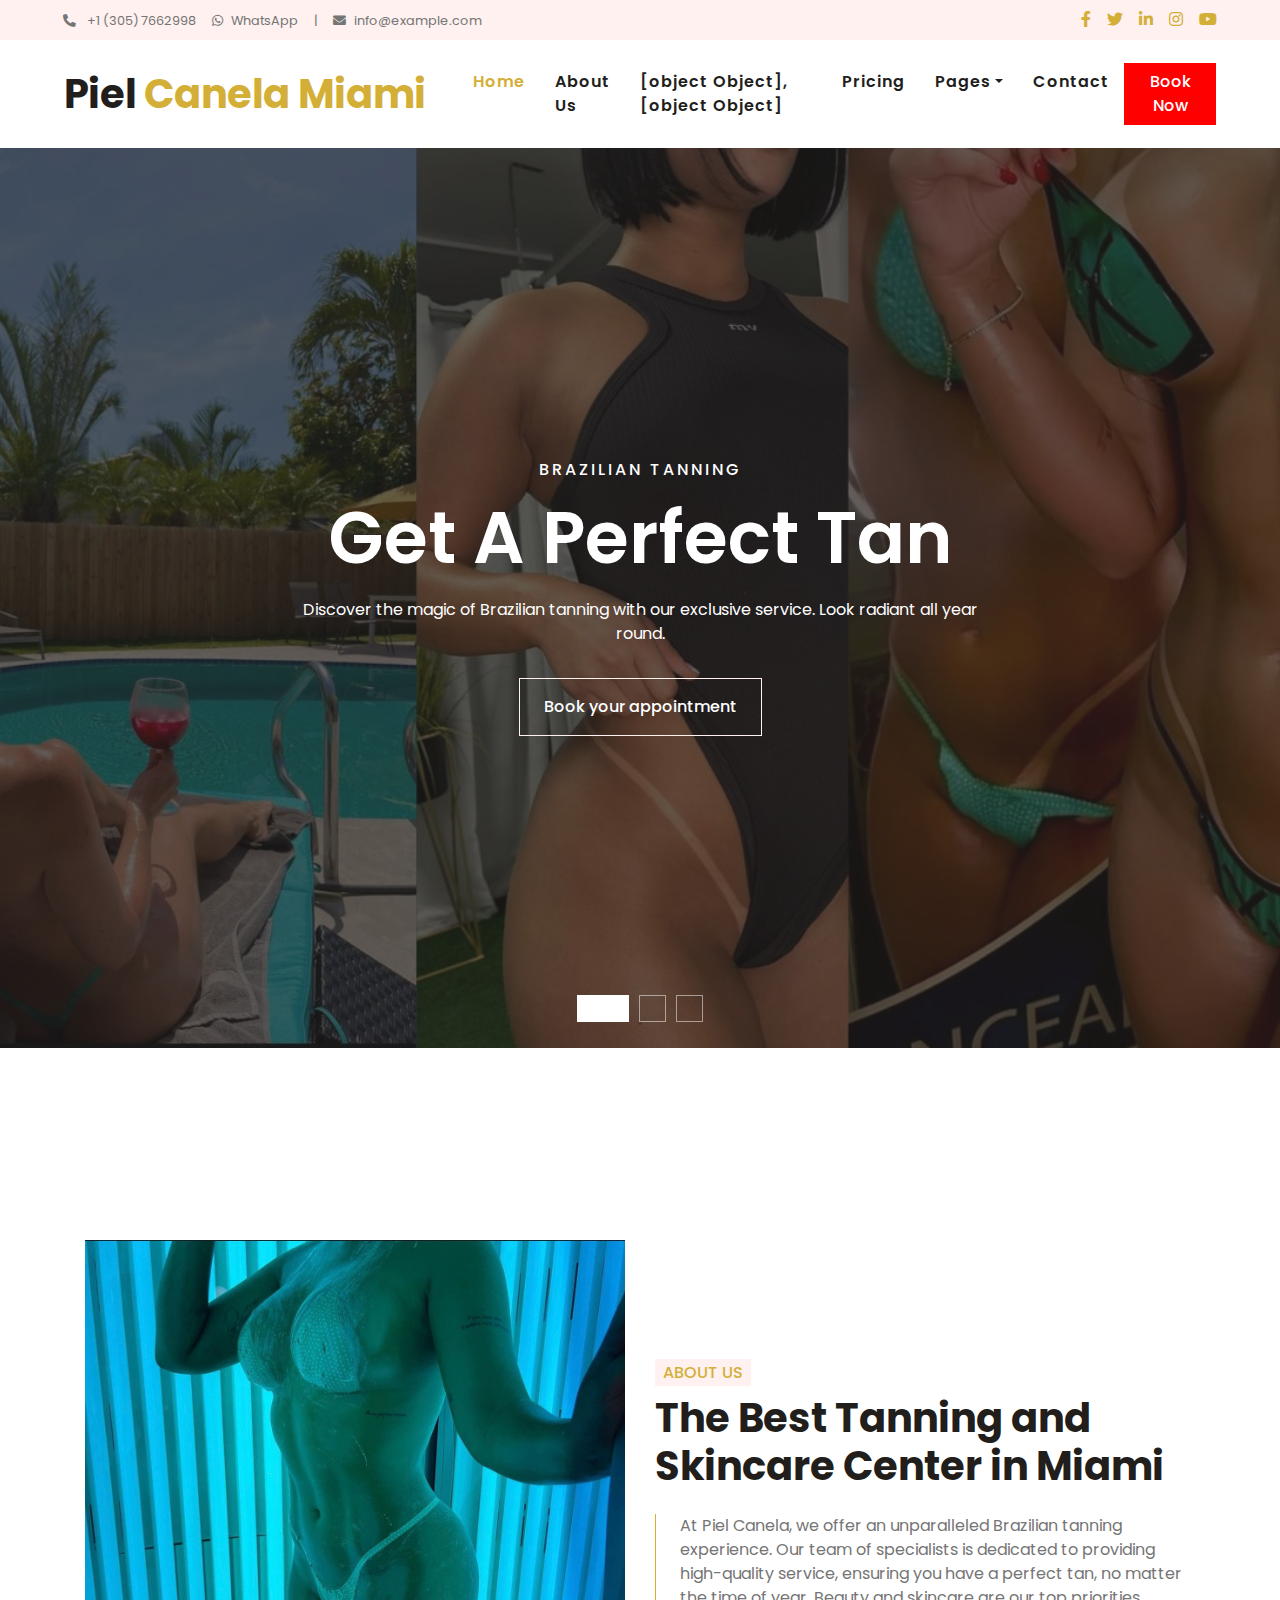
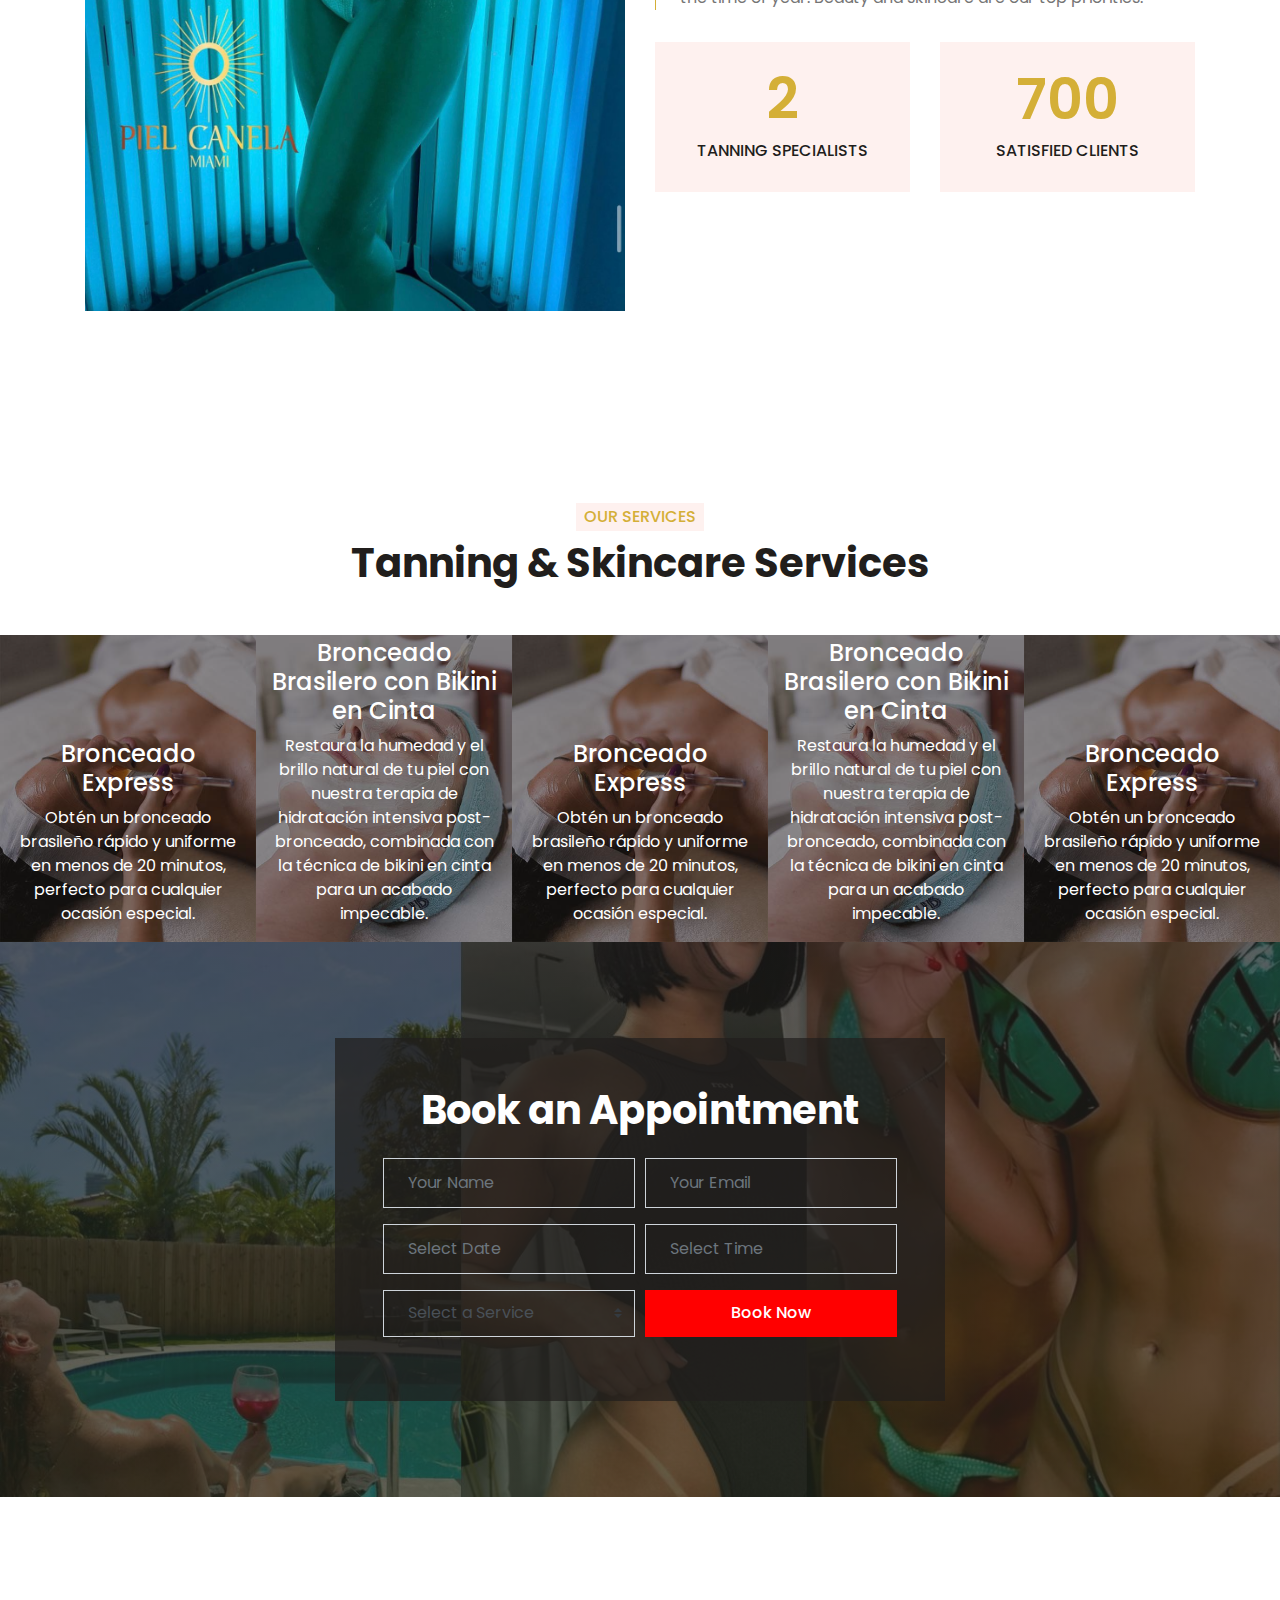
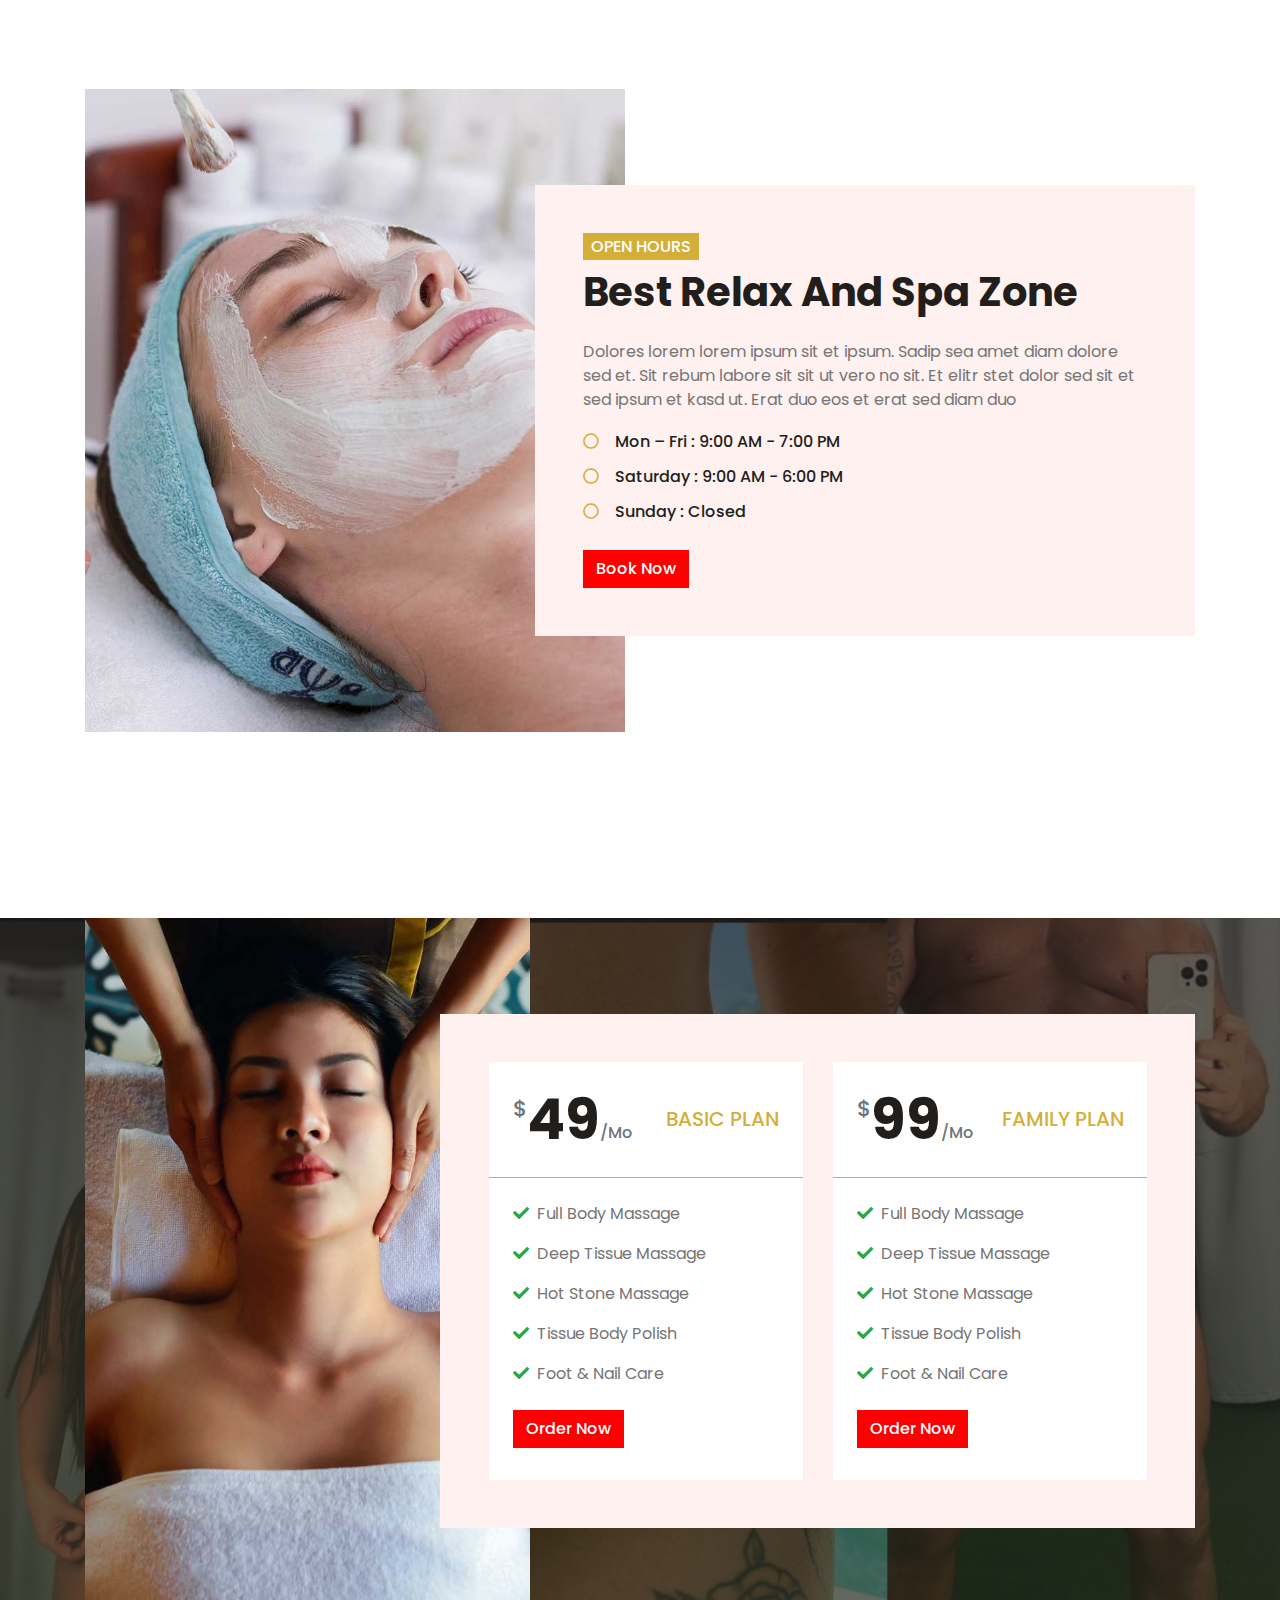
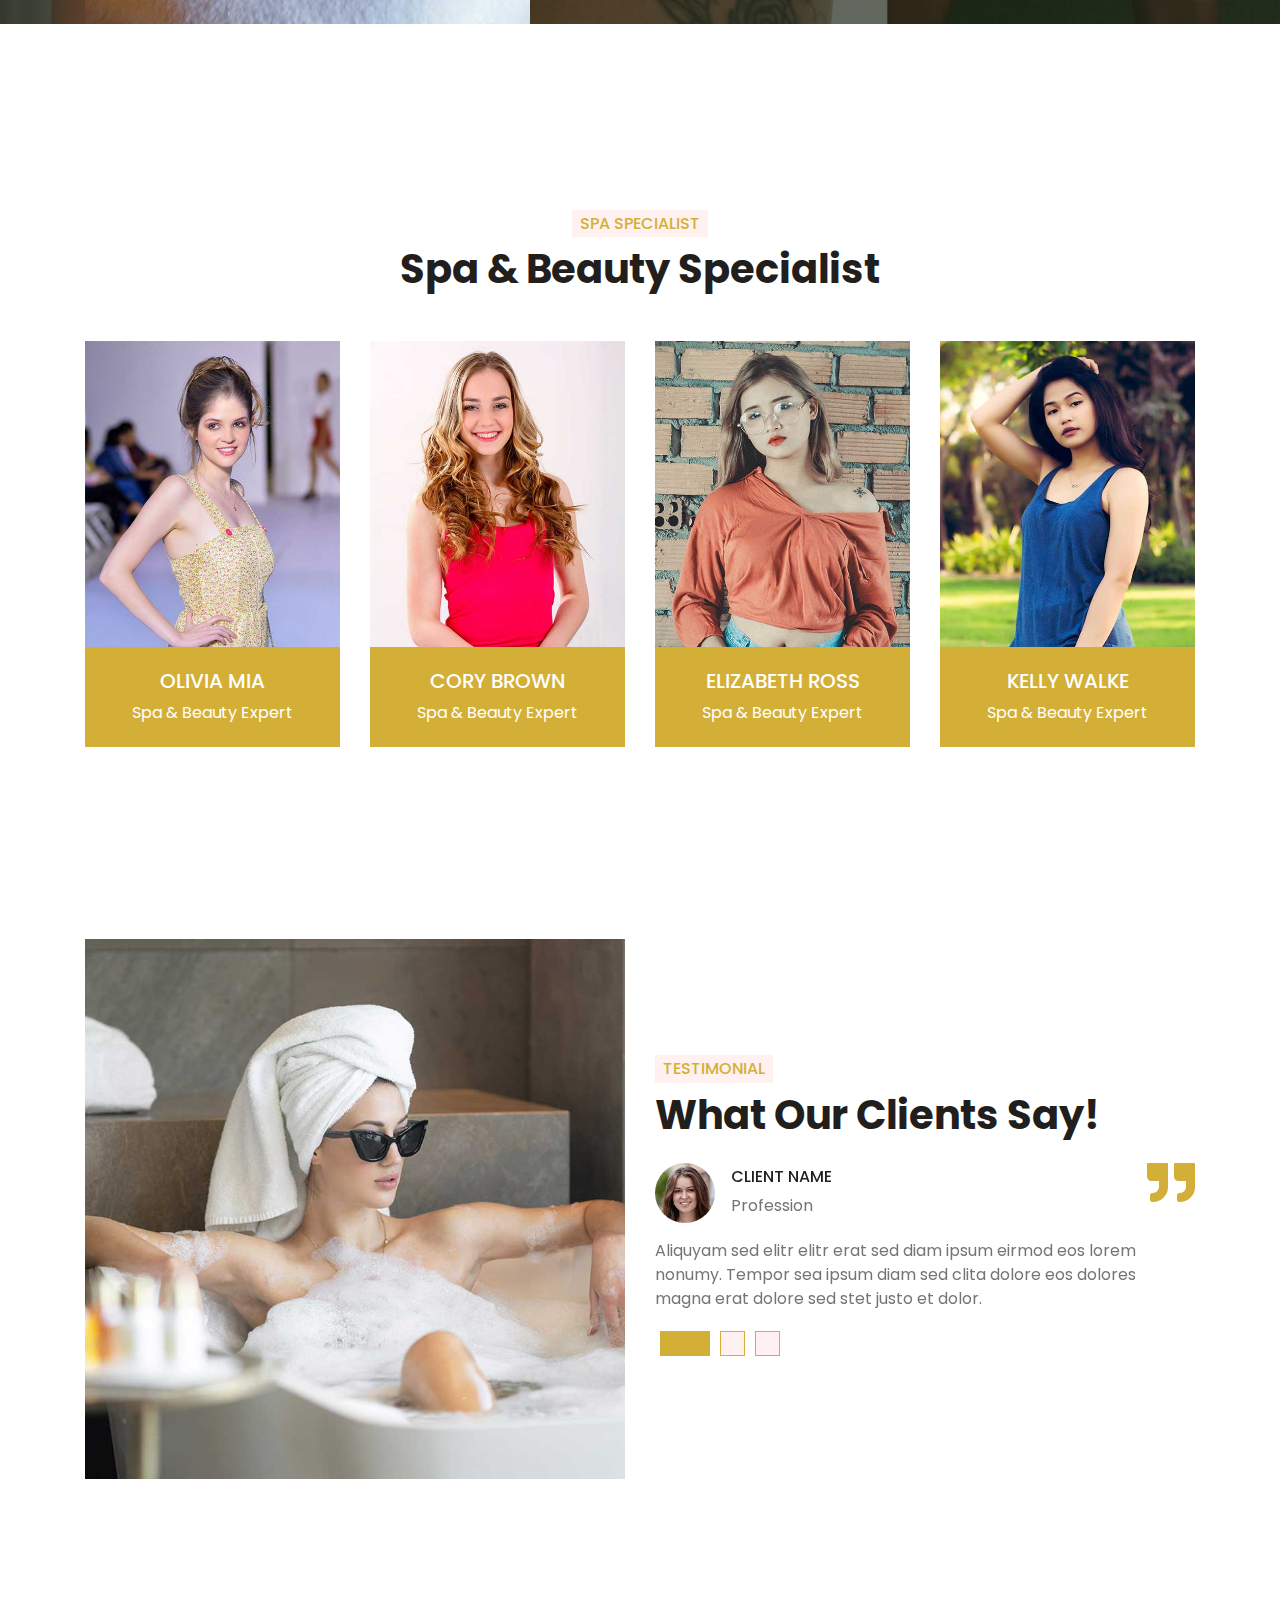
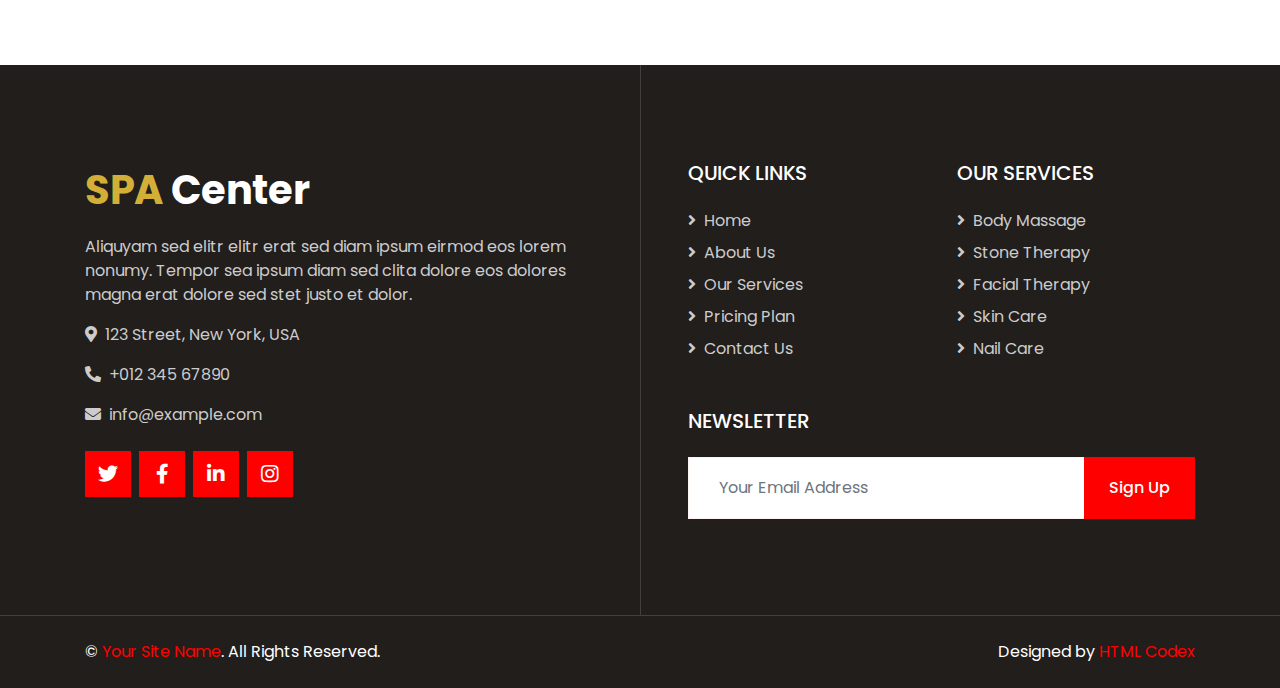
<file: index.html>
<!DOCTYPE html>
<html lang="es">

<head>
    <meta charset="utf-8">
    <title>Piel Canela Miami</title>
    <meta content="width=device-width, initial-scale=1.0" name="viewport">
    <meta content="Free HTML Templates" name="keywords">
    <meta content="Free HTML Templates" name="description">

    <!-- Favicon -->
    <link href="img/favicon.ico" rel="icon">

    <!-- Google Web Fonts -->
    <link rel="preconnect" href="https://fonts.gstatic.com">
    <link href="https://fonts.googleapis.com/css2?family=Poppins:wght@400;500;600;700&display=swap" rel="stylesheet">

    <!-- Font Awesome -->
    <link href="https://cdnjs.cloudflare.com/ajax/libs/font-awesome/5.10.0/css/all.min.css" rel="stylesheet">

    <!-- Libraries Stylesheet -->
    <link href="lib/animate/animate.min.css" rel="stylesheet">
    <link href="lib/owlcarousel/assets/owl.carousel.min.css" rel="stylesheet">
    <link href="lib/tempusdominus/css/tempusdominus-bootstrap-4.min.css" rel="stylesheet" />
    <script src="js/script-languaje.js"></script>
    

    <!-- Customized Bootstrap Stylesheet -->
    <link href="css/style.css" rel="stylesheet">
</head>

<body>
    <!-- Topbar Start -->
    <div class="container-fluid bg-light d-none d-lg-block">
        <div class="row py-2 px-lg-5">
            <div class="col-lg-6 text-left mb-2 mb-lg-0">
                <div class="d-inline-flex align-items-center">

                    <small>
                        <a href="tel:+13057662998" style="color: inherit; text-decoration: none;">
                            <i class="fa fa-phone-alt mr-2"></i>
                            +1 (305) 7662998
                        </a>
                    </small>
                    
                    <small class="ml-3"> <!-- Clase para agregar margen izquierdo -->
                        <a href="https://wa.me/13057662998" target="_blank" style="color: inherit; text-decoration: none;">
                            <i class="fab fa-whatsapp mr-2"></i>WhatsApp
                        </a>
                    </small>
                    
                    
                    <small class="px-3">|</small>
                    <small><i class="fa fa-envelope mr-2"></i>info@example.com</small>
                </div>
            </div>
            <div class="col-lg-6 text-right">
                <div class="d-inline-flex align-items-center">
                    <a class="text-primary px-2" href="">
                        <i class="fab fa-facebook-f"></i>
                    </a>
                    <a class="text-primary px-2" href="">
                        <i class="fab fa-twitter"></i>
                    </a>
                    <a class="text-primary px-2" href="">
                        <i class="fab fa-linkedin-in"></i>
                    </a>
                    <a class="text-primary px-2" href="">
                        <i class="fab fa-instagram"></i>
                    </a>
                    <a class="text-primary pl-2" href="">
                        <i class="fab fa-youtube"></i>
                    </a>
                </div>
            </div>
        </div>
    </div>
    <!-- Topbar End -->



<!-- Navbar Start -->
<div class="container-fluid p-0">
    <nav class="navbar navbar-expand-lg bg-white navbar-light py-3 py-lg-0 px-lg-5">
        <a href="index.html" class="navbar-brand ml-lg-3">
            <h1 class="m-0 text-primary"><span class="text-dark" id="brand-name">Piel</span> Canela Miami</h1>
        </a>
        <button type="button" class="navbar-toggler" data-toggle="collapse" data-target="#navbarCollapse">
            <span class="navbar-toggler-icon"></span>
        </button>
        <div class="collapse navbar-collapse justify-content-between px-lg-3" id="navbarCollapse">
            <div class="navbar-nav m-auto py-0" id="navbar-links">
                <a href="index.html" class="nav-item nav-link active" id="nav-home">Inicio</a>
                <a href="about.html" class="nav-item nav-link" id="nav-about">Nosotros</a>
                <a href="service.html" class="nav-item nav-link" id="nav-services">Servicios</a>
                <a href="price.html" class="nav-item nav-link" id="nav-prices">Precios</a>
                <div class="nav-item dropdown">
                    <a href="#" class="nav-link dropdown-toggle" data-toggle="dropdown" id="nav-pages">Páginas</a>
                    <div class="dropdown-menu rounded-0 m-0">
                        <a href="appointment.html" class="dropdown-item" id="nav-appointment">Cita</a>
                        <a href="opening.html" class="dropdown-item" id="nav-opening">Horas de atención</a>
                        <a href="team.html" class="dropdown-item" id="nav-team">Nuestro equipo</a>
                        <a href="testimonial.html" class="dropdown-item" id="nav-testimonials">Testimonios</a>
                    </div>
                </div>
                <a href="contact.html" class="nav-item nav-link" id="nav-contact">Contacto</a>
            </div>
            <a href="" class="btn btn-primary d-none d-lg-block" id="nav-reserve">Reserva ahora</a>
        </div>
    </nav>
</div>
<!-- Navbar End -->


<!-- Carousel Start -->
<div class="container-fluid p-0 mb-5 pb-5">
    <div id="header-carousel" class="carousel slide carousel-fade" data-ride="carousel">
        <ol class="carousel-indicators">
            <li data-target="#header-carousel" data-slide-to="0" class="active"></li>
            <li data-target="#header-carousel" data-slide-to="1"></li>
            <li data-target="#header-carousel" data-slide-to="2"></li>
        </ol>
        <div class="carousel-inner">
            <div class="carousel-item position-relative active" style="min-height: 100vh;">
                <img class="position-absolute w-100 h-100" src="img/carousel-1.jpg" style="object-fit: cover;">
                <div class="carousel-caption d-flex flex-column align-items-center justify-content-center">
                    <div class="p-3" style="max-width: 900px;">
                        <h6 class="text-white text-uppercase mb-3 animate__animated animate__fadeInDown" style="letter-spacing: 3px;">Bronceado Brasileño</h6>
                        <h3 class="display-3 text-capitalize text-white mb-3">Luce un bronceado perfecto</h3>
                        <p class="mx-md-5 px-5">Descubre la magia del bronceado brasileño con nuestro servicio exclusivo. Luce radiante todo el año.</p>
                        <a class="btn btn-outline-light py-3 px-4 mt-3 animate__animated animate__fadeInUp" href="https://api.whatsapp.com/send/?phone=13057662998&text&type=phone_number&app_absent=0" target="_blank" style="color: inherit; text-decoration: none;"> 
                            <i class="fab fa-whatsapp mr-2"></i> Agenda tu cita
                        </a>
                        
                    </div>
                </div>
            </div>
            <div class="carousel-item position-relative" style="min-height: 100vh;">
                <img class="position-absolute w-100 h-100" src="img/carousel-2.jpg" style="object-fit: cover;">
                <div class="carousel-caption d-flex flex-column align-items-center justify-content-center">
                    <div class="p-3" style="max-width: 900px;">
                        <h6 class="text-white text-uppercase mb-3 animate__animated animate__fadeInDown" style="letter-spacing: 3px;">Estilo Miami</h6>
                        <h3 class="display-3 text-capitalize text-white mb-3">Bronceado de lujo</h3>
                        <p class="mx-md-5 px-5">El toque dorado que necesitas para brillar bajo el sol de Miami. Un bronceado sofisticado y elegante.</p>
                        <a class="btn btn-outline-light py-3 px-4 mt-3 animate__animated animate__fadeInUp" href="https://api.whatsapp.com/send/?phone=13057662998&text&type=phone_number&app_absent=0" target="_blank" style="color: inherit; text-decoration: none;">Reserva ahora</a>
                    </div>
                </div>
            </div>
            <div class="carousel-item position-relative" style="min-height: 100vh;">
                <img class="position-absolute w-100 h-100" src="img/carousel-3.jpg" style="object-fit: cover;">
                <div class="carousel-caption d-flex flex-column align-items-center justify-content-center">
                    <div class="p-3" style="max-width: 900px;">
                        <h6 class="text-white text-uppercase mb-3 animate__animated animate__fadeInDown" style="letter-spacing: 3px;">Experiencia Exclusiva</h6>
                        <h3 class="display-3 text-capitalize text-white mb-3">Dale vida a tu piel</h3>
                        <p class="mx-md-5 px-5">Revitaliza tu piel con nuestro tratamiento de bronceado, ideal para obtener ese tono dorado perfecto.</p>
                        <a class="btn btn-outline-light py-3 px-4 mt-3 animate__animated animate__fadeInUp" href="https://api.whatsapp.com/send/?phone=13057662998&text&type=phone_number&app_absent=0" target="_blank" style="color: inherit; text-decoration: none;">Haz tu cita</a>
                    </div>
                </div>
            </div>
        </div>
    </div>
</div>

    <!-- Carousel End -->


<!-- About Start -->
<div class="container-fluid py-5">
    <div class="container py-5">
        <div class="row align-items-center">
            <div class="col-lg-6 pb-5 pb-lg-0">
                <img class="img-fluid w-100" src="img/about.jpg" alt="">
            </div>
            <div class="col-lg-6">
                <!-- Se agregan clases para cambiar el contenido dinámicamente -->
                <h6 class="d-inline-block text-primary text-uppercase bg-light py-1 px-2 about-heading-subtitle">Acerca de Nosotros</h6>
                <h1 class="mb-4 about-heading-title">El Mejor Centro de Bronceado y Cuidado de la Piel en Miami</h1>
                <p class="pl-4 border-left border-primary about-description">
                    En Piel Canela, ofrecemos una experiencia de bronceado brasileño inigualable. Nuestro equipo de especialistas está dedicado a brindarte un servicio de alta calidad, asegurando que luzcas un bronceado perfecto, sin importar la época del año. La belleza y el cuidado de la piel son nuestra prioridad.
                </p>
                <div class="row pt-3">
                    <div class="col-6">
                        <div class="bg-light text-center p-4">
                            <h3 class="display-4 text-primary specialists-count" data-toggle="counter-up">2</h3>
                            <h6 class="text-uppercase specialists-label">Especialistas en Bronceado</h6>
                        </div>
                    </div>
                    <div class="col-6">
                        <div class="bg-light text-center p-4">
                            <h3 class="display-4 text-primary clients-count" data-toggle="counter-up">700</h3>
                            <h6 class="text-uppercase clients-label">Clientes Satisfechos</h6>
                        </div>
                    </div>
                </div>
            </div>
        </div>
    </div>
</div>
<!-- About End -->


<!-- Service Start -->
<div class="container-fluid px-0 py-5 my-5">
    <div class="row mx-0 justify-content-center text-center">
        <div class="col-lg-6">
            <h6 id="service-heading" class="d-inline-block bg-light text-primary text-uppercase py-1 px-2">Nuestros Servicios</h6>
            <h1 id="service-title">Servicios de Bronceado & Cuidado de la Piel</h1>
        </div>
    </div>
    <div class="owl-carousel service-carousel">
        <div class="service-item position-relative">
            <img class="img-fluid" src="img/service-1.jpg" alt="">
            <div class="service-text text-center">
                <h4 id="service-1-title" class="text-white font-weight-medium px-3">Bronceado Express</h4>
                <p id="service-1-desc" class="text-white px-3 mb-3">Obtén un bronceado brasileño rápido y uniforme en menos de 20 minutos, perfecto para cualquier ocasión especial.</p>
                <div class="w-100 bg-white text-center p-4">
                    <a id="service-1-btn" class="btn btn-primary" href="">Hacer Cita</a>
                </div>
            </div>
        </div>
        <div class="service-item position-relative">
            <img class="img-fluid" src="img/service-2.jpg" alt="">
            <div class="service-text text-center">
                <h4 id="service-2-title" class="text-white font-weight-medium px-3">Bronceado Brasilero con Bikini en Cinta</h4>
                <p id="service-2-desc" class="text-white px-3 mb-3">Restaura la humedad y el brillo natural de tu piel con nuestra terapia de hidratación intensiva post-bronceado, combinada con la técnica de bikini en cinta para un acabado impecable.</p>
                <div class="w-100 bg-white text-center p-4">
                    <a id="service-2-btn" class="btn btn-primary" href="">Hacer Cita</a>
                </div>
            </div>
        </div>
        <!-- Más servicios si es necesario -->
    </div>
    <div class="row justify-content-center bg-appointment mx-0">
        <div class="col-lg-6 py-5">
            <div class="p-5 my-5" style="background: rgba(33, 30, 28, 0.7);">
                <h1 id="appointment-title" class="text-white text-center mb-4">Agendar Cita</h1>
                <form>
                    <div class="form-row">
                        <div class="col-sm-6">
                            <div class="form-group">
                                <input id="appointment-name" type="text" class="form-control bg-transparent p-4" placeholder="Tu Nombre" required="required" />
                            </div>
                        </div>
                        <div class="col-sm-6">
                            <div class="form-group">
                                <input id="appointment-email" type="email" class="form-control bg-transparent p-4" placeholder="Tu Correo" required="required" />
                            </div>
                        </div>
                    </div>
                    <div class="form-row">
                        <div class="col-sm-6">
                            <div class="form-group">
                                <div class="date" id="date" data-target-input="nearest">
                                    <input id="appointment-date" type="text" class="form-control bg-transparent p-4 datetimepicker-input" placeholder="Seleccionar Fecha" data-target="#date" data-toggle="datetimepicker"/>
                                </div>
                            </div>
                        </div>
                        <div class="col-sm-6">
                            <div class="form-group">
                                <div class="time" id="time" data-target-input="nearest">
                                    <input id="appointment-time" type="text" class="form-control bg-transparent p-4 datetimepicker-input" placeholder="Seleccionar Hora" data-target="#time" data-toggle="datetimepicker"/>
                                </div>
                            </div>
                        </div>
                    </div>
                    <div class="form-row">
                        <div class="col-sm-6">
                            <div class="form-group">
                                <select id="appointment-service" class="custom-select bg-transparent px-4" style="height: 47px;">
                                    <option selected>Seleccionar un Servicio</option>
                                    <option value="1">Bronceado Express</option>
                                    <option value="2">Terapia de Hidratación</option>
                                    <option value="3">Exfoliación Pre-Bronceado</option>
                                </select>
                            </div>
                        </div>
                        <div class="col-sm-6">
                            <button id="appointment-submit" class="btn btn-primary btn-block" type="submit" style="height: 47px;">Agendar Cita</button>
                        </div>
                    </div>
                </form>
            </div>
        </div>
    </div>
</div>

<!-- Service End -->


    <!-- Open Hours Start -->
    <div class="container-fluid py-5">
        <div class="container py-5">
            <div class="row">
                <div class="col-lg-6" style="min-height: 500px;">
                    <div class="position-relative h-100">
                        <img class="position-absolute w-100 h-100" src="img/opening.jpg" style="object-fit: cover;">
                    </div>
                </div>
                <div class="col-lg-6 pt-5 pb-lg-5">
                    <div class="hours-text bg-light p-4 p-lg-5 my-lg-5">
                        <h6 class="d-inline-block text-white text-uppercase bg-primary py-1 px-2">Open Hours</h6>
                        <h1 class="mb-4">Best Relax And Spa Zone</h1>
                        <p>Dolores lorem lorem ipsum sit et ipsum. Sadip sea amet diam dolore sed et. Sit rebum labore sit sit ut vero no sit. Et elitr stet dolor sed sit et sed ipsum et kasd ut. Erat duo eos et erat sed diam duo</p>
                        <ul class="list-inline">
                            <li class="h6 py-1"><i class="far fa-circle text-primary mr-3"></i>Mon – Fri : 9:00 AM - 7:00 PM</li>
                            <li class="h6 py-1"><i class="far fa-circle text-primary mr-3"></i>Saturday : 9:00 AM - 6:00 PM</li>
                            <li class="h6 py-1"><i class="far fa-circle text-primary mr-3"></i>Sunday : Closed</li>
                        </ul>
                        <a href="" class="btn btn-primary mt-2">Book Now</a>
                    </div>
                </div>
            </div>
        </div>
    </div>
    <!-- Open Hours End -->


    <!-- Pricing Start -->
    <div class="container-fluid bg-pricing" style="margin: 90px 0;">
        <div class="container">
            <div class="row">
                <div class="col-lg-5" style="min-height: 500px;">
                    <div class="position-relative h-100">
                        <img class="position-absolute w-100 h-100" src="img/pricing.jpg" style="object-fit: cover;">
                    </div>
                </div>
                <div class="col-lg-7 pt-5 pb-lg-5">
                    <div class="pricing-text bg-light p-4 p-lg-5 my-lg-5">
                        <div class="owl-carousel pricing-carousel">
                            <div class="bg-white">
                                <div class="d-flex align-items-center justify-content-between border-bottom border-primary p-4">
                                    <h1 class="display-4 mb-0">
                                        <small class="align-top text-muted font-weight-medium" style="font-size: 22px; line-height: 45px;">$</small>49<small class="align-bottom text-muted font-weight-medium" style="font-size: 16px; line-height: 40px;">/Mo</small>
                                    </h1>
                                    <h5 class="text-primary text-uppercase m-0">Basic Plan</h5>
                                </div>
                                <div class="p-4">
                                    <p><i class="fa fa-check text-success mr-2"></i>Full Body Massage</p>
                                    <p><i class="fa fa-check text-success mr-2"></i>Deep Tissue Massage</p>
                                    <p><i class="fa fa-check text-success mr-2"></i>Hot Stone Massage</p>
                                    <p><i class="fa fa-check text-success mr-2"></i>Tissue Body Polish</p>
                                    <p><i class="fa fa-check text-success mr-2"></i>Foot & Nail Care</p>
                                    <a href="" class="btn btn-primary my-2">Order Now</a>
                                </div>
                            </div>
                            <div class="bg-white">
                                <div class="d-flex align-items-center justify-content-between border-bottom border-primary p-4">
                                    <h1 class="display-4 mb-0">
                                        <small class="align-top text-muted font-weight-medium" style="font-size: 22px; line-height: 45px;">$</small>99<small class="align-bottom text-muted font-weight-medium" style="font-size: 16px; line-height: 40px;">/Mo</small>
                                    </h1>
                                    <h5 class="text-primary text-uppercase m-0">Family Plan</h5>
                                </div>
                                <div class="p-4">
                                    <p><i class="fa fa-check text-success mr-2"></i>Full Body Massage</p>
                                    <p><i class="fa fa-check text-success mr-2"></i>Deep Tissue Massage</p>
                                    <p><i class="fa fa-check text-success mr-2"></i>Hot Stone Massage</p>
                                    <p><i class="fa fa-check text-success mr-2"></i>Tissue Body Polish</p>
                                    <p><i class="fa fa-check text-success mr-2"></i>Foot & Nail Care</p>
                                    <a href="" class="btn btn-primary my-2">Order Now</a>
                                </div>
                            </div>
                            <div class="bg-white">
                                <div class="d-flex align-items-center justify-content-between border-bottom border-primary p-4">
                                    <h1 class="display-4 mb-0">
                                        <small class="align-top text-muted font-weight-medium" style="font-size: 22px; line-height: 45px;">$</small>149<small class="align-bottom text-muted font-weight-medium" style="font-size: 16px; line-height: 40px;">/Mo</small>
                                    </h1>
                                    <h5 class="text-primary text-uppercase m-0">VIP Plan</h5>
                                </div>
                                <div class="p-4">
                                    <p><i class="fa fa-check text-success mr-2"></i>Full Body Massage</p>
                                    <p><i class="fa fa-check text-success mr-2"></i>Deep Tissue Massage</p>
                                    <p><i class="fa fa-check text-success mr-2"></i>Hot Stone Massage</p>
                                    <p><i class="fa fa-check text-success mr-2"></i>Tissue Body Polish</p>
                                    <p><i class="fa fa-check text-success mr-2"></i>Foot & Nail Care</p>
                                    <a href="" class="btn btn-primary my-2">Order Now</a>
                                </div>
                            </div>
                        </div>
                    </div>
                </div>
            </div>
        </div>
    </div>
    <!-- Pricing End -->


    <!-- Team Start -->
    <div class="container-fluid py-5">
        <div class="container pt-5">
            <div class="row justify-content-center text-center">
                <div class="col-lg-6">
                    <h6 class="d-inline-block bg-light text-primary text-uppercase py-1 px-2">Spa Specialist</h6>
                    <h1 class="mb-5">Spa & Beauty Specialist</h1>
                </div>
            </div>
            <div class="row">
                <div class="col-lg-3 col-md-6">
                    <div class="team position-relative overflow-hidden mb-5">
                        <img class="img-fluid" src="img/team-1.jpg" alt="">
                        <div class="position-relative text-center">
                            <div class="team-text bg-primary text-white">
                                <h5 class="text-white text-uppercase">Olivia Mia</h5>
                                <p class="m-0">Spa & Beauty Expert</p>
                            </div>
                            <div class="team-social bg-dark text-center">
                                <a class="btn btn-outline-primary btn-square mr-2" href="#"><i class="fab fa-twitter"></i></a>
                                <a class="btn btn-outline-primary btn-square mr-2" href="#"><i class="fab fa-facebook-f"></i></a>
                                <a class="btn btn-outline-primary btn-square mr-2" href="#"><i class="fab fa-linkedin-in"></i></a>
                                <a class="btn btn-outline-primary btn-square" href="#"><i class="fab fa-instagram"></i></a>
                            </div>
                        </div>
                    </div>
                </div>
                <div class="col-lg-3 col-md-6">
                    <div class="team position-relative overflow-hidden mb-5">
                        <img class="img-fluid" src="img/team-2.jpg" alt="">
                        <div class="position-relative text-center">
                            <div class="team-text bg-primary text-white">
                                <h5 class="text-white text-uppercase">Cory Brown</h5>
                                <p class="m-0">Spa & Beauty Expert</p>
                            </div>
                            <div class="team-social bg-dark text-center">
                                <a class="btn btn-outline-primary btn-square mr-2" href="#"><i class="fab fa-twitter"></i></a>
                                <a class="btn btn-outline-primary btn-square mr-2" href="#"><i class="fab fa-facebook-f"></i></a>
                                <a class="btn btn-outline-primary btn-square mr-2" href="#"><i class="fab fa-linkedin-in"></i></a>
                                <a class="btn btn-outline-primary btn-square" href="#"><i class="fab fa-instagram"></i></a>
                            </div>
                        </div>
                    </div>
                </div>
                <div class="col-lg-3 col-md-6">
                    <div class="team position-relative overflow-hidden mb-5">
                        <img class="img-fluid" src="img/team-3.jpg" alt="">
                        <div class="position-relative text-center">
                            <div class="team-text bg-primary text-white">
                                <h5 class="text-white text-uppercase">Elizabeth Ross</h5>
                                <p class="m-0">Spa & Beauty Expert</p>
                            </div>
                            <div class="team-social bg-dark text-center">
                                <a class="btn btn-outline-primary btn-square mr-2" href="#"><i class="fab fa-twitter"></i></a>
                                <a class="btn btn-outline-primary btn-square mr-2" href="#"><i class="fab fa-facebook-f"></i></a>
                                <a class="btn btn-outline-primary btn-square mr-2" href="#"><i class="fab fa-linkedin-in"></i></a>
                                <a class="btn btn-outline-primary btn-square" href="#"><i class="fab fa-instagram"></i></a>
                            </div>
                        </div>
                    </div>
                </div>
                <div class="col-lg-3 col-md-6">
                    <div class="team position-relative overflow-hidden mb-5">
                        <img class="img-fluid" src="img/team-4.jpg" alt="">
                        <div class="position-relative text-center">
                            <div class="team-text bg-primary text-white">
                                <h5 class="text-white text-uppercase">Kelly Walke</h5>
                                <p class="m-0">Spa & Beauty Expert</p>
                            </div>
                            <div class="team-social bg-dark text-center">
                                <a class="btn btn-outline-primary btn-square mr-2" href="#"><i class="fab fa-twitter"></i></a>
                                <a class="btn btn-outline-primary btn-square mr-2" href="#"><i class="fab fa-facebook-f"></i></a>
                                <a class="btn btn-outline-primary btn-square mr-2" href="#"><i class="fab fa-linkedin-in"></i></a>
                                <a class="btn btn-outline-primary btn-square" href="#"><i class="fab fa-instagram"></i></a>
                            </div>
                        </div>
                    </div>
                </div>
            </div>
        </div>
    </div>
    <!-- Team End -->


    <!-- Testimonial Start -->
    <div class="container-fluid py-5">
        <div class="container py-5">
            <div class="row align-items-center">
                <div class="col-lg-6 pb-5 pb-lg-0">
                    <img class="img-fluid w-100" src="img/testimonial.jpg" alt="">
                </div>
                <div class="col-lg-6">
                    <h6 class="d-inline-block text-primary text-uppercase bg-light py-1 px-2">Testimonial</h6>
                    <h1 class="mb-4">What Our Clients Say!</h1>
                    <div class="owl-carousel testimonial-carousel">
                        <div class="position-relative">
                            <i class="fa fa-3x fa-quote-right text-primary position-absolute" style="top: -6px; right: 0;"></i>
                            <div class="d-flex align-items-center mb-3">
                                <img class="img-fluid rounded-circle" src="img/testimonial-1.jpg" style="width: 60px; height: 60px;" alt="">
                                <div class="ml-3">
                                    <h6 class="text-uppercase">Client Name</h6>
                                    <span>Profession</span>
                                </div>
                            </div>
                            <p class="m-0">Aliquyam sed elitr elitr erat sed diam ipsum eirmod eos lorem nonumy. Tempor sea ipsum diam  sed clita dolore eos dolores magna erat dolore sed stet justo et dolor.</p>
                        </div>
                        <div class="position-relative">
                            <i class="fa fa-3x fa-quote-right text-primary position-absolute" style="top: -6px; right: 0;"></i>
                            <div class="d-flex align-items-center mb-3">
                                <img class="img-fluid rounded-circle" src="img/testimonial-2.jpg" style="width: 60px; height: 60px;" alt="">
                                <div class="ml-3">
                                    <h6 class="text-uppercase">Client Name</h6>
                                    <span>Profession</span>
                                </div>
                            </div>
                            <p class="m-0">Aliquyam sed elitr elitr erat sed diam ipsum eirmod eos lorem nonumy. Tempor sea ipsum diam  sed clita dolore eos dolores magna erat dolore sed stet justo et dolor.</p>
                        </div>
                        <div class="position-relative">
                            <i class="fa fa-3x fa-quote-right text-primary position-absolute" style="top: -6px; right: 0;"></i>
                            <div class="d-flex align-items-center mb-3">
                                <img class="img-fluid rounded-circle" src="img/testimonial-3.jpg" style="width: 60px; height: 60px;" alt="">
                                <div class="ml-3">
                                    <h6 class="text-uppercase">Client Name</h6>
                                    <span>Profession</span>
                                </div>
                            </div>
                            <p class="m-0">Aliquyam sed elitr elitr erat sed diam ipsum eirmod eos lorem nonumy. Tempor sea ipsum diam  sed clita dolore eos dolores magna erat dolore sed stet justo et dolor.</p>
                        </div>
                    </div>
                </div>
            </div>
        </div>
    </div>
    <!-- Testimonial End -->


    <!-- Footer Start -->
    <div class="footer container-fluid position-relative bg-dark py-5" style="margin-top: 90px;">
        <div class="container pt-5">
            <div class="row">
                <div class="col-lg-6 pr-lg-5 mb-5">
                    <a href="index.html" class="navbar-brand">
                        <h1 class="mb-3 text-white"><span class="text-primary">SPA</span> Center</h1>
                    </a>
                    <p>Aliquyam sed elitr elitr erat sed diam ipsum eirmod eos lorem nonumy. Tempor sea ipsum diam  sed clita dolore eos dolores magna erat dolore sed stet justo et dolor.</p>
                    <p><i class="fa fa-map-marker-alt mr-2"></i>123 Street, New York, USA</p>
                    <p><i class="fa fa-phone-alt mr-2"></i>+012 345 67890</p>
                    <p><i class="fa fa-envelope mr-2"></i>info@example.com</p>
                    <div class="d-flex justify-content-start mt-4">
                        <a class="btn btn-lg btn-primary btn-lg-square mr-2" href="#"><i class="fab fa-twitter"></i></a>
                        <a class="btn btn-lg btn-primary btn-lg-square mr-2" href="#"><i class="fab fa-facebook-f"></i></a>
                        <a class="btn btn-lg btn-primary btn-lg-square mr-2" href="#"><i class="fab fa-linkedin-in"></i></a>
                        <a class="btn btn-lg btn-primary btn-lg-square" href="#"><i class="fab fa-instagram"></i></a>
                    </div>
                </div>
                <div class="col-lg-6 pl-lg-5">
                    <div class="row">
                        <div class="col-sm-6 mb-5">
                            <h5 class="text-white text-uppercase mb-4">Quick Links</h5>
                            <div class="d-flex flex-column justify-content-start">
                                <a class="text-white-50 mb-2" href="#"><i class="fa fa-angle-right mr-2"></i>Home</a>
                                <a class="text-white-50 mb-2" href="#"><i class="fa fa-angle-right mr-2"></i>About Us</a>
                                <a class="text-white-50 mb-2" href="#"><i class="fa fa-angle-right mr-2"></i>Our Services</a>
                                <a class="text-white-50 mb-2" href="#"><i class="fa fa-angle-right mr-2"></i>Pricing Plan</a>
                                <a class="text-white-50" href="#"><i class="fa fa-angle-right mr-2"></i>Contact Us</a>
                            </div>
                        </div>
                        <div class="col-sm-6 mb-5">
                            <h5 class="text-white text-uppercase mb-4">Our Services</h5>
                            <div class="d-flex flex-column justify-content-start">
                                <a class="text-white-50 mb-2" href="#"><i class="fa fa-angle-right mr-2"></i>Body Massage</a>
                                <a class="text-white-50 mb-2" href="#"><i class="fa fa-angle-right mr-2"></i>Stone Therapy</a>
                                <a class="text-white-50 mb-2" href="#"><i class="fa fa-angle-right mr-2"></i>Facial Therapy</a>
                                <a class="text-white-50 mb-2" href="#"><i class="fa fa-angle-right mr-2"></i>Skin Care</a>
                                <a class="text-white-50" href="#"><i class="fa fa-angle-right mr-2"></i>Nail Care</a>
                            </div>
                        </div>
                        <div class="col-sm-12 mb-5">
                            <h5 class="text-white text-uppercase mb-4">Newsletter</h5>
                            <div class="w-100">
                                <div class="input-group">
                                    <input type="text" class="form-control border-light" style="padding: 30px;" placeholder="Your Email Address">
                                    <div class="input-group-append">
                                        <button class="btn btn-primary px-4">Sign Up</button>
                                    </div>
                                </div>
                            </div>
                        </div>
                    </div>
                </div>
            </div>
        </div>
    </div>
    <div class="container-fluid bg-dark text-light border-top py-4" style="border-color: rgba(256, 256, 256, .15) !important;">
        <div class="container">
            <div class="row">
                <div class="col-md-6 text-center text-md-left mb-3 mb-md-0">
                    <p class="m-0 text-white">&copy; <a href="#">Your Site Name</a>. All Rights Reserved.</p>
                </div>
                <div class="col-md-6 text-center text-md-right">
                    <p class="m-0 text-white">Designed by <a href="https://htmlcodex.com">HTML Codex</a></p>
                </div>
            </div>
        </div>
    </div>
    <!-- Footer End -->


    <!-- Back to Top -->
    <a href="#" class="btn btn-lg btn-primary back-to-top"><i class="fa fa-angle-double-up"></i></a>


    <!-- JavaScript Libraries -->
    <script src="https://code.jquery.com/jquery-3.4.1.min.js"></script>
    <script src="https://stackpath.bootstrapcdn.com/bootstrap/4.4.1/js/bootstrap.bundle.min.js"></script>
    <script src="lib/easing/easing.min.js"></script>
    <script src="lib/waypoints/waypoints.min.js"></script>
    <script src="lib/counterup/counterup.min.js"></script>
    <script src="lib/owlcarousel/owl.carousel.min.js"></script>
    <script src="lib/tempusdominus/js/moment.min.js"></script>
    <script src="lib/tempusdominus/js/moment-timezone.min.js"></script>
    <script src="lib/tempusdominus/js/tempusdominus-bootstrap-4.min.js"></script>

    <!-- Contact Javascript File -->
    <script src="mail/jqBootstrapValidation.min.js"></script>
    <script src="mail/contact.js"></script>

    <!-- Template Javascript -->
    <script src="js/main.js"></script>
</body>

</html>
</file>
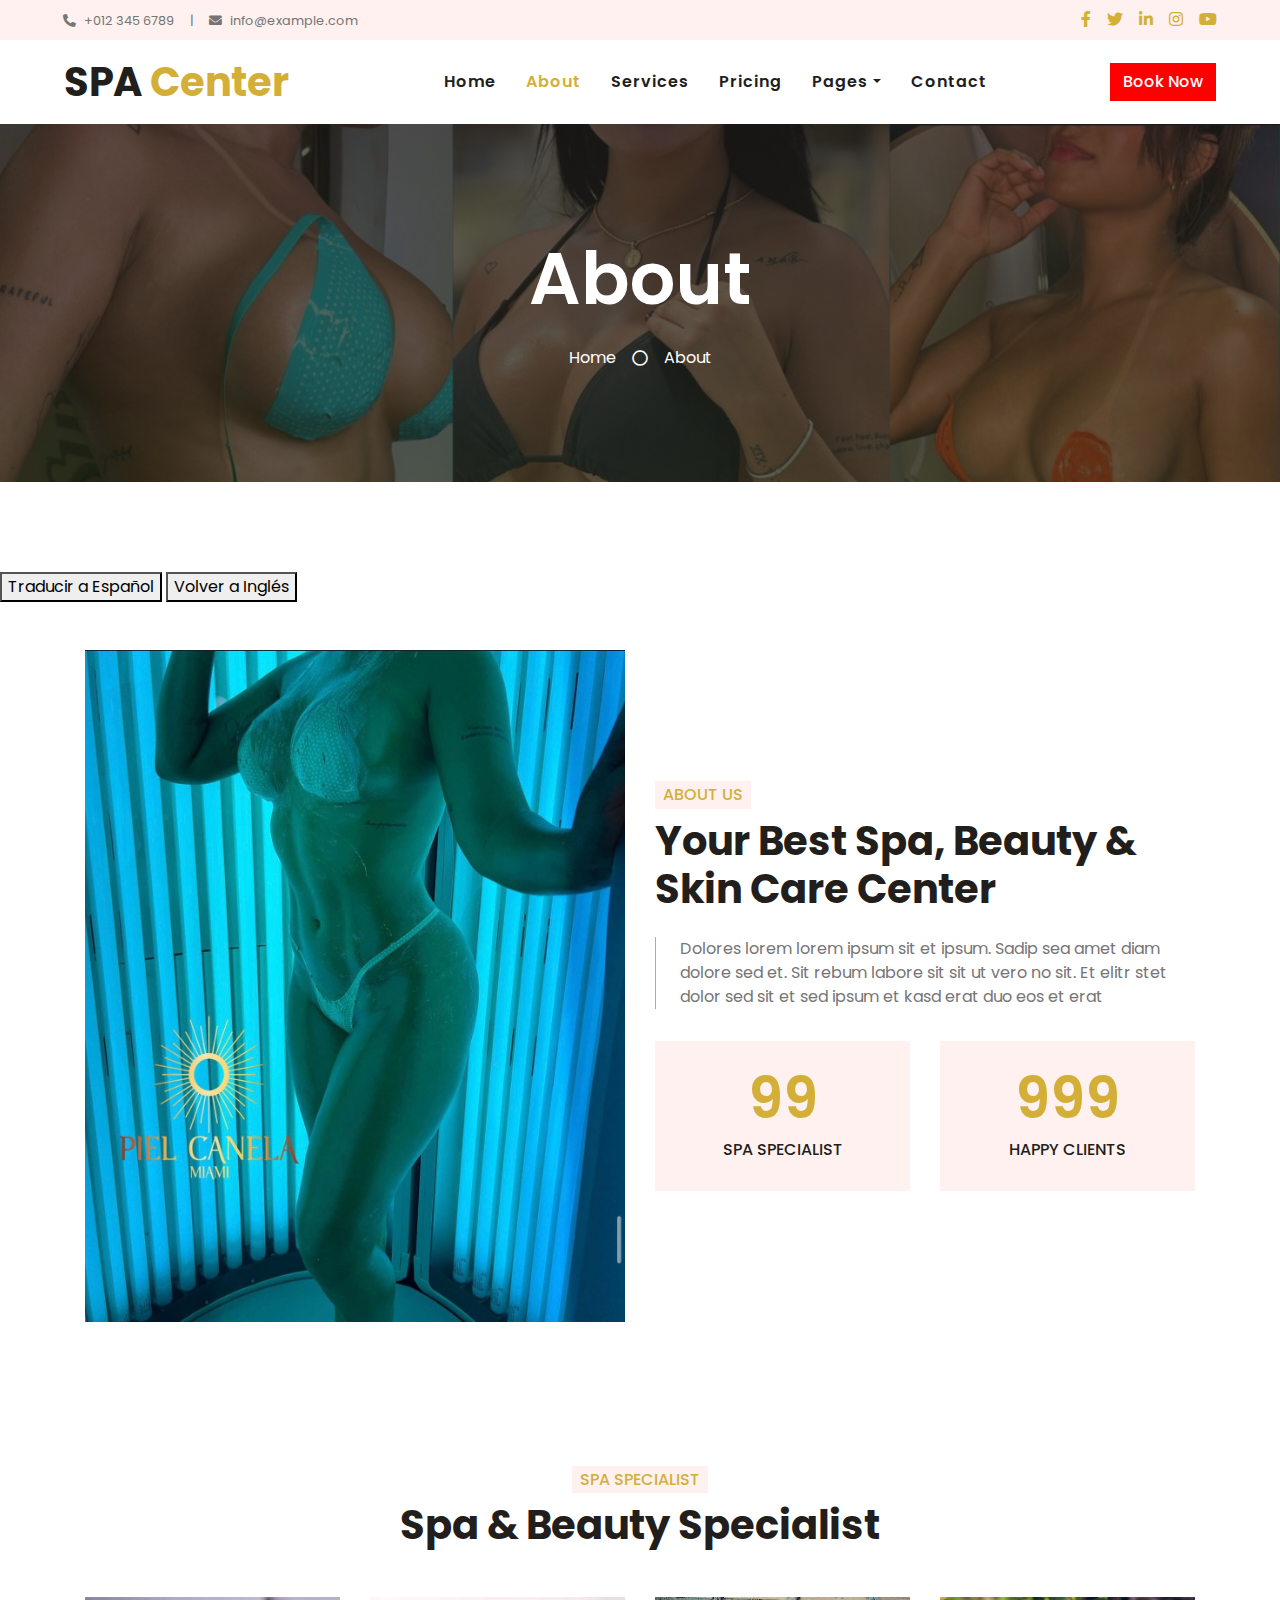
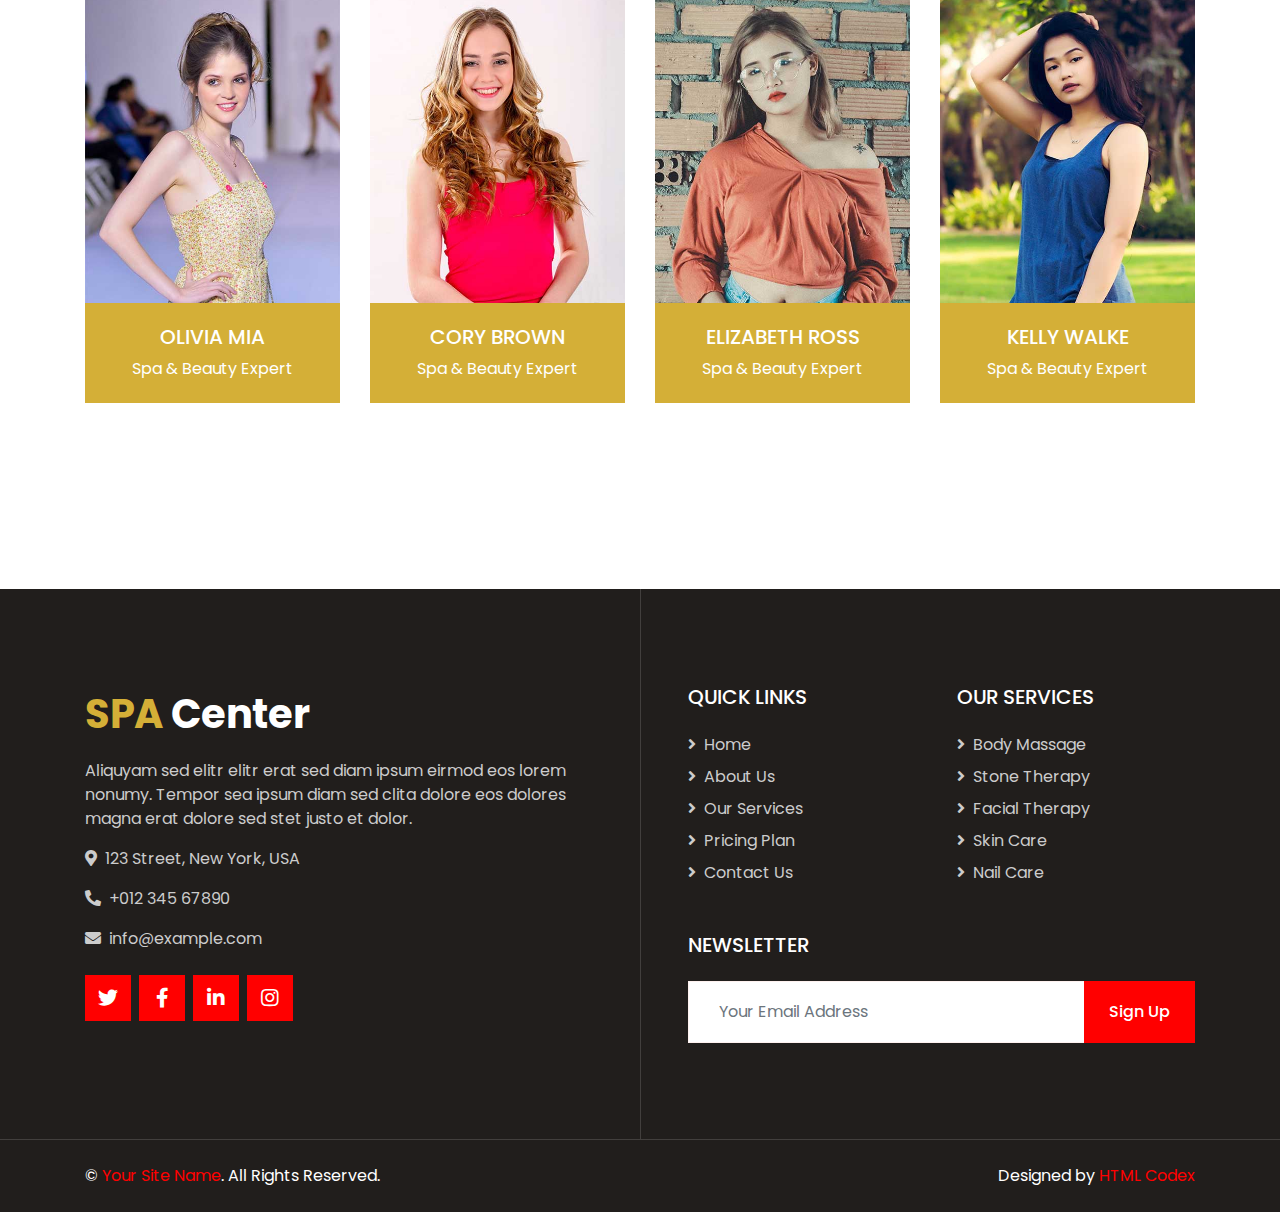
<file: about.html>
<!DOCTYPE html>
<html lang="en">

<head>
    <meta charset="utf-8">
    <title>SPA Center - Beauty & Spa HTML Template</title>
    <meta content="width=device-width, initial-scale=1.0" name="viewport">
    <meta content="Free HTML Templates" name="keywords">
    <meta content="Free HTML Templates" name="description">

    <!-- Favicon -->
    <link href="img/favicon.ico" rel="icon">

    <!-- Google Web Fonts -->
    <link rel="preconnect" href="https://fonts.gstatic.com">
    <link href="https://fonts.googleapis.com/css2?family=Poppins:wght@400;500;600;700&display=swap" rel="stylesheet">

    <!-- Font Awesome -->
    <link href="https://cdnjs.cloudflare.com/ajax/libs/font-awesome/5.10.0/css/all.min.css" rel="stylesheet">

    <!-- Libraries Stylesheet -->
    <link href="lib/animate/animate.min.css" rel="stylesheet">
    <link href="lib/owlcarousel/assets/owl.carousel.min.css" rel="stylesheet">
    <link href="lib/tempusdominus/css/tempusdominus-bootstrap-4.min.css" rel="stylesheet" />

    <!-- Customized Bootstrap Stylesheet -->
    <link href="css/style.css" rel="stylesheet">
</head>

<body>


    <!-- Topbar Start -->
    <div class="container-fluid bg-light d-none d-lg-block">
        <div class="row py-2 px-lg-5">
            <div class="col-lg-6 text-left mb-2 mb-lg-0">
                <div class="d-inline-flex align-items-center">
                    <small><i class="fa fa-phone-alt mr-2"></i>+012 345 6789</small>
                    <small class="px-3">|</small>
                    <small><i class="fa fa-envelope mr-2"></i>info@example.com</small>
                </div>
            </div>
            <div class="col-lg-6 text-right">
                <div class="d-inline-flex align-items-center">
                    <a class="text-primary px-2" href="">
                        <i class="fab fa-facebook-f"></i>
                    </a>
                    <a class="text-primary px-2" href="">
                        <i class="fab fa-twitter"></i>
                    </a>
                    <a class="text-primary px-2" href="">
                        <i class="fab fa-linkedin-in"></i>
                    </a>
                    <a class="text-primary px-2" href="">
                        <i class="fab fa-instagram"></i>
                    </a>
                    <a class="text-primary pl-2" href="">
                        <i class="fab fa-youtube"></i>
                    </a>
                </div>
            </div>
        </div>
    </div>
    <!-- Topbar End -->




    <!-- Navbar Start -->
    <div class="container-fluid p-0">
        <nav class="navbar navbar-expand-lg bg-white navbar-light py-3 py-lg-0 px-lg-5">
            <a href="index.html" class="navbar-brand ml-lg-3">
                <h1 class="m-0 text-primary"><span class="text-dark">SPA</span> Center</h1>
            </a>
            <button type="button" class="navbar-toggler" data-toggle="collapse" data-target="#navbarCollapse">
                <span class="navbar-toggler-icon"></span>
            </button>
            <div class="collapse navbar-collapse justify-content-between px-lg-3" id="navbarCollapse">
                <div class="navbar-nav m-auto py-0">
                    <a href="index.html" class="nav-item nav-link">Home</a>
                    <a href="about.html" class="nav-item nav-link active">About</a>
                    <a href="service.html" class="nav-item nav-link">Services</a>
                    <a href="price.html" class="nav-item nav-link">Pricing</a>
                    <div class="nav-item dropdown">
                        <a href="#" class="nav-link dropdown-toggle" data-toggle="dropdown">Pages</a>
                        <div class="dropdown-menu rounded-0 m-0">
                            <a href="appointment.html" class="dropdown-item">Appointment</a>
                            <a href="opening.html" class="dropdown-item">Open Hours</a>
                            <a href="team.html" class="dropdown-item">Our Team</a>
                            <a href="testimonial.html" class="dropdown-item">Testimonial</a>
                        </div>
                    </div>
                    <a href="contact.html" class="nav-item nav-link">Contact</a>
                </div>
                <a href="" class="btn btn-primary d-none d-lg-block">Book Now</a>
            </div>
        </nav>
    </div>
    <!-- Navbar End -->


    <!-- Header Start -->
    <div class="jumbotron jumbotron-fluid bg-jumbotron" style="margin-bottom: 90px;">
        <div class="container text-center py-5">
            <h3 class="text-white display-3 mb-4">About</h3>
            <div class="d-inline-flex align-items-center text-white">
                <p class="m-0"><a class="text-white" href="">Home</a></p>
                <i class="far fa-circle px-3"></i>
                <p class="m-0">About</p>
            </div>
        </div>
    </div>
    <!-- Header End -->


    <!-- Botones para traducir la página -->
<button onclick="translatePage('es')">Traducir a Español</button>
<button onclick="resetPage()">Volver a Inglés</button>

<script type="text/javascript">
  function translatePage(language) {
    // Cargar el script de Google Translate si no está cargado
    if (!document.getElementById('google_translate_script')) {
      var googleTranslateScript = document.createElement('script');
      googleTranslateScript.id = 'google_translate_script';
      googleTranslateScript.src = "//translate.google.com/translate_a/element.js?cb=googleTranslateElementInit";
      document.body.appendChild(googleTranslateScript);
    }

    // Inicializar el traductor de Google
    window.googleTranslateElementInit = function() {
      new google.translate.TranslateElement({pageLanguage: 'en'}, 'google_translate_element');
      setTimeout(function() {
        var select = document.querySelector('.goog-te-combo');
        if (select) {
          select.value = language;
          select.dispatchEvent(new Event('change'));
        }
      }, 1000);
    };

    // Ocultar la interfaz del traductor
    setTimeout(hideGoogleTranslateUI, 1500);
  }

  function hideGoogleTranslateUI() {
    // Ocultar el banner superior
    var gtIframe = document.querySelector('iframe.goog-te-banner-frame');
    if (gtIframe) {
      gtIframe.style.display = 'none';
    }
    // Ocultar el selector de idioma
    var gtWidget = document.querySelector('.goog-te-combo');
    if (gtWidget) {
      gtWidget.style.display = 'none';
    }
    // Ocultar el iframe inferior
    var gtFrame = document.querySelector('iframe.goog-te-menu-frame');
    if (gtFrame) {
      gtFrame.style.display = 'none';
    }
  }

  // Función para resetear la página a su estado original (volver a inglés)
  function resetPage() {
    // Recargar la página para eliminar cualquier traducción
    window.location.reload();
  }
</script>

<!-- Elemento oculto para el traductor de Google -->
<div id="google_translate_element" style="display:none;"></div>






        <div class="container py-5">
            <div class="row align-items-center">
                <div class="col-lg-6 pb-5 pb-lg-0">
                    <img class="img-fluid w-100" src="img/about.jpg" alt="">
                </div>
                <div class="col-lg-6">
                    <h6 class="d-inline-block text-primary text-uppercase bg-light py-1 px-2">About Us</h6>
                    <h1 class="mb-4">Your Best Spa, Beauty & Skin Care Center</h1>
                    <p class="pl-4 border-left border-primary">Dolores lorem lorem ipsum sit et ipsum. Sadip sea amet diam dolore sed et. Sit rebum labore sit sit ut vero no sit. Et elitr stet dolor sed sit et sed ipsum et kasd erat duo eos et erat</p>
                    <div class="row pt-3">
                        <div class="col-6">
                            <div class="bg-light text-center p-4">
                                <h3 class="display-4 text-primary" data-toggle="counter-up">99</h3>
                                <h6 class="text-uppercase">Spa Specialist</h6>
                            </div>
                        </div>
                        <div class="col-6">
                            <div class="bg-light text-center p-4">
                                <h3 class="display-4 text-primary" data-toggle="counter-up">999</h3>
                                <h6 class="text-uppercase">Happy Clients</h6>
                            </div>
                        </div>
                    </div>
                </div>
            </div>
        </div>
    </div>
    <!-- About End -->





    <!-- Team Start -->
    <div class="container-fluid py-5">
        <div class="container pt-5">
            <div class="row justify-content-center text-center">
                <div class="col-lg-6">
                    <h6 class="d-inline-block bg-light text-primary text-uppercase py-1 px-2">Spa Specialist</h6>
                    <h1 class="mb-5">Spa & Beauty Specialist</h1>
                </div>
            </div>
            <div class="row">
                <div class="col-lg-3 col-md-6">
                    <div class="team position-relative overflow-hidden mb-5">
                        <img class="img-fluid" src="img/team-1.jpg" alt="">
                        <div class="position-relative text-center">
                            <div class="team-text bg-primary text-white">
                                <h5 class="text-white text-uppercase">Olivia Mia</h5>
                                <p class="m-0">Spa & Beauty Expert</p>
                            </div>
                            <div class="team-social bg-dark text-center">
                                <a class="btn btn-outline-primary btn-square mr-2" href="#"><i class="fab fa-twitter"></i></a>
                                <a class="btn btn-outline-primary btn-square mr-2" href="#"><i class="fab fa-facebook-f"></i></a>
                                <a class="btn btn-outline-primary btn-square mr-2" href="#"><i class="fab fa-linkedin-in"></i></a>
                                <a class="btn btn-outline-primary btn-square" href="#"><i class="fab fa-instagram"></i></a>
                            </div>
                        </div>
                    </div>
                </div>
                <div class="col-lg-3 col-md-6">
                    <div class="team position-relative overflow-hidden mb-5">
                        <img class="img-fluid" src="img/team-2.jpg" alt="">
                        <div class="position-relative text-center">
                            <div class="team-text bg-primary text-white">
                                <h5 class="text-white text-uppercase">Cory Brown</h5>
                                <p class="m-0">Spa & Beauty Expert</p>
                            </div>
                            <div class="team-social bg-dark text-center">
                                <a class="btn btn-outline-primary btn-square mr-2" href="#"><i class="fab fa-twitter"></i></a>
                                <a class="btn btn-outline-primary btn-square mr-2" href="#"><i class="fab fa-facebook-f"></i></a>
                                <a class="btn btn-outline-primary btn-square mr-2" href="#"><i class="fab fa-linkedin-in"></i></a>
                                <a class="btn btn-outline-primary btn-square" href="#"><i class="fab fa-instagram"></i></a>
                            </div>
                        </div>
                    </div>
                </div>
                <div class="col-lg-3 col-md-6">
                    <div class="team position-relative overflow-hidden mb-5">
                        <img class="img-fluid" src="img/team-3.jpg" alt="">
                        <div class="position-relative text-center">
                            <div class="team-text bg-primary text-white">
                                <h5 class="text-white text-uppercase">Elizabeth Ross</h5>
                                <p class="m-0">Spa & Beauty Expert</p>
                            </div>
                            <div class="team-social bg-dark text-center">
                                <a class="btn btn-outline-primary btn-square mr-2" href="#"><i class="fab fa-twitter"></i></a>
                                <a class="btn btn-outline-primary btn-square mr-2" href="#"><i class="fab fa-facebook-f"></i></a>
                                <a class="btn btn-outline-primary btn-square mr-2" href="#"><i class="fab fa-linkedin-in"></i></a>
                                <a class="btn btn-outline-primary btn-square" href="#"><i class="fab fa-instagram"></i></a>
                            </div>
                        </div>
                    </div>
                </div>
                <div class="col-lg-3 col-md-6">
                    <div class="team position-relative overflow-hidden mb-5">
                        <img class="img-fluid" src="img/team-4.jpg" alt="">
                        <div class="position-relative text-center">
                            <div class="team-text bg-primary text-white">
                                <h5 class="text-white text-uppercase">Kelly Walke</h5>
                                <p class="m-0">Spa & Beauty Expert</p>
                            </div>
                            <div class="team-social bg-dark text-center">
                                <a class="btn btn-outline-primary btn-square mr-2" href="#"><i class="fab fa-twitter"></i></a>
                                <a class="btn btn-outline-primary btn-square mr-2" href="#"><i class="fab fa-facebook-f"></i></a>
                                <a class="btn btn-outline-primary btn-square mr-2" href="#"><i class="fab fa-linkedin-in"></i></a>
                                <a class="btn btn-outline-primary btn-square" href="#"><i class="fab fa-instagram"></i></a>
                            </div>
                        </div>
                    </div>
                </div>
            </div>
        </div>
    </div>
    <!-- Team End -->


    <!-- Footer Start -->
    <div class="footer container-fluid position-relative bg-dark py-5" style="margin-top: 90px;">
        <div class="container pt-5">
            <div class="row">
                <div class="col-lg-6 pr-lg-5 mb-5">
                    <a href="index.html" class="navbar-brand">
                        <h1 class="mb-3 text-white"><span class="text-primary">SPA</span> Center</h1>
                    </a>
                    <p>Aliquyam sed elitr elitr erat sed diam ipsum eirmod eos lorem nonumy. Tempor sea ipsum diam  sed clita dolore eos dolores magna erat dolore sed stet justo et dolor.</p>
                    <p><i class="fa fa-map-marker-alt mr-2"></i>123 Street, New York, USA</p>
                    <p><i class="fa fa-phone-alt mr-2"></i>+012 345 67890</p>
                    <p><i class="fa fa-envelope mr-2"></i>info@example.com</p>
                    <div class="d-flex justify-content-start mt-4">
                        <a class="btn btn-lg btn-primary btn-lg-square mr-2" href="#"><i class="fab fa-twitter"></i></a>
                        <a class="btn btn-lg btn-primary btn-lg-square mr-2" href="#"><i class="fab fa-facebook-f"></i></a>
                        <a class="btn btn-lg btn-primary btn-lg-square mr-2" href="#"><i class="fab fa-linkedin-in"></i></a>
                        <a class="btn btn-lg btn-primary btn-lg-square" href="#"><i class="fab fa-instagram"></i></a>
                    </div>
                </div>
                <div class="col-lg-6 pl-lg-5">
                    <div class="row">
                        <div class="col-sm-6 mb-5">
                            <h5 class="text-white text-uppercase mb-4">Quick Links</h5>
                            <div class="d-flex flex-column justify-content-start">
                                <a class="text-white-50 mb-2" href="#"><i class="fa fa-angle-right mr-2"></i>Home</a>
                                <a class="text-white-50 mb-2" href="#"><i class="fa fa-angle-right mr-2"></i>About Us</a>
                                <a class="text-white-50 mb-2" href="#"><i class="fa fa-angle-right mr-2"></i>Our Services</a>
                                <a class="text-white-50 mb-2" href="#"><i class="fa fa-angle-right mr-2"></i>Pricing Plan</a>
                                <a class="text-white-50" href="#"><i class="fa fa-angle-right mr-2"></i>Contact Us</a>
                            </div>
                        </div>
                        <div class="col-sm-6 mb-5">
                            <h5 class="text-white text-uppercase mb-4">Our Services</h5>
                            <div class="d-flex flex-column justify-content-start">
                                <a class="text-white-50 mb-2" href="#"><i class="fa fa-angle-right mr-2"></i>Body Massage</a>
                                <a class="text-white-50 mb-2" href="#"><i class="fa fa-angle-right mr-2"></i>Stone Therapy</a>
                                <a class="text-white-50 mb-2" href="#"><i class="fa fa-angle-right mr-2"></i>Facial Therapy</a>
                                <a class="text-white-50 mb-2" href="#"><i class="fa fa-angle-right mr-2"></i>Skin Care</a>
                                <a class="text-white-50" href="#"><i class="fa fa-angle-right mr-2"></i>Nail Care</a>
                            </div>
                        </div>
                        <div class="col-sm-12 mb-5">
                            <h5 class="text-white text-uppercase mb-4">Newsletter</h5>
                            <div class="w-100">
                                <div class="input-group">
                                    <input type="text" class="form-control border-light" style="padding: 30px;" placeholder="Your Email Address">
                                    <div class="input-group-append">
                                        <button class="btn btn-primary px-4">Sign Up</button>
                                    </div>
                                </div>
                            </div>
                        </div>
                    </div>
                </div>
            </div>
        </div>
    </div>
    <div class="container-fluid bg-dark text-light border-top py-4" style="border-color: rgba(256, 256, 256, .15) !important;">
        <div class="container">
            <div class="row">
                <div class="col-md-6 text-center text-md-left mb-3 mb-md-0">
                    <p class="m-0 text-white">&copy; <a href="#">Your Site Name</a>. All Rights Reserved.</p>
                </div>
                <div class="col-md-6 text-center text-md-right">
                    <p class="m-0 text-white">Designed by <a href="https://htmlcodex.com">HTML Codex</a></p>
                </div>
            </div>
        </div>
    </div>
    <!-- Footer End -->


    <!-- Back to Top -->
    <a href="#" class="btn btn-lg btn-primary back-to-top"><i class="fa fa-angle-double-up"></i></a>


    <!-- JavaScript Libraries -->
    <script src="https://code.jquery.com/jquery-3.4.1.min.js"></script>
    <script src="https://stackpath.bootstrapcdn.com/bootstrap/4.4.1/js/bootstrap.bundle.min.js"></script>
    <script src="lib/easing/easing.min.js"></script>
    <script src="lib/waypoints/waypoints.min.js"></script>
    <script src="lib/counterup/counterup.min.js"></script>
    <script src="lib/owlcarousel/owl.carousel.min.js"></script>
    <script src="lib/tempusdominus/js/moment.min.js"></script>
    <script src="lib/tempusdominus/js/moment-timezone.min.js"></script>
    <script src="lib/tempusdominus/js/tempusdominus-bootstrap-4.min.js"></script>

    <!-- Contact Javascript File -->
    <script src="mail/jqBootstrapValidation.min.js"></script>
    <script src="mail/contact.js"></script>

    <!-- Template Javascript -->
    <script src="js/main.js"></script>
</body>

</html>
</file>
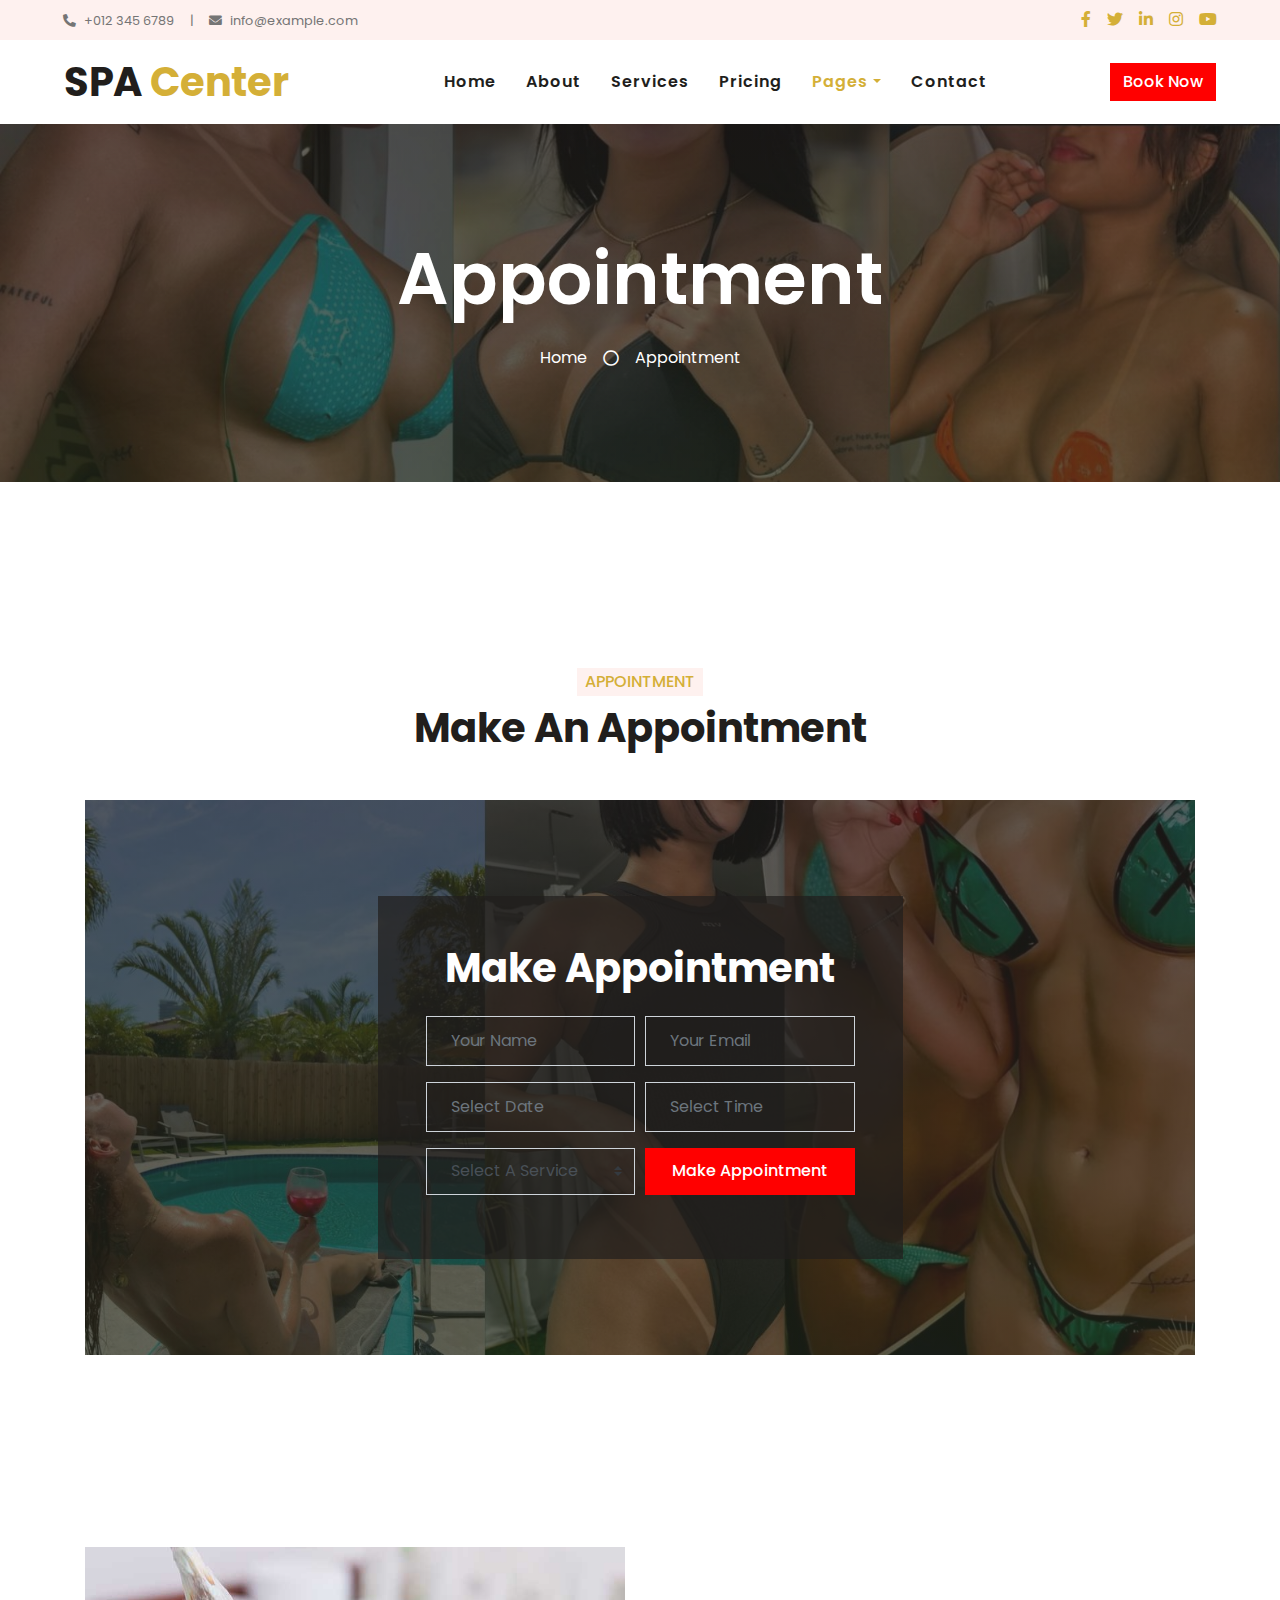
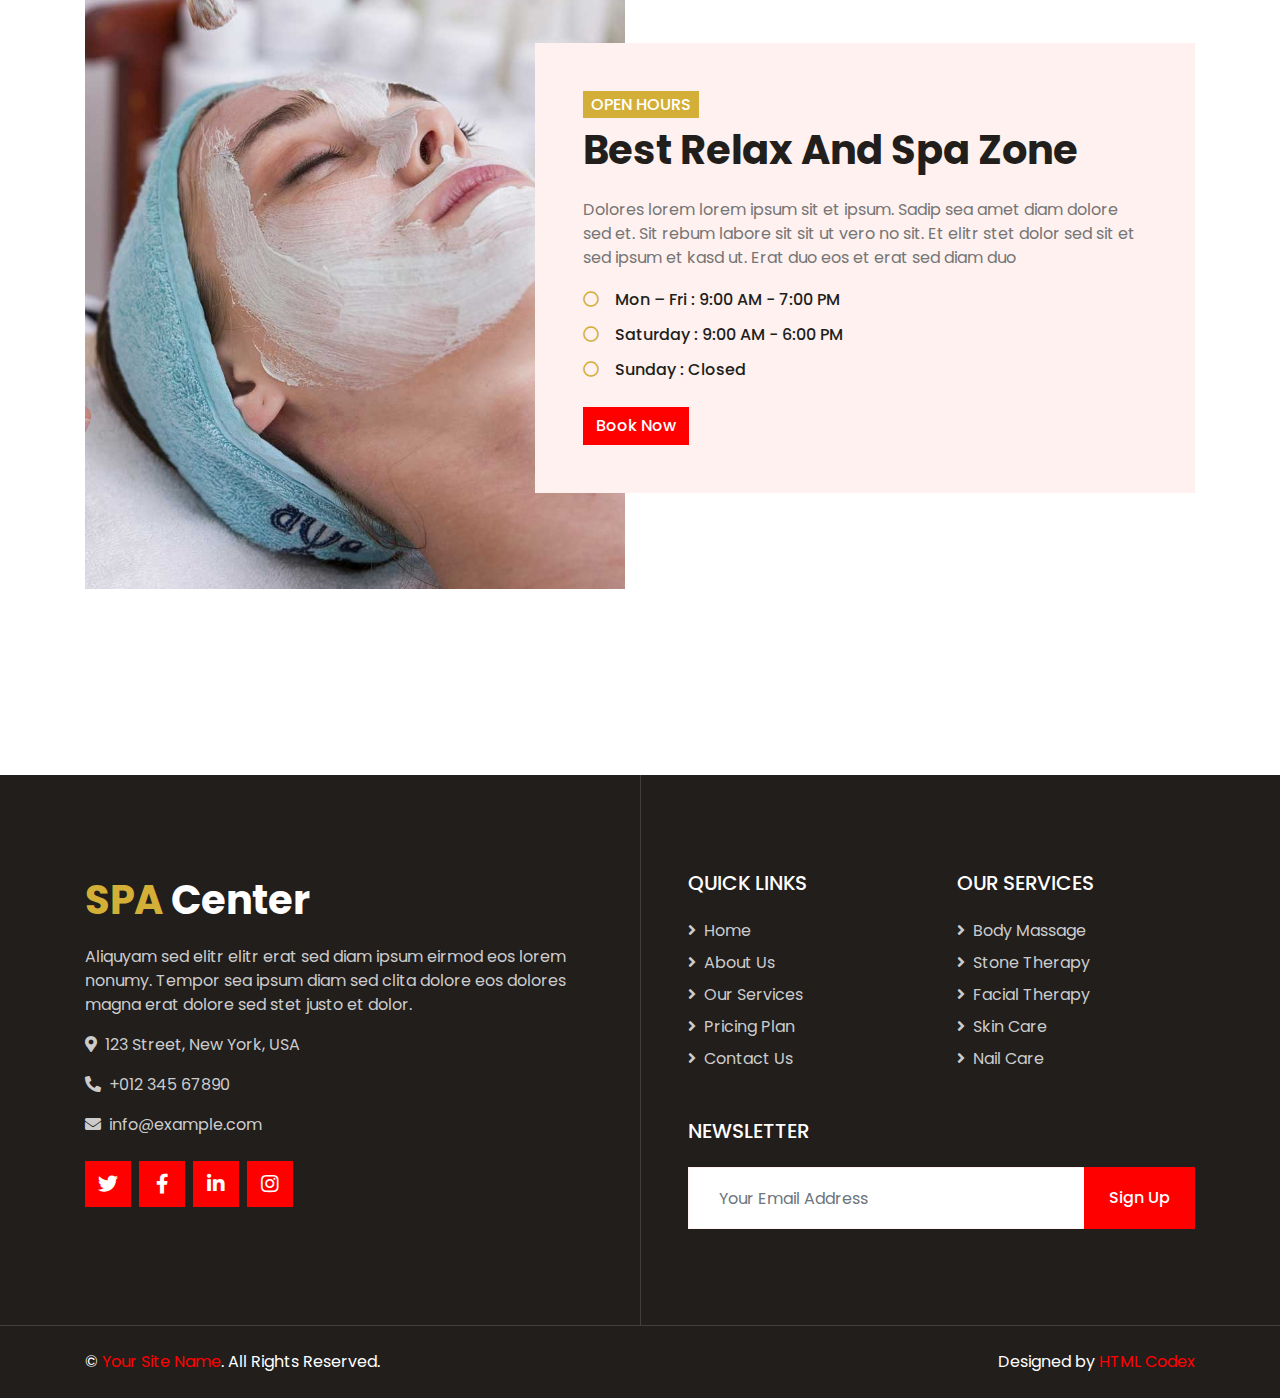
<file: appointment.html>
<!DOCTYPE html>
<html lang="en">

<head>
    <meta charset="utf-8">
    <title>SPA Center - Beauty & Spa HTML Template</title>
    <meta content="width=device-width, initial-scale=1.0" name="viewport">
    <meta content="Free HTML Templates" name="keywords">
    <meta content="Free HTML Templates" name="description">

    <!-- Favicon -->
    <link href="img/favicon.ico" rel="icon">

    <!-- Google Web Fonts -->
    <link rel="preconnect" href="https://fonts.gstatic.com">
    <link href="https://fonts.googleapis.com/css2?family=Poppins:wght@400;500;600;700&display=swap" rel="stylesheet">

    <!-- Font Awesome -->
    <link href="https://cdnjs.cloudflare.com/ajax/libs/font-awesome/5.10.0/css/all.min.css" rel="stylesheet">

    <!-- Libraries Stylesheet -->
    <link href="lib/animate/animate.min.css" rel="stylesheet">
    <link href="lib/owlcarousel/assets/owl.carousel.min.css" rel="stylesheet">
    <link href="lib/tempusdominus/css/tempusdominus-bootstrap-4.min.css" rel="stylesheet" />

    <!-- Customized Bootstrap Stylesheet -->
    <link href="css/style.css" rel="stylesheet">
</head>

<body>
    <!-- Topbar Start -->
    <div class="container-fluid bg-light d-none d-lg-block">
        <div class="row py-2 px-lg-5">
            <div class="col-lg-6 text-left mb-2 mb-lg-0">
                <div class="d-inline-flex align-items-center">
                    <small><i class="fa fa-phone-alt mr-2"></i>+012 345 6789</small>
                    <small class="px-3">|</small>
                    <small><i class="fa fa-envelope mr-2"></i>info@example.com</small>
                </div>
            </div>
            <div class="col-lg-6 text-right">
                <div class="d-inline-flex align-items-center">
                    <a class="text-primary px-2" href="">
                        <i class="fab fa-facebook-f"></i>
                    </a>
                    <a class="text-primary px-2" href="">
                        <i class="fab fa-twitter"></i>
                    </a>
                    <a class="text-primary px-2" href="">
                        <i class="fab fa-linkedin-in"></i>
                    </a>
                    <a class="text-primary px-2" href="">
                        <i class="fab fa-instagram"></i>
                    </a>
                    <a class="text-primary pl-2" href="">
                        <i class="fab fa-youtube"></i>
                    </a>
                </div>
            </div>
        </div>
    </div>
    <!-- Topbar End -->


    <!-- Navbar Start -->
    <div class="container-fluid p-0">
        <nav class="navbar navbar-expand-lg bg-white navbar-light py-3 py-lg-0 px-lg-5">
            <a href="index.html" class="navbar-brand ml-lg-3">
                <h1 class="m-0 text-primary"><span class="text-dark">SPA</span> Center</h1>
            </a>
            <button type="button" class="navbar-toggler" data-toggle="collapse" data-target="#navbarCollapse">
                <span class="navbar-toggler-icon"></span>
            </button>
            <div class="collapse navbar-collapse justify-content-between px-lg-3" id="navbarCollapse">
                <div class="navbar-nav m-auto py-0">
                    <a href="index.html" class="nav-item nav-link">Home</a>
                    <a href="about.html" class="nav-item nav-link">About</a>
                    <a href="service.html" class="nav-item nav-link">Services</a>
                    <a href="price.html" class="nav-item nav-link">Pricing</a>
                    <div class="nav-item dropdown">
                        <a href="#" class="nav-link dropdown-toggle active" data-toggle="dropdown">Pages</a>
                        <div class="dropdown-menu rounded-0 m-0">
                            <a href="appointment.html" class="dropdown-item active">Appointment</a>
                            <a href="opening.html" class="dropdown-item">Open Hours</a>
                            <a href="team.html" class="dropdown-item">Our Team</a>
                            <a href="testimonial.html" class="dropdown-item">Testimonial</a>
                        </div>
                    </div>
                    <a href="contact.html" class="nav-item nav-link">Contact</a>
                </div>
                <a href="" class="btn btn-primary d-none d-lg-block">Book Now</a>
            </div>
        </nav>
    </div>
    <!-- Navbar End -->


    <!-- Header Start -->
    <div class="jumbotron jumbotron-fluid bg-jumbotron" style="margin-bottom: 90px;">
        <div class="container text-center py-5">
            <h3 class="text-white display-3 mb-4">Appointment</h3>
            <div class="d-inline-flex align-items-center text-white">
                <p class="m-0"><a class="text-white" href="">Home</a></p>
                <i class="far fa-circle px-3"></i>
                <p class="m-0">Appointment</p>
            </div>
        </div>
    </div>
    <!-- Header End -->


    <!-- Appointment Start -->
    <div class="container-fluid py-5">
        <div class="container py-5">
            <div class="row mx-0 justify-content-center text-center">
                <div class="col-lg-6">
                    <h6 class="d-inline-block bg-light text-primary text-uppercase py-1 px-2">Appointment</h6>
                    <h1 class="mb-5">Make An Appointment</h1>
                </div>
            </div>
            <div class="row justify-content-center bg-appointment mx-0">
                <div class="col-lg-6 py-5">
                    <div class="p-5 my-5" style="background: rgba(33, 30, 28, 0.7);">
                        <h1 class="text-white text-center mb-4">Make Appointment</h1>
                        <form>
                            <div class="form-row">
                                <div class="col-sm-6">
                                    <div class="form-group">
                                        <input type="text" class="form-control bg-transparent p-4" placeholder="Your Name" required="required" />
                                    </div>
                                </div>
                                <div class="col-sm-6">
                                    <div class="form-group">
                                        <input type="email" class="form-control bg-transparent p-4" placeholder="Your Email" required="required" />
                                    </div>
                                </div>
                            </div>
                            <div class="form-row">
                                <div class="col-sm-6">
                                    <div class="form-group">
                                        <div class="date" id="date" data-target-input="nearest">
                                            <input type="text" class="form-control bg-transparent p-4 datetimepicker-input" placeholder="Select Date" data-target="#date" data-toggle="datetimepicker"/>
                                        </div>
                                    </div>
                                </div>
                                <div class="col-sm-6">
                                    <div class="form-group">
                                        <div class="time" id="time" data-target-input="nearest">
                                            <input type="text" class="form-control bg-transparent p-4 datetimepicker-input" placeholder="Select Time" data-target="#time" data-toggle="datetimepicker"/>
                                        </div>
                                    </div>
                                </div>
                            </div>
                            <div class="form-row">
                                <div class="col-sm-6">
                                    <div class="form-group">
                                        <select class="custom-select bg-transparent px-4" style="height: 47px;">
                                            <option selected>Select A Service</option>
                                            <option value="1">Service 1</option>
                                            <option value="2">Service 1</option>
                                            <option value="3">Service 1</option>
                                        </select>
                                    </div>
                                </div>
                                <div class="col-sm-6">
                                    <button class="btn btn-primary btn-block" type="submit" style="height: 47px;">Make Appointment</button>
                                </div>
                            </div>
                        </form>
                    </div>
                </div>
            </div>
        </div>
    </div>
    <!-- Appointment End -->


    <!-- Open Hours Start -->
    <div class="container-fluid py-5">
        <div class="container py-5">
            <div class="row">
                <div class="col-lg-6" style="min-height: 500px;">
                    <div class="position-relative h-100">
                        <img class="position-absolute w-100 h-100" src="img/opening.jpg" style="object-fit: cover;">
                    </div>
                </div>
                <div class="col-lg-6 pt-5 pb-lg-5">
                    <div class="hours-text bg-light p-4 p-lg-5 my-lg-5">
                        <h6 class="d-inline-block text-white text-uppercase bg-primary py-1 px-2">Open Hours</h6>
                        <h1 class="mb-4">Best Relax And Spa Zone</h1>
                        <p>Dolores lorem lorem ipsum sit et ipsum. Sadip sea amet diam dolore sed et. Sit rebum labore sit sit ut vero no sit. Et elitr stet dolor sed sit et sed ipsum et kasd ut. Erat duo eos et erat sed diam duo</p>
                        <ul class="list-inline">
                            <li class="h6 py-1"><i class="far fa-circle text-primary mr-3"></i>Mon – Fri : 9:00 AM - 7:00 PM</li>
                            <li class="h6 py-1"><i class="far fa-circle text-primary mr-3"></i>Saturday : 9:00 AM - 6:00 PM</li>
                            <li class="h6 py-1"><i class="far fa-circle text-primary mr-3"></i>Sunday : Closed</li>
                        </ul>
                        <a href="" class="btn btn-primary mt-2">Book Now</a>
                    </div>
                </div>
            </div>
        </div>
    </div>
    <!-- Open Hours End -->


    <!-- Footer Start -->
    <div class="footer container-fluid position-relative bg-dark py-5" style="margin-top: 90px;">
        <div class="container pt-5">
            <div class="row">
                <div class="col-lg-6 pr-lg-5 mb-5">
                    <a href="index.html" class="navbar-brand">
                        <h1 class="mb-3 text-white"><span class="text-primary">SPA</span> Center</h1>
                    </a>
                    <p>Aliquyam sed elitr elitr erat sed diam ipsum eirmod eos lorem nonumy. Tempor sea ipsum diam  sed clita dolore eos dolores magna erat dolore sed stet justo et dolor.</p>
                    <p><i class="fa fa-map-marker-alt mr-2"></i>123 Street, New York, USA</p>
                    <p><i class="fa fa-phone-alt mr-2"></i>+012 345 67890</p>
                    <p><i class="fa fa-envelope mr-2"></i>info@example.com</p>
                    <div class="d-flex justify-content-start mt-4">
                        <a class="btn btn-lg btn-primary btn-lg-square mr-2" href="#"><i class="fab fa-twitter"></i></a>
                        <a class="btn btn-lg btn-primary btn-lg-square mr-2" href="#"><i class="fab fa-facebook-f"></i></a>
                        <a class="btn btn-lg btn-primary btn-lg-square mr-2" href="#"><i class="fab fa-linkedin-in"></i></a>
                        <a class="btn btn-lg btn-primary btn-lg-square" href="#"><i class="fab fa-instagram"></i></a>
                    </div>
                </div>
                <div class="col-lg-6 pl-lg-5">
                    <div class="row">
                        <div class="col-sm-6 mb-5">
                            <h5 class="text-white text-uppercase mb-4">Quick Links</h5>
                            <div class="d-flex flex-column justify-content-start">
                                <a class="text-white-50 mb-2" href="#"><i class="fa fa-angle-right mr-2"></i>Home</a>
                                <a class="text-white-50 mb-2" href="#"><i class="fa fa-angle-right mr-2"></i>About Us</a>
                                <a class="text-white-50 mb-2" href="#"><i class="fa fa-angle-right mr-2"></i>Our Services</a>
                                <a class="text-white-50 mb-2" href="#"><i class="fa fa-angle-right mr-2"></i>Pricing Plan</a>
                                <a class="text-white-50" href="#"><i class="fa fa-angle-right mr-2"></i>Contact Us</a>
                            </div>
                        </div>
                        <div class="col-sm-6 mb-5">
                            <h5 class="text-white text-uppercase mb-4">Our Services</h5>
                            <div class="d-flex flex-column justify-content-start">
                                <a class="text-white-50 mb-2" href="#"><i class="fa fa-angle-right mr-2"></i>Body Massage</a>
                                <a class="text-white-50 mb-2" href="#"><i class="fa fa-angle-right mr-2"></i>Stone Therapy</a>
                                <a class="text-white-50 mb-2" href="#"><i class="fa fa-angle-right mr-2"></i>Facial Therapy</a>
                                <a class="text-white-50 mb-2" href="#"><i class="fa fa-angle-right mr-2"></i>Skin Care</a>
                                <a class="text-white-50" href="#"><i class="fa fa-angle-right mr-2"></i>Nail Care</a>
                            </div>
                        </div>
                        <div class="col-sm-12 mb-5">
                            <h5 class="text-white text-uppercase mb-4">Newsletter</h5>
                            <div class="w-100">
                                <div class="input-group">
                                    <input type="text" class="form-control border-light" style="padding: 30px;" placeholder="Your Email Address">
                                    <div class="input-group-append">
                                        <button class="btn btn-primary px-4">Sign Up</button>
                                    </div>
                                </div>
                            </div>
                        </div>
                    </div>
                </div>
            </div>
        </div>
    </div>
    <div class="container-fluid bg-dark text-light border-top py-4" style="border-color: rgba(256, 256, 256, .15) !important;">
        <div class="container">
            <div class="row">
                <div class="col-md-6 text-center text-md-left mb-3 mb-md-0">
                    <p class="m-0 text-white">&copy; <a href="#">Your Site Name</a>. All Rights Reserved.</p>
                </div>
                <div class="col-md-6 text-center text-md-right">
                    <p class="m-0 text-white">Designed by <a href="https://htmlcodex.com">HTML Codex</a></p>
                </div>
            </div>
        </div>
    </div>
    <!-- Footer End -->


    <!-- Back to Top -->
    <a href="#" class="btn btn-lg btn-primary back-to-top"><i class="fa fa-angle-double-up"></i></a>


    <!-- JavaScript Libraries -->
    <script src="https://code.jquery.com/jquery-3.4.1.min.js"></script>
    <script src="https://stackpath.bootstrapcdn.com/bootstrap/4.4.1/js/bootstrap.bundle.min.js"></script>
    <script src="lib/easing/easing.min.js"></script>
    <script src="lib/waypoints/waypoints.min.js"></script>
    <script src="lib/counterup/counterup.min.js"></script>
    <script src="lib/owlcarousel/owl.carousel.min.js"></script>
    <script src="lib/tempusdominus/js/moment.min.js"></script>
    <script src="lib/tempusdominus/js/moment-timezone.min.js"></script>
    <script src="lib/tempusdominus/js/tempusdominus-bootstrap-4.min.js"></script>

    <!-- Contact Javascript File -->
    <script src="mail/jqBootstrapValidation.min.js"></script>
    <script src="mail/contact.js"></script>

    <!-- Template Javascript -->
    <script src="js/main.js"></script>
</body>

</html>
</file>
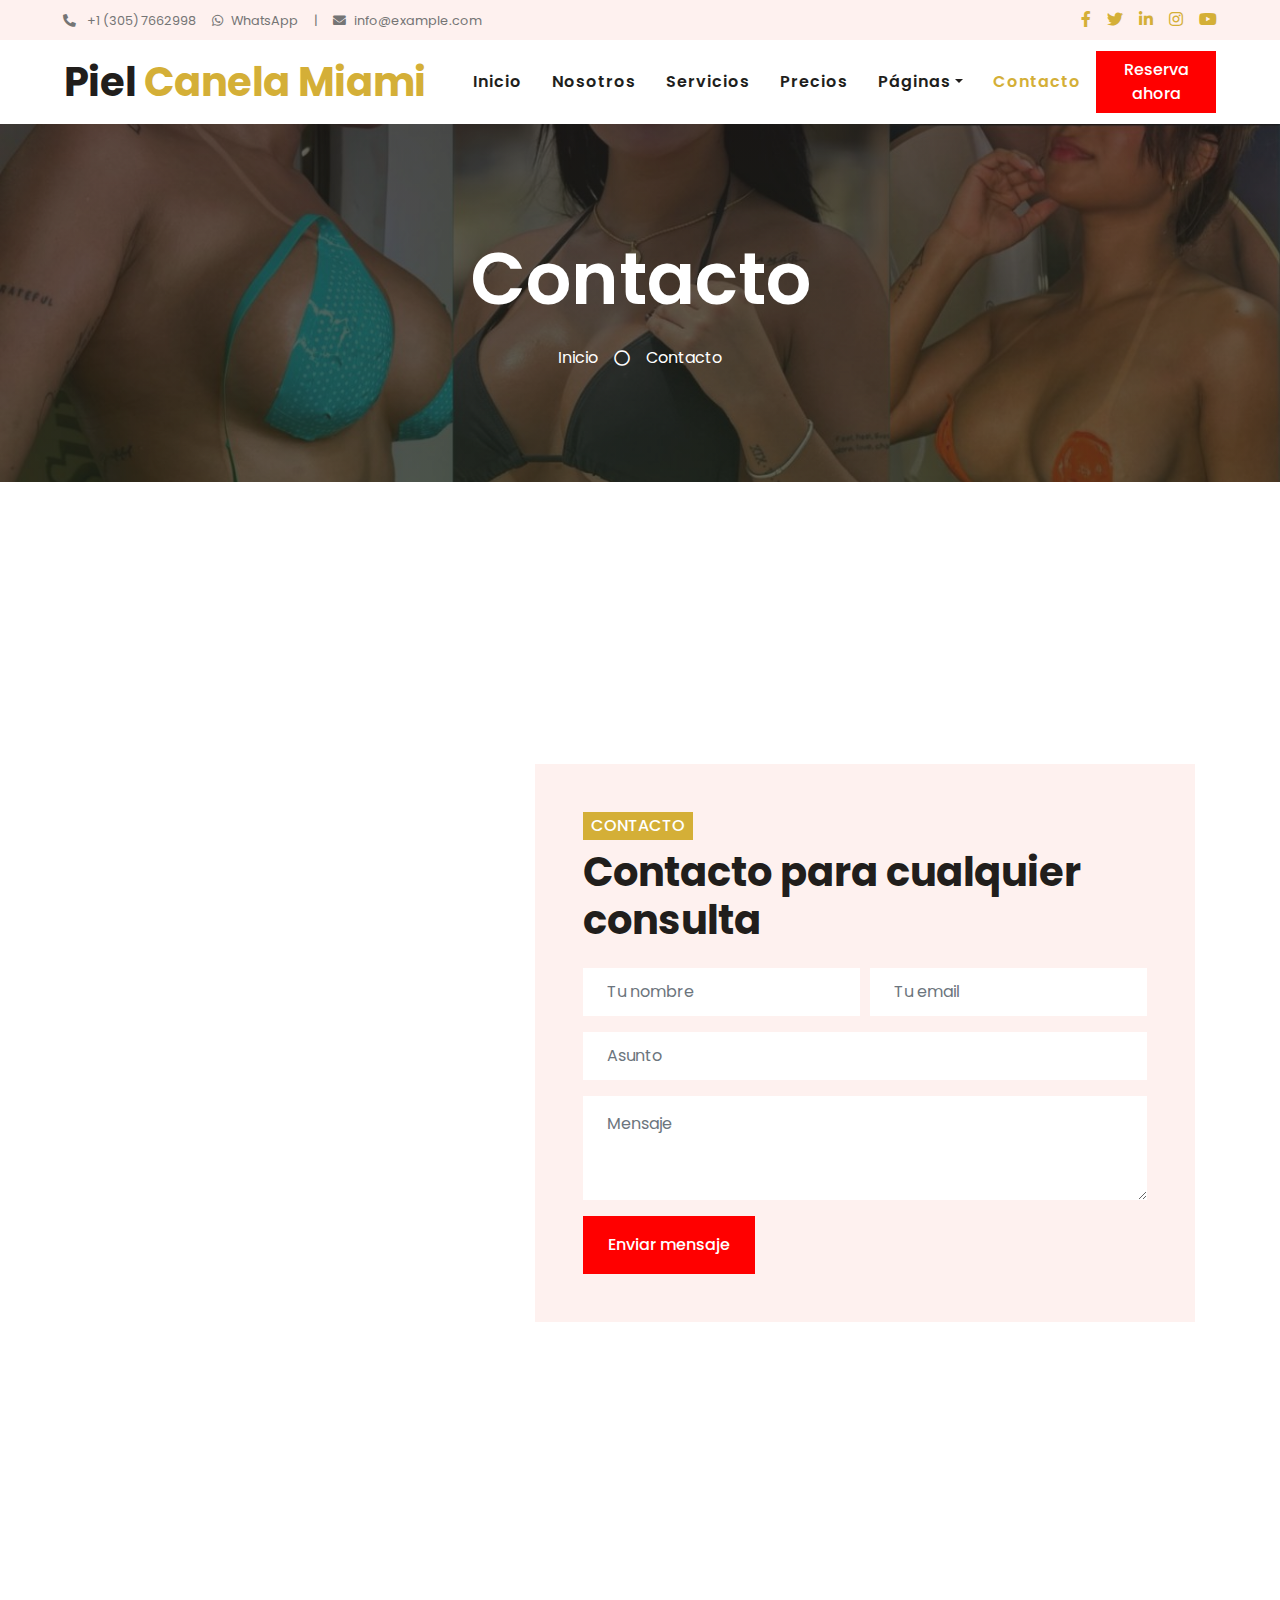
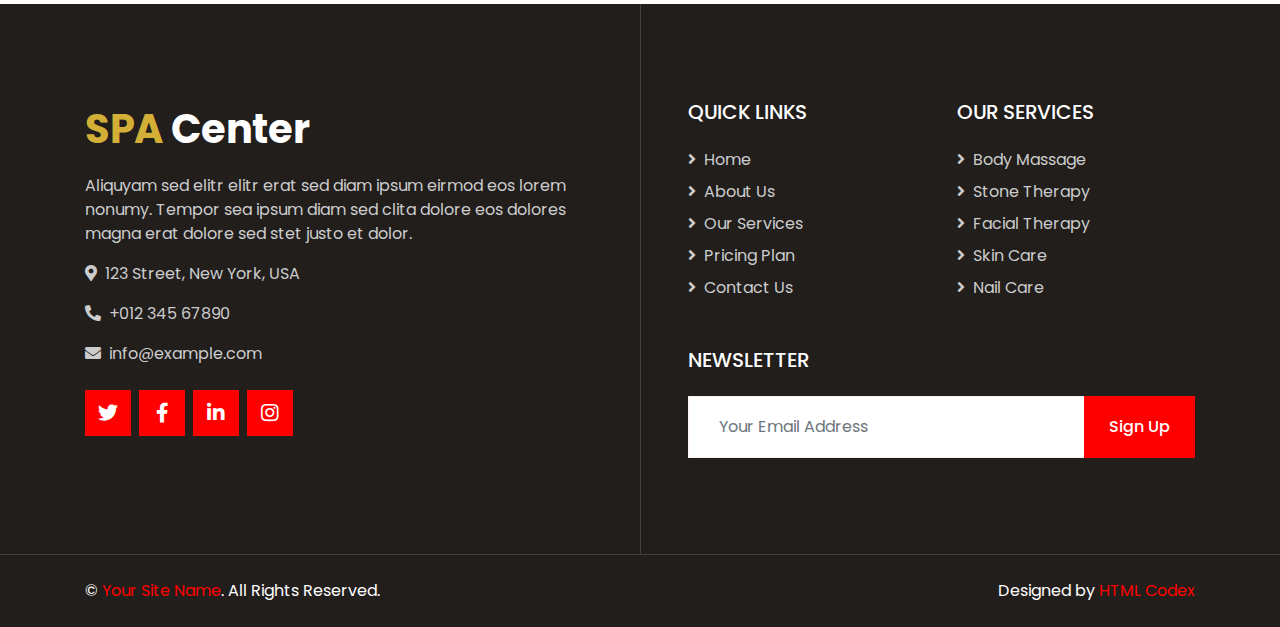
<file: contact.html>
<!DOCTYPE html>
<html lang="es">

<head>
    <meta charset="utf-8">
    <title>Piel Canela Miami</title>
    <meta content="width=device-width, initial-scale=1.0" name="viewport">
    <meta content="Free HTML Templates" name="keywords">
    <meta content="Free HTML Templates" name="description">

    <!-- Favicon -->
    <link href="img/favicon.ico" rel="icon">

    <!-- Google Web Fonts -->
    <link rel="preconnect" href="https://fonts.gstatic.com">
    <link href="https://fonts.googleapis.com/css2?family=Poppins:wght@400;500;600;700&display=swap" rel="stylesheet">

    <!-- Font Awesome -->
    <link href="https://cdnjs.cloudflare.com/ajax/libs/font-awesome/5.10.0/css/all.min.css" rel="stylesheet">

    <!-- Libraries Stylesheet -->
    <link href="lib/animate/animate.min.css" rel="stylesheet">
    <link href="lib/owlcarousel/assets/owl.carousel.min.css" rel="stylesheet">
    <link href="lib/tempusdominus/css/tempusdominus-bootstrap-4.min.css" rel="stylesheet" />

    <!-- Customized Bootstrap Stylesheet -->
    <link href="css/style.css" rel="stylesheet">
</head>

<body>
    <!-- Topbar Start -->
    <div class="container-fluid bg-light d-none d-lg-block">
        <div class="row py-2 px-lg-5">
            <div class="col-lg-6 text-left mb-2 mb-lg-0">
                <div class="d-inline-flex align-items-center">

                    <small>
                        <a href="tel:+13057662998" style="color: inherit; text-decoration: none;">
                            <i class="fa fa-phone-alt mr-2"></i>
                            +1 (305) 7662998
                        </a>
                    </small>
                    
                    <small class="ml-3"> <!-- Clase para agregar margen izquierdo -->
                        <a href="https://wa.me/13057662998" target="_blank" style="color: inherit; text-decoration: none;">
                            <i class="fab fa-whatsapp mr-2"></i>WhatsApp
                        </a>
                    </small>
                    
                    
                    <small class="px-3">|</small>
                    <small><i class="fa fa-envelope mr-2"></i>info@example.com</small>
                </div>
            </div>
            <div class="col-lg-6 text-right">
                <div class="d-inline-flex align-items-center">
                    <a class="text-primary px-2" href="">
                        <i class="fab fa-facebook-f"></i>
                    </a>
                    <a class="text-primary px-2" href="">
                        <i class="fab fa-twitter"></i>
                    </a>
                    <a class="text-primary px-2" href="">
                        <i class="fab fa-linkedin-in"></i>
                    </a>
                    <a class="text-primary px-2" href="">
                        <i class="fab fa-instagram"></i>
                    </a>
                    <a class="text-primary pl-2" href="">
                        <i class="fab fa-youtube"></i>
                    </a>
                </div>
            </div>
        </div>
    </div>
    <!-- Topbar End -->

    <!-- Navbar Start -->
    <div class="container-fluid p-0">
        <nav class="navbar navbar-expand-lg bg-white navbar-light py-3 py-lg-0 px-lg-5">
            <a href="index.html" class="navbar-brand ml-lg-3">
                <h1 class="m-0 text-primary"><span class="text-dark">Piel</span> Canela Miami</h1>
            </a>
            <button type="button" class="navbar-toggler" data-toggle="collapse" data-target="#navbarCollapse">
                <span class="navbar-toggler-icon"></span>
            </button>
            <div class="collapse navbar-collapse justify-content-between px-lg-3" id="navbarCollapse">
                <div class="navbar-nav m-auto py-0">
                    <a href="index.html" class="nav-item nav-link">Inicio</a>
                    <a href="about.html" class="nav-item nav-link">Nosotros</a>
                    <a href="service.html" class="nav-item nav-link">Servicios</a>
                    <a href="price.html" class="nav-item nav-link">Precios</a>
                    <div class="nav-item dropdown">
                        <a href="#" class="nav-link dropdown-toggle" data-toggle="dropdown">Páginas</a>
                        <div class="dropdown-menu rounded-0 m-0">
                            <a href="appointment.html" class="dropdown-item">Cita</a>
                            <a href="opening.html" class="dropdown-item">Horas de atención</a>
                            <a href="team.html" class="dropdown-item">Nuestro equipo</a>
                            <a href="testimonial.html" class="dropdown-item">Testimonios</a>
                        </div>
                    </div>
                    <a href="contact.html" class="nav-item nav-link active">Contacto</a>
                </div>
                <a href="" class="btn btn-primary d-none d-lg-block">Reserva ahora</a>
            </div>
        </nav>
    </div>
    <!-- Navbar End -->




    <!-- Header Start -->
    <div class="jumbotron jumbotron-fluid bg-jumbotron" style="margin-bottom: 90px;">
        <div class="container text-center py-5">
            <h3 class="text-white display-3 mb-4">Contacto</h3>
            <div class="d-inline-flex align-items-center text-white">
                <p class="m-0"><a class="text-white" href="index.html">Inicio</a></p>
                <i class="far fa-circle px-3"></i>
                <p class="m-0">Contacto</p>
            </div>
        </div>
    </div>
    <!-- Header End -->


    <!-- Contact Start -->
    <div class="container-fluid py-5">
        <div class="container py-5">
            <div class="row">
                <div class="col-lg-6" style="min-height: 500px;">
                    <div class="position-relative h-100">
                        <iframe class="position-absolute w-100 h-100" src="https://www.google.com/maps/embed?pb=!1m18!1m12!1m3!1d3001156.4288297426!2d-78.01371936852176!3d42.72876761954724!2m3!1f0!2f0!3f0!3m2!1i1024!2i768!4f13.1!3m3!1m2!1s0x4ccc4bf0f123a5a9%3A0xddcfc6c1de189567!2sNew%20York%2C%20USA!5e0!3m2!1sen!2sbd!4v1603794290143!5m2!1sen!2sbd" frameborder="0" style="border:0;" allowfullscreen="" aria-hidden="false" tabindex="0"></iframe>
                    </div>
                </div>
                <div class="col-lg-6 pt-5 pb-lg-5">
                    <div class="contact-form bg-light p-4 p-lg-5 my-lg-5">
                        <h6 class="d-inline-block text-white text-uppercase bg-primary py-1 px-2">Contacto</h6>
                        <h1 class="mb-4">Contacto para cualquier consulta</h1>
                        <div id="success"></div>
                        <form name="sentMessage" id="contactForm" novalidate="novalidate">
                            <div class="form-row">
                                <div class="col-sm-6 control-group">
                                    <input type="text" class="form-control border-0 p-4" id="name" placeholder="Tu nombre"
                                        required="required" data-validation-required-message="Please enter your name" />
                                    <p class="help-block text-danger"></p>
                                </div>
                                <div class="col-sm-6 control-group">
                                    <input type="email" class="form-control border-0 p-4" id="email" placeholder="Tu email"
                                        required="required" data-validation-required-message="Please enter your email" />
                                    <p class="help-block text-danger"></p>
                                </div>
                            </div>
                            <div class="control-group">
                                <input type="text" class="form-control border-0 p-4" id="subject" placeholder="Asunto"
                                    required="required" data-validation-required-message="Please enter a subject" />
                                <p class="help-block text-danger"></p>
                            </div>
                            <div class="control-group">
                                <textarea class="form-control border-0 py-3 px-4" rows="3" id="message" placeholder="Mensaje"
                                    required="required"
                                    data-validation-required-message="Please enter your message"></textarea>
                                <p class="help-block text-danger"></p>
                            </div>
                            <div>
                                <button class="btn btn-primary py-3 px-4" type="submit" id="sendMessageButton">Enviar mensaje</button>
                            </div>
                        </form>
                    </div>
                </div>
            </div>
        </div>
    </div>
    <!-- Contact End -->


    <!-- Footer Start -->
    <div class="footer container-fluid position-relative bg-dark py-5" style="margin-top: 90px;">
        <div class="container pt-5">
            <div class="row">
                <div class="col-lg-6 pr-lg-5 mb-5">
                    <a href="index.html" class="navbar-brand">
                        <h1 class="mb-3 text-white"><span class="text-primary">SPA</span> Center</h1>
                    </a>
                    <p>Aliquyam sed elitr elitr erat sed diam ipsum eirmod eos lorem nonumy. Tempor sea ipsum diam  sed clita dolore eos dolores magna erat dolore sed stet justo et dolor.</p>
                    <p><i class="fa fa-map-marker-alt mr-2"></i>123 Street, New York, USA</p>
                    <p><i class="fa fa-phone-alt mr-2"></i>+012 345 67890</p>
                    <p><i class="fa fa-envelope mr-2"></i>info@example.com</p>
                    <div class="d-flex justify-content-start mt-4">
                        <a class="btn btn-lg btn-primary btn-lg-square mr-2" href="#"><i class="fab fa-twitter"></i></a>
                        <a class="btn btn-lg btn-primary btn-lg-square mr-2" href="#"><i class="fab fa-facebook-f"></i></a>
                        <a class="btn btn-lg btn-primary btn-lg-square mr-2" href="#"><i class="fab fa-linkedin-in"></i></a>
                        <a class="btn btn-lg btn-primary btn-lg-square" href="#"><i class="fab fa-instagram"></i></a>
                    </div>
                </div>
                <div class="col-lg-6 pl-lg-5">
                    <div class="row">
                        <div class="col-sm-6 mb-5">
                            <h5 class="text-white text-uppercase mb-4">Quick Links</h5>
                            <div class="d-flex flex-column justify-content-start">
                                <a class="text-white-50 mb-2" href="#"><i class="fa fa-angle-right mr-2"></i>Home</a>
                                <a class="text-white-50 mb-2" href="#"><i class="fa fa-angle-right mr-2"></i>About Us</a>
                                <a class="text-white-50 mb-2" href="#"><i class="fa fa-angle-right mr-2"></i>Our Services</a>
                                <a class="text-white-50 mb-2" href="#"><i class="fa fa-angle-right mr-2"></i>Pricing Plan</a>
                                <a class="text-white-50" href="#"><i class="fa fa-angle-right mr-2"></i>Contact Us</a>
                            </div>
                        </div>
                        <div class="col-sm-6 mb-5">
                            <h5 class="text-white text-uppercase mb-4">Our Services</h5>
                            <div class="d-flex flex-column justify-content-start">
                                <a class="text-white-50 mb-2" href="#"><i class="fa fa-angle-right mr-2"></i>Body Massage</a>
                                <a class="text-white-50 mb-2" href="#"><i class="fa fa-angle-right mr-2"></i>Stone Therapy</a>
                                <a class="text-white-50 mb-2" href="#"><i class="fa fa-angle-right mr-2"></i>Facial Therapy</a>
                                <a class="text-white-50 mb-2" href="#"><i class="fa fa-angle-right mr-2"></i>Skin Care</a>
                                <a class="text-white-50" href="#"><i class="fa fa-angle-right mr-2"></i>Nail Care</a>
                            </div>
                        </div>
                        <div class="col-sm-12 mb-5">
                            <h5 class="text-white text-uppercase mb-4">Newsletter</h5>
                            <div class="w-100">
                                <div class="input-group">
                                    <input type="text" class="form-control border-light" style="padding: 30px;" placeholder="Your Email Address">
                                    <div class="input-group-append">
                                        <button class="btn btn-primary px-4">Sign Up</button>
                                    </div>
                                </div>
                            </div>
                        </div>
                    </div>
                </div>
            </div>
        </div>
    </div>
    <div class="container-fluid bg-dark text-light border-top py-4" style="border-color: rgba(256, 256, 256, .15) !important;">
        <div class="container">
            <div class="row">
                <div class="col-md-6 text-center text-md-left mb-3 mb-md-0">
                    <p class="m-0 text-white">&copy; <a href="#">Your Site Name</a>. All Rights Reserved.</p>
                </div>
                <div class="col-md-6 text-center text-md-right">
                    <p class="m-0 text-white">Designed by <a href="https://htmlcodex.com">HTML Codex</a></p>
                </div>
            </div>
        </div>
    </div>
    <!-- Footer End -->


    <!-- Back to Top -->
    <a href="#" class="btn btn-lg btn-primary back-to-top"><i class="fa fa-angle-double-up"></i></a>


    <!-- JavaScript Libraries -->
    <script src="https://code.jquery.com/jquery-3.4.1.min.js"></script>
    <script src="https://stackpath.bootstrapcdn.com/bootstrap/4.4.1/js/bootstrap.bundle.min.js"></script>
    <script src="lib/easing/easing.min.js"></script>
    <script src="lib/waypoints/waypoints.min.js"></script>
    <script src="lib/counterup/counterup.min.js"></script>
    <script src="lib/owlcarousel/owl.carousel.min.js"></script>
    <script src="lib/tempusdominus/js/moment.min.js"></script>
    <script src="lib/tempusdominus/js/moment-timezone.min.js"></script>
    <script src="lib/tempusdominus/js/tempusdominus-bootstrap-4.min.js"></script>

    <!-- Contact Javascript File -->
    <script src="mail/jqBootstrapValidation.min.js"></script>
    <script src="mail/contact.js"></script>

    <!-- Template Javascript -->
    <script src="js/main.js"></script>
</body>

</html>
</file>
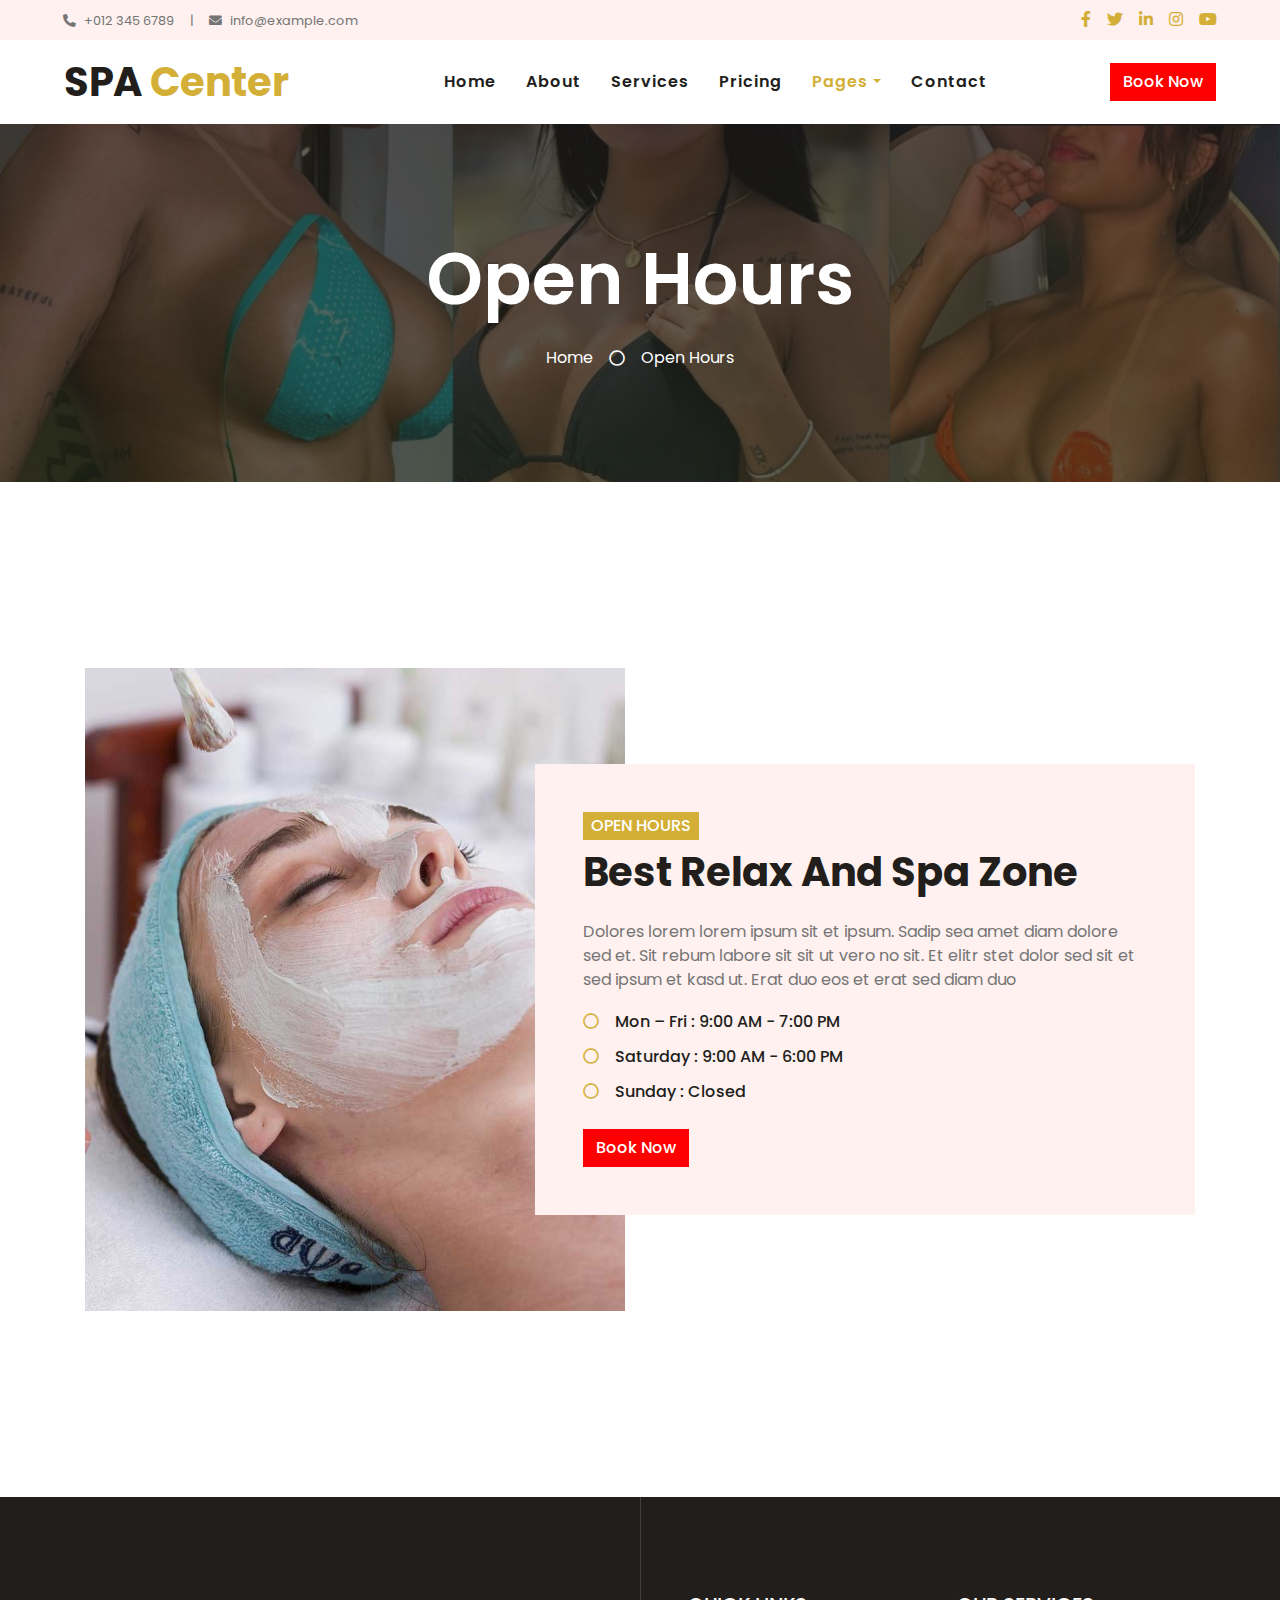
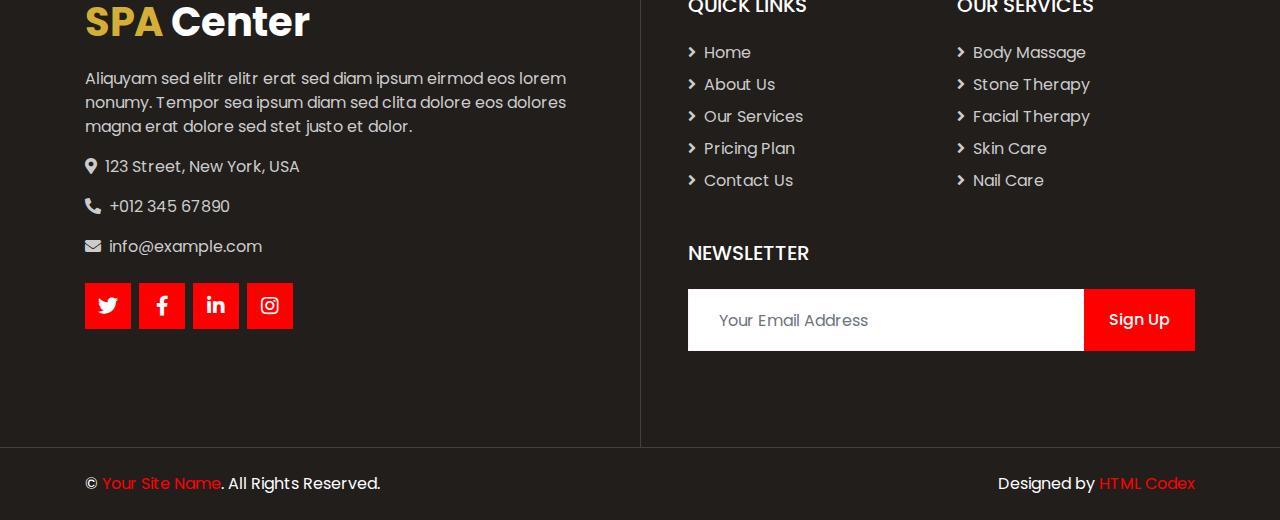
<file: opening.html>
<!DOCTYPE html>
<html lang="en">

<head>
    <meta charset="utf-8">
    <title>SPA Center - Beauty & Spa HTML Template</title>
    <meta content="width=device-width, initial-scale=1.0" name="viewport">
    <meta content="Free HTML Templates" name="keywords">
    <meta content="Free HTML Templates" name="description">

    <!-- Favicon -->
    <link href="img/favicon.ico" rel="icon">

    <!-- Google Web Fonts -->
    <link rel="preconnect" href="https://fonts.gstatic.com">
    <link href="https://fonts.googleapis.com/css2?family=Poppins:wght@400;500;600;700&display=swap" rel="stylesheet">

    <!-- Font Awesome -->
    <link href="https://cdnjs.cloudflare.com/ajax/libs/font-awesome/5.10.0/css/all.min.css" rel="stylesheet">

    <!-- Libraries Stylesheet -->
    <link href="lib/animate/animate.min.css" rel="stylesheet">
    <link href="lib/owlcarousel/assets/owl.carousel.min.css" rel="stylesheet">
    <link href="lib/tempusdominus/css/tempusdominus-bootstrap-4.min.css" rel="stylesheet" />

    <!-- Customized Bootstrap Stylesheet -->
    <link href="css/style.css" rel="stylesheet">
</head>

<body>
    <!-- Topbar Start -->
    <div class="container-fluid bg-light d-none d-lg-block">
        <div class="row py-2 px-lg-5">
            <div class="col-lg-6 text-left mb-2 mb-lg-0">
                <div class="d-inline-flex align-items-center">
                    <small><i class="fa fa-phone-alt mr-2"></i>+012 345 6789</small>
                    <small class="px-3">|</small>
                    <small><i class="fa fa-envelope mr-2"></i>info@example.com</small>
                </div>
            </div>
            <div class="col-lg-6 text-right">
                <div class="d-inline-flex align-items-center">
                    <a class="text-primary px-2" href="">
                        <i class="fab fa-facebook-f"></i>
                    </a>
                    <a class="text-primary px-2" href="">
                        <i class="fab fa-twitter"></i>
                    </a>
                    <a class="text-primary px-2" href="">
                        <i class="fab fa-linkedin-in"></i>
                    </a>
                    <a class="text-primary px-2" href="">
                        <i class="fab fa-instagram"></i>
                    </a>
                    <a class="text-primary pl-2" href="">
                        <i class="fab fa-youtube"></i>
                    </a>
                </div>
            </div>
        </div>
    </div>
    <!-- Topbar End -->


    <!-- Navbar Start -->
    <div class="container-fluid p-0">
        <nav class="navbar navbar-expand-lg bg-white navbar-light py-3 py-lg-0 px-lg-5">
            <a href="index.html" class="navbar-brand ml-lg-3">
                <h1 class="m-0 text-primary"><span class="text-dark">SPA</span> Center</h1>
            </a>
            <button type="button" class="navbar-toggler" data-toggle="collapse" data-target="#navbarCollapse">
                <span class="navbar-toggler-icon"></span>
            </button>
            <div class="collapse navbar-collapse justify-content-between px-lg-3" id="navbarCollapse">
                <div class="navbar-nav m-auto py-0">
                    <a href="index.html" class="nav-item nav-link">Home</a>
                    <a href="about.html" class="nav-item nav-link">About</a>
                    <a href="service.html" class="nav-item nav-link">Services</a>
                    <a href="price.html" class="nav-item nav-link">Pricing</a>
                    <div class="nav-item dropdown">
                        <a href="#" class="nav-link dropdown-toggle active" data-toggle="dropdown">Pages</a>
                        <div class="dropdown-menu rounded-0 m-0">
                            <a href="appointment.html" class="dropdown-item">Appointment</a>
                            <a href="opening.html" class="dropdown-item active">Open Hours</a>
                            <a href="team.html" class="dropdown-item">Our Team</a>
                            <a href="testimonial.html" class="dropdown-item">Testimonial</a>
                        </div>
                    </div>
                    <a href="contact.html" class="nav-item nav-link">Contact</a>
                </div>
                <a href="" class="btn btn-primary d-none d-lg-block">Book Now</a>
            </div>
        </nav>
    </div>
    <!-- Navbar End -->


    <!-- Header Start -->
    <div class="jumbotron jumbotron-fluid bg-jumbotron" style="margin-bottom: 90px;">
        <div class="container text-center py-5">
            <h3 class="text-white display-3 mb-4">Open Hours</h1>
            <div class="d-inline-flex align-items-center text-white">
                <p class="m-0"><a class="text-white" href="">Home</a></p>
                <i class="far fa-circle px-3"></i>
                <p class="m-0">Open Hours</p>
            </div>
        </div>
    </div>
    <!-- Header End -->


    <!-- Open Hours Start -->
    <div class="container-fluid py-5">
        <div class="container py-5">
            <div class="row">
                <div class="col-lg-6" style="min-height: 500px;">
                    <div class="position-relative h-100">
                        <img class="position-absolute w-100 h-100" src="img/opening.jpg" style="object-fit: cover;">
                    </div>
                </div>
                <div class="col-lg-6 pt-5 pb-lg-5">
                    <div class="hours-text bg-light p-4 p-lg-5 my-lg-5">
                        <h6 class="d-inline-block text-white text-uppercase bg-primary py-1 px-2">Open Hours</h6>
                        <h1 class="mb-4">Best Relax And Spa Zone</h1>
                        <p>Dolores lorem lorem ipsum sit et ipsum. Sadip sea amet diam dolore sed et. Sit rebum labore sit sit ut vero no sit. Et elitr stet dolor sed sit et sed ipsum et kasd ut. Erat duo eos et erat sed diam duo</p>
                        <ul class="list-inline">
                            <li class="h6 py-1"><i class="far fa-circle text-primary mr-3"></i>Mon – Fri : 9:00 AM - 7:00 PM</li>
                            <li class="h6 py-1"><i class="far fa-circle text-primary mr-3"></i>Saturday : 9:00 AM - 6:00 PM</li>
                            <li class="h6 py-1"><i class="far fa-circle text-primary mr-3"></i>Sunday : Closed</li>
                        </ul>
                        <a href="" class="btn btn-primary mt-2">Book Now</a>
                    </div>
                </div>
            </div>
        </div>
    </div>
    <!-- Open Hours End -->


    <!-- Footer Start -->
    <div class="footer container-fluid position-relative bg-dark py-5" style="margin-top: 90px;">
        <div class="container pt-5">
            <div class="row">
                <div class="col-lg-6 pr-lg-5 mb-5">
                    <a href="index.html" class="navbar-brand">
                        <h1 class="mb-3 text-white"><span class="text-primary">SPA</span> Center</h1>
                    </a>
                    <p>Aliquyam sed elitr elitr erat sed diam ipsum eirmod eos lorem nonumy. Tempor sea ipsum diam  sed clita dolore eos dolores magna erat dolore sed stet justo et dolor.</p>
                    <p><i class="fa fa-map-marker-alt mr-2"></i>123 Street, New York, USA</p>
                    <p><i class="fa fa-phone-alt mr-2"></i>+012 345 67890</p>
                    <p><i class="fa fa-envelope mr-2"></i>info@example.com</p>
                    <div class="d-flex justify-content-start mt-4">
                        <a class="btn btn-lg btn-primary btn-lg-square mr-2" href="#"><i class="fab fa-twitter"></i></a>
                        <a class="btn btn-lg btn-primary btn-lg-square mr-2" href="#"><i class="fab fa-facebook-f"></i></a>
                        <a class="btn btn-lg btn-primary btn-lg-square mr-2" href="#"><i class="fab fa-linkedin-in"></i></a>
                        <a class="btn btn-lg btn-primary btn-lg-square" href="#"><i class="fab fa-instagram"></i></a>
                    </div>
                </div>
                <div class="col-lg-6 pl-lg-5">
                    <div class="row">
                        <div class="col-sm-6 mb-5">
                            <h5 class="text-white text-uppercase mb-4">Quick Links</h5>
                            <div class="d-flex flex-column justify-content-start">
                                <a class="text-white-50 mb-2" href="#"><i class="fa fa-angle-right mr-2"></i>Home</a>
                                <a class="text-white-50 mb-2" href="#"><i class="fa fa-angle-right mr-2"></i>About Us</a>
                                <a class="text-white-50 mb-2" href="#"><i class="fa fa-angle-right mr-2"></i>Our Services</a>
                                <a class="text-white-50 mb-2" href="#"><i class="fa fa-angle-right mr-2"></i>Pricing Plan</a>
                                <a class="text-white-50" href="#"><i class="fa fa-angle-right mr-2"></i>Contact Us</a>
                            </div>
                        </div>
                        <div class="col-sm-6 mb-5">
                            <h5 class="text-white text-uppercase mb-4">Our Services</h5>
                            <div class="d-flex flex-column justify-content-start">
                                <a class="text-white-50 mb-2" href="#"><i class="fa fa-angle-right mr-2"></i>Body Massage</a>
                                <a class="text-white-50 mb-2" href="#"><i class="fa fa-angle-right mr-2"></i>Stone Therapy</a>
                                <a class="text-white-50 mb-2" href="#"><i class="fa fa-angle-right mr-2"></i>Facial Therapy</a>
                                <a class="text-white-50 mb-2" href="#"><i class="fa fa-angle-right mr-2"></i>Skin Care</a>
                                <a class="text-white-50" href="#"><i class="fa fa-angle-right mr-2"></i>Nail Care</a>
                            </div>
                        </div>
                        <div class="col-sm-12 mb-5">
                            <h5 class="text-white text-uppercase mb-4">Newsletter</h5>
                            <div class="w-100">
                                <div class="input-group">
                                    <input type="text" class="form-control border-light" style="padding: 30px;" placeholder="Your Email Address">
                                    <div class="input-group-append">
                                        <button class="btn btn-primary px-4">Sign Up</button>
                                    </div>
                                </div>
                            </div>
                        </div>
                    </div>
                </div>
            </div>
        </div>
    </div>
    <div class="container-fluid bg-dark text-light border-top py-4" style="border-color: rgba(256, 256, 256, .15) !important;">
        <div class="container">
            <div class="row">
                <div class="col-md-6 text-center text-md-left mb-3 mb-md-0">
                    <p class="m-0 text-white">&copy; <a href="#">Your Site Name</a>. All Rights Reserved.</p>
                </div>
                <div class="col-md-6 text-center text-md-right">
                    <p class="m-0 text-white">Designed by <a href="https://htmlcodex.com">HTML Codex</a></p>
                </div>
            </div>
        </div>
    </div>
    <!-- Footer End -->


    <!-- Back to Top -->
    <a href="#" class="btn btn-lg btn-primary back-to-top"><i class="fa fa-angle-double-up"></i></a>


    <!-- JavaScript Libraries -->
    <script src="https://code.jquery.com/jquery-3.4.1.min.js"></script>
    <script src="https://stackpath.bootstrapcdn.com/bootstrap/4.4.1/js/bootstrap.bundle.min.js"></script>
    <script src="lib/easing/easing.min.js"></script>
    <script src="lib/waypoints/waypoints.min.js"></script>
    <script src="lib/counterup/counterup.min.js"></script>
    <script src="lib/owlcarousel/owl.carousel.min.js"></script>
    <script src="lib/tempusdominus/js/moment.min.js"></script>
    <script src="lib/tempusdominus/js/moment-timezone.min.js"></script>
    <script src="lib/tempusdominus/js/tempusdominus-bootstrap-4.min.js"></script>

    <!-- Contact Javascript File -->
    <script src="mail/jqBootstrapValidation.min.js"></script>
    <script src="mail/contact.js"></script>

    <!-- Template Javascript -->
    <script src="js/main.js"></script>
</body>

</html>
</file>
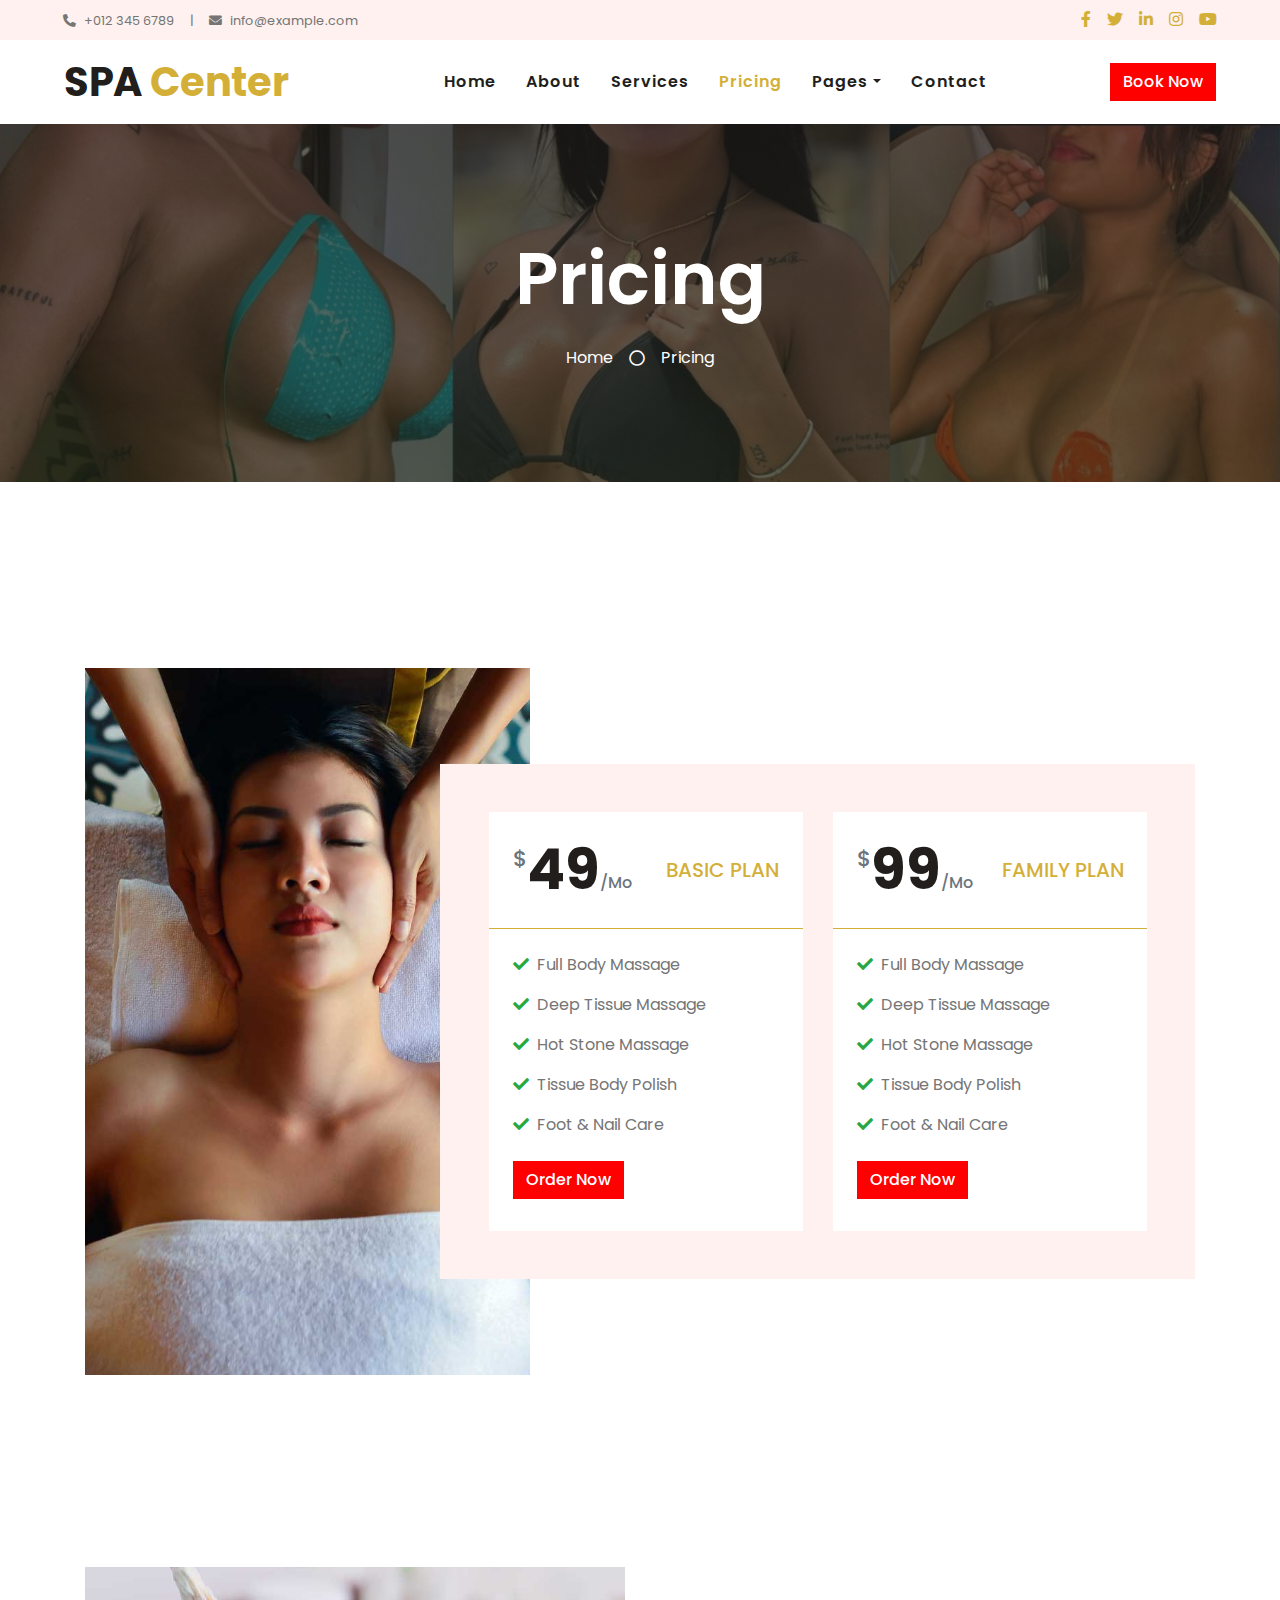
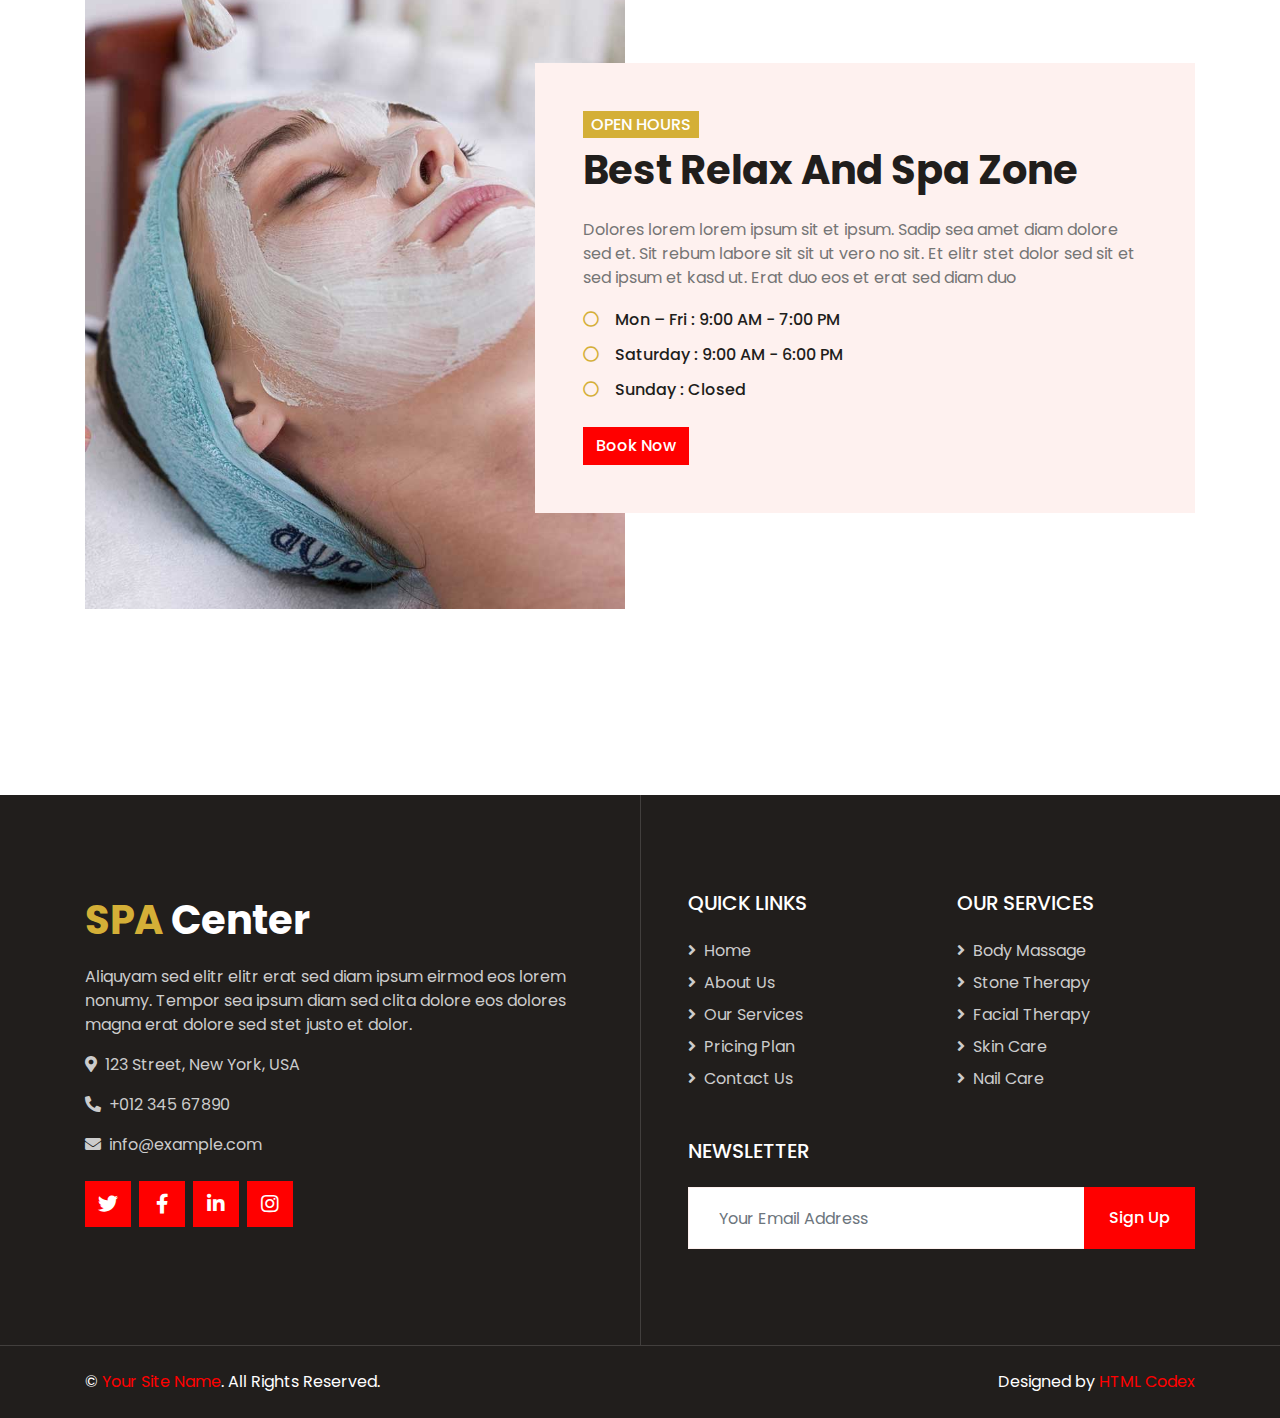
<file: price.html>
<!DOCTYPE html>
<html lang="en">

<head>
    <meta charset="utf-8">
    <title>SPA Center - Beauty & Spa HTML Template</title>
    <meta content="width=device-width, initial-scale=1.0" name="viewport">
    <meta content="Free HTML Templates" name="keywords">
    <meta content="Free HTML Templates" name="description">

    <!-- Favicon -->
    <link href="img/favicon.ico" rel="icon">

    <!-- Google Web Fonts -->
    <link rel="preconnect" href="https://fonts.gstatic.com">
    <link href="https://fonts.googleapis.com/css2?family=Poppins:wght@400;500;600;700&display=swap" rel="stylesheet">

    <!-- Font Awesome -->
    <link href="https://cdnjs.cloudflare.com/ajax/libs/font-awesome/5.10.0/css/all.min.css" rel="stylesheet">

    <!-- Libraries Stylesheet -->
    <link href="lib/animate/animate.min.css" rel="stylesheet">
    <link href="lib/owlcarousel/assets/owl.carousel.min.css" rel="stylesheet">
    <link href="lib/tempusdominus/css/tempusdominus-bootstrap-4.min.css" rel="stylesheet" />

    <!-- Customized Bootstrap Stylesheet -->
    <link href="css/style.css" rel="stylesheet">
</head>

<body>
    <!-- Topbar Start -->
    <div class="container-fluid bg-light d-none d-lg-block">
        <div class="row py-2 px-lg-5">
            <div class="col-lg-6 text-left mb-2 mb-lg-0">
                <div class="d-inline-flex align-items-center">
                    <small><i class="fa fa-phone-alt mr-2"></i>+012 345 6789</small>
                    <small class="px-3">|</small>
                    <small><i class="fa fa-envelope mr-2"></i>info@example.com</small>
                </div>
            </div>
            <div class="col-lg-6 text-right">
                <div class="d-inline-flex align-items-center">
                    <a class="text-primary px-2" href="">
                        <i class="fab fa-facebook-f"></i>
                    </a>
                    <a class="text-primary px-2" href="">
                        <i class="fab fa-twitter"></i>
                    </a>
                    <a class="text-primary px-2" href="">
                        <i class="fab fa-linkedin-in"></i>
                    </a>
                    <a class="text-primary px-2" href="">
                        <i class="fab fa-instagram"></i>
                    </a>
                    <a class="text-primary pl-2" href="">
                        <i class="fab fa-youtube"></i>
                    </a>
                </div>
            </div>
        </div>
    </div>
    <!-- Topbar End -->


    <!-- Navbar Start -->
    <div class="container-fluid p-0">
        <nav class="navbar navbar-expand-lg bg-white navbar-light py-3 py-lg-0 px-lg-5">
            <a href="index.html" class="navbar-brand ml-lg-3">
                <h1 class="m-0 text-primary"><span class="text-dark">SPA</span> Center</h1>
            </a>
            <button type="button" class="navbar-toggler" data-toggle="collapse" data-target="#navbarCollapse">
                <span class="navbar-toggler-icon"></span>
            </button>
            <div class="collapse navbar-collapse justify-content-between px-lg-3" id="navbarCollapse">
                <div class="navbar-nav m-auto py-0">
                    <a href="index.html" class="nav-item nav-link">Home</a>
                    <a href="about.html" class="nav-item nav-link">About</a>
                    <a href="service.html" class="nav-item nav-link">Services</a>
                    <a href="price.html" class="nav-item nav-link active">Pricing</a>
                    <div class="nav-item dropdown">
                        <a href="#" class="nav-link dropdown-toggle" data-toggle="dropdown">Pages</a>
                        <div class="dropdown-menu rounded-0 m-0">
                            <a href="appointment.html" class="dropdown-item">Appointment</a>
                            <a href="opening.html" class="dropdown-item">Open Hours</a>
                            <a href="team.html" class="dropdown-item">Our Team</a>
                            <a href="testimonial.html" class="dropdown-item">Testimonial</a>
                        </div>
                    </div>
                    <a href="contact.html" class="nav-item nav-link">Contact</a>
                </div>
                <a href="" class="btn btn-primary d-none d-lg-block">Book Now</a>
            </div>
        </nav>
    </div>
    <!-- Navbar End -->


    <!-- Header Start -->
    <div class="jumbotron jumbotron-fluid bg-jumbotron" style="margin-bottom: 90px;">
        <div class="container text-center py-5">
            <h3 class="text-white display-3 mb-4">Pricing</h3>
            <div class="d-inline-flex align-items-center text-white">
                <p class="m-0"><a class="text-white" href="">Home</a></p>
                <i class="far fa-circle px-3"></i>
                <p class="m-0">Pricing</p>
            </div>
        </div>
    </div>
    <!-- Header End -->


    <!-- Pricing Start -->
    <div class="container-fluid py-5">
        <div class="container py-5">
            <div class="row">
                <div class="col-lg-5" style="min-height: 500px;">
                    <div class="position-relative h-100">
                        <img class="position-absolute w-100 h-100" src="img/pricing.jpg" style="object-fit: cover;">
                    </div>
                </div>
                <div class="col-lg-7 pt-5 pb-lg-5">
                    <div class="pricing-text bg-light p-4 p-lg-5 my-lg-5">
                        <div class="owl-carousel pricing-carousel">
                            <div class="bg-white">
                                <div class="d-flex align-items-center justify-content-between border-bottom border-primary p-4">
                                    <h1 class="display-4 mb-0">
                                        <small class="align-top text-muted font-weight-medium" style="font-size: 22px; line-height: 45px;">$</small>49<small class="align-bottom text-muted font-weight-medium" style="font-size: 16px; line-height: 40px;">/Mo</small>
                                    </h1>
                                    <h5 class="text-primary text-uppercase m-0">Basic Plan</h5>
                                </div>
                                <div class="p-4">
                                    <p><i class="fa fa-check text-success mr-2"></i>Full Body Massage</p>
                                    <p><i class="fa fa-check text-success mr-2"></i>Deep Tissue Massage</p>
                                    <p><i class="fa fa-check text-success mr-2"></i>Hot Stone Massage</p>
                                    <p><i class="fa fa-check text-success mr-2"></i>Tissue Body Polish</p>
                                    <p><i class="fa fa-check text-success mr-2"></i>Foot & Nail Care</p>
                                    <a href="" class="btn btn-primary my-2">Order Now</a>
                                </div>
                            </div>
                            <div class="bg-white">
                                <div class="d-flex align-items-center justify-content-between border-bottom border-primary p-4">
                                    <h1 class="display-4 mb-0">
                                        <small class="align-top text-muted font-weight-medium" style="font-size: 22px; line-height: 45px;">$</small>99<small class="align-bottom text-muted font-weight-medium" style="font-size: 16px; line-height: 40px;">/Mo</small>
                                    </h1>
                                    <h5 class="text-primary text-uppercase m-0">Family Plan</h5>
                                </div>
                                <div class="p-4">
                                    <p><i class="fa fa-check text-success mr-2"></i>Full Body Massage</p>
                                    <p><i class="fa fa-check text-success mr-2"></i>Deep Tissue Massage</p>
                                    <p><i class="fa fa-check text-success mr-2"></i>Hot Stone Massage</p>
                                    <p><i class="fa fa-check text-success mr-2"></i>Tissue Body Polish</p>
                                    <p><i class="fa fa-check text-success mr-2"></i>Foot & Nail Care</p>
                                    <a href="" class="btn btn-primary my-2">Order Now</a>
                                </div>
                            </div>
                            <div class="bg-white">
                                <div class="d-flex align-items-center justify-content-between border-bottom border-primary p-4">
                                    <h1 class="display-4 mb-0">
                                        <small class="align-top text-muted font-weight-medium" style="font-size: 22px; line-height: 45px;">$</small>149<small class="align-bottom text-muted font-weight-medium" style="font-size: 16px; line-height: 40px;">/Mo</small>
                                    </h1>
                                    <h5 class="text-primary text-uppercase m-0">VIP Plan</h5>
                                </div>
                                <div class="p-4">
                                    <p><i class="fa fa-check text-success mr-2"></i>Full Body Massage</p>
                                    <p><i class="fa fa-check text-success mr-2"></i>Deep Tissue Massage</p>
                                    <p><i class="fa fa-check text-success mr-2"></i>Hot Stone Massage</p>
                                    <p><i class="fa fa-check text-success mr-2"></i>Tissue Body Polish</p>
                                    <p><i class="fa fa-check text-success mr-2"></i>Foot & Nail Care</p>
                                    <a href="" class="btn btn-primary my-2">Order Now</a>
                                </div>
                            </div>
                        </div>
                    </div>
                </div>
            </div>
        </div>
    </div>
    <!-- Pricing End -->


    <!-- Open Hours Start -->
    <div class="container-fluid py-5">
        <div class="container py-5">
            <div class="row">
                <div class="col-lg-6" style="min-height: 500px;">
                    <div class="position-relative h-100">
                        <img class="position-absolute w-100 h-100" src="img/opening.jpg" style="object-fit: cover;">
                    </div>
                </div>
                <div class="col-lg-6 pt-5 pb-lg-5">
                    <div class="hours-text bg-light p-4 p-lg-5 my-lg-5">
                        <h6 class="d-inline-block text-white text-uppercase bg-primary py-1 px-2">Open Hours</h6>
                        <h1 class="mb-4">Best Relax And Spa Zone</h1>
                        <p>Dolores lorem lorem ipsum sit et ipsum. Sadip sea amet diam dolore sed et. Sit rebum labore sit sit ut vero no sit. Et elitr stet dolor sed sit et sed ipsum et kasd ut. Erat duo eos et erat sed diam duo</p>
                        <ul class="list-inline">
                            <li class="h6 py-1"><i class="far fa-circle text-primary mr-3"></i>Mon – Fri : 9:00 AM - 7:00 PM</li>
                            <li class="h6 py-1"><i class="far fa-circle text-primary mr-3"></i>Saturday : 9:00 AM - 6:00 PM</li>
                            <li class="h6 py-1"><i class="far fa-circle text-primary mr-3"></i>Sunday : Closed</li>
                        </ul>
                        <a href="" class="btn btn-primary mt-2">Book Now</a>
                    </div>
                </div>
            </div>
        </div>
    </div>
    <!-- Open Hours End -->


    <!-- Footer Start -->
    <div class="footer container-fluid position-relative bg-dark py-5" style="margin-top: 90px;">
        <div class="container pt-5">
            <div class="row">
                <div class="col-lg-6 pr-lg-5 mb-5">
                    <a href="index.html" class="navbar-brand">
                        <h1 class="mb-3 text-white"><span class="text-primary">SPA</span> Center</h1>
                    </a>
                    <p>Aliquyam sed elitr elitr erat sed diam ipsum eirmod eos lorem nonumy. Tempor sea ipsum diam  sed clita dolore eos dolores magna erat dolore sed stet justo et dolor.</p>
                    <p><i class="fa fa-map-marker-alt mr-2"></i>123 Street, New York, USA</p>
                    <p><i class="fa fa-phone-alt mr-2"></i>+012 345 67890</p>
                    <p><i class="fa fa-envelope mr-2"></i>info@example.com</p>
                    <div class="d-flex justify-content-start mt-4">
                        <a class="btn btn-lg btn-primary btn-lg-square mr-2" href="#"><i class="fab fa-twitter"></i></a>
                        <a class="btn btn-lg btn-primary btn-lg-square mr-2" href="#"><i class="fab fa-facebook-f"></i></a>
                        <a class="btn btn-lg btn-primary btn-lg-square mr-2" href="#"><i class="fab fa-linkedin-in"></i></a>
                        <a class="btn btn-lg btn-primary btn-lg-square" href="#"><i class="fab fa-instagram"></i></a>
                    </div>
                </div>
                <div class="col-lg-6 pl-lg-5">
                    <div class="row">
                        <div class="col-sm-6 mb-5">
                            <h5 class="text-white text-uppercase mb-4">Quick Links</h5>
                            <div class="d-flex flex-column justify-content-start">
                                <a class="text-white-50 mb-2" href="#"><i class="fa fa-angle-right mr-2"></i>Home</a>
                                <a class="text-white-50 mb-2" href="#"><i class="fa fa-angle-right mr-2"></i>About Us</a>
                                <a class="text-white-50 mb-2" href="#"><i class="fa fa-angle-right mr-2"></i>Our Services</a>
                                <a class="text-white-50 mb-2" href="#"><i class="fa fa-angle-right mr-2"></i>Pricing Plan</a>
                                <a class="text-white-50" href="#"><i class="fa fa-angle-right mr-2"></i>Contact Us</a>
                            </div>
                        </div>
                        <div class="col-sm-6 mb-5">
                            <h5 class="text-white text-uppercase mb-4">Our Services</h5>
                            <div class="d-flex flex-column justify-content-start">
                                <a class="text-white-50 mb-2" href="#"><i class="fa fa-angle-right mr-2"></i>Body Massage</a>
                                <a class="text-white-50 mb-2" href="#"><i class="fa fa-angle-right mr-2"></i>Stone Therapy</a>
                                <a class="text-white-50 mb-2" href="#"><i class="fa fa-angle-right mr-2"></i>Facial Therapy</a>
                                <a class="text-white-50 mb-2" href="#"><i class="fa fa-angle-right mr-2"></i>Skin Care</a>
                                <a class="text-white-50" href="#"><i class="fa fa-angle-right mr-2"></i>Nail Care</a>
                            </div>
                        </div>
                        <div class="col-sm-12 mb-5">
                            <h5 class="text-white text-uppercase mb-4">Newsletter</h5>
                            <div class="w-100">
                                <div class="input-group">
                                    <input type="text" class="form-control border-light" style="padding: 30px;" placeholder="Your Email Address">
                                    <div class="input-group-append">
                                        <button class="btn btn-primary px-4">Sign Up</button>
                                    </div>
                                </div>
                            </div>
                        </div>
                    </div>
                </div>
            </div>
        </div>
    </div>
    <div class="container-fluid bg-dark text-light border-top py-4" style="border-color: rgba(256, 256, 256, .15) !important;">
        <div class="container">
            <div class="row">
                <div class="col-md-6 text-center text-md-left mb-3 mb-md-0">
                    <p class="m-0 text-white">&copy; <a href="#">Your Site Name</a>. All Rights Reserved.</p>
                </div>
                <div class="col-md-6 text-center text-md-right">
                    <p class="m-0 text-white">Designed by <a href="https://htmlcodex.com">HTML Codex</a></p>
                </div>
            </div>
        </div>
    </div>
    <!-- Footer End -->


    <!-- Back to Top -->
    <a href="#" class="btn btn-lg btn-primary back-to-top"><i class="fa fa-angle-double-up"></i></a>


    <!-- JavaScript Libraries -->
    <script src="https://code.jquery.com/jquery-3.4.1.min.js"></script>
    <script src="https://stackpath.bootstrapcdn.com/bootstrap/4.4.1/js/bootstrap.bundle.min.js"></script>
    <script src="lib/easing/easing.min.js"></script>
    <script src="lib/waypoints/waypoints.min.js"></script>
    <script src="lib/counterup/counterup.min.js"></script>
    <script src="lib/owlcarousel/owl.carousel.min.js"></script>
    <script src="lib/tempusdominus/js/moment.min.js"></script>
    <script src="lib/tempusdominus/js/moment-timezone.min.js"></script>
    <script src="lib/tempusdominus/js/tempusdominus-bootstrap-4.min.js"></script>

    <!-- Contact Javascript File -->
    <script src="mail/jqBootstrapValidation.min.js"></script>
    <script src="mail/contact.js"></script>

    <!-- Template Javascript -->
    <script src="js/main.js"></script>
</body>

</html>
</file>
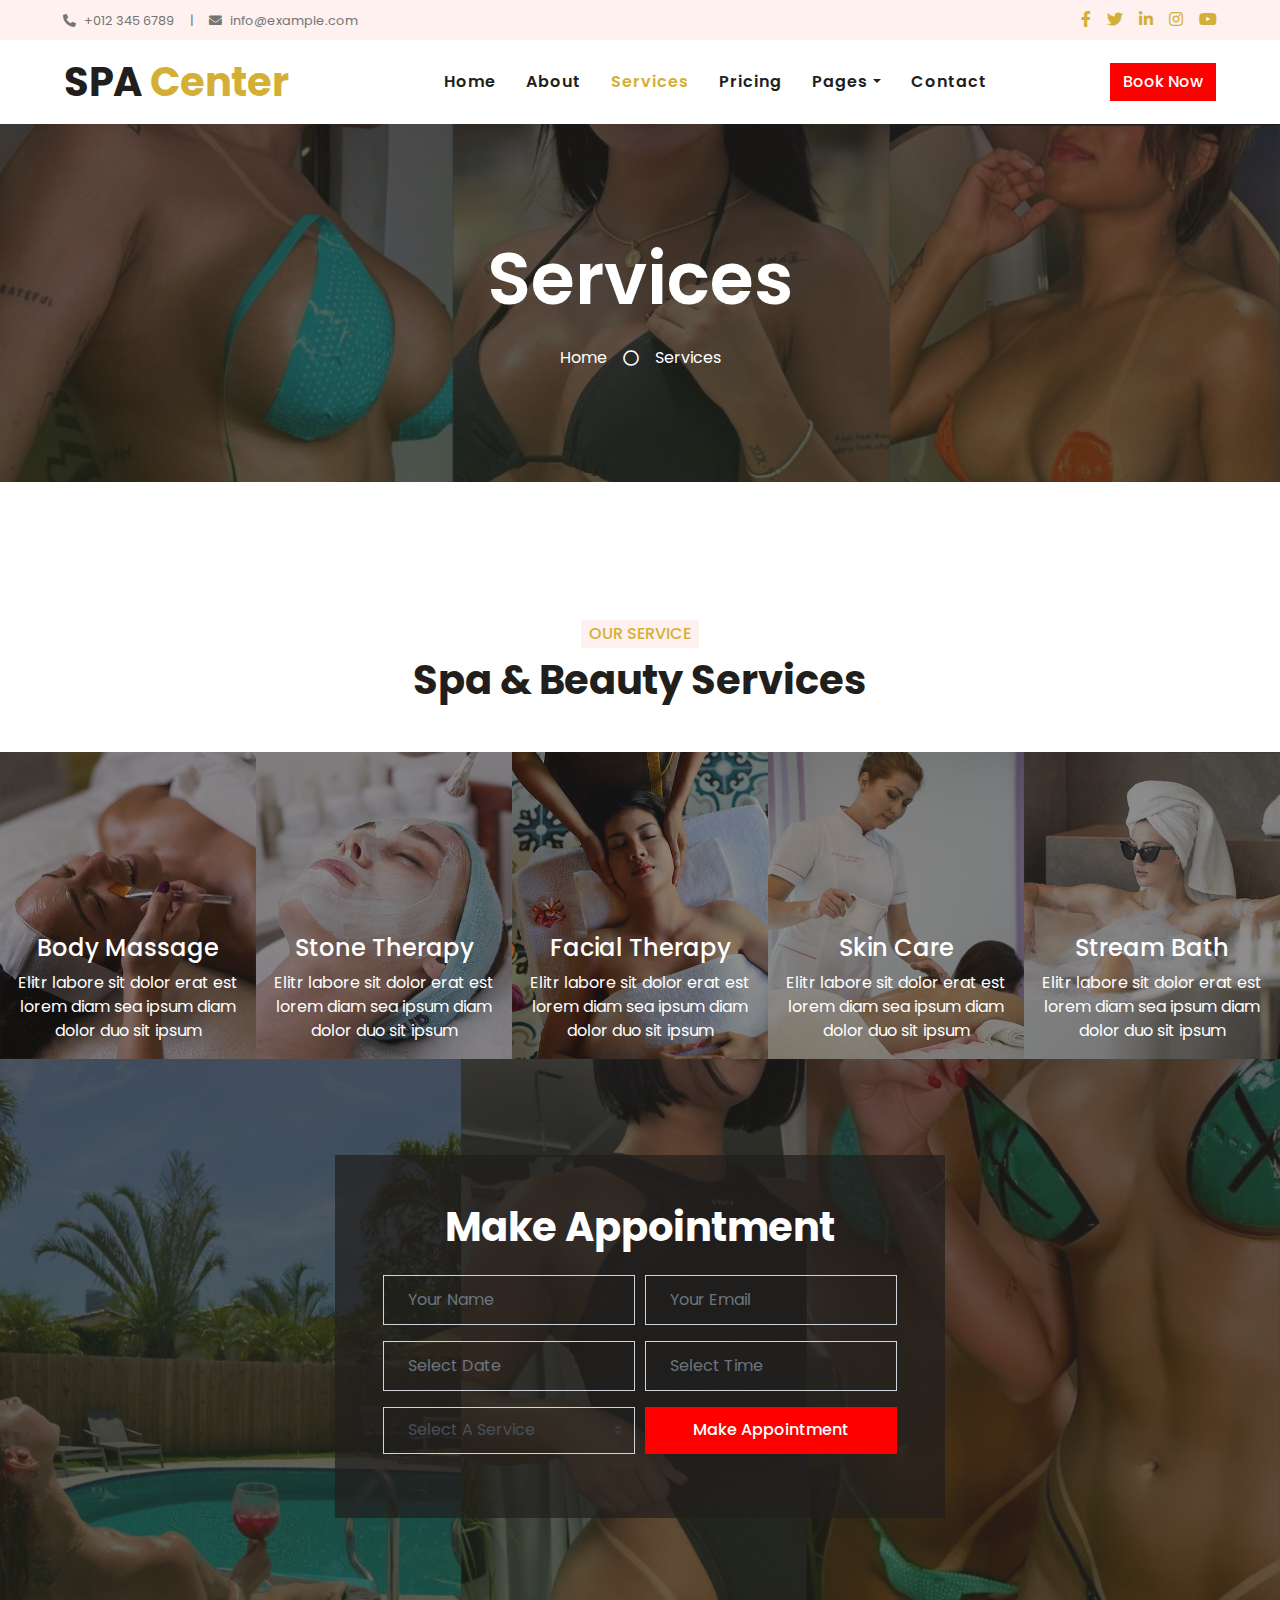
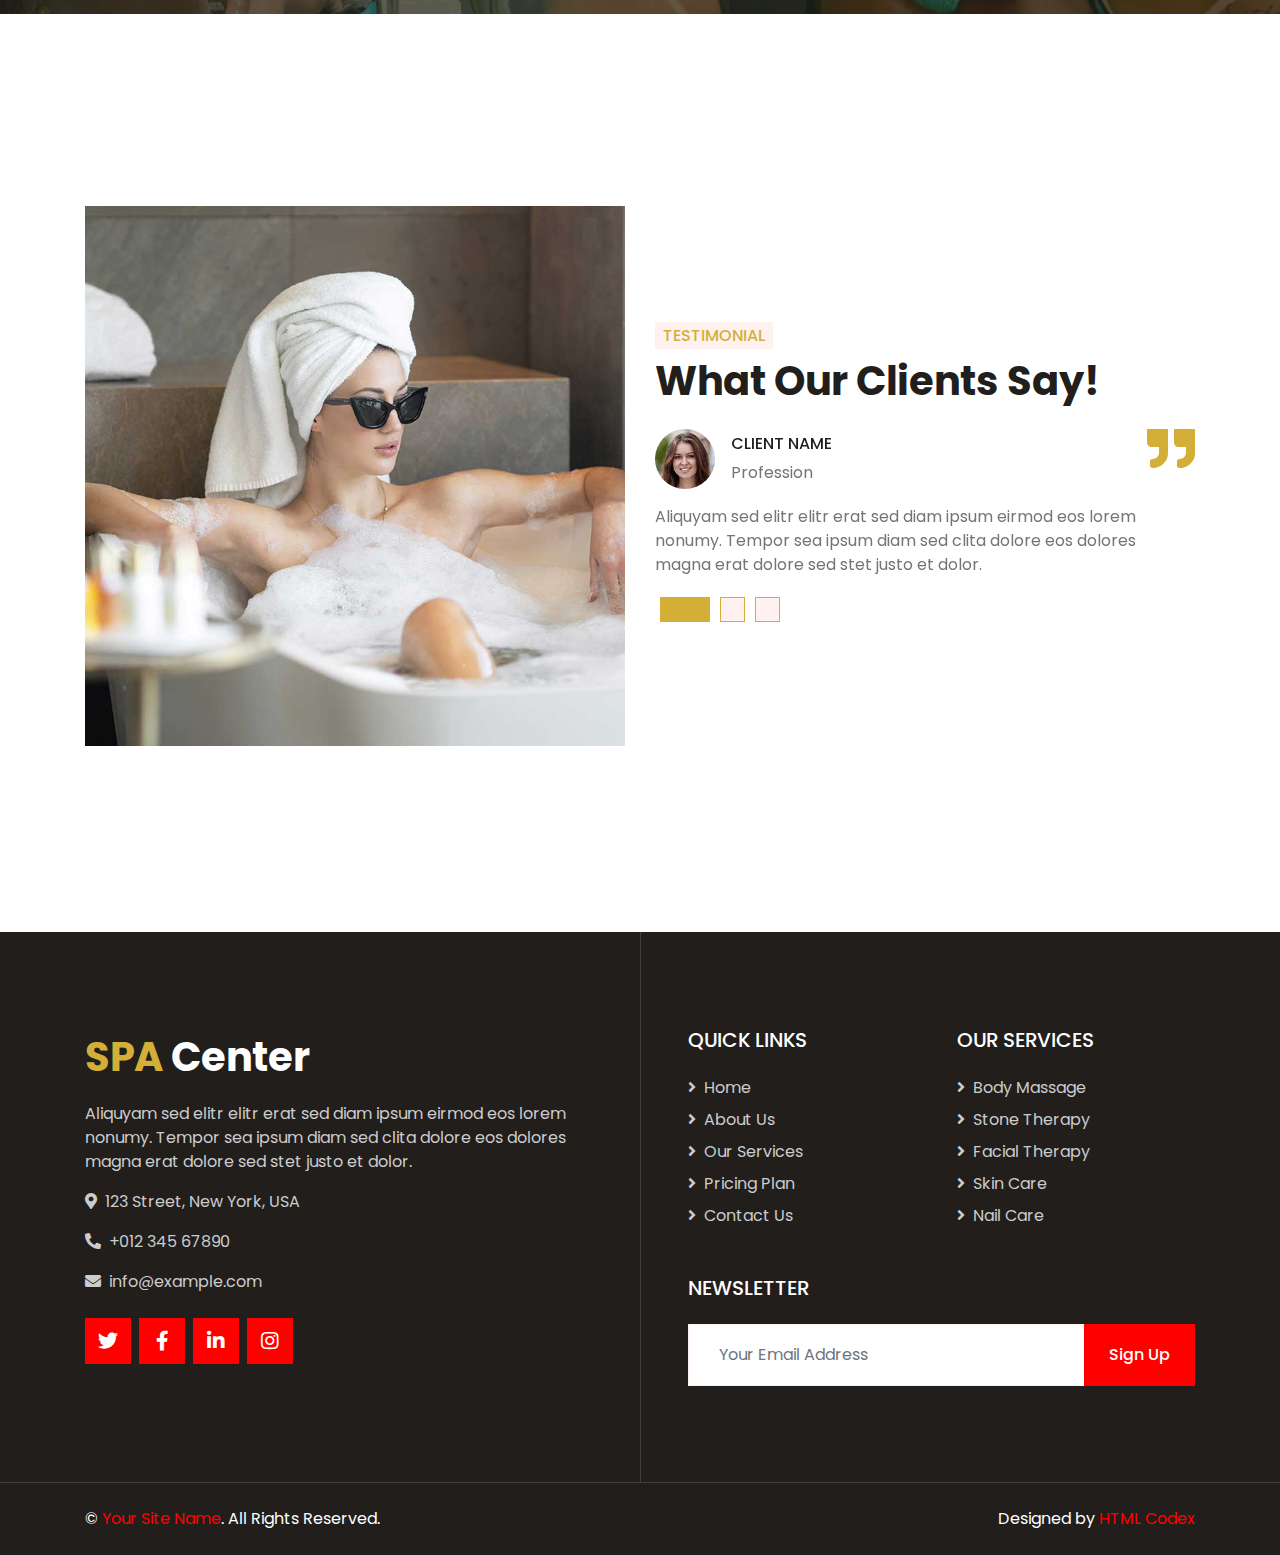
<file: service.html>
<!DOCTYPE html>
<html lang="en">

<head>
    <meta charset="utf-8">
    <title>SPA Center - Beauty & Spa HTML Template</title>
    <meta content="width=device-width, initial-scale=1.0" name="viewport">
    <meta content="Free HTML Templates" name="keywords">
    <meta content="Free HTML Templates" name="description">

    <!-- Favicon -->
    <link href="img/favicon.ico" rel="icon">

    <!-- Google Web Fonts -->
    <link rel="preconnect" href="https://fonts.gstatic.com">
    <link href="https://fonts.googleapis.com/css2?family=Poppins:wght@400;500;600;700&display=swap" rel="stylesheet">

    <!-- Font Awesome -->
    <link href="https://cdnjs.cloudflare.com/ajax/libs/font-awesome/5.10.0/css/all.min.css" rel="stylesheet">

    <!-- Libraries Stylesheet -->
    <link href="lib/animate/animate.min.css" rel="stylesheet">
    <link href="lib/owlcarousel/assets/owl.carousel.min.css" rel="stylesheet">
    <link href="lib/tempusdominus/css/tempusdominus-bootstrap-4.min.css" rel="stylesheet" />

    <!-- Customized Bootstrap Stylesheet -->
    <link href="css/style.css" rel="stylesheet">
</head>

<body>
    <!-- Topbar Start -->
    <div class="container-fluid bg-light d-none d-lg-block">
        <div class="row py-2 px-lg-5">
            <div class="col-lg-6 text-left mb-2 mb-lg-0">
                <div class="d-inline-flex align-items-center">
                    <small><i class="fa fa-phone-alt mr-2"></i>+012 345 6789</small>
                    <small class="px-3">|</small>
                    <small><i class="fa fa-envelope mr-2"></i>info@example.com</small>
                </div>
            </div>
            <div class="col-lg-6 text-right">
                <div class="d-inline-flex align-items-center">
                    <a class="text-primary px-2" href="">
                        <i class="fab fa-facebook-f"></i>
                    </a>
                    <a class="text-primary px-2" href="">
                        <i class="fab fa-twitter"></i>
                    </a>
                    <a class="text-primary px-2" href="">
                        <i class="fab fa-linkedin-in"></i>
                    </a>
                    <a class="text-primary px-2" href="">
                        <i class="fab fa-instagram"></i>
                    </a>
                    <a class="text-primary pl-2" href="">
                        <i class="fab fa-youtube"></i>
                    </a>
                </div>
            </div>
        </div>
    </div>
    <!-- Topbar End -->


    <!-- Navbar Start -->
    <div class="container-fluid p-0">
        <nav class="navbar navbar-expand-lg bg-white navbar-light py-3 py-lg-0 px-lg-5">
            <a href="index.html" class="navbar-brand ml-lg-3">
                <h1 class="m-0 text-primary"><span class="text-dark">SPA</span> Center</h1>
            </a>
            <button type="button" class="navbar-toggler" data-toggle="collapse" data-target="#navbarCollapse">
                <span class="navbar-toggler-icon"></span>
            </button>
            <div class="collapse navbar-collapse justify-content-between px-lg-3" id="navbarCollapse">
                <div class="navbar-nav m-auto py-0">
                    <a href="index.html" class="nav-item nav-link">Home</a>
                    <a href="about.html" class="nav-item nav-link">About</a>
                    <a href="service.html" class="nav-item nav-link active">Services</a>
                    <a href="price.html" class="nav-item nav-link">Pricing</a>
                    <div class="nav-item dropdown">
                        <a href="#" class="nav-link dropdown-toggle" data-toggle="dropdown">Pages</a>
                        <div class="dropdown-menu rounded-0 m-0">
                            <a href="appointment.html" class="dropdown-item">Appointment</a>
                            <a href="opening.html" class="dropdown-item">Open Hours</a>
                            <a href="team.html" class="dropdown-item">Our Team</a>
                            <a href="testimonial.html" class="dropdown-item">Testimonial</a>
                        </div>
                    </div>
                    <a href="contact.html" class="nav-item nav-link">Contact</a>
                </div>
                <a href="" class="btn btn-primary d-none d-lg-block">Book Now</a>
            </div>
        </nav>
    </div>
    <!-- Navbar End -->


    <!-- Header Start -->
    <div class="jumbotron jumbotron-fluid bg-jumbotron" style="margin-bottom: 90px;">
        <div class="container text-center py-5">
            <h3 class="text-white display-3 mb-4">Services</h3>
            <div class="d-inline-flex align-items-center text-white">
                <p class="m-0"><a class="text-white" href="">Home</a></p>
                <i class="far fa-circle px-3"></i>
                <p class="m-0">Services</p>
            </div>
        </div>
    </div>
    <!-- Header End -->


    <!-- Service Start -->
    <div class="container-fluid px-0 py-5 my-5">
        <div class="row mx-0 justify-content-center text-center">
            <div class="col-lg-6">
                <h6 class="d-inline-block bg-light text-primary text-uppercase py-1 px-2">Our Service</h6>
                <h1>Spa & Beauty Services</h1>
            </div>
        </div>
        <div class="owl-carousel service-carousel">
            <div class="service-item position-relative">
                <img class="img-fluid" src="img/service-1.jpg" alt="">
                <div class="service-text text-center">
                    <h4 class="text-white font-weight-medium px-3">Body Massage</h4>
                    <p class="text-white px-3 mb-3">Elitr labore sit dolor erat est lorem diam sea ipsum diam dolor duo sit ipsum</p>
                    <div class="w-100 bg-white text-center p-4" >
                        <a class="btn btn-primary" href="">Make Order</a>
                    </div>
                </div>
            </div>
            <div class="service-item position-relative">
                <img class="img-fluid" src="img/service-2.jpg" alt="">
                <div class="service-text text-center">
                    <h4 class="text-white font-weight-medium px-3">Stone Therapy</h4>
                    <p class="text-white px-3 mb-3">Elitr labore sit dolor erat est lorem diam sea ipsum diam dolor duo sit ipsum</p>
                    <div class="w-100 bg-white text-center p-4" >
                        <a class="btn btn-primary" href="">Make Order</a>
                    </div>
                </div>
            </div>
            <div class="service-item position-relative">
                <img class="img-fluid" src="img/service-3.jpg" alt="">
                <div class="service-text text-center">
                    <h4 class="text-white font-weight-medium px-3">Facial Therapy</h4>
                    <p class="text-white px-3 mb-3">Elitr labore sit dolor erat est lorem diam sea ipsum diam dolor duo sit ipsum</p>
                    <div class="w-100 bg-white text-center p-4" >
                        <a class="btn btn-primary" href="">Make Order</a>
                    </div>
                </div>
            </div>
            <div class="service-item position-relative">
                <img class="img-fluid" src="img/service-4.jpg" alt="">
                <div class="service-text text-center">
                    <h4 class="text-white font-weight-medium px-3">Skin Care</h4>
                    <p class="text-white px-3 mb-3">Elitr labore sit dolor erat est lorem diam sea ipsum diam dolor duo sit ipsum</p>
                    <div class="w-100 bg-white text-center p-4" >
                        <a class="btn btn-primary" href="">Make Order</a>
                    </div>
                </div>
            </div>
            <div class="service-item position-relative">
                <img class="img-fluid" src="img/service-5.jpg" alt="">
                <div class="service-text text-center">
                    <h4 class="text-white font-weight-medium px-3">Stream Bath</h4>
                    <p class="text-white px-3 mb-3">Elitr labore sit dolor erat est lorem diam sea ipsum diam dolor duo sit ipsum</p>
                    <div class="w-100 bg-white text-center p-4" >
                        <a class="btn btn-primary" href="">Make Order</a>
                    </div>
                </div>
            </div>
            <div class="service-item position-relative">
                <img class="img-fluid" src="img/service-6.jpg" alt="">
                <div class="service-text text-center">
                    <h4 class="text-white font-weight-medium px-3">Face Masking</h4>
                    <p class="text-white px-3 mb-3">Elitr labore sit dolor erat est lorem diam sea ipsum diam dolor duo sit ipsum</p>
                    <div class="w-100 bg-white text-center p-4" >
                        <a class="btn btn-primary" href="">Make Order</a>
                    </div>
                </div>
            </div>
        </div>
        <div class="row justify-content-center bg-appointment mx-0">
            <div class="col-lg-6 py-5">
                <div class="p-5 my-5" style="background: rgba(33, 30, 28, 0.7);">
                    <h1 class="text-white text-center mb-4">Make Appointment</h1>
                    <form>
                        <div class="form-row">
                            <div class="col-sm-6">
                                <div class="form-group">
                                    <input type="text" class="form-control bg-transparent p-4" placeholder="Your Name" required="required" />
                                </div>
                            </div>
                            <div class="col-sm-6">
                                <div class="form-group">
                                    <input type="email" class="form-control bg-transparent p-4" placeholder="Your Email" required="required" />
                                </div>
                            </div>
                        </div>
                        <div class="form-row">
                            <div class="col-sm-6">
                                <div class="form-group">
                                    <div class="date" id="date" data-target-input="nearest">
                                        <input type="text" class="form-control bg-transparent p-4 datetimepicker-input" placeholder="Select Date" data-target="#date" data-toggle="datetimepicker"/>
                                    </div>
                                </div>
                            </div>
                            <div class="col-sm-6">
                                <div class="form-group">
                                    <div class="time" id="time" data-target-input="nearest">
                                        <input type="text" class="form-control bg-transparent p-4 datetimepicker-input" placeholder="Select Time" data-target="#time" data-toggle="datetimepicker"/>
                                    </div>
                                </div>
                            </div>
                        </div>
                        <div class="form-row">
                            <div class="col-sm-6">
                                <div class="form-group">
                                    <select class="custom-select bg-transparent px-4" style="height: 47px;">
                                        <option selected>Select A Service</option>
                                        <option value="1">Service 1</option>
                                        <option value="2">Service 1</option>
                                        <option value="3">Service 1</option>
                                    </select>
                                </div>
                            </div>
                            <div class="col-sm-6">
                                <button class="btn btn-primary btn-block" type="submit" style="height: 47px;">Make Appointment</button>
                            </div>
                        </div>
                    </form>
                </div>
            </div>
        </div>
    </div>
    <!-- Service End -->


    <!-- Testimonial Start -->
    <div class="container-fluid py-5">
        <div class="container py-5">
            <div class="row align-items-center">
                <div class="col-lg-6 pb-5 pb-lg-0">
                    <img class="img-fluid w-100" src="img/testimonial.jpg" alt="">
                </div>
                <div class="col-lg-6">
                    <h6 class="d-inline-block text-primary text-uppercase bg-light py-1 px-2">Testimonial</h6>
                    <h1 class="mb-4">What Our Clients Say!</h1>
                    <div class="owl-carousel testimonial-carousel">
                        <div class="position-relative">
                            <i class="fa fa-3x fa-quote-right text-primary position-absolute" style="top: -6px; right: 0;"></i>
                            <div class="d-flex align-items-center mb-3">
                                <img class="img-fluid rounded-circle" src="img/testimonial-1.jpg" style="width: 60px; height: 60px;" alt="">
                                <div class="ml-3">
                                    <h6 class="text-uppercase">Client Name</h6>
                                    <span>Profession</span>
                                </div>
                            </div>
                            <p class="m-0">Aliquyam sed elitr elitr erat sed diam ipsum eirmod eos lorem nonumy. Tempor sea ipsum diam  sed clita dolore eos dolores magna erat dolore sed stet justo et dolor.</p>
                        </div>
                        <div class="position-relative">
                            <i class="fa fa-3x fa-quote-right text-primary position-absolute" style="top: -6px; right: 0;"></i>
                            <div class="d-flex align-items-center mb-3">
                                <img class="img-fluid rounded-circle" src="img/testimonial-2.jpg" style="width: 60px; height: 60px;" alt="">
                                <div class="ml-3">
                                    <h6 class="text-uppercase">Client Name</h6>
                                    <span>Profession</span>
                                </div>
                            </div>
                            <p class="m-0">Aliquyam sed elitr elitr erat sed diam ipsum eirmod eos lorem nonumy. Tempor sea ipsum diam  sed clita dolore eos dolores magna erat dolore sed stet justo et dolor.</p>
                        </div>
                        <div class="position-relative">
                            <i class="fa fa-3x fa-quote-right text-primary position-absolute" style="top: -6px; right: 0;"></i>
                            <div class="d-flex align-items-center mb-3">
                                <img class="img-fluid rounded-circle" src="img/testimonial-3.jpg" style="width: 60px; height: 60px;" alt="">
                                <div class="ml-3">
                                    <h6 class="text-uppercase">Client Name</h6>
                                    <span>Profession</span>
                                </div>
                            </div>
                            <p class="m-0">Aliquyam sed elitr elitr erat sed diam ipsum eirmod eos lorem nonumy. Tempor sea ipsum diam  sed clita dolore eos dolores magna erat dolore sed stet justo et dolor.</p>
                        </div>
                    </div>
                </div>
            </div>
        </div>
    </div>
    <!-- Testimonial End -->


    <!-- Footer Start -->
    <div class="footer container-fluid position-relative bg-dark py-5" style="margin-top: 90px;">
        <div class="container pt-5">
            <div class="row">
                <div class="col-lg-6 pr-lg-5 mb-5">
                    <a href="index.html" class="navbar-brand">
                        <h1 class="mb-3 text-white"><span class="text-primary">SPA</span> Center</h1>
                    </a>
                    <p>Aliquyam sed elitr elitr erat sed diam ipsum eirmod eos lorem nonumy. Tempor sea ipsum diam  sed clita dolore eos dolores magna erat dolore sed stet justo et dolor.</p>
                    <p><i class="fa fa-map-marker-alt mr-2"></i>123 Street, New York, USA</p>
                    <p><i class="fa fa-phone-alt mr-2"></i>+012 345 67890</p>
                    <p><i class="fa fa-envelope mr-2"></i>info@example.com</p>
                    <div class="d-flex justify-content-start mt-4">
                        <a class="btn btn-lg btn-primary btn-lg-square mr-2" href="#"><i class="fab fa-twitter"></i></a>
                        <a class="btn btn-lg btn-primary btn-lg-square mr-2" href="#"><i class="fab fa-facebook-f"></i></a>
                        <a class="btn btn-lg btn-primary btn-lg-square mr-2" href="#"><i class="fab fa-linkedin-in"></i></a>
                        <a class="btn btn-lg btn-primary btn-lg-square" href="#"><i class="fab fa-instagram"></i></a>
                    </div>
                </div>
                <div class="col-lg-6 pl-lg-5">
                    <div class="row">
                        <div class="col-sm-6 mb-5">
                            <h5 class="text-white text-uppercase mb-4">Quick Links</h5>
                            <div class="d-flex flex-column justify-content-start">
                                <a class="text-white-50 mb-2" href="#"><i class="fa fa-angle-right mr-2"></i>Home</a>
                                <a class="text-white-50 mb-2" href="#"><i class="fa fa-angle-right mr-2"></i>About Us</a>
                                <a class="text-white-50 mb-2" href="#"><i class="fa fa-angle-right mr-2"></i>Our Services</a>
                                <a class="text-white-50 mb-2" href="#"><i class="fa fa-angle-right mr-2"></i>Pricing Plan</a>
                                <a class="text-white-50" href="#"><i class="fa fa-angle-right mr-2"></i>Contact Us</a>
                            </div>
                        </div>
                        <div class="col-sm-6 mb-5">
                            <h5 class="text-white text-uppercase mb-4">Our Services</h5>
                            <div class="d-flex flex-column justify-content-start">
                                <a class="text-white-50 mb-2" href="#"><i class="fa fa-angle-right mr-2"></i>Body Massage</a>
                                <a class="text-white-50 mb-2" href="#"><i class="fa fa-angle-right mr-2"></i>Stone Therapy</a>
                                <a class="text-white-50 mb-2" href="#"><i class="fa fa-angle-right mr-2"></i>Facial Therapy</a>
                                <a class="text-white-50 mb-2" href="#"><i class="fa fa-angle-right mr-2"></i>Skin Care</a>
                                <a class="text-white-50" href="#"><i class="fa fa-angle-right mr-2"></i>Nail Care</a>
                            </div>
                        </div>
                        <div class="col-sm-12 mb-5">
                            <h5 class="text-white text-uppercase mb-4">Newsletter</h5>
                            <div class="w-100">
                                <div class="input-group">
                                    <input type="text" class="form-control border-light" style="padding: 30px;" placeholder="Your Email Address">
                                    <div class="input-group-append">
                                        <button class="btn btn-primary px-4">Sign Up</button>
                                    </div>
                                </div>
                            </div>
                        </div>
                    </div>
                </div>
            </div>
        </div>
    </div>
    <div class="container-fluid bg-dark text-light border-top py-4" style="border-color: rgba(256, 256, 256, .15) !important;">
        <div class="container">
            <div class="row">
                <div class="col-md-6 text-center text-md-left mb-3 mb-md-0">
                    <p class="m-0 text-white">&copy; <a href="#">Your Site Name</a>. All Rights Reserved.</p>
                </div>
                <div class="col-md-6 text-center text-md-right">
                    <p class="m-0 text-white">Designed by <a href="https://htmlcodex.com">HTML Codex</a></p>
                </div>
            </div>
        </div>
    </div>
    <!-- Footer End -->


    <!-- Back to Top -->
    <a href="#" class="btn btn-lg btn-primary back-to-top"><i class="fa fa-angle-double-up"></i></a>


    <!-- JavaScript Libraries -->
    <script src="https://code.jquery.com/jquery-3.4.1.min.js"></script>
    <script src="https://stackpath.bootstrapcdn.com/bootstrap/4.4.1/js/bootstrap.bundle.min.js"></script>
    <script src="lib/easing/easing.min.js"></script>
    <script src="lib/waypoints/waypoints.min.js"></script>
    <script src="lib/counterup/counterup.min.js"></script>
    <script src="lib/owlcarousel/owl.carousel.min.js"></script>
    <script src="lib/tempusdominus/js/moment.min.js"></script>
    <script src="lib/tempusdominus/js/moment-timezone.min.js"></script>
    <script src="lib/tempusdominus/js/tempusdominus-bootstrap-4.min.js"></script>

    <!-- Contact Javascript File -->
    <script src="mail/jqBootstrapValidation.min.js"></script>
    <script src="mail/contact.js"></script>

    <!-- Template Javascript -->
    <script src="js/main.js"></script>
</body>

</html>
</file>
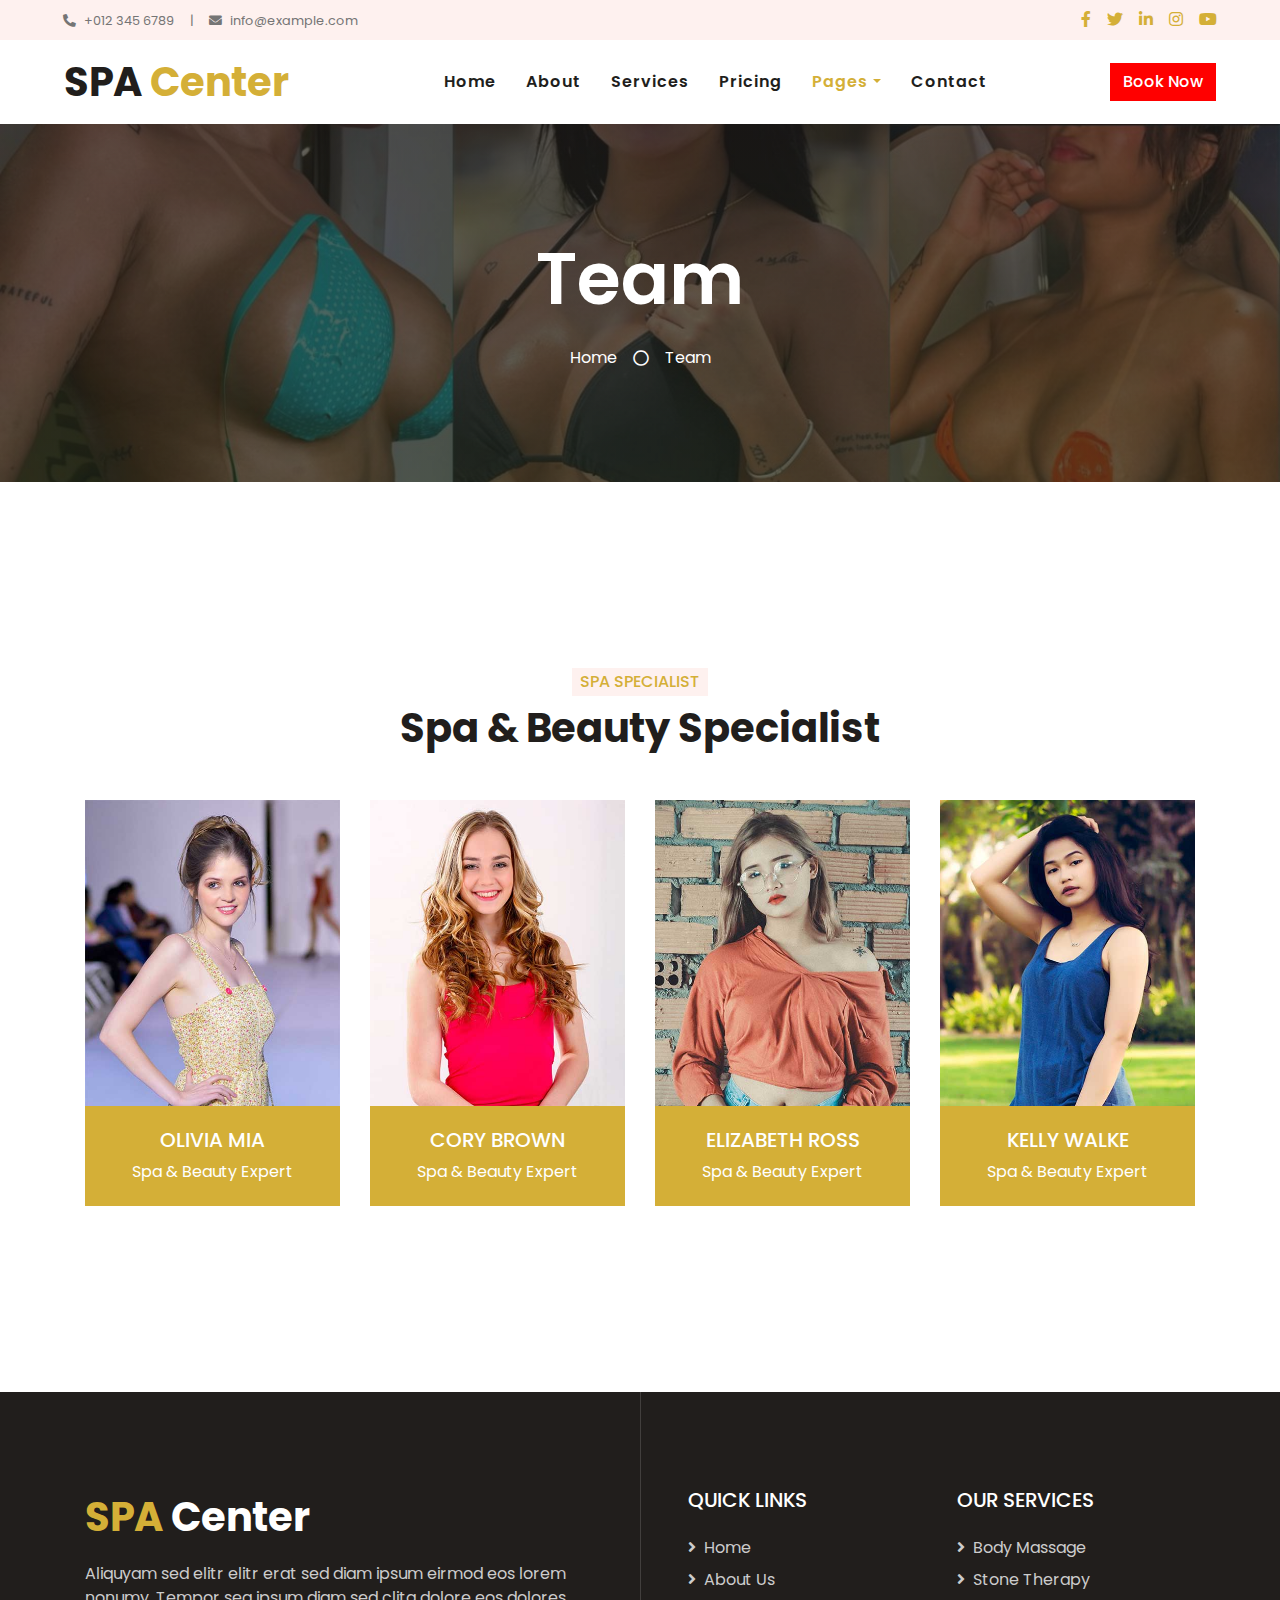
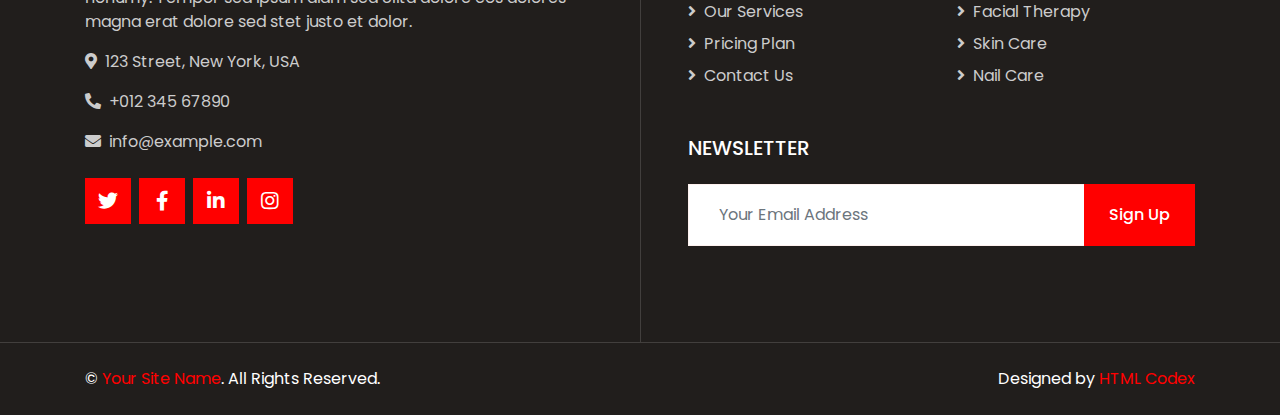
<file: team.html>
<!DOCTYPE html>
<html lang="en">

<head>
    <meta charset="utf-8">
    <title>SPA Center - Beauty & Spa HTML Template</title>
    <meta content="width=device-width, initial-scale=1.0" name="viewport">
    <meta content="Free HTML Templates" name="keywords">
    <meta content="Free HTML Templates" name="description">

    <!-- Favicon -->
    <link href="img/favicon.ico" rel="icon">

    <!-- Google Web Fonts -->
    <link rel="preconnect" href="https://fonts.gstatic.com">
    <link href="https://fonts.googleapis.com/css2?family=Poppins:wght@400;500;600;700&display=swap" rel="stylesheet">

    <!-- Font Awesome -->
    <link href="https://cdnjs.cloudflare.com/ajax/libs/font-awesome/5.10.0/css/all.min.css" rel="stylesheet">

    <!-- Libraries Stylesheet -->
    <link href="lib/animate/animate.min.css" rel="stylesheet">
    <link href="lib/owlcarousel/assets/owl.carousel.min.css" rel="stylesheet">
    <link href="lib/tempusdominus/css/tempusdominus-bootstrap-4.min.css" rel="stylesheet" />

    <!-- Customized Bootstrap Stylesheet -->
    <link href="css/style.css" rel="stylesheet">
</head>

<body>
    <!-- Topbar Start -->
    <div class="container-fluid bg-light d-none d-lg-block">
        <div class="row py-2 px-lg-5">
            <div class="col-lg-6 text-left mb-2 mb-lg-0">
                <div class="d-inline-flex align-items-center">
                    <small><i class="fa fa-phone-alt mr-2"></i>+012 345 6789</small>
                    <small class="px-3">|</small>
                    <small><i class="fa fa-envelope mr-2"></i>info@example.com</small>
                </div>
            </div>
            <div class="col-lg-6 text-right">
                <div class="d-inline-flex align-items-center">
                    <a class="text-primary px-2" href="">
                        <i class="fab fa-facebook-f"></i>
                    </a>
                    <a class="text-primary px-2" href="">
                        <i class="fab fa-twitter"></i>
                    </a>
                    <a class="text-primary px-2" href="">
                        <i class="fab fa-linkedin-in"></i>
                    </a>
                    <a class="text-primary px-2" href="">
                        <i class="fab fa-instagram"></i>
                    </a>
                    <a class="text-primary pl-2" href="">
                        <i class="fab fa-youtube"></i>
                    </a>
                </div>
            </div>
        </div>
    </div>
    <!-- Topbar End -->


    <!-- Navbar Start -->
    <div class="container-fluid p-0">
        <nav class="navbar navbar-expand-lg bg-white navbar-light py-3 py-lg-0 px-lg-5">
            <a href="index.html" class="navbar-brand ml-lg-3">
                <h1 class="m-0 text-primary"><span class="text-dark">SPA</span> Center</h1>
            </a>
            <button type="button" class="navbar-toggler" data-toggle="collapse" data-target="#navbarCollapse">
                <span class="navbar-toggler-icon"></span>
            </button>
            <div class="collapse navbar-collapse justify-content-between px-lg-3" id="navbarCollapse">
                <div class="navbar-nav m-auto py-0">
                    <a href="index.html" class="nav-item nav-link">Home</a>
                    <a href="about.html" class="nav-item nav-link">About</a>
                    <a href="service.html" class="nav-item nav-link">Services</a>
                    <a href="price.html" class="nav-item nav-link">Pricing</a>
                    <div class="nav-item dropdown">
                        <a href="#" class="nav-link dropdown-toggle active" data-toggle="dropdown">Pages</a>
                        <div class="dropdown-menu rounded-0 m-0">
                            <a href="appointment.html" class="dropdown-item">Appointment</a>
                            <a href="opening.html" class="dropdown-item">Open Hours</a>
                            <a href="team.html" class="dropdown-item active">Our Team</a>
                            <a href="testimonial.html" class="dropdown-item">Testimonial</a>
                        </div>
                    </div>
                    <a href="contact.html" class="nav-item nav-link">Contact</a>
                </div>
                <a href="" class="btn btn-primary d-none d-lg-block">Book Now</a>
            </div>
        </nav>
    </div>
    <!-- Navbar End -->


    <!-- Header Start -->
    <div class="jumbotron jumbotron-fluid bg-jumbotron" style="margin-bottom: 90px;">
        <div class="container text-center py-5">
            <h3 class="text-white display-3 mb-4">Team</h3>
            <div class="d-inline-flex align-items-center text-white">
                <p class="m-0"><a class="text-white" href="">Home</a></p>
                <i class="far fa-circle px-3"></i>
                <p class="m-0">Team</p>
            </div>
        </div>
    </div>
    <!-- Header End -->


    <!-- Team Start -->
    <div class="container-fluid py-5">
        <div class="container pt-5">
            <div class="row justify-content-center text-center">
                <div class="col-lg-6">
                    <h6 class="d-inline-block bg-light text-primary text-uppercase py-1 px-2">Spa Specialist</h6>
                    <h1 class="mb-5">Spa & Beauty Specialist</h1>
                </div>
            </div>
            <div class="row">
                <div class="col-lg-3 col-md-6">
                    <div class="team position-relative overflow-hidden mb-5">
                        <img class="img-fluid" src="img/team-1.jpg" alt="">
                        <div class="position-relative text-center">
                            <div class="team-text bg-primary text-white">
                                <h5 class="text-white text-uppercase">Olivia Mia</h5>
                                <p class="m-0">Spa & Beauty Expert</p>
                            </div>
                            <div class="team-social bg-dark text-center">
                                <a class="btn btn-outline-primary btn-square mr-2" href="#"><i class="fab fa-twitter"></i></a>
                                <a class="btn btn-outline-primary btn-square mr-2" href="#"><i class="fab fa-facebook-f"></i></a>
                                <a class="btn btn-outline-primary btn-square mr-2" href="#"><i class="fab fa-linkedin-in"></i></a>
                                <a class="btn btn-outline-primary btn-square" href="#"><i class="fab fa-instagram"></i></a>
                            </div>
                        </div>
                    </div>
                </div>
                <div class="col-lg-3 col-md-6">
                    <div class="team position-relative overflow-hidden mb-5">
                        <img class="img-fluid" src="img/team-2.jpg" alt="">
                        <div class="position-relative text-center">
                            <div class="team-text bg-primary text-white">
                                <h5 class="text-white text-uppercase">Cory Brown</h5>
                                <p class="m-0">Spa & Beauty Expert</p>
                            </div>
                            <div class="team-social bg-dark text-center">
                                <a class="btn btn-outline-primary btn-square mr-2" href="#"><i class="fab fa-twitter"></i></a>
                                <a class="btn btn-outline-primary btn-square mr-2" href="#"><i class="fab fa-facebook-f"></i></a>
                                <a class="btn btn-outline-primary btn-square mr-2" href="#"><i class="fab fa-linkedin-in"></i></a>
                                <a class="btn btn-outline-primary btn-square" href="#"><i class="fab fa-instagram"></i></a>
                            </div>
                        </div>
                    </div>
                </div>
                <div class="col-lg-3 col-md-6">
                    <div class="team position-relative overflow-hidden mb-5">
                        <img class="img-fluid" src="img/team-3.jpg" alt="">
                        <div class="position-relative text-center">
                            <div class="team-text bg-primary text-white">
                                <h5 class="text-white text-uppercase">Elizabeth Ross</h5>
                                <p class="m-0">Spa & Beauty Expert</p>
                            </div>
                            <div class="team-social bg-dark text-center">
                                <a class="btn btn-outline-primary btn-square mr-2" href="#"><i class="fab fa-twitter"></i></a>
                                <a class="btn btn-outline-primary btn-square mr-2" href="#"><i class="fab fa-facebook-f"></i></a>
                                <a class="btn btn-outline-primary btn-square mr-2" href="#"><i class="fab fa-linkedin-in"></i></a>
                                <a class="btn btn-outline-primary btn-square" href="#"><i class="fab fa-instagram"></i></a>
                            </div>
                        </div>
                    </div>
                </div>
                <div class="col-lg-3 col-md-6">
                    <div class="team position-relative overflow-hidden mb-5">
                        <img class="img-fluid" src="img/team-4.jpg" alt="">
                        <div class="position-relative text-center">
                            <div class="team-text bg-primary text-white">
                                <h5 class="text-white text-uppercase">Kelly Walke</h5>
                                <p class="m-0">Spa & Beauty Expert</p>
                            </div>
                            <div class="team-social bg-dark text-center">
                                <a class="btn btn-outline-primary btn-square mr-2" href="#"><i class="fab fa-twitter"></i></a>
                                <a class="btn btn-outline-primary btn-square mr-2" href="#"><i class="fab fa-facebook-f"></i></a>
                                <a class="btn btn-outline-primary btn-square mr-2" href="#"><i class="fab fa-linkedin-in"></i></a>
                                <a class="btn btn-outline-primary btn-square" href="#"><i class="fab fa-instagram"></i></a>
                            </div>
                        </div>
                    </div>
                </div>
            </div>
        </div>
    </div>
    <!-- Team End -->


    <!-- Footer Start -->
    <div class="footer container-fluid position-relative bg-dark py-5" style="margin-top: 90px;">
        <div class="container pt-5">
            <div class="row">
                <div class="col-lg-6 pr-lg-5 mb-5">
                    <a href="index.html" class="navbar-brand">
                        <h1 class="mb-3 text-white"><span class="text-primary">SPA</span> Center</h1>
                    </a>
                    <p>Aliquyam sed elitr elitr erat sed diam ipsum eirmod eos lorem nonumy. Tempor sea ipsum diam  sed clita dolore eos dolores magna erat dolore sed stet justo et dolor.</p>
                    <p><i class="fa fa-map-marker-alt mr-2"></i>123 Street, New York, USA</p>
                    <p><i class="fa fa-phone-alt mr-2"></i>+012 345 67890</p>
                    <p><i class="fa fa-envelope mr-2"></i>info@example.com</p>
                    <div class="d-flex justify-content-start mt-4">
                        <a class="btn btn-lg btn-primary btn-lg-square mr-2" href="#"><i class="fab fa-twitter"></i></a>
                        <a class="btn btn-lg btn-primary btn-lg-square mr-2" href="#"><i class="fab fa-facebook-f"></i></a>
                        <a class="btn btn-lg btn-primary btn-lg-square mr-2" href="#"><i class="fab fa-linkedin-in"></i></a>
                        <a class="btn btn-lg btn-primary btn-lg-square" href="#"><i class="fab fa-instagram"></i></a>
                    </div>
                </div>
                <div class="col-lg-6 pl-lg-5">
                    <div class="row">
                        <div class="col-sm-6 mb-5">
                            <h5 class="text-white text-uppercase mb-4">Quick Links</h5>
                            <div class="d-flex flex-column justify-content-start">
                                <a class="text-white-50 mb-2" href="#"><i class="fa fa-angle-right mr-2"></i>Home</a>
                                <a class="text-white-50 mb-2" href="#"><i class="fa fa-angle-right mr-2"></i>About Us</a>
                                <a class="text-white-50 mb-2" href="#"><i class="fa fa-angle-right mr-2"></i>Our Services</a>
                                <a class="text-white-50 mb-2" href="#"><i class="fa fa-angle-right mr-2"></i>Pricing Plan</a>
                                <a class="text-white-50" href="#"><i class="fa fa-angle-right mr-2"></i>Contact Us</a>
                            </div>
                        </div>
                        <div class="col-sm-6 mb-5">
                            <h5 class="text-white text-uppercase mb-4">Our Services</h5>
                            <div class="d-flex flex-column justify-content-start">
                                <a class="text-white-50 mb-2" href="#"><i class="fa fa-angle-right mr-2"></i>Body Massage</a>
                                <a class="text-white-50 mb-2" href="#"><i class="fa fa-angle-right mr-2"></i>Stone Therapy</a>
                                <a class="text-white-50 mb-2" href="#"><i class="fa fa-angle-right mr-2"></i>Facial Therapy</a>
                                <a class="text-white-50 mb-2" href="#"><i class="fa fa-angle-right mr-2"></i>Skin Care</a>
                                <a class="text-white-50" href="#"><i class="fa fa-angle-right mr-2"></i>Nail Care</a>
                            </div>
                        </div>
                        <div class="col-sm-12 mb-5">
                            <h5 class="text-white text-uppercase mb-4">Newsletter</h5>
                            <div class="w-100">
                                <div class="input-group">
                                    <input type="text" class="form-control border-light" style="padding: 30px;" placeholder="Your Email Address">
                                    <div class="input-group-append">
                                        <button class="btn btn-primary px-4">Sign Up</button>
                                    </div>
                                </div>
                            </div>
                        </div>
                    </div>
                </div>
            </div>
        </div>
    </div>
    <div class="container-fluid bg-dark text-light border-top py-4" style="border-color: rgba(256, 256, 256, .15) !important;">
        <div class="container">
            <div class="row">
                <div class="col-md-6 text-center text-md-left mb-3 mb-md-0">
                    <p class="m-0 text-white">&copy; <a href="#">Your Site Name</a>. All Rights Reserved.</p>
                </div>
                <div class="col-md-6 text-center text-md-right">
                    <p class="m-0 text-white">Designed by <a href="https://htmlcodex.com">HTML Codex</a></p>
                </div>
            </div>
        </div>
    </div>
    <!-- Footer End -->


    <!-- Back to Top -->
    <a href="#" class="btn btn-lg btn-primary back-to-top"><i class="fa fa-angle-double-up"></i></a>


    <!-- JavaScript Libraries -->
    <script src="https://code.jquery.com/jquery-3.4.1.min.js"></script>
    <script src="https://stackpath.bootstrapcdn.com/bootstrap/4.4.1/js/bootstrap.bundle.min.js"></script>
    <script src="lib/easing/easing.min.js"></script>
    <script src="lib/waypoints/waypoints.min.js"></script>
    <script src="lib/counterup/counterup.min.js"></script>
    <script src="lib/owlcarousel/owl.carousel.min.js"></script>
    <script src="lib/tempusdominus/js/moment.min.js"></script>
    <script src="lib/tempusdominus/js/moment-timezone.min.js"></script>
    <script src="lib/tempusdominus/js/tempusdominus-bootstrap-4.min.js"></script>

    <!-- Contact Javascript File -->
    <script src="mail/jqBootstrapValidation.min.js"></script>
    <script src="mail/contact.js"></script>

    <!-- Template Javascript -->
    <script src="js/main.js"></script>
</body>

</html>
</file>
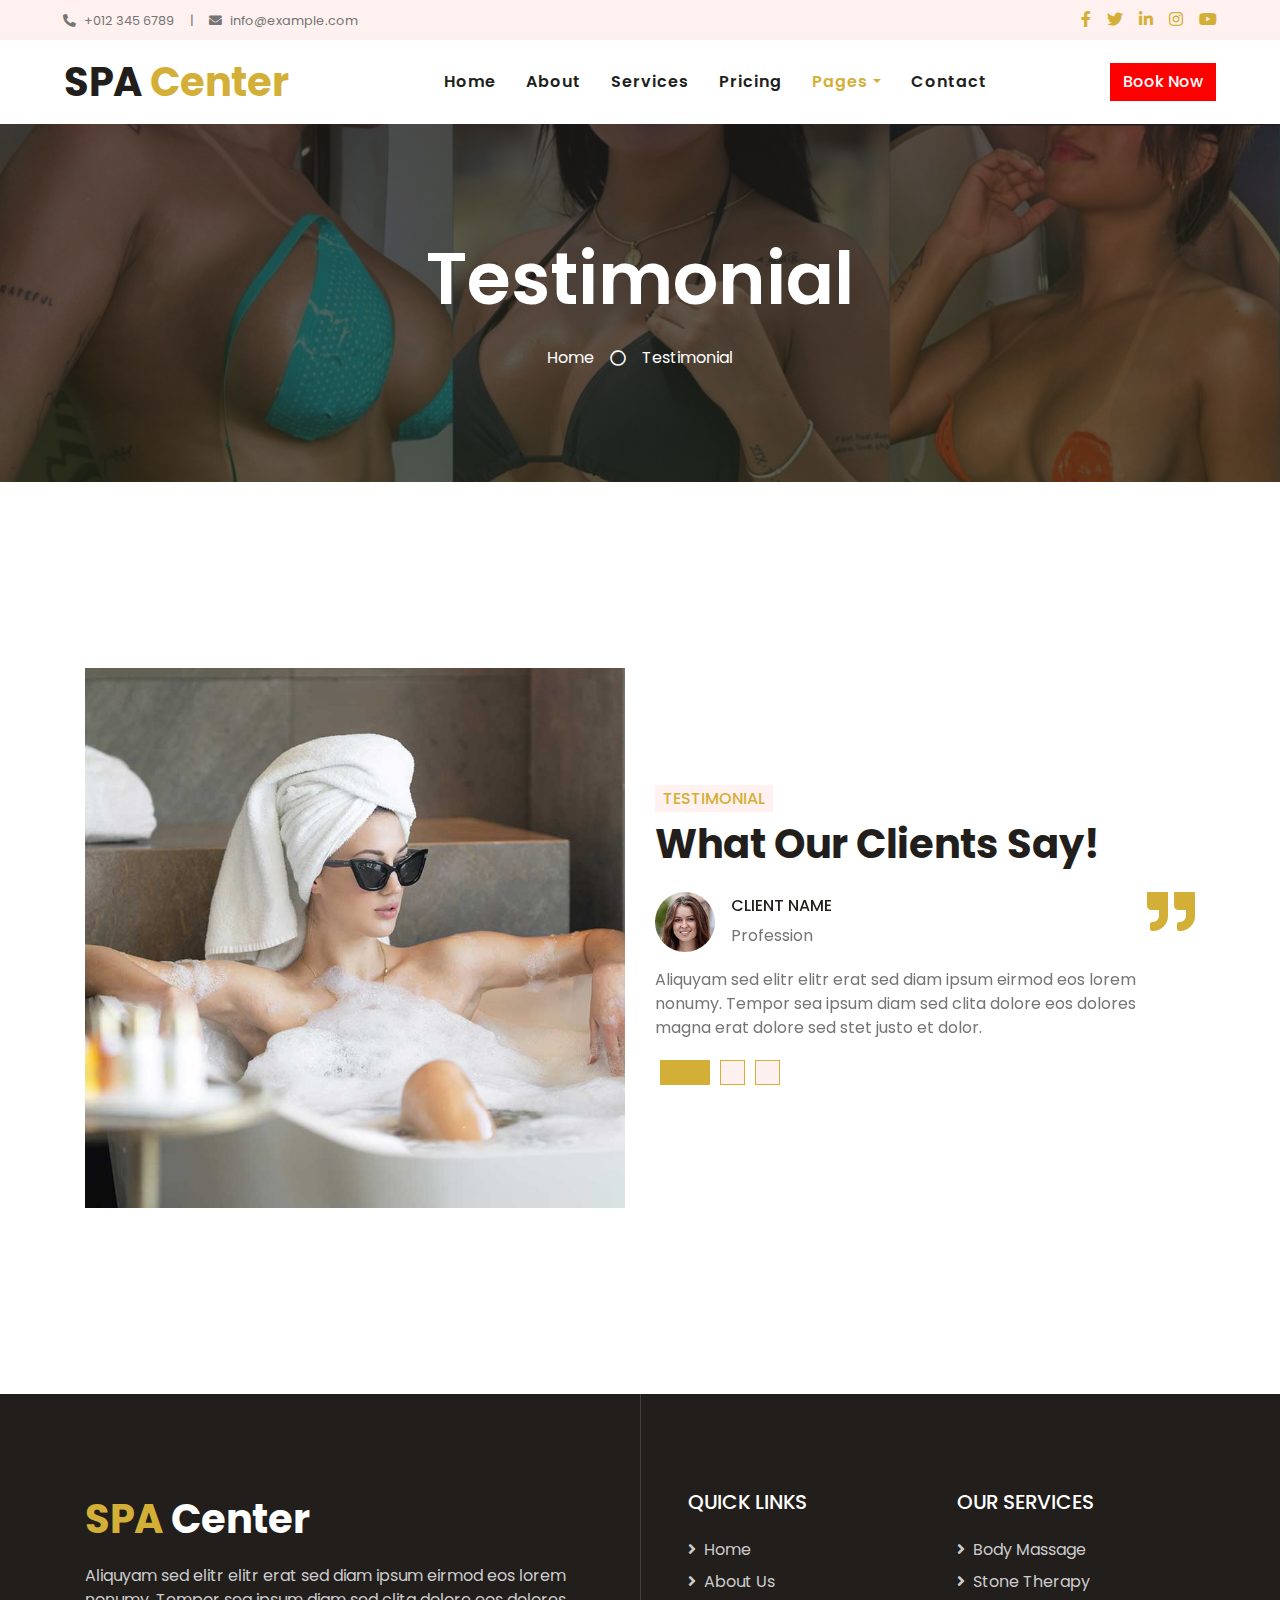
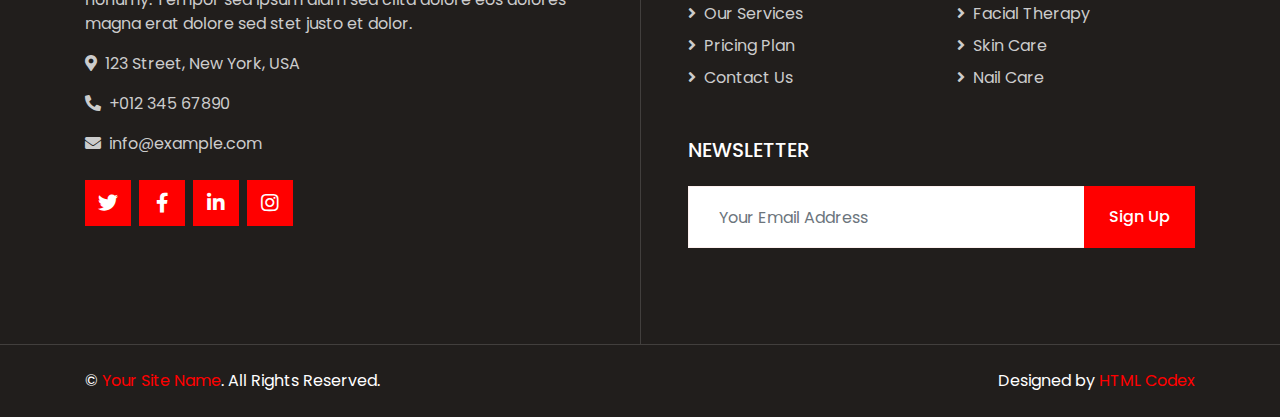
<file: testimonial.html>
<!DOCTYPE html>
<html lang="en">

<head>
    <meta charset="utf-8">
    <title>SPA Center - Beauty & Spa HTML Template</title>
    <meta content="width=device-width, initial-scale=1.0" name="viewport">
    <meta content="Free HTML Templates" name="keywords">
    <meta content="Free HTML Templates" name="description">

    <!-- Favicon -->
    <link href="img/favicon.ico" rel="icon">

    <!-- Google Web Fonts -->
    <link rel="preconnect" href="https://fonts.gstatic.com">
    <link href="https://fonts.googleapis.com/css2?family=Poppins:wght@400;500;600;700&display=swap" rel="stylesheet">

    <!-- Font Awesome -->
    <link href="https://cdnjs.cloudflare.com/ajax/libs/font-awesome/5.10.0/css/all.min.css" rel="stylesheet">

    <!-- Libraries Stylesheet -->
    <link href="lib/animate/animate.min.css" rel="stylesheet">
    <link href="lib/owlcarousel/assets/owl.carousel.min.css" rel="stylesheet">
    <link href="lib/tempusdominus/css/tempusdominus-bootstrap-4.min.css" rel="stylesheet" />

    <!-- Customized Bootstrap Stylesheet -->
    <link href="css/style.css" rel="stylesheet">
</head>

<body>
    <!-- Topbar Start -->
    <div class="container-fluid bg-light d-none d-lg-block">
        <div class="row py-2 px-lg-5">
            <div class="col-lg-6 text-left mb-2 mb-lg-0">
                <div class="d-inline-flex align-items-center">
                    <small><i class="fa fa-phone-alt mr-2"></i>+012 345 6789</small>
                    <small class="px-3">|</small>
                    <small><i class="fa fa-envelope mr-2"></i>info@example.com</small>
                </div>
            </div>
            <div class="col-lg-6 text-right">
                <div class="d-inline-flex align-items-center">
                    <a class="text-primary px-2" href="">
                        <i class="fab fa-facebook-f"></i>
                    </a>
                    <a class="text-primary px-2" href="">
                        <i class="fab fa-twitter"></i>
                    </a>
                    <a class="text-primary px-2" href="">
                        <i class="fab fa-linkedin-in"></i>
                    </a>
                    <a class="text-primary px-2" href="">
                        <i class="fab fa-instagram"></i>
                    </a>
                    <a class="text-primary pl-2" href="">
                        <i class="fab fa-youtube"></i>
                    </a>
                </div>
            </div>
        </div>
    </div>
    <!-- Topbar End -->


    <!-- Navbar Start -->
    <div class="container-fluid p-0">
        <nav class="navbar navbar-expand-lg bg-white navbar-light py-3 py-lg-0 px-lg-5">
            <a href="index.html" class="navbar-brand ml-lg-3">
                <h1 class="m-0 text-primary"><span class="text-dark">SPA</span> Center</h1>
            </a>
            <button type="button" class="navbar-toggler" data-toggle="collapse" data-target="#navbarCollapse">
                <span class="navbar-toggler-icon"></span>
            </button>
            <div class="collapse navbar-collapse justify-content-between px-lg-3" id="navbarCollapse">
                <div class="navbar-nav m-auto py-0">
                    <a href="index.html" class="nav-item nav-link">Home</a>
                    <a href="about.html" class="nav-item nav-link">About</a>
                    <a href="service.html" class="nav-item nav-link">Services</a>
                    <a href="price.html" class="nav-item nav-link">Pricing</a>
                    <div class="nav-item dropdown">
                        <a href="#" class="nav-link dropdown-toggle active" data-toggle="dropdown">Pages</a>
                        <div class="dropdown-menu rounded-0 m-0">
                            <a href="appointment.html" class="dropdown-item">Appointment</a>
                            <a href="opening.html" class="dropdown-item">Open Hours</a>
                            <a href="team.html" class="dropdown-item">Our Team</a>
                            <a href="testimonial.html" class="dropdown-item active">Testimonial</a>
                        </div>
                    </div>
                    <a href="contact.html" class="nav-item nav-link">Contact</a>
                </div>
                <a href="" class="btn btn-primary d-none d-lg-block">Book Now</a>
            </div>
        </nav>
    </div>
    <!-- Navbar End -->


    <!-- Header Start -->
    <div class="jumbotron jumbotron-fluid bg-jumbotron" style="margin-bottom: 90px;">
        <div class="container text-center py-5">
            <h3 class="text-white display-3 mb-4">Testimonial</h3>
            <div class="d-inline-flex align-items-center text-white">
                <p class="m-0"><a class="text-white" href="">Home</a></p>
                <i class="far fa-circle px-3"></i>
                <p class="m-0">Testimonial</p>
            </div>
        </div>
    </div>
    <!-- Header End -->


    <!-- Testimonial Start -->
    <div class="container-fluid py-5">
        <div class="container py-5">
            <div class="row align-items-center">
                <div class="col-lg-6 pb-5 pb-lg-0">
                    <img class="img-fluid w-100" src="img/testimonial.jpg" alt="">
                </div>
                <div class="col-lg-6">
                    <h6 class="d-inline-block text-primary text-uppercase bg-light py-1 px-2">Testimonial</h6>
                    <h1 class="mb-4">What Our Clients Say!</h1>
                    <div class="owl-carousel testimonial-carousel">
                        <div class="position-relative">
                            <i class="fa fa-3x fa-quote-right text-primary position-absolute" style="top: -6px; right: 0;"></i>
                            <div class="d-flex align-items-center mb-3">
                                <img class="img-fluid rounded-circle" src="img/testimonial-1.jpg" style="width: 60px; height: 60px;" alt="">
                                <div class="ml-3">
                                    <h6 class="text-uppercase">Client Name</h6>
                                    <span>Profession</span>
                                </div>
                            </div>
                            <p class="m-0">Aliquyam sed elitr elitr erat sed diam ipsum eirmod eos lorem nonumy. Tempor sea ipsum diam  sed clita dolore eos dolores magna erat dolore sed stet justo et dolor.</p>
                        </div>
                        <div class="position-relative">
                            <i class="fa fa-3x fa-quote-right text-primary position-absolute" style="top: -6px; right: 0;"></i>
                            <div class="d-flex align-items-center mb-3">
                                <img class="img-fluid rounded-circle" src="img/testimonial-2.jpg" style="width: 60px; height: 60px;" alt="">
                                <div class="ml-3">
                                    <h6 class="text-uppercase">Client Name</h6>
                                    <span>Profession</span>
                                </div>
                            </div>
                            <p class="m-0">Aliquyam sed elitr elitr erat sed diam ipsum eirmod eos lorem nonumy. Tempor sea ipsum diam  sed clita dolore eos dolores magna erat dolore sed stet justo et dolor.</p>
                        </div>
                        <div class="position-relative">
                            <i class="fa fa-3x fa-quote-right text-primary position-absolute" style="top: -6px; right: 0;"></i>
                            <div class="d-flex align-items-center mb-3">
                                <img class="img-fluid rounded-circle" src="img/testimonial-3.jpg" style="width: 60px; height: 60px;" alt="">
                                <div class="ml-3">
                                    <h6 class="text-uppercase">Client Name</h6>
                                    <span>Profession</span>
                                </div>
                            </div>
                            <p class="m-0">Aliquyam sed elitr elitr erat sed diam ipsum eirmod eos lorem nonumy. Tempor sea ipsum diam  sed clita dolore eos dolores magna erat dolore sed stet justo et dolor.</p>
                        </div>
                    </div>
                </div>
            </div>
        </div>
    </div>
    <!-- Testimonial End -->


    <!-- Footer Start -->
    <div class="footer container-fluid position-relative bg-dark py-5" style="margin-top: 90px;">
        <div class="container pt-5">
            <div class="row">
                <div class="col-lg-6 pr-lg-5 mb-5">
                    <a href="index.html" class="navbar-brand">
                        <h1 class="mb-3 text-white"><span class="text-primary">SPA</span> Center</h1>
                    </a>
                    <p>Aliquyam sed elitr elitr erat sed diam ipsum eirmod eos lorem nonumy. Tempor sea ipsum diam  sed clita dolore eos dolores magna erat dolore sed stet justo et dolor.</p>
                    <p><i class="fa fa-map-marker-alt mr-2"></i>123 Street, New York, USA</p>
                    <p><i class="fa fa-phone-alt mr-2"></i>+012 345 67890</p>
                    <p><i class="fa fa-envelope mr-2"></i>info@example.com</p>
                    <div class="d-flex justify-content-start mt-4">
                        <a class="btn btn-lg btn-primary btn-lg-square mr-2" href="#"><i class="fab fa-twitter"></i></a>
                        <a class="btn btn-lg btn-primary btn-lg-square mr-2" href="#"><i class="fab fa-facebook-f"></i></a>
                        <a class="btn btn-lg btn-primary btn-lg-square mr-2" href="#"><i class="fab fa-linkedin-in"></i></a>
                        <a class="btn btn-lg btn-primary btn-lg-square" href="#"><i class="fab fa-instagram"></i></a>
                    </div>
                </div>
                <div class="col-lg-6 pl-lg-5">
                    <div class="row">
                        <div class="col-sm-6 mb-5">
                            <h5 class="text-white text-uppercase mb-4">Quick Links</h5>
                            <div class="d-flex flex-column justify-content-start">
                                <a class="text-white-50 mb-2" href="#"><i class="fa fa-angle-right mr-2"></i>Home</a>
                                <a class="text-white-50 mb-2" href="#"><i class="fa fa-angle-right mr-2"></i>About Us</a>
                                <a class="text-white-50 mb-2" href="#"><i class="fa fa-angle-right mr-2"></i>Our Services</a>
                                <a class="text-white-50 mb-2" href="#"><i class="fa fa-angle-right mr-2"></i>Pricing Plan</a>
                                <a class="text-white-50" href="#"><i class="fa fa-angle-right mr-2"></i>Contact Us</a>
                            </div>
                        </div>
                        <div class="col-sm-6 mb-5">
                            <h5 class="text-white text-uppercase mb-4">Our Services</h5>
                            <div class="d-flex flex-column justify-content-start">
                                <a class="text-white-50 mb-2" href="#"><i class="fa fa-angle-right mr-2"></i>Body Massage</a>
                                <a class="text-white-50 mb-2" href="#"><i class="fa fa-angle-right mr-2"></i>Stone Therapy</a>
                                <a class="text-white-50 mb-2" href="#"><i class="fa fa-angle-right mr-2"></i>Facial Therapy</a>
                                <a class="text-white-50 mb-2" href="#"><i class="fa fa-angle-right mr-2"></i>Skin Care</a>
                                <a class="text-white-50" href="#"><i class="fa fa-angle-right mr-2"></i>Nail Care</a>
                            </div>
                        </div>
                        <div class="col-sm-12 mb-5">
                            <h5 class="text-white text-uppercase mb-4">Newsletter</h5>
                            <div class="w-100">
                                <div class="input-group">
                                    <input type="text" class="form-control border-light" style="padding: 30px;" placeholder="Your Email Address">
                                    <div class="input-group-append">
                                        <button class="btn btn-primary px-4">Sign Up</button>
                                    </div>
                                </div>
                            </div>
                        </div>
                    </div>
                </div>
            </div>
        </div>
    </div>
    <div class="container-fluid bg-dark text-light border-top py-4" style="border-color: rgba(256, 256, 256, .15) !important;">
        <div class="container">
            <div class="row">
                <div class="col-md-6 text-center text-md-left mb-3 mb-md-0">
                    <p class="m-0 text-white">&copy; <a href="#">Your Site Name</a>. All Rights Reserved.</p>
                </div>
                <div class="col-md-6 text-center text-md-right">
                    <p class="m-0 text-white">Designed by <a href="https://htmlcodex.com">HTML Codex</a></p>
                </div>
            </div>
        </div>
    </div>
    <!-- Footer End -->


    <!-- Back to Top -->
    <a href="#" class="btn btn-lg btn-primary back-to-top"><i class="fa fa-angle-double-up"></i></a>


    <!-- JavaScript Libraries -->
    <script src="https://code.jquery.com/jquery-3.4.1.min.js"></script>
    <script src="https://stackpath.bootstrapcdn.com/bootstrap/4.4.1/js/bootstrap.bundle.min.js"></script>
    <script src="lib/easing/easing.min.js"></script>
    <script src="lib/waypoints/waypoints.min.js"></script>
    <script src="lib/counterup/counterup.min.js"></script>
    <script src="lib/owlcarousel/owl.carousel.min.js"></script>
    <script src="lib/tempusdominus/js/moment.min.js"></script>
    <script src="lib/tempusdominus/js/moment-timezone.min.js"></script>
    <script src="lib/tempusdominus/js/tempusdominus-bootstrap-4.min.js"></script>

    <!-- Contact Javascript File -->
    <script src="mail/jqBootstrapValidation.min.js"></script>
    <script src="mail/contact.js"></script>

    <!-- Template Javascript -->
    <script src="js/main.js"></script>
</body>

</html>
</file>
<file: css/style.css>
/******* Bootstrap Theming ********/
/*!
 * Bootstrap v4.5.3 (https://getbootstrap.com/)
 * Copyright 2011-2020 The Bootstrap Authors
 * Copyright 2011-2020 Twitter, Inc.
 * Licensed under MIT (https://github.com/twbs/bootstrap/blob/main/LICENSE)
 */
:root {
  --blue: #007bff;
  --indigo: #6610f2;
  --purple: #6f42c1;
  --pink: #e83e8c;
  --red: #dc3545;
  --orange: #fd7e14;
  --yellow: #ffc107;
  --green: #28a745;
  --teal: #20c997;
  --cyan: #17a2b8;
  --white: #fff;
  --gray: #6c757d;
  --gray-dark: #343a40;
  --primary: #D4AF37;
  --secondary: #6EBBF6;
  --success: #28a745;
  --info: #17a2b8;
  --warning: #ffc107;
  --danger: #dc3545;
  --light: #FEF1EF;
  --dark: #211E1C;
  --breakpoint-xs: 0;
  --breakpoint-sm: 576px;
  --breakpoint-md: 768px;
  --breakpoint-lg: 992px;
  --breakpoint-xl: 1200px;
  --font-family-sans-serif: "Poppins", sans-serif;
  --font-family-monospace: SFMono-Regular, Menlo, Monaco, Consolas, "Liberation Mono", "Courier New", monospace;
}

*,
*::before,
*::after {
  box-sizing: border-box;
}





html {
  font-family: sans-serif;
  line-height: 1.15;
  -webkit-text-size-adjust: 100%;
  -webkit-tap-highlight-color: rgba(0, 0, 0, 0);
}

article, aside, figcaption, figure, footer, header, hgroup, main, nav, section {
  display: block;
}

body {
  margin: 0;
  font-family: "Poppins", sans-serif;
  font-size: 1rem;
  font-weight: 400;
  line-height: 1.5;
  color: #757575;
  text-align: left;
  background-color: #fff;
}

[tabindex="-1"]:focus:not(:focus-visible) {
  outline: 0 !important;
}

hr {
  box-sizing: content-box;
  height: 0;
  overflow: visible;
}

h1, h2, h3, h4, h5, h6 {
  margin-top: 0;
  margin-bottom: 0.5rem;
}

p {
  margin-top: 0;
  margin-bottom: 1rem;
}

abbr[title],
abbr[data-original-title] {
  text-decoration: underline;
  text-decoration: underline dotted;
  cursor: help;
  border-bottom: 0;
  text-decoration-skip-ink: none;
}

address {
  margin-bottom: 1rem;
  font-style: normal;
  line-height: inherit;
}

ol,
ul,
dl {
  margin-top: 0;
  margin-bottom: 1rem;
}

ol ol,
ul ul,
ol ul,
ul ol {
  margin-bottom: 0;
}

dt {
  font-weight: 700;
}

dd {
  margin-bottom: .5rem;
  margin-left: 0;
}

blockquote {
  margin: 0 0 1rem;
}

b,
strong {
  font-weight: bolder;
}

small {
  font-size: 80%;
}

sub,
sup {
  position: relative;
  font-size: 75%;
  line-height: 0;
  vertical-align: baseline;
}

sub {
  bottom: -.25em;
}

sup {
  top: -.5em;
}

a {
  color: red;
  text-decoration: none;
  background-color: transparent;
}

a:hover {
  color: #f56649;
  text-decoration: underline;
}

a:not([href]):not([class]) {
  color: inherit;
  text-decoration: none;
}

a:not([href]):not([class]):hover {
  color: inherit;
  text-decoration: none;
}

pre,
code,
kbd,
samp {
  font-family: SFMono-Regular, Menlo, Monaco, Consolas, "Liberation Mono", "Courier New", monospace;
  font-size: 1em;
}

pre {
  margin-top: 0;
  margin-bottom: 1rem;
  overflow: auto;
  -ms-overflow-style: scrollbar;
}

figure {
  margin: 0 0 1rem;
}

img {
  vertical-align: middle;
  border-style: none;
}

svg {
  overflow: hidden;
  vertical-align: middle;
}

table {
  border-collapse: collapse;
}

caption {
  padding-top: 0.75rem;
  padding-bottom: 0.75rem;
  color: #6c757d;
  text-align: left;
  caption-side: bottom;
}

th {
  text-align: inherit;
  text-align: -webkit-match-parent;
}

label {
  display: inline-block;
  margin-bottom: 0.5rem;
}

button {
  border-radius: 0;
}

button:focus {
  outline: 1px dotted;
  outline: 5px auto -webkit-focus-ring-color;
}

input,
button,
select,
optgroup,
textarea {
  margin: 0;
  font-family: inherit;
  font-size: inherit;
  line-height: inherit;
}

button,
input {
  overflow: visible;
}

button,
select {
  text-transform: none;
}

[role="button"] {
  cursor: pointer;
}

select {
  word-wrap: normal;
}

button,
[type="button"],
[type="reset"],
[type="submit"] {
  -webkit-appearance: button;
}

button:not(:disabled),
[type="button"]:not(:disabled),
[type="reset"]:not(:disabled),
[type="submit"]:not(:disabled) {
  cursor: pointer;
}

button::-moz-focus-inner,
[type="button"]::-moz-focus-inner,
[type="reset"]::-moz-focus-inner,
[type="submit"]::-moz-focus-inner {
  padding: 0;
  border-style: none;
}

input[type="radio"],
input[type="checkbox"] {
  box-sizing: border-box;
  padding: 0;
}

textarea {
  overflow: auto;
  resize: vertical;
}

fieldset {
  min-width: 0;
  padding: 0;
  margin: 0;
  border: 0;
}

legend {
  display: block;
  width: 100%;
  max-width: 100%;
  padding: 0;
  margin-bottom: .5rem;
  font-size: 1.5rem;
  line-height: inherit;
  color: inherit;
  white-space: normal;
}

@media (max-width: 1200px) {
  legend {
    font-size: calc(1.275rem + 0.3vw) ;
  }
}

progress {
  vertical-align: baseline;
}

[type="number"]::-webkit-inner-spin-button,
[type="number"]::-webkit-outer-spin-button {
  height: auto;
}

[type="search"] {
  outline-offset: -2px;
  -webkit-appearance: none;
}

[type="search"]::-webkit-search-decoration {
  -webkit-appearance: none;
}

::-webkit-file-upload-button {
  font: inherit;
  -webkit-appearance: button;
}

output {
  display: inline-block;
}

summary {
  display: list-item;
  cursor: pointer;
}

template {
  display: none;
}

[hidden] {
  display: none !important;
}

h1, h2, h3, h4, h5, h6,
.h1, .h2, .h3, .h4, .h5, .h6 {
  margin-bottom: 0.5rem;
  font-weight: 500;
  line-height: 1.2;
  color: #211E1C;
}

h1, .h1 {
  font-size: 2.5rem;
}

@media (max-width: 1200px) {
  h1, .h1 {
    font-size: calc(1.375rem + 1.5vw) ;
  }
}

h2, .h2 {
  font-size: 2rem;
}

@media (max-width: 1200px) {
  h2, .h2 {
    font-size: calc(1.325rem + 0.9vw) ;
  }
}

h3, .h3 {
  font-size: 1.75rem;
}

@media (max-width: 1200px) {
  h3, .h3 {
    font-size: calc(1.3rem + 0.6vw) ;
  }
}

h4, .h4 {
  font-size: 1.5rem;
}

@media (max-width: 1200px) {
  h4, .h4 {
    font-size: calc(1.275rem + 0.3vw) ;
  }
}

h5, .h5 {
  font-size: 1.25rem;
}

h6, .h6 {
  font-size: 1rem;
}

.lead {
  font-size: 1.25rem;
  font-weight: 300;
}

.display-1 {
  font-size: 6rem;
  font-weight: 300;
  line-height: 1.2;
}

@media (max-width: 1200px) {
  .display-1 {
    font-size: calc(1.725rem + 5.7vw) ;
  }
}

.display-2 {
  font-size: 5.5rem;
  font-weight: 300;
  line-height: 1.2;
}

@media (max-width: 1200px) {
  .display-2 {
    font-size: calc(1.675rem + 5.1vw) ;
  }
}

.display-3 {
  font-size: 4.5rem;
  font-weight: 300;
  line-height: 1.2;
}

@media (max-width: 1200px) {
  .display-3 {
    font-size: calc(1.575rem + 3.9vw) ;
  }
}

.display-4 {
  font-size: 3.5rem;
  font-weight: 300;
  line-height: 1.2;
}

@media (max-width: 1200px) {
  .display-4 {
    font-size: calc(1.475rem + 2.7vw) ;
  }
}

hr {
  margin-top: 1rem;
  margin-bottom: 1rem;
  border: 0;
  border-top: 1px solid rgba(0, 0, 0, 0.1);
}

small,
.small {
  font-size: 80%;
  font-weight: 400;
}

mark,
.mark {
  padding: 0.2em;
  background-color: #fcf8e3;
}

.list-unstyled {
  padding-left: 0;
  list-style: none;
}

.list-inline {
  padding-left: 0;
  list-style: none;
}

.list-inline-item {
  display: inline-block;
}

.list-inline-item:not(:last-child) {
  margin-right: 0.5rem;
}

.initialism {
  font-size: 90%;
  text-transform: uppercase;
}

.blockquote {
  margin-bottom: 1rem;
  font-size: 1.25rem;
}

.blockquote-footer {
  display: block;
  font-size: 80%;
  color: #6c757d;
}

.blockquote-footer::before {
  content: "\2014\00A0";
}

.img-fluid {
  max-width: 100%;
  height: auto;
}

.img-thumbnail {
  padding: 0.25rem;
  background-color: #fff;
  border: 1px solid #dee2e6;
  max-width: 100%;
  height: auto;
}

.figure {
  display: inline-block;
}

.figure-img {
  margin-bottom: 0.5rem;
  line-height: 1;
}

.figure-caption {
  font-size: 90%;
  color: #6c757d;
}

code {
  font-size: 87.5%;
  color: #e83e8c;
  word-wrap: break-word;
}

a > code {
  color: inherit;
}

kbd {
  padding: 0.2rem 0.4rem;
  font-size: 87.5%;
  color: #fff;
  background-color: #212529;
}

kbd kbd {
  padding: 0;
  font-size: 100%;
  font-weight: 700;
}

pre {
  display: block;
  font-size: 87.5%;
  color: #212529;
}

pre code {
  font-size: inherit;
  color: inherit;
  word-break: normal;
}

.pre-scrollable {
  max-height: 340px;
  overflow-y: scroll;
}

.container,
.container-fluid,
.container-sm,
.container-md,
.container-lg,
.container-xl {
  width: 100%;
  padding-right: 15px;
  padding-left: 15px;
  margin-right: auto;
  margin-left: auto;
}

@media (min-width: 576px) {
  .container, .container-sm {
    max-width: 540px;
  }
}

@media (min-width: 768px) {
  .container, .container-sm, .container-md {
    max-width: 720px;
  }
}

@media (min-width: 992px) {
  .container, .container-sm, .container-md, .container-lg {
    max-width: 960px;
  }
}

@media (min-width: 1200px) {
  .container, .container-sm, .container-md, .container-lg, .container-xl {
    max-width: 1140px;
  }
}

.row {
  display: flex;
  flex-wrap: wrap;
  margin-right: -15px;
  margin-left: -15px;
}

.no-gutters {
  margin-right: 0;
  margin-left: 0;
}

.no-gutters > .col,
.no-gutters > [class*="col-"] {
  padding-right: 0;
  padding-left: 0;
}

.col-1, .col-2, .col-3, .col-4, .col-5, .col-6, .col-7, .col-8, .col-9, .col-10, .col-11, .col-12, .col,
.col-auto, .col-sm-1, .col-sm-2, .col-sm-3, .col-sm-4, .col-sm-5, .col-sm-6, .col-sm-7, .col-sm-8, .col-sm-9, .col-sm-10, .col-sm-11, .col-sm-12, .col-sm,
.col-sm-auto, .col-md-1, .col-md-2, .col-md-3, .col-md-4, .col-md-5, .col-md-6, .col-md-7, .col-md-8, .col-md-9, .col-md-10, .col-md-11, .col-md-12, .col-md,
.col-md-auto, .col-lg-1, .col-lg-2, .col-lg-3, .col-lg-4, .col-lg-5, .col-lg-6, .col-lg-7, .col-lg-8, .col-lg-9, .col-lg-10, .col-lg-11, .col-lg-12, .col-lg,
.col-lg-auto, .col-xl-1, .col-xl-2, .col-xl-3, .col-xl-4, .col-xl-5, .col-xl-6, .col-xl-7, .col-xl-8, .col-xl-9, .col-xl-10, .col-xl-11, .col-xl-12, .col-xl,
.col-xl-auto {
  position: relative;
  width: 100%;
  padding-right: 15px;
  padding-left: 15px;
}

.col {
  flex-basis: 0;
  flex-grow: 1;
  max-width: 100%;
}

.row-cols-1 > * {
  flex: 0 0 100%;
  max-width: 100%;
}

.row-cols-2 > * {
  flex: 0 0 50%;
  max-width: 50%;
}

.row-cols-3 > * {
  flex: 0 0 33.33333%;
  max-width: 33.33333%;
}

.row-cols-4 > * {
  flex: 0 0 25%;
  max-width: 25%;
}

.row-cols-5 > * {
  flex: 0 0 20%;
  max-width: 20%;
}

.row-cols-6 > * {
  flex: 0 0 16.66667%;
  max-width: 16.66667%;
}

.col-auto {
  flex: 0 0 auto;
  width: auto;
  max-width: 100%;
}

.col-1 {
  flex: 0 0 8.33333%;
  max-width: 8.33333%;
}

.col-2 {
  flex: 0 0 16.66667%;
  max-width: 16.66667%;
}

.col-3 {
  flex: 0 0 25%;
  max-width: 25%;
}

.col-4 {
  flex: 0 0 33.33333%;
  max-width: 33.33333%;
}

.col-5 {
  flex: 0 0 41.66667%;
  max-width: 41.66667%;
}

.col-6 {
  flex: 0 0 50%;
  max-width: 50%;
}

.col-7 {
  flex: 0 0 58.33333%;
  max-width: 58.33333%;
}

.col-8 {
  flex: 0 0 66.66667%;
  max-width: 66.66667%;
}

.col-9 {
  flex: 0 0 75%;
  max-width: 75%;
}

.col-10 {
  flex: 0 0 83.33333%;
  max-width: 83.33333%;
}

.col-11 {
  flex: 0 0 91.66667%;
  max-width: 91.66667%;
}

.col-12 {
  flex: 0 0 100%;
  max-width: 100%;
}

.order-first {
  order: -1;
}

.order-last {
  order: 13;
}

.order-0 {
  order: 0;
}

.order-1 {
  order: 1;
}

.order-2 {
  order: 2;
}

.order-3 {
  order: 3;
}

.order-4 {
  order: 4;
}

.order-5 {
  order: 5;
}

.order-6 {
  order: 6;
}

.order-7 {
  order: 7;
}

.order-8 {
  order: 8;
}

.order-9 {
  order: 9;
}

.order-10 {
  order: 10;
}

.order-11 {
  order: 11;
}

.order-12 {
  order: 12;
}

.offset-1 {
  margin-left: 8.33333%;
}

.offset-2 {
  margin-left: 16.66667%;
}

.offset-3 {
  margin-left: 25%;
}

.offset-4 {
  margin-left: 33.33333%;
}

.offset-5 {
  margin-left: 41.66667%;
}

.offset-6 {
  margin-left: 50%;
}

.offset-7 {
  margin-left: 58.33333%;
}

.offset-8 {
  margin-left: 66.66667%;
}

.offset-9 {
  margin-left: 75%;
}

.offset-10 {
  margin-left: 83.33333%;
}

.offset-11 {
  margin-left: 91.66667%;
}

@media (min-width: 576px) {
  .col-sm {
    flex-basis: 0;
    flex-grow: 1;
    max-width: 100%;
  }
  .row-cols-sm-1 > * {
    flex: 0 0 100%;
    max-width: 100%;
  }
  .row-cols-sm-2 > * {
    flex: 0 0 50%;
    max-width: 50%;
  }
  .row-cols-sm-3 > * {
    flex: 0 0 33.33333%;
    max-width: 33.33333%;
  }
  .row-cols-sm-4 > * {
    flex: 0 0 25%;
    max-width: 25%;
  }
  .row-cols-sm-5 > * {
    flex: 0 0 20%;
    max-width: 20%;
  }
  .row-cols-sm-6 > * {
    flex: 0 0 16.66667%;
    max-width: 16.66667%;
  }
  .col-sm-auto {
    flex: 0 0 auto;
    width: auto;
    max-width: 100%;
  }
  .col-sm-1 {
    flex: 0 0 8.33333%;
    max-width: 8.33333%;
  }
  .col-sm-2 {
    flex: 0 0 16.66667%;
    max-width: 16.66667%;
  }
  .col-sm-3 {
    flex: 0 0 25%;
    max-width: 25%;
  }
  .col-sm-4 {
    flex: 0 0 33.33333%;
    max-width: 33.33333%;
  }
  .col-sm-5 {
    flex: 0 0 41.66667%;
    max-width: 41.66667%;
  }
  .col-sm-6 {
    flex: 0 0 50%;
    max-width: 50%;
  }
  .col-sm-7 {
    flex: 0 0 58.33333%;
    max-width: 58.33333%;
  }
  .col-sm-8 {
    flex: 0 0 66.66667%;
    max-width: 66.66667%;
  }
  .col-sm-9 {
    flex: 0 0 75%;
    max-width: 75%;
  }
  .col-sm-10 {
    flex: 0 0 83.33333%;
    max-width: 83.33333%;
  }
  .col-sm-11 {
    flex: 0 0 91.66667%;
    max-width: 91.66667%;
  }
  .col-sm-12 {
    flex: 0 0 100%;
    max-width: 100%;
  }
  .order-sm-first {
    order: -1;
  }
  .order-sm-last {
    order: 13;
  }
  .order-sm-0 {
    order: 0;
  }
  .order-sm-1 {
    order: 1;
  }
  .order-sm-2 {
    order: 2;
  }
  .order-sm-3 {
    order: 3;
  }
  .order-sm-4 {
    order: 4;
  }
  .order-sm-5 {
    order: 5;
  }
  .order-sm-6 {
    order: 6;
  }
  .order-sm-7 {
    order: 7;
  }
  .order-sm-8 {
    order: 8;
  }
  .order-sm-9 {
    order: 9;
  }
  .order-sm-10 {
    order: 10;
  }
  .order-sm-11 {
    order: 11;
  }
  .order-sm-12 {
    order: 12;
  }
  .offset-sm-0 {
    margin-left: 0;
  }
  .offset-sm-1 {
    margin-left: 8.33333%;
  }
  .offset-sm-2 {
    margin-left: 16.66667%;
  }
  .offset-sm-3 {
    margin-left: 25%;
  }
  .offset-sm-4 {
    margin-left: 33.33333%;
  }
  .offset-sm-5 {
    margin-left: 41.66667%;
  }
  .offset-sm-6 {
    margin-left: 50%;
  }
  .offset-sm-7 {
    margin-left: 58.33333%;
  }
  .offset-sm-8 {
    margin-left: 66.66667%;
  }
  .offset-sm-9 {
    margin-left: 75%;
  }
  .offset-sm-10 {
    margin-left: 83.33333%;
  }
  .offset-sm-11 {
    margin-left: 91.66667%;
  }
}

@media (min-width: 768px) {
  .col-md {
    flex-basis: 0;
    flex-grow: 1;
    max-width: 100%;
  }
  .row-cols-md-1 > * {
    flex: 0 0 100%;
    max-width: 100%;
  }
  .row-cols-md-2 > * {
    flex: 0 0 50%;
    max-width: 50%;
  }
  .row-cols-md-3 > * {
    flex: 0 0 33.33333%;
    max-width: 33.33333%;
  }
  .row-cols-md-4 > * {
    flex: 0 0 25%;
    max-width: 25%;
  }
  .row-cols-md-5 > * {
    flex: 0 0 20%;
    max-width: 20%;
  }
  .row-cols-md-6 > * {
    flex: 0 0 16.66667%;
    max-width: 16.66667%;
  }
  .col-md-auto {
    flex: 0 0 auto;
    width: auto;
    max-width: 100%;
  }
  .col-md-1 {
    flex: 0 0 8.33333%;
    max-width: 8.33333%;
  }
  .col-md-2 {
    flex: 0 0 16.66667%;
    max-width: 16.66667%;
  }
  .col-md-3 {
    flex: 0 0 25%;
    max-width: 25%;
  }
  .col-md-4 {
    flex: 0 0 33.33333%;
    max-width: 33.33333%;
  }
  .col-md-5 {
    flex: 0 0 41.66667%;
    max-width: 41.66667%;
  }
  .col-md-6 {
    flex: 0 0 50%;
    max-width: 50%;
  }
  .col-md-7 {
    flex: 0 0 58.33333%;
    max-width: 58.33333%;
  }
  .col-md-8 {
    flex: 0 0 66.66667%;
    max-width: 66.66667%;
  }
  .col-md-9 {
    flex: 0 0 75%;
    max-width: 75%;
  }
  .col-md-10 {
    flex: 0 0 83.33333%;
    max-width: 83.33333%;
  }
  .col-md-11 {
    flex: 0 0 91.66667%;
    max-width: 91.66667%;
  }
  .col-md-12 {
    flex: 0 0 100%;
    max-width: 100%;
  }
  .order-md-first {
    order: -1;
  }
  .order-md-last {
    order: 13;
  }
  .order-md-0 {
    order: 0;
  }
  .order-md-1 {
    order: 1;
  }
  .order-md-2 {
    order: 2;
  }
  .order-md-3 {
    order: 3;
  }
  .order-md-4 {
    order: 4;
  }
  .order-md-5 {
    order: 5;
  }
  .order-md-6 {
    order: 6;
  }
  .order-md-7 {
    order: 7;
  }
  .order-md-8 {
    order: 8;
  }
  .order-md-9 {
    order: 9;
  }
  .order-md-10 {
    order: 10;
  }
  .order-md-11 {
    order: 11;
  }
  .order-md-12 {
    order: 12;
  }
  .offset-md-0 {
    margin-left: 0;
  }
  .offset-md-1 {
    margin-left: 8.33333%;
  }
  .offset-md-2 {
    margin-left: 16.66667%;
  }
  .offset-md-3 {
    margin-left: 25%;
  }
  .offset-md-4 {
    margin-left: 33.33333%;
  }
  .offset-md-5 {
    margin-left: 41.66667%;
  }
  .offset-md-6 {
    margin-left: 50%;
  }
  .offset-md-7 {
    margin-left: 58.33333%;
  }
  .offset-md-8 {
    margin-left: 66.66667%;
  }
  .offset-md-9 {
    margin-left: 75%;
  }
  .offset-md-10 {
    margin-left: 83.33333%;
  }
  .offset-md-11 {
    margin-left: 91.66667%;
  }
}

@media (min-width: 992px) {
  .col-lg {
    flex-basis: 0;
    flex-grow: 1;
    max-width: 100%;
  }
  .row-cols-lg-1 > * {
    flex: 0 0 100%;
    max-width: 100%;
  }
  .row-cols-lg-2 > * {
    flex: 0 0 50%;
    max-width: 50%;
  }
  .row-cols-lg-3 > * {
    flex: 0 0 33.33333%;
    max-width: 33.33333%;
  }
  .row-cols-lg-4 > * {
    flex: 0 0 25%;
    max-width: 25%;
  }
  .row-cols-lg-5 > * {
    flex: 0 0 20%;
    max-width: 20%;
  }
  .row-cols-lg-6 > * {
    flex: 0 0 16.66667%;
    max-width: 16.66667%;
  }
  .col-lg-auto {
    flex: 0 0 auto;
    width: auto;
    max-width: 100%;
  }
  .col-lg-1 {
    flex: 0 0 8.33333%;
    max-width: 8.33333%;
  }
  .col-lg-2 {
    flex: 0 0 16.66667%;
    max-width: 16.66667%;
  }
  .col-lg-3 {
    flex: 0 0 25%;
    max-width: 25%;
  }
  .col-lg-4 {
    flex: 0 0 33.33333%;
    max-width: 33.33333%;
  }
  .col-lg-5 {
    flex: 0 0 41.66667%;
    max-width: 41.66667%;
  }
  .col-lg-6 {
    flex: 0 0 50%;
    max-width: 50%;
  }
  .col-lg-7 {
    flex: 0 0 58.33333%;
    max-width: 58.33333%;
  }
  .col-lg-8 {
    flex: 0 0 66.66667%;
    max-width: 66.66667%;
  }
  .col-lg-9 {
    flex: 0 0 75%;
    max-width: 75%;
  }
  .col-lg-10 {
    flex: 0 0 83.33333%;
    max-width: 83.33333%;
  }
  .col-lg-11 {
    flex: 0 0 91.66667%;
    max-width: 91.66667%;
  }
  .col-lg-12 {
    flex: 0 0 100%;
    max-width: 100%;
  }
  .order-lg-first {
    order: -1;
  }
  .order-lg-last {
    order: 13;
  }
  .order-lg-0 {
    order: 0;
  }
  .order-lg-1 {
    order: 1;
  }
  .order-lg-2 {
    order: 2;
  }
  .order-lg-3 {
    order: 3;
  }
  .order-lg-4 {
    order: 4;
  }
  .order-lg-5 {
    order: 5;
  }
  .order-lg-6 {
    order: 6;
  }
  .order-lg-7 {
    order: 7;
  }
  .order-lg-8 {
    order: 8;
  }
  .order-lg-9 {
    order: 9;
  }
  .order-lg-10 {
    order: 10;
  }
  .order-lg-11 {
    order: 11;
  }
  .order-lg-12 {
    order: 12;
  }
  .offset-lg-0 {
    margin-left: 0;
  }
  .offset-lg-1 {
    margin-left: 8.33333%;
  }
  .offset-lg-2 {
    margin-left: 16.66667%;
  }
  .offset-lg-3 {
    margin-left: 25%;
  }
  .offset-lg-4 {
    margin-left: 33.33333%;
  }
  .offset-lg-5 {
    margin-left: 41.66667%;
  }
  .offset-lg-6 {
    margin-left: 50%;
  }
  .offset-lg-7 {
    margin-left: 58.33333%;
  }
  .offset-lg-8 {
    margin-left: 66.66667%;
  }
  .offset-lg-9 {
    margin-left: 75%;
  }
  .offset-lg-10 {
    margin-left: 83.33333%;
  }
  .offset-lg-11 {
    margin-left: 91.66667%;
  }
}

@media (min-width: 1200px) {
  .col-xl {
    flex-basis: 0;
    flex-grow: 1;
    max-width: 100%;
  }
  .row-cols-xl-1 > * {
    flex: 0 0 100%;
    max-width: 100%;
  }
  .row-cols-xl-2 > * {
    flex: 0 0 50%;
    max-width: 50%;
  }
  .row-cols-xl-3 > * {
    flex: 0 0 33.33333%;
    max-width: 33.33333%;
  }
  .row-cols-xl-4 > * {
    flex: 0 0 25%;
    max-width: 25%;
  }
  .row-cols-xl-5 > * {
    flex: 0 0 20%;
    max-width: 20%;
  }
  .row-cols-xl-6 > * {
    flex: 0 0 16.66667%;
    max-width: 16.66667%;
  }
  .col-xl-auto {
    flex: 0 0 auto;
    width: auto;
    max-width: 100%;
  }
  .col-xl-1 {
    flex: 0 0 8.33333%;
    max-width: 8.33333%;
  }
  .col-xl-2 {
    flex: 0 0 16.66667%;
    max-width: 16.66667%;
  }
  .col-xl-3 {
    flex: 0 0 25%;
    max-width: 25%;
  }
  .col-xl-4 {
    flex: 0 0 33.33333%;
    max-width: 33.33333%;
  }
  .col-xl-5 {
    flex: 0 0 41.66667%;
    max-width: 41.66667%;
  }
  .col-xl-6 {
    flex: 0 0 50%;
    max-width: 50%;
  }
  .col-xl-7 {
    flex: 0 0 58.33333%;
    max-width: 58.33333%;
  }
  .col-xl-8 {
    flex: 0 0 66.66667%;
    max-width: 66.66667%;
  }
  .col-xl-9 {
    flex: 0 0 75%;
    max-width: 75%;
  }
  .col-xl-10 {
    flex: 0 0 83.33333%;
    max-width: 83.33333%;
  }
  .col-xl-11 {
    flex: 0 0 91.66667%;
    max-width: 91.66667%;
  }
  .col-xl-12 {
    flex: 0 0 100%;
    max-width: 100%;
  }
  .order-xl-first {
    order: -1;
  }
  .order-xl-last {
    order: 13;
  }
  .order-xl-0 {
    order: 0;
  }
  .order-xl-1 {
    order: 1;
  }
  .order-xl-2 {
    order: 2;
  }
  .order-xl-3 {
    order: 3;
  }
  .order-xl-4 {
    order: 4;
  }
  .order-xl-5 {
    order: 5;
  }
  .order-xl-6 {
    order: 6;
  }
  .order-xl-7 {
    order: 7;
  }
  .order-xl-8 {
    order: 8;
  }
  .order-xl-9 {
    order: 9;
  }
  .order-xl-10 {
    order: 10;
  }
  .order-xl-11 {
    order: 11;
  }
  .order-xl-12 {
    order: 12;
  }
  .offset-xl-0 {
    margin-left: 0;
  }
  .offset-xl-1 {
    margin-left: 8.33333%;
  }
  .offset-xl-2 {
    margin-left: 16.66667%;
  }
  .offset-xl-3 {
    margin-left: 25%;
  }
  .offset-xl-4 {
    margin-left: 33.33333%;
  }
  .offset-xl-5 {
    margin-left: 41.66667%;
  }
  .offset-xl-6 {
    margin-left: 50%;
  }
  .offset-xl-7 {
    margin-left: 58.33333%;
  }
  .offset-xl-8 {
    margin-left: 66.66667%;
  }
  .offset-xl-9 {
    margin-left: 75%;
  }
  .offset-xl-10 {
    margin-left: 83.33333%;
  }
  .offset-xl-11 {
    margin-left: 91.66667%;
  }
}

.table {
  width: 100%;
  margin-bottom: 1rem;
  color: #757575;
}

.table th,
.table td {
  padding: 0.75rem;
  vertical-align: top;
  border-top: 1px solid #dee2e6;
}

.table thead th {
  vertical-align: bottom;
  border-bottom: 2px solid #dee2e6;
}

.table tbody + tbody {
  border-top: 2px solid #dee2e6;
}

.table-sm th,
.table-sm td {
  padding: 0.3rem;
}

.table-bordered {
  border: 1px solid #dee2e6;
}

.table-bordered th,
.table-bordered td {
  border: 1px solid #dee2e6;
}

.table-bordered thead th,
.table-bordered thead td {
  border-bottom-width: 2px;
}

.table-borderless th,
.table-borderless td,
.table-borderless thead th,
.table-borderless tbody + tbody {
  border: 0;
}

.table-striped tbody tr:nth-of-type(odd) {
  background-color: rgba(0, 0, 0, 0.05);
}

.table-hover tbody tr:hover {
  color: #757575;
  background-color: rgba(0, 0, 0, 0.075);
}

.table-primary,
.table-primary > th,
.table-primary > td {
  background-color: #fde5e0;
}

.table-primary th,
.table-primary td,
.table-primary thead th,
.table-primary tbody + tbody {
  border-color: #fccfc6;
}

.table-hover .table-primary:hover {
  background-color: #fbd1c8;
}

.table-hover .table-primary:hover > td,
.table-hover .table-primary:hover > th {
  background-color: #fbd1c8;
}

.table-secondary,
.table-secondary > th,
.table-secondary > td {
  background-color: #d6ecfc;
}

.table-secondary th,
.table-secondary td,
.table-secondary thead th,
.table-secondary tbody + tbody {
  border-color: #b4dcfa;
}

.table-hover .table-secondary:hover {
  background-color: #bee1fa;
}

.table-hover .table-secondary:hover > td,
.table-hover .table-secondary:hover > th {
  background-color: #bee1fa;
}

.table-success,
.table-success > th,
.table-success > td {
  background-color: #c3e6cb;
}

.table-success th,
.table-success td,
.table-success thead th,
.table-success tbody + tbody {
  border-color: #8fd19e;
}

.table-hover .table-success:hover {
  background-color: #b1dfbb;
}

.table-hover .table-success:hover > td,
.table-hover .table-success:hover > th {
  background-color: #b1dfbb;
}

.table-info,
.table-info > th,
.table-info > td {
  background-color: #bee5eb;
}

.table-info th,
.table-info td,
.table-info thead th,
.table-info tbody + tbody {
  border-color: #86cfda;
}

.table-hover .table-info:hover {
  background-color: #abdde5;
}

.table-hover .table-info:hover > td,
.table-hover .table-info:hover > th {
  background-color: #abdde5;
}

.table-warning,
.table-warning > th,
.table-warning > td {
  background-color: #ffeeba;
}

.table-warning th,
.table-warning td,
.table-warning thead th,
.table-warning tbody + tbody {
  border-color: #ffdf7e;
}

.table-hover .table-warning:hover {
  background-color: #ffe8a1;
}

.table-hover .table-warning:hover > td,
.table-hover .table-warning:hover > th {
  background-color: #ffe8a1;
}

.table-danger,
.table-danger > th,
.table-danger > td {
  background-color: #f5c6cb;
}

.table-danger th,
.table-danger td,
.table-danger thead th,
.table-danger tbody + tbody {
  border-color: #ed969e;
}

.table-hover .table-danger:hover {
  background-color: #f1b0b7;
}

.table-hover .table-danger:hover > td,
.table-hover .table-danger:hover > th {
  background-color: #f1b0b7;
}

.table-light,
.table-light > th,
.table-light > td {
  background-color: #fffbfb;
}

.table-light th,
.table-light td,
.table-light thead th,
.table-light tbody + tbody {
  border-color: #fef8f7;
}

.table-hover .table-light:hover {
  background-color: #ffe2e2;
}

.table-hover .table-light:hover > td,
.table-hover .table-light:hover > th {
  background-color: #ffe2e2;
}

.table-dark,
.table-dark > th,
.table-dark > td {
  background-color: #c1c0bf;
}

.table-dark th,
.table-dark td,
.table-dark thead th,
.table-dark tbody + tbody {
  border-color: #8c8a89;
}

.table-hover .table-dark:hover {
  background-color: #b4b3b2;
}

.table-hover .table-dark:hover > td,
.table-hover .table-dark:hover > th {
  background-color: #b4b3b2;
}

.table-active,
.table-active > th,
.table-active > td {
  background-color: rgba(0, 0, 0, 0.075);
}

.table-hover .table-active:hover {
  background-color: rgba(0, 0, 0, 0.075);
}

.table-hover .table-active:hover > td,
.table-hover .table-active:hover > th {
  background-color: rgba(0, 0, 0, 0.075);
}

.table .thead-dark th {
  color: #fff;
  background-color: #343a40;
  border-color: #454d55;
}

.table .thead-light th {
  color: #495057;
  background-color: #e9ecef;
  border-color: #dee2e6;
}

.table-dark {
  color: #fff;
  background-color: #343a40;
}

.table-dark th,
.table-dark td,
.table-dark thead th {
  border-color: #454d55;
}

.table-dark.table-bordered {
  border: 0;
}

.table-dark.table-striped tbody tr:nth-of-type(odd) {
  background-color: rgba(255, 255, 255, 0.05);
}

.table-dark.table-hover tbody tr:hover {
  color: #fff;
  background-color: rgba(255, 255, 255, 0.075);
}

@media (max-width: 575.98px) {
  .table-responsive-sm {
    display: block;
    width: 100%;
    overflow-x: auto;
    -webkit-overflow-scrolling: touch;
  }
  .table-responsive-sm > .table-bordered {
    border: 0;
  }
}

@media (max-width: 767.98px) {
  .table-responsive-md {
    display: block;
    width: 100%;
    overflow-x: auto;
    -webkit-overflow-scrolling: touch;
  }
  .table-responsive-md > .table-bordered {
    border: 0;
  }
}

@media (max-width: 991.98px) {
  .table-responsive-lg {
    display: block;
    width: 100%;
    overflow-x: auto;
    -webkit-overflow-scrolling: touch;
  }
  .table-responsive-lg > .table-bordered {
    border: 0;
  }
}

@media (max-width: 1199.98px) {
  .table-responsive-xl {
    display: block;
    width: 100%;
    overflow-x: auto;
    -webkit-overflow-scrolling: touch;
  }
  .table-responsive-xl > .table-bordered {
    border: 0;
  }
}

.table-responsive {
  display: block;
  width: 100%;
  overflow-x: auto;
  -webkit-overflow-scrolling: touch;
}

.table-responsive > .table-bordered {
  border: 0;
}

.form-control {
  display: block;
  width: 100%;
  height: calc(1.5em + 0.75rem + 2px);
  padding: 0.375rem 0.75rem;
  font-size: 1rem;
  font-weight: 400;
  line-height: 1.5;
  color: #495057;
  background-color: #fff;
  background-clip: padding-box;
  border: 1px solid #ced4da;
  border-radius: 0;
  transition: border-color 0.15s ease-in-out, box-shadow 0.15s ease-in-out;
}

@media (prefers-reduced-motion: reduce) {
  .form-control {
    transition: none;
  }
}

.form-control::-ms-expand {
  background-color: transparent;
  border: 0;
}

.form-control:-moz-focusring {
  color: transparent;
  text-shadow: 0 0 0 #495057;
}

.form-control:focus {
  color: #495057;
  background-color: #fff;
  border-color: white;
  outline: 0;
  box-shadow: 0 0 0 0.2rem rgba(249, 163, 146, 0.25);
}

.form-control::placeholder {
  color: #6c757d;
  opacity: 1;
}

.form-control:disabled, .form-control[readonly] {
  background-color: #e9ecef;
  opacity: 1;
}

input[type="date"].form-control,
input[type="time"].form-control,
input[type="datetime-local"].form-control,
input[type="month"].form-control {
  appearance: none;
}

select.form-control:focus::-ms-value {
  color: #495057;
  background-color: #fff;
}

.form-control-file,
.form-control-range {
  display: block;
  width: 100%;
}

.col-form-label {
  padding-top: calc(0.375rem + 1px);
  padding-bottom: calc(0.375rem + 1px);
  margin-bottom: 0;
  font-size: inherit;
  line-height: 1.5;
}

.col-form-label-lg {
  padding-top: calc(0.5rem + 1px);
  padding-bottom: calc(0.5rem + 1px);
  font-size: 1.25rem;
  line-height: 1.5;
}

.col-form-label-sm {
  padding-top: calc(0.25rem + 1px);
  padding-bottom: calc(0.25rem + 1px);
  font-size: 0.875rem;
  line-height: 1.5;
}

.form-control-plaintext {
  display: block;
  width: 100%;
  padding: 0.375rem 0;
  margin-bottom: 0;
  font-size: 1rem;
  line-height: 1.5;
  color: #757575;
  background-color: transparent;
  border: solid transparent;
  border-width: 1px 0;
}

.form-control-plaintext.form-control-sm, .form-control-plaintext.form-control-lg {
  padding-right: 0;
  padding-left: 0;
}

.form-control-sm {
  height: calc(1.5em + 0.5rem + 2px);
  padding: 0.25rem 0.5rem;
  font-size: 0.875rem;
  line-height: 1.5;
}

.form-control-lg {
  height: calc(1.5em + 1rem + 2px);
  padding: 0.5rem 1rem;
  font-size: 1.25rem;
  line-height: 1.5;
}

select.form-control[size], select.form-control[multiple] {
  height: auto;
}

textarea.form-control {
  height: auto;
}

.form-group {
  margin-bottom: 1rem;
}

.form-text {
  display: block;
  margin-top: 0.25rem;
}

.form-row {
  display: flex;
  flex-wrap: wrap;
  margin-right: -5px;
  margin-left: -5px;
}

.form-row > .col,
.form-row > [class*="col-"] {
  padding-right: 5px;
  padding-left: 5px;
}

.form-check {
  position: relative;
  display: block;
  padding-left: 1.25rem;
}

.form-check-input {
  position: absolute;
  margin-top: 0.3rem;
  margin-left: -1.25rem;
}

.form-check-input[disabled] ~ .form-check-label,
.form-check-input:disabled ~ .form-check-label {
  color: #6c757d;
}

.form-check-label {
  margin-bottom: 0;
}

.form-check-inline {
  display: inline-flex;
  align-items: center;
  padding-left: 0;
  margin-right: 0.75rem;
}

.form-check-inline .form-check-input {
  position: static;
  margin-top: 0;
  margin-right: 0.3125rem;
  margin-left: 0;
}

.valid-feedback {
  display: none;
  width: 100%;
  margin-top: 0.25rem;
  font-size: 80%;
  color: #28a745;
}

.valid-tooltip {
  position: absolute;
  top: 100%;
  left: 0;
  z-index: 5;
  display: none;
  max-width: 100%;
  padding: 0.25rem 0.5rem;
  margin-top: .1rem;
  font-size: 0.875rem;
  line-height: 1.5;
  color: #fff;
  background-color: rgba(40, 167, 69, 0.9);
}

.was-validated :valid ~ .valid-feedback,
.was-validated :valid ~ .valid-tooltip,
.is-valid ~ .valid-feedback,
.is-valid ~ .valid-tooltip {
  display: block;
}

.was-validated .form-control:valid, .form-control.is-valid {
  border-color: #28a745;
  padding-right: calc(1.5em + 0.75rem);
  background-image: url("data:image/svg+xml,%3csvg xmlns='http://www.w3.org/2000/svg' width='8' height='8' viewBox='0 0 8 8'%3e%3cpath fill='%2328a745' d='M2.3 6.73L.6 4.53c-.4-1.04.46-1.4 1.1-.8l1.1 1.4 3.4-3.8c.6-.63 1.6-.27 1.2.7l-4 4.6c-.43.5-.8.4-1.1.1z'/%3e%3c/svg%3e");
  background-repeat: no-repeat;
  background-position: right calc(0.375em + 0.1875rem) center;
  background-size: calc(0.75em + 0.375rem) calc(0.75em + 0.375rem);
}

.was-validated .form-control:valid:focus, .form-control.is-valid:focus {
  border-color: #28a745;
  box-shadow: 0 0 0 0.2rem rgba(40, 167, 69, 0.25);
}

.was-validated textarea.form-control:valid, textarea.form-control.is-valid {
  padding-right: calc(1.5em + 0.75rem);
  background-position: top calc(0.375em + 0.1875rem) right calc(0.375em + 0.1875rem);
}

.was-validated .custom-select:valid, .custom-select.is-valid {
  border-color: #28a745;
  padding-right: calc(0.75em + 2.3125rem);
  background: url("data:image/svg+xml,%3csvg xmlns='http://www.w3.org/2000/svg' width='4' height='5' viewBox='0 0 4 5'%3e%3cpath fill='%23343a40' d='M2 0L0 2h4zm0 5L0 3h4z'/%3e%3c/svg%3e") no-repeat right 0.75rem center/8px 10px, url("data:image/svg+xml,%3csvg xmlns='http://www.w3.org/2000/svg' width='8' height='8' viewBox='0 0 8 8'%3e%3cpath fill='%2328a745' d='M2.3 6.73L.6 4.53c-.4-1.04.46-1.4 1.1-.8l1.1 1.4 3.4-3.8c.6-.63 1.6-.27 1.2.7l-4 4.6c-.43.5-.8.4-1.1.1z'/%3e%3c/svg%3e") #fff no-repeat center right 1.75rem/calc(0.75em + 0.375rem) calc(0.75em + 0.375rem);
}

.was-validated .custom-select:valid:focus, .custom-select.is-valid:focus {
  border-color: #28a745;
  box-shadow: 0 0 0 0.2rem rgba(40, 167, 69, 0.25);
}

.was-validated .form-check-input:valid ~ .form-check-label, .form-check-input.is-valid ~ .form-check-label {
  color: #28a745;
}

.was-validated .form-check-input:valid ~ .valid-feedback,
.was-validated .form-check-input:valid ~ .valid-tooltip, .form-check-input.is-valid ~ .valid-feedback,
.form-check-input.is-valid ~ .valid-tooltip {
  display: block;
}

.was-validated .custom-control-input:valid ~ .custom-control-label, .custom-control-input.is-valid ~ .custom-control-label {
  color: #28a745;
}

.was-validated .custom-control-input:valid ~ .custom-control-label::before, .custom-control-input.is-valid ~ .custom-control-label::before {
  border-color: #28a745;
}

.was-validated .custom-control-input:valid:checked ~ .custom-control-label::before, .custom-control-input.is-valid:checked ~ .custom-control-label::before {
  border-color: #34ce57;
  background-color: #34ce57;
}

.was-validated .custom-control-input:valid:focus ~ .custom-control-label::before, .custom-control-input.is-valid:focus ~ .custom-control-label::before {
  box-shadow: 0 0 0 0.2rem rgba(40, 167, 69, 0.25);
}

.was-validated .custom-control-input:valid:focus:not(:checked) ~ .custom-control-label::before, .custom-control-input.is-valid:focus:not(:checked) ~ .custom-control-label::before {
  border-color: #28a745;
}

.was-validated .custom-file-input:valid ~ .custom-file-label, .custom-file-input.is-valid ~ .custom-file-label {
  border-color: #28a745;
}

.was-validated .custom-file-input:valid:focus ~ .custom-file-label, .custom-file-input.is-valid:focus ~ .custom-file-label {
  border-color: #28a745;
  box-shadow: 0 0 0 0.2rem rgba(40, 167, 69, 0.25);
}

.invalid-feedback {
  display: none;
  width: 100%;
  margin-top: 0.25rem;
  font-size: 80%;
  color: #dc3545;
}

.invalid-tooltip {
  position: absolute;
  top: 100%;
  left: 0;
  z-index: 5;
  display: none;
  max-width: 100%;
  padding: 0.25rem 0.5rem;
  margin-top: .1rem;
  font-size: 0.875rem;
  line-height: 1.5;
  color: #fff;
  background-color: rgba(220, 53, 69, 0.9);
}

.was-validated :invalid ~ .invalid-feedback,
.was-validated :invalid ~ .invalid-tooltip,
.is-invalid ~ .invalid-feedback,
.is-invalid ~ .invalid-tooltip {
  display: block;
}

.was-validated .form-control:invalid, .form-control.is-invalid {
  border-color: #dc3545;
  padding-right: calc(1.5em + 0.75rem);
  background-image: url("data:image/svg+xml,%3csvg xmlns='http://www.w3.org/2000/svg' width='12' height='12' fill='none' stroke='%23dc3545' viewBox='0 0 12 12'%3e%3ccircle cx='6' cy='6' r='4.5'/%3e%3cpath stroke-linejoin='round' d='M5.8 3.6h.4L6 6.5z'/%3e%3ccircle cx='6' cy='8.2' r='.6' fill='%23dc3545' stroke='none'/%3e%3c/svg%3e");
  background-repeat: no-repeat;
  background-position: right calc(0.375em + 0.1875rem) center;
  background-size: calc(0.75em + 0.375rem) calc(0.75em + 0.375rem);
}

.was-validated .form-control:invalid:focus, .form-control.is-invalid:focus {
  border-color: #dc3545;
  box-shadow: 0 0 0 0.2rem rgba(220, 53, 69, 0.25);
}

.was-validated textarea.form-control:invalid, textarea.form-control.is-invalid {
  padding-right: calc(1.5em + 0.75rem);
  background-position: top calc(0.375em + 0.1875rem) right calc(0.375em + 0.1875rem);
}

.was-validated .custom-select:invalid, .custom-select.is-invalid {
  border-color: #dc3545;
  padding-right: calc(0.75em + 2.3125rem);
  background: url("data:image/svg+xml,%3csvg xmlns='http://www.w3.org/2000/svg' width='4' height='5' viewBox='0 0 4 5'%3e%3cpath fill='%23343a40' d='M2 0L0 2h4zm0 5L0 3h4z'/%3e%3c/svg%3e") no-repeat right 0.75rem center/8px 10px, url("data:image/svg+xml,%3csvg xmlns='http://www.w3.org/2000/svg' width='12' height='12' fill='none' stroke='%23dc3545' viewBox='0 0 12 12'%3e%3ccircle cx='6' cy='6' r='4.5'/%3e%3cpath stroke-linejoin='round' d='M5.8 3.6h.4L6 6.5z'/%3e%3ccircle cx='6' cy='8.2' r='.6' fill='%23dc3545' stroke='none'/%3e%3c/svg%3e") #fff no-repeat center right 1.75rem/calc(0.75em + 0.375rem) calc(0.75em + 0.375rem);
}

.was-validated .custom-select:invalid:focus, .custom-select.is-invalid:focus {
  border-color: #dc3545;
  box-shadow: 0 0 0 0.2rem rgba(220, 53, 69, 0.25);
}

.was-validated .form-check-input:invalid ~ .form-check-label, .form-check-input.is-invalid ~ .form-check-label {
  color: #dc3545;
}

.was-validated .form-check-input:invalid ~ .invalid-feedback,
.was-validated .form-check-input:invalid ~ .invalid-tooltip, .form-check-input.is-invalid ~ .invalid-feedback,
.form-check-input.is-invalid ~ .invalid-tooltip {
  display: block;
}

.was-validated .custom-control-input:invalid ~ .custom-control-label, .custom-control-input.is-invalid ~ .custom-control-label {
  color: #dc3545;
}

.was-validated .custom-control-input:invalid ~ .custom-control-label::before, .custom-control-input.is-invalid ~ .custom-control-label::before {
  border-color: #dc3545;
}

.was-validated .custom-control-input:invalid:checked ~ .custom-control-label::before, .custom-control-input.is-invalid:checked ~ .custom-control-label::before {
  border-color: #e4606d;
  background-color: #e4606d;
}

.was-validated .custom-control-input:invalid:focus ~ .custom-control-label::before, .custom-control-input.is-invalid:focus ~ .custom-control-label::before {
  box-shadow: 0 0 0 0.2rem rgba(220, 53, 69, 0.25);
}

.was-validated .custom-control-input:invalid:focus:not(:checked) ~ .custom-control-label::before, .custom-control-input.is-invalid:focus:not(:checked) ~ .custom-control-label::before {
  border-color: #dc3545;
}

.was-validated .custom-file-input:invalid ~ .custom-file-label, .custom-file-input.is-invalid ~ .custom-file-label {
  border-color: #dc3545;
}

.was-validated .custom-file-input:invalid:focus ~ .custom-file-label, .custom-file-input.is-invalid:focus ~ .custom-file-label {
  border-color: #dc3545;
  box-shadow: 0 0 0 0.2rem rgba(220, 53, 69, 0.25);
}

.form-inline {
  display: flex;
  flex-flow: row wrap;
  align-items: center;
}

.form-inline .form-check {
  width: 100%;
}

@media (min-width: 576px) {
  .form-inline label {
    display: flex;
    align-items: center;
    justify-content: center;
    margin-bottom: 0;
  }
  .form-inline .form-group {
    display: flex;
    flex: 0 0 auto;
    flex-flow: row wrap;
    align-items: center;
    margin-bottom: 0;
  }
  .form-inline .form-control {
    display: inline-block;
    width: auto;
    vertical-align: middle;
  }
  .form-inline .form-control-plaintext {
    display: inline-block;
  }
  .form-inline .input-group,
  .form-inline .custom-select {
    width: auto;
  }
  .form-inline .form-check {
    display: flex;
    align-items: center;
    justify-content: center;
    width: auto;
    padding-left: 0;
  }
  .form-inline .form-check-input {
    position: relative;
    flex-shrink: 0;
    margin-top: 0;
    margin-right: 0.25rem;
    margin-left: 0;
  }
  .form-inline .custom-control {
    align-items: center;
    justify-content: center;
  }
  .form-inline .custom-control-label {
    margin-bottom: 0;
  }
}

.btn {
  display: inline-block;
  font-weight: 400;
  color: #757575;
  text-align: center;
  vertical-align: middle;
  user-select: none;
  background-color: transparent;
  border: 1px solid transparent;
  padding: 0.375rem 0.75rem;
  font-size: 1rem;
  line-height: 1.5;
  border-radius: 0;
  transition: color 0.15s ease-in-out, background-color 0.15s ease-in-out, border-color 0.15s ease-in-out, box-shadow 0.15s ease-in-out;
}

@media (prefers-reduced-motion: reduce) {
  .btn {
    transition: none;
  }
}

.btn:hover {
  color: #757575;
  text-decoration: none;
}

.btn:focus, .btn.focus {
  outline: 0;
  box-shadow: 0 0 0 0.2rem rgba(249, 163, 146, 0.25);
}

.btn.disabled, .btn:disabled {
  opacity: 0.65;
}

.btn:not(:disabled):not(.disabled) {
  cursor: pointer;
}

a.btn.disabled,
fieldset:disabled a.btn {
  pointer-events: none;
}

.btn-primary {
  color: #212529;
  background-color: red;
  border-color: red;
}

.btn-primary:hover {
  color: #212529;
  background-color: #f7846e;
  border-color: #f67a62;
}

.btn-primary:focus, .btn-primary.focus {
  color: #212529;
  background-color: #f7846e;
  border-color: #f67a62;
  box-shadow: 0 0 0 0.2rem rgba(217, 144, 130, 0.5);
}

.btn-primary.disabled, .btn-primary:disabled {
  color: #212529;
  background-color: red;
  border-color: red;
}

.btn-primary:not(:disabled):not(.disabled):active, .btn-primary:not(:disabled):not(.disabled).active,
.show > .btn-primary.dropdown-toggle {
  color: #212529;
  background-color: #f67a62;
  border-color: #f67056;
}

.btn-primary:not(:disabled):not(.disabled):active:focus, .btn-primary:not(:disabled):not(.disabled).active:focus,
.show > .btn-primary.dropdown-toggle:focus {
  box-shadow: 0 0 0 0.2rem rgba(217, 144, 130, 0.5);
}

.btn-secondary {
  color: #212529;
  background-color: #6EBBF6;
  border-color: #6EBBF6;
}

.btn-secondary:hover {
  color: #fff;
  background-color: #4aaaf4;
  border-color: #3ea4f3;
}

.btn-secondary:focus, .btn-secondary.focus {
  color: #fff;
  background-color: #4aaaf4;
  border-color: #3ea4f3;
  box-shadow: 0 0 0 0.2rem rgba(98, 165, 215, 0.5);
}

.btn-secondary.disabled, .btn-secondary:disabled {
  color: #212529;
  background-color: #6EBBF6;
  border-color: #6EBBF6;
}

.btn-secondary:not(:disabled):not(.disabled):active, .btn-secondary:not(:disabled):not(.disabled).active,
.show > .btn-secondary.dropdown-toggle {
  color: #fff;
  background-color: #3ea4f3;
  border-color: #329ff2;
}

.btn-secondary:not(:disabled):not(.disabled):active:focus, .btn-secondary:not(:disabled):not(.disabled).active:focus,
.show > .btn-secondary.dropdown-toggle:focus {
  box-shadow: 0 0 0 0.2rem rgba(98, 165, 215, 0.5);
}

.btn-success {
  color: #fff;
  background-color: #28a745;
  border-color: #28a745;
}

.btn-success:hover {
  color: #fff;
  background-color: #218838;
  border-color: #1e7e34;
}

.btn-success:focus, .btn-success.focus {
  color: #fff;
  background-color: #218838;
  border-color: #1e7e34;
  box-shadow: 0 0 0 0.2rem rgba(72, 180, 97, 0.5);
}

.btn-success.disabled, .btn-success:disabled {
  color: #fff;
  background-color: #28a745;
  border-color: #28a745;
}

.btn-success:not(:disabled):not(.disabled):active, .btn-success:not(:disabled):not(.disabled).active,
.show > .btn-success.dropdown-toggle {
  color: #fff;
  background-color: #1e7e34;
  border-color: #1c7430;
}

.btn-success:not(:disabled):not(.disabled):active:focus, .btn-success:not(:disabled):not(.disabled).active:focus,
.show > .btn-success.dropdown-toggle:focus {
  box-shadow: 0 0 0 0.2rem rgba(72, 180, 97, 0.5);
}

.btn-info {
  color: #fff;
  background-color: #17a2b8;
  border-color: #17a2b8;
}

.btn-info:hover {
  color: #fff;
  background-color: #138496;
  border-color: #117a8b;
}

.btn-info:focus, .btn-info.focus {
  color: #fff;
  background-color: #138496;
  border-color: #117a8b;
  box-shadow: 0 0 0 0.2rem rgba(58, 176, 195, 0.5);
}

.btn-info.disabled, .btn-info:disabled {
  color: #fff;
  background-color: #17a2b8;
  border-color: #17a2b8;
}

.btn-info:not(:disabled):not(.disabled):active, .btn-info:not(:disabled):not(.disabled).active,
.show > .btn-info.dropdown-toggle {
  color: #fff;
  background-color: #117a8b;
  border-color: #10707f;
}

.btn-info:not(:disabled):not(.disabled):active:focus, .btn-info:not(:disabled):not(.disabled).active:focus,
.show > .btn-info.dropdown-toggle:focus {
  box-shadow: 0 0 0 0.2rem rgba(58, 176, 195, 0.5);
}

.btn-warning {
  color: #212529;
  background-color: #ffc107;
  border-color: #ffc107;
}

.btn-warning:hover {
  color: #212529;
  background-color: #e0a800;
  border-color: #d39e00;
}

.btn-warning:focus, .btn-warning.focus {
  color: #212529;
  background-color: #e0a800;
  border-color: #d39e00;
  box-shadow: 0 0 0 0.2rem rgba(222, 170, 12, 0.5);
}

.btn-warning.disabled, .btn-warning:disabled {
  color: #212529;
  background-color: #ffc107;
  border-color: #ffc107;
}

.btn-warning:not(:disabled):not(.disabled):active, .btn-warning:not(:disabled):not(.disabled).active,
.show > .btn-warning.dropdown-toggle {
  color: #212529;
  background-color: #d39e00;
  border-color: #c69500;
}

.btn-warning:not(:disabled):not(.disabled):active:focus, .btn-warning:not(:disabled):not(.disabled).active:focus,
.show > .btn-warning.dropdown-toggle:focus {
  box-shadow: 0 0 0 0.2rem rgba(222, 170, 12, 0.5);
}

.btn-danger {
  color: #fff;
  background-color: #dc3545;
  border-color: #dc3545;
}

.btn-danger:hover {
  color: #fff;
  background-color: #c82333;
  border-color: #bd2130;
}

.btn-danger:focus, .btn-danger.focus {
  color: #fff;
  background-color: #c82333;
  border-color: #bd2130;
  box-shadow: 0 0 0 0.2rem rgba(225, 83, 97, 0.5);
}

.btn-danger.disabled, .btn-danger:disabled {
  color: #fff;
  background-color: #dc3545;
  border-color: #dc3545;
}

.btn-danger:not(:disabled):not(.disabled):active, .btn-danger:not(:disabled):not(.disabled).active,
.show > .btn-danger.dropdown-toggle {
  color: #fff;
  background-color: #bd2130;
  border-color: #b21f2d;
}

.btn-danger:not(:disabled):not(.disabled):active:focus, .btn-danger:not(:disabled):not(.disabled).active:focus,
.show > .btn-danger.dropdown-toggle:focus {
  box-shadow: 0 0 0 0.2rem rgba(225, 83, 97, 0.5);
}

.btn-light {
  color: #212529;
  background-color: #FEF1EF;
  border-color: #FEF1EF;
}

.btn-light:hover {
  color: #212529;
  background-color: #fcd2cb;
  border-color: #fbc7bf;
}

.btn-light:focus, .btn-light.focus {
  color: #212529;
  background-color: #fcd2cb;
  border-color: #fbc7bf;
  box-shadow: 0 0 0 0.2rem rgba(221, 210, 209, 0.5);
}

.btn-light.disabled, .btn-light:disabled {
  color: #212529;
  background-color: #FEF1EF;
  border-color: #FEF1EF;
}

.btn-light:not(:disabled):not(.disabled):active, .btn-light:not(:disabled):not(.disabled).active,
.show > .btn-light.dropdown-toggle {
  color: #212529;
  background-color: #fbc7bf;
  border-color: #fabdb3;
}

.btn-light:not(:disabled):not(.disabled):active:focus, .btn-light:not(:disabled):not(.disabled).active:focus,
.show > .btn-light.dropdown-toggle:focus {
  box-shadow: 0 0 0 0.2rem rgba(221, 210, 209, 0.5);
}

.btn-dark {
  color: #fff;
  background-color: #211E1C;
  border-color: #211E1C;
}

.btn-dark:hover {
  color: #fff;
  background-color: #0c0b0a;
  border-color: #050505;
}

.btn-dark:focus, .btn-dark.focus {
  color: #fff;
  background-color: #0c0b0a;
  border-color: #050505;
  box-shadow: 0 0 0 0.2rem rgba(66, 64, 62, 0.5);
}

.btn-dark.disabled, .btn-dark:disabled {
  color: #fff;
  background-color: #211E1C;
  border-color: #211E1C;
}

.btn-dark:not(:disabled):not(.disabled):active, .btn-dark:not(:disabled):not(.disabled).active,
.show > .btn-dark.dropdown-toggle {
  color: #fff;
  background-color: #050505;
  border-color: black;
}

.btn-dark:not(:disabled):not(.disabled):active:focus, .btn-dark:not(:disabled):not(.disabled).active:focus,
.show > .btn-dark.dropdown-toggle:focus {
  box-shadow: 0 0 0 0.2rem rgba(66, 64, 62, 0.5);
}

.btn-outline-primary {
  color: red;
  border-color: red;
}

.btn-outline-primary:hover {
  color: #212529;
  background-color: #D4AF37;
  border-color: #D4AF37;
}

.btn-outline-primary:focus, .btn-outline-primary.focus {
  box-shadow: 0 0 0 0.2rem rgba(249, 163, 146, 0.5);
}

.btn-outline-primary.disabled, .btn-outline-primary:disabled {
  color: #D4AF37;
  background-color: transparent;
}

.btn-outline-primary:not(:disabled):not(.disabled):active, .btn-outline-primary:not(:disabled):not(.disabled).active,
.show > .btn-outline-primary.dropdown-toggle {
  color: #212529;
  background-color: #D4AF37;
  border-color: #D4AF37;
}

.btn-outline-primary:not(:disabled):not(.disabled):active:focus, .btn-outline-primary:not(:disabled):not(.disabled).active:focus,
.show > .btn-outline-primary.dropdown-toggle:focus {
  box-shadow: 0 0 0 0.2rem rgba(249, 163, 146, 0.5);
}

.btn-outline-secondary {
  color: #6EBBF6;
  border-color: #6EBBF6;
}

.btn-outline-secondary:hover {
  color: #212529;
  background-color: #6EBBF6;
  border-color: #6EBBF6;
}

.btn-outline-secondary:focus, .btn-outline-secondary.focus {
  box-shadow: 0 0 0 0.2rem rgba(110, 187, 246, 0.5);
}

.btn-outline-secondary.disabled, .btn-outline-secondary:disabled {
  color: #6EBBF6;
  background-color: transparent;
}

.btn-outline-secondary:not(:disabled):not(.disabled):active, .btn-outline-secondary:not(:disabled):not(.disabled).active,
.show > .btn-outline-secondary.dropdown-toggle {
  color: #212529;
  background-color: #6EBBF6;
  border-color: #6EBBF6;
}

.btn-outline-secondary:not(:disabled):not(.disabled):active:focus, .btn-outline-secondary:not(:disabled):not(.disabled).active:focus,
.show > .btn-outline-secondary.dropdown-toggle:focus {
  box-shadow: 0 0 0 0.2rem rgba(110, 187, 246, 0.5);
}

.btn-outline-success {
  color: #28a745;
  border-color: #28a745;
}

.btn-outline-success:hover {
  color: #fff;
  background-color: #28a745;
  border-color: #28a745;
}

.btn-outline-success:focus, .btn-outline-success.focus {
  box-shadow: 0 0 0 0.2rem rgba(40, 167, 69, 0.5);
}

.btn-outline-success.disabled, .btn-outline-success:disabled {
  color: #28a745;
  background-color: transparent;
}

.btn-outline-success:not(:disabled):not(.disabled):active, .btn-outline-success:not(:disabled):not(.disabled).active,
.show > .btn-outline-success.dropdown-toggle {
  color: #fff;
  background-color: #28a745;
  border-color: #28a745;
}

.btn-outline-success:not(:disabled):not(.disabled):active:focus, .btn-outline-success:not(:disabled):not(.disabled).active:focus,
.show > .btn-outline-success.dropdown-toggle:focus {
  box-shadow: 0 0 0 0.2rem rgba(40, 167, 69, 0.5);
}

.btn-outline-info {
  color: #17a2b8;
  border-color: #17a2b8;
}

.btn-outline-info:hover {
  color: #fff;
  background-color: #17a2b8;
  border-color: #17a2b8;
}

.btn-outline-info:focus, .btn-outline-info.focus {
  box-shadow: 0 0 0 0.2rem rgba(23, 162, 184, 0.5);
}

.btn-outline-info.disabled, .btn-outline-info:disabled {
  color: #17a2b8;
  background-color: transparent;
}

.btn-outline-info:not(:disabled):not(.disabled):active, .btn-outline-info:not(:disabled):not(.disabled).active,
.show > .btn-outline-info.dropdown-toggle {
  color: #fff;
  background-color: #17a2b8;
  border-color: #17a2b8;
}

.btn-outline-info:not(:disabled):not(.disabled):active:focus, .btn-outline-info:not(:disabled):not(.disabled).active:focus,
.show > .btn-outline-info.dropdown-toggle:focus {
  box-shadow: 0 0 0 0.2rem rgba(23, 162, 184, 0.5);
}

.btn-outline-warning {
  color: #ffc107;
  border-color: #ffc107;
}

.btn-outline-warning:hover {
  color: #212529;
  background-color: #ffc107;
  border-color: #ffc107;
}

.btn-outline-warning:focus, .btn-outline-warning.focus {
  box-shadow: 0 0 0 0.2rem rgba(255, 193, 7, 0.5);
}

.btn-outline-warning.disabled, .btn-outline-warning:disabled {
  color: #ffc107;
  background-color: transparent;
}

.btn-outline-warning:not(:disabled):not(.disabled):active, .btn-outline-warning:not(:disabled):not(.disabled).active,
.show > .btn-outline-warning.dropdown-toggle {
  color: #212529;
  background-color: #ffc107;
  border-color: #ffc107;
}

.btn-outline-warning:not(:disabled):not(.disabled):active:focus, .btn-outline-warning:not(:disabled):not(.disabled).active:focus,
.show > .btn-outline-warning.dropdown-toggle:focus {
  box-shadow: 0 0 0 0.2rem rgba(255, 193, 7, 0.5);
}

.btn-outline-danger {
  color: #dc3545;
  border-color: #dc3545;
}

.btn-outline-danger:hover {
  color: #fff;
  background-color: #dc3545;
  border-color: #dc3545;
}

.btn-outline-danger:focus, .btn-outline-danger.focus {
  box-shadow: 0 0 0 0.2rem rgba(220, 53, 69, 0.5);
}

.btn-outline-danger.disabled, .btn-outline-danger:disabled {
  color: #dc3545;
  background-color: transparent;
}

.btn-outline-danger:not(:disabled):not(.disabled):active, .btn-outline-danger:not(:disabled):not(.disabled).active,
.show > .btn-outline-danger.dropdown-toggle {
  color: #fff;
  background-color: #dc3545;
  border-color: #dc3545;
}

.btn-outline-danger:not(:disabled):not(.disabled):active:focus, .btn-outline-danger:not(:disabled):not(.disabled).active:focus,
.show > .btn-outline-danger.dropdown-toggle:focus {
  box-shadow: 0 0 0 0.2rem rgba(220, 53, 69, 0.5);
}

.btn-outline-light {
  color: #FEF1EF;
  border-color: #FEF1EF;
}

.btn-outline-light:hover {
  color: #212529;
  background-color: #FEF1EF;
  border-color: #FEF1EF;
}

.btn-outline-light:focus, .btn-outline-light.focus {
  box-shadow: 0 0 0 0.2rem rgba(254, 241, 239, 0.5);
}

.btn-outline-light.disabled, .btn-outline-light:disabled {
  color: #FEF1EF;
  background-color: transparent;
}

.btn-outline-light:not(:disabled):not(.disabled):active, .btn-outline-light:not(:disabled):not(.disabled).active,
.show > .btn-outline-light.dropdown-toggle {
  color: #212529;
  background-color: #FEF1EF;
  border-color: #FEF1EF;
}

.btn-outline-light:not(:disabled):not(.disabled):active:focus, .btn-outline-light:not(:disabled):not(.disabled).active:focus,
.show > .btn-outline-light.dropdown-toggle:focus {
  box-shadow: 0 0 0 0.2rem rgba(254, 241, 239, 0.5);
}

.btn-outline-dark {
  color: #211E1C;
  border-color: #211E1C;
}

.btn-outline-dark:hover {
  color: #fff;
  background-color: #211E1C;
  border-color: #211E1C;
}

.btn-outline-dark:focus, .btn-outline-dark.focus {
  box-shadow: 0 0 0 0.2rem rgba(33, 30, 28, 0.5);
}

.btn-outline-dark.disabled, .btn-outline-dark:disabled {
  color: #211E1C;
  background-color: transparent;
}

.btn-outline-dark:not(:disabled):not(.disabled):active, .btn-outline-dark:not(:disabled):not(.disabled).active,
.show > .btn-outline-dark.dropdown-toggle {
  color: #fff;
  background-color: #211E1C;
  border-color: #211E1C;
}

.btn-outline-dark:not(:disabled):not(.disabled):active:focus, .btn-outline-dark:not(:disabled):not(.disabled).active:focus,
.show > .btn-outline-dark.dropdown-toggle:focus {
  box-shadow: 0 0 0 0.2rem rgba(33, 30, 28, 0.5);
}

.btn-link {
  font-weight: 400;
  color: #D4AF37;
  text-decoration: none;
}

.btn-link:hover {
  color: #f56649;
  text-decoration: underline;
}

.btn-link:focus, .btn-link.focus {
  text-decoration: underline;
}

.btn-link:disabled, .btn-link.disabled {
  color: #6c757d;
  pointer-events: none;
}

.btn-lg, .btn-group-lg > .btn {
  padding: 0.5rem 1rem;
  font-size: 1.25rem;
  line-height: 1.5;
  border-radius: 0;
}

.btn-sm, .btn-group-sm > .btn {
  padding: 0.25rem 0.5rem;
  font-size: 0.875rem;
  line-height: 1.5;
  border-radius: 0;
}

.btn-block {
  display: block;
  width: 100%;
}

.btn-block + .btn-block {
  margin-top: 0.5rem;
}

input[type="submit"].btn-block,
input[type="reset"].btn-block,
input[type="button"].btn-block {
  width: 100%;
}

.fade {
  transition: opacity 0.15s linear;
}

@media (prefers-reduced-motion: reduce) {
  .fade {
    transition: none;
  }
}

.fade:not(.show) {
  opacity: 0;
}

.collapse:not(.show) {
  display: none;
}

.collapsing {
  position: relative;
  height: 0;
  overflow: hidden;
  transition: height 0.35s ease;
}

@media (prefers-reduced-motion: reduce) {
  .collapsing {
    transition: none;
  }
}

.dropup,
.dropright,
.dropdown,
.dropleft {
  position: relative;
}

.dropdown-toggle {
  white-space: nowrap;
}

.dropdown-toggle::after {
  display: inline-block;
  margin-left: 0.255em;
  vertical-align: 0.255em;
  content: "";
  border-top: 0.3em solid;
  border-right: 0.3em solid transparent;
  border-bottom: 0;
  border-left: 0.3em solid transparent;
}

.dropdown-toggle:empty::after {
  margin-left: 0;
}

.dropdown-menu {
  position: absolute;
  top: 100%;
  left: 0;
  z-index: 1000;
  display: none;
  float: left;
  min-width: 10rem;
  padding: 0.5rem 0;
  margin: 0.125rem 0 0;
  font-size: 1rem;
  color: #757575;
  text-align: left;
  list-style: none;
  background-color: #fff;
  background-clip: padding-box;
  border: 1px solid rgba(0, 0, 0, 0.15);
}

.dropdown-menu-left {
  right: auto;
  left: 0;
}

.dropdown-menu-right {
  right: 0;
  left: auto;
}

@media (min-width: 576px) {
  .dropdown-menu-sm-left {
    right: auto;
    left: 0;
  }
  .dropdown-menu-sm-right {
    right: 0;
    left: auto;
  }
}

@media (min-width: 768px) {
  .dropdown-menu-md-left {
    right: auto;
    left: 0;
  }
  .dropdown-menu-md-right {
    right: 0;
    left: auto;
  }
}

@media (min-width: 992px) {
  .dropdown-menu-lg-left {
    right: auto;
    left: 0;
  }
  .dropdown-menu-lg-right {
    right: 0;
    left: auto;
  }
}

@media (min-width: 1200px) {
  .dropdown-menu-xl-left {
    right: auto;
    left: 0;
  }
  .dropdown-menu-xl-right {
    right: 0;
    left: auto;
  }
}

.dropup .dropdown-menu {
  top: auto;
  bottom: 100%;
  margin-top: 0;
  margin-bottom: 0.125rem;
}

.dropup .dropdown-toggle::after {
  display: inline-block;
  margin-left: 0.255em;
  vertical-align: 0.255em;
  content: "";
  border-top: 0;
  border-right: 0.3em solid transparent;
  border-bottom: 0.3em solid;
  border-left: 0.3em solid transparent;
}

.dropup .dropdown-toggle:empty::after {
  margin-left: 0;
}

.dropright .dropdown-menu {
  top: 0;
  right: auto;
  left: 100%;
  margin-top: 0;
  margin-left: 0.125rem;
}

.dropright .dropdown-toggle::after {
  display: inline-block;
  margin-left: 0.255em;
  vertical-align: 0.255em;
  content: "";
  border-top: 0.3em solid transparent;
  border-right: 0;
  border-bottom: 0.3em solid transparent;
  border-left: 0.3em solid;
}

.dropright .dropdown-toggle:empty::after {
  margin-left: 0;
}

.dropright .dropdown-toggle::after {
  vertical-align: 0;
}

.dropleft .dropdown-menu {
  top: 0;
  right: 100%;
  left: auto;
  margin-top: 0;
  margin-right: 0.125rem;
}

.dropleft .dropdown-toggle::after {
  display: inline-block;
  margin-left: 0.255em;
  vertical-align: 0.255em;
  content: "";
}

.dropleft .dropdown-toggle::after {
  display: none;
}

.dropleft .dropdown-toggle::before {
  display: inline-block;
  margin-right: 0.255em;
  vertical-align: 0.255em;
  content: "";
  border-top: 0.3em solid transparent;
  border-right: 0.3em solid;
  border-bottom: 0.3em solid transparent;
}

.dropleft .dropdown-toggle:empty::after {
  margin-left: 0;
}

.dropleft .dropdown-toggle::before {
  vertical-align: 0;
}

.dropdown-menu[x-placement^="top"], .dropdown-menu[x-placement^="right"], .dropdown-menu[x-placement^="bottom"], .dropdown-menu[x-placement^="left"] {
  right: auto;
  bottom: auto;
}

.dropdown-divider {
  height: 0;
  margin: 0.5rem 0;
  overflow: hidden;
  border-top: 1px solid #e9ecef;
}

.dropdown-item {
  display: block;
  width: 100%;
  padding: 0.25rem 1.5rem;
  clear: both;
  font-weight: 400;
  color: #212529;
  text-align: inherit;
  white-space: nowrap;
  background-color: transparent;
  border: 0;
}

.dropdown-item:hover, .dropdown-item:focus {
  color: #16181b;
  text-decoration: none;
  background-color: #f8f9fa;
}

.dropdown-item.active, .dropdown-item:active {
  color: #fff;
  text-decoration: none;
  background-color: #D4AF37;
}

.dropdown-item.disabled, .dropdown-item:disabled {
  color: #6c757d;
  pointer-events: none;
  background-color: transparent;
}

.dropdown-menu.show {
  display: block;
}

.dropdown-header {
  display: block;
  padding: 0.5rem 1.5rem;
  margin-bottom: 0;
  font-size: 0.875rem;
  color: #6c757d;
  white-space: nowrap;
}

.dropdown-item-text {
  display: block;
  padding: 0.25rem 1.5rem;
  color: #212529;
}

.btn-group,
.btn-group-vertical {
  position: relative;
  display: inline-flex;
  vertical-align: middle;
}

.btn-group > .btn,
.btn-group-vertical > .btn {
  position: relative;
  flex: 1 1 auto;
}

.btn-group > .btn:hover,
.btn-group-vertical > .btn:hover {
  z-index: 1;
}

.btn-group > .btn:focus, .btn-group > .btn:active, .btn-group > .btn.active,
.btn-group-vertical > .btn:focus,
.btn-group-vertical > .btn:active,
.btn-group-vertical > .btn.active {
  z-index: 1;
}

.btn-toolbar {
  display: flex;
  flex-wrap: wrap;
  justify-content: flex-start;
}

.btn-toolbar .input-group {
  width: auto;
}

.btn-group > .btn:not(:first-child),
.btn-group > .btn-group:not(:first-child) {
  margin-left: -1px;
}

.dropdown-toggle-split {
  padding-right: 0.5625rem;
  padding-left: 0.5625rem;
}

.dropdown-toggle-split::after,
.dropup .dropdown-toggle-split::after,
.dropright .dropdown-toggle-split::after {
  margin-left: 0;
}

.dropleft .dropdown-toggle-split::before {
  margin-right: 0;
}

.btn-sm + .dropdown-toggle-split, .btn-group-sm > .btn + .dropdown-toggle-split {
  padding-right: 0.375rem;
  padding-left: 0.375rem;
}

.btn-lg + .dropdown-toggle-split, .btn-group-lg > .btn + .dropdown-toggle-split {
  padding-right: 0.75rem;
  padding-left: 0.75rem;
}

.btn-group-vertical {
  flex-direction: column;
  align-items: flex-start;
  justify-content: center;
}

.btn-group-vertical > .btn,
.btn-group-vertical > .btn-group {
  width: 100%;
}

.btn-group-vertical > .btn:not(:first-child),
.btn-group-vertical > .btn-group:not(:first-child) {
  margin-top: -1px;
}

.btn-group-toggle > .btn,
.btn-group-toggle > .btn-group > .btn {
  margin-bottom: 0;
}

.btn-group-toggle > .btn input[type="radio"],
.btn-group-toggle > .btn input[type="checkbox"],
.btn-group-toggle > .btn-group > .btn input[type="radio"],
.btn-group-toggle > .btn-group > .btn input[type="checkbox"] {
  position: absolute;
  clip: rect(0, 0, 0, 0);
  pointer-events: none;
}

.input-group {
  position: relative;
  display: flex;
  flex-wrap: wrap;
  align-items: stretch;
  width: 100%;
}

.input-group > .form-control,
.input-group > .form-control-plaintext,
.input-group > .custom-select,
.input-group > .custom-file {
  position: relative;
  flex: 1 1 auto;
  width: 1%;
  min-width: 0;
  margin-bottom: 0;
}

.input-group > .form-control + .form-control,
.input-group > .form-control + .custom-select,
.input-group > .form-control + .custom-file,
.input-group > .form-control-plaintext + .form-control,
.input-group > .form-control-plaintext + .custom-select,
.input-group > .form-control-plaintext + .custom-file,
.input-group > .custom-select + .form-control,
.input-group > .custom-select + .custom-select,
.input-group > .custom-select + .custom-file,
.input-group > .custom-file + .form-control,
.input-group > .custom-file + .custom-select,
.input-group > .custom-file + .custom-file {
  margin-left: -1px;
}

.input-group > .form-control:focus,
.input-group > .custom-select:focus,
.input-group > .custom-file .custom-file-input:focus ~ .custom-file-label {
  z-index: 3;
}

.input-group > .custom-file .custom-file-input:focus {
  z-index: 4;
}

.input-group > .custom-file {
  display: flex;
  align-items: center;
}

.input-group-prepend,
.input-group-append {
  display: flex;
}

.input-group-prepend .btn,
.input-group-append .btn {
  position: relative;
  z-index: 2;
}

.input-group-prepend .btn:focus,
.input-group-append .btn:focus {
  z-index: 3;
}

.input-group-prepend .btn + .btn,
.input-group-prepend .btn + .input-group-text,
.input-group-prepend .input-group-text + .input-group-text,
.input-group-prepend .input-group-text + .btn,
.input-group-append .btn + .btn,
.input-group-append .btn + .input-group-text,
.input-group-append .input-group-text + .input-group-text,
.input-group-append .input-group-text + .btn {
  margin-left: -1px;
}

.input-group-prepend {
  margin-right: -1px;
}

.input-group-append {
  margin-left: -1px;
}

.input-group-text {
  display: flex;
  align-items: center;
  padding: 0.375rem 0.75rem;
  margin-bottom: 0;
  font-size: 1rem;
  font-weight: 400;
  line-height: 1.5;
  color: #495057;
  text-align: center;
  white-space: nowrap;
  background-color: #e9ecef;
  border: 1px solid #ced4da;
}

.input-group-text input[type="radio"],
.input-group-text input[type="checkbox"] {
  margin-top: 0;
}

.input-group-lg > .form-control:not(textarea),
.input-group-lg > .custom-select {
  height: calc(1.5em + 1rem + 2px);
}

.input-group-lg > .form-control,
.input-group-lg > .custom-select,
.input-group-lg > .input-group-prepend > .input-group-text,
.input-group-lg > .input-group-append > .input-group-text,
.input-group-lg > .input-group-prepend > .btn,
.input-group-lg > .input-group-append > .btn {
  padding: 0.5rem 1rem;
  font-size: 1.25rem;
  line-height: 1.5;
}

.input-group-sm > .form-control:not(textarea),
.input-group-sm > .custom-select {
  height: calc(1.5em + 0.5rem + 2px);
}

.input-group-sm > .form-control,
.input-group-sm > .custom-select,
.input-group-sm > .input-group-prepend > .input-group-text,
.input-group-sm > .input-group-append > .input-group-text,
.input-group-sm > .input-group-prepend > .btn,
.input-group-sm > .input-group-append > .btn {
  padding: 0.25rem 0.5rem;
  font-size: 0.875rem;
  line-height: 1.5;
}

.input-group-lg > .custom-select,
.input-group-sm > .custom-select {
  padding-right: 1.75rem;
}

.custom-control {
  position: relative;
  z-index: 1;
  display: block;
  min-height: 1.5rem;
  padding-left: 1.5rem;
  color-adjust: exact;
}

.custom-control-inline {
  display: inline-flex;
  margin-right: 1rem;
}

.custom-control-input {
  position: absolute;
  left: 0;
  z-index: -1;
  width: 1rem;
  height: 1.25rem;
  opacity: 0;
}

.custom-control-input:checked ~ .custom-control-label::before {
  color: #fff;
  border-color: #D4AF37;
  background-color: #D4AF37;
}

.custom-control-input:focus ~ .custom-control-label::before {
  box-shadow: 0 0 0 0.2rem rgba(249, 163, 146, 0.25);
}

.custom-control-input:focus:not(:checked) ~ .custom-control-label::before {
  border-color: white;
}

.custom-control-input:not(:disabled):active ~ .custom-control-label::before {
  color: #fff;
  background-color: white;
  border-color: white;
}

.custom-control-input[disabled] ~ .custom-control-label, .custom-control-input:disabled ~ .custom-control-label {
  color: #6c757d;
}

.custom-control-input[disabled] ~ .custom-control-label::before, .custom-control-input:disabled ~ .custom-control-label::before {
  background-color: #e9ecef;
}

.custom-control-label {
  position: relative;
  margin-bottom: 0;
  vertical-align: top;
}

.custom-control-label::before {
  position: absolute;
  top: 0.25rem;
  left: -1.5rem;
  display: block;
  width: 1rem;
  height: 1rem;
  pointer-events: none;
  content: "";
  background-color: #fff;
  border: #adb5bd solid 1px;
}

.custom-control-label::after {
  position: absolute;
  top: 0.25rem;
  left: -1.5rem;
  display: block;
  width: 1rem;
  height: 1rem;
  content: "";
  background: no-repeat 50% / 50% 50%;
}

.custom-checkbox .custom-control-input:checked ~ .custom-control-label::after {
  background-image: url("data:image/svg+xml,%3csvg xmlns='http://www.w3.org/2000/svg' width='8' height='8' viewBox='0 0 8 8'%3e%3cpath fill='%23fff' d='M6.564.75l-3.59 3.612-1.538-1.55L0 4.26l2.974 2.99L8 2.193z'/%3e%3c/svg%3e");
}

.custom-checkbox .custom-control-input:indeterminate ~ .custom-control-label::before {
  border-color: #D4AF37;
  background-color: #D4AF37;
}

.custom-checkbox .custom-control-input:indeterminate ~ .custom-control-label::after {
  background-image: url("data:image/svg+xml,%3csvg xmlns='http://www.w3.org/2000/svg' width='4' height='4' viewBox='0 0 4 4'%3e%3cpath stroke='%23fff' d='M0 2h4'/%3e%3c/svg%3e");
}

.custom-checkbox .custom-control-input:disabled:checked ~ .custom-control-label::before {
  background-color: rgba(249, 163, 146, 0.5);
}

.custom-checkbox .custom-control-input:disabled:indeterminate ~ .custom-control-label::before {
  background-color: rgba(249, 163, 146, 0.5);
}

.custom-radio .custom-control-label::before {
  border-radius: 50%;
}

.custom-radio .custom-control-input:checked ~ .custom-control-label::after {
  background-image: url("data:image/svg+xml,%3csvg xmlns='http://www.w3.org/2000/svg' width='12' height='12' viewBox='-4 -4 8 8'%3e%3ccircle r='3' fill='%23fff'/%3e%3c/svg%3e");
}

.custom-radio .custom-control-input:disabled:checked ~ .custom-control-label::before {
  background-color: rgba(249, 163, 146, 0.5);
}

.custom-switch {
  padding-left: 2.25rem;
}

.custom-switch .custom-control-label::before {
  left: -2.25rem;
  width: 1.75rem;
  pointer-events: all;
  border-radius: 0.5rem;
}

.custom-switch .custom-control-label::after {
  top: calc(0.25rem + 2px);
  left: calc(-2.25rem + 2px);
  width: calc(1rem - 4px);
  height: calc(1rem - 4px);
  background-color: #adb5bd;
  border-radius: 0.5rem;
  transition: transform 0.15s ease-in-out, background-color 0.15s ease-in-out, border-color 0.15s ease-in-out, box-shadow 0.15s ease-in-out;
}

@media (prefers-reduced-motion: reduce) {
  .custom-switch .custom-control-label::after {
    transition: none;
  }
}

.custom-switch .custom-control-input:checked ~ .custom-control-label::after {
  background-color: #fff;
  transform: translateX(0.75rem);
}

.custom-switch .custom-control-input:disabled:checked ~ .custom-control-label::before {
  background-color: rgba(249, 163, 146, 0.5);
}

.custom-select {
  display: inline-block;
  width: 100%;
  height: calc(1.5em + 0.75rem + 2px);
  padding: 0.375rem 1.75rem 0.375rem 0.75rem;
  font-size: 1rem;
  font-weight: 400;
  line-height: 1.5;
  color: #495057;
  vertical-align: middle;
  background: #fff url("data:image/svg+xml,%3csvg xmlns='http://www.w3.org/2000/svg' width='4' height='5' viewBox='0 0 4 5'%3e%3cpath fill='%23343a40' d='M2 0L0 2h4zm0 5L0 3h4z'/%3e%3c/svg%3e") no-repeat right 0.75rem center/8px 10px;
  border: 1px solid #ced4da;
  border-radius: 0;
  appearance: none;
}

.custom-select:focus {
  border-color: white;
  outline: 0;
  box-shadow: 0 0 0 0.2rem rgba(249, 163, 146, 0.25);
}

.custom-select:focus::-ms-value {
  color: #495057;
  background-color: #fff;
}

.custom-select[multiple], .custom-select[size]:not([size="1"]) {
  height: auto;
  padding-right: 0.75rem;
  background-image: none;
}

.custom-select:disabled {
  color: #6c757d;
  background-color: #e9ecef;
}

.custom-select::-ms-expand {
  display: none;
}

.custom-select:-moz-focusring {
  color: transparent;
  text-shadow: 0 0 0 #495057;
}

.custom-select-sm {
  height: calc(1.5em + 0.5rem + 2px);
  padding-top: 0.25rem;
  padding-bottom: 0.25rem;
  padding-left: 0.5rem;
  font-size: 0.875rem;
}

.custom-select-lg {
  height: calc(1.5em + 1rem + 2px);
  padding-top: 0.5rem;
  padding-bottom: 0.5rem;
  padding-left: 1rem;
  font-size: 1.25rem;
}

.custom-file {
  position: relative;
  display: inline-block;
  width: 100%;
  height: calc(1.5em + 0.75rem + 2px);
  margin-bottom: 0;
}

.custom-file-input {
  position: relative;
  z-index: 2;
  width: 100%;
  height: calc(1.5em + 0.75rem + 2px);
  margin: 0;
  opacity: 0;
}

.custom-file-input:focus ~ .custom-file-label {
  border-color: white;
  box-shadow: 0 0 0 0.2rem rgba(249, 163, 146, 0.25);
}

.custom-file-input[disabled] ~ .custom-file-label,
.custom-file-input:disabled ~ .custom-file-label {
  background-color: #e9ecef;
}

.custom-file-input:lang(en) ~ .custom-file-label::after {
  content: "Browse";
}

.custom-file-input ~ .custom-file-label[data-browse]::after {
  content: attr(data-browse);
}

.custom-file-label {
  position: absolute;
  top: 0;
  right: 0;
  left: 0;
  z-index: 1;
  height: calc(1.5em + 0.75rem + 2px);
  padding: 0.375rem 0.75rem;
  font-weight: 400;
  line-height: 1.5;
  color: #495057;
  background-color: #fff;
  border: 1px solid #ced4da;
}

.custom-file-label::after {
  position: absolute;
  top: 0;
  right: 0;
  bottom: 0;
  z-index: 3;
  display: block;
  height: calc(1.5em + 0.75rem);
  padding: 0.375rem 0.75rem;
  line-height: 1.5;
  color: #495057;
  content: "Browse";
  background-color: #e9ecef;
  border-left: inherit;
}

.custom-range {
  width: 100%;
  height: 1.4rem;
  padding: 0;
  background-color: transparent;
  appearance: none;
}

.custom-range:focus {
  outline: none;
}

.custom-range:focus::-webkit-slider-thumb {
  box-shadow: 0 0 0 1px #fff, 0 0 0 0.2rem rgba(249, 163, 146, 0.25);
}

.custom-range:focus::-moz-range-thumb {
  box-shadow: 0 0 0 1px #fff, 0 0 0 0.2rem rgba(249, 163, 146, 0.25);
}

.custom-range:focus::-ms-thumb {
  box-shadow: 0 0 0 1px #fff, 0 0 0 0.2rem rgba(249, 163, 146, 0.25);
}

.custom-range::-moz-focus-outer {
  border: 0;
}

.custom-range::-webkit-slider-thumb {
  width: 1rem;
  height: 1rem;
  margin-top: -0.25rem;
  background-color: #D4AF37;
  border: 0;
  transition: background-color 0.15s ease-in-out, border-color 0.15s ease-in-out, box-shadow 0.15s ease-in-out;
  appearance: none;
}

@media (prefers-reduced-motion: reduce) {
  .custom-range::-webkit-slider-thumb {
    transition: none;
  }
}

.custom-range::-webkit-slider-thumb:active {
  background-color: white;
}

.custom-range::-webkit-slider-runnable-track {
  width: 100%;
  height: 0.5rem;
  color: transparent;
  cursor: pointer;
  background-color: #dee2e6;
  border-color: transparent;
}

.custom-range::-moz-range-thumb {
  width: 1rem;
  height: 1rem;
  background-color: #D4AF37;
  border: 0;
  transition: background-color 0.15s ease-in-out, border-color 0.15s ease-in-out, box-shadow 0.15s ease-in-out;
  appearance: none;
}

@media (prefers-reduced-motion: reduce) {
  .custom-range::-moz-range-thumb {
    transition: none;
  }
}

.custom-range::-moz-range-thumb:active {
  background-color: white;
}

.custom-range::-moz-range-track {
  width: 100%;
  height: 0.5rem;
  color: transparent;
  cursor: pointer;
  background-color: #dee2e6;
  border-color: transparent;
}

.custom-range::-ms-thumb {
  width: 1rem;
  height: 1rem;
  margin-top: 0;
  margin-right: 0.2rem;
  margin-left: 0.2rem;
  background-color: #D4AF37;
  border: 0;
  transition: background-color 0.15s ease-in-out, border-color 0.15s ease-in-out, box-shadow 0.15s ease-in-out;
  appearance: none;
}

@media (prefers-reduced-motion: reduce) {
  .custom-range::-ms-thumb {
    transition: none;
  }
}

.custom-range::-ms-thumb:active {
  background-color: white;
}

.custom-range::-ms-track {
  width: 100%;
  height: 0.5rem;
  color: transparent;
  cursor: pointer;
  background-color: transparent;
  border-color: transparent;
  border-width: 0.5rem;
}

.custom-range::-ms-fill-lower {
  background-color: #dee2e6;
}

.custom-range::-ms-fill-upper {
  margin-right: 15px;
  background-color: #dee2e6;
}

.custom-range:disabled::-webkit-slider-thumb {
  background-color: #adb5bd;
}

.custom-range:disabled::-webkit-slider-runnable-track {
  cursor: default;
}

.custom-range:disabled::-moz-range-thumb {
  background-color: #adb5bd;
}

.custom-range:disabled::-moz-range-track {
  cursor: default;
}

.custom-range:disabled::-ms-thumb {
  background-color: #adb5bd;
}

.custom-control-label::before,
.custom-file-label,
.custom-select {
  transition: background-color 0.15s ease-in-out, border-color 0.15s ease-in-out, box-shadow 0.15s ease-in-out;
}

@media (prefers-reduced-motion: reduce) {
  .custom-control-label::before,
  .custom-file-label,
  .custom-select {
    transition: none;
  }
}

.nav {
  display: flex;
  flex-wrap: wrap;
  padding-left: 0;
  margin-bottom: 0;
  list-style: none;
}

.nav-link {
  display: block;
  padding: 0.5rem 1rem;
}

.nav-link:hover, .nav-link:focus {
  text-decoration: none;
}

.nav-link.disabled {
  color: #6c757d;
  pointer-events: none;
  cursor: default;
}

.nav-tabs {
  border-bottom: 1px solid #dee2e6;
}

.nav-tabs .nav-item {
  margin-bottom: -1px;
}

.nav-tabs .nav-link {
  border: 1px solid transparent;
}

.nav-tabs .nav-link:hover, .nav-tabs .nav-link:focus {
  border-color: #e9ecef #e9ecef #dee2e6;
}

.nav-tabs .nav-link.disabled {
  color: #6c757d;
  background-color: transparent;
  border-color: transparent;
}

.nav-tabs .nav-link.active,
.nav-tabs .nav-item.show .nav-link {
  color: #495057;
  background-color: #fff;
  border-color: #dee2e6 #dee2e6 #fff;
}

.nav-tabs .dropdown-menu {
  margin-top: -1px;
}

.nav-pills .nav-link.active,
.nav-pills .show > .nav-link {
  color: #fff;
  background-color: #D4AF37;
}

.nav-fill > .nav-link,
.nav-fill .nav-item {
  flex: 1 1 auto;
  text-align: center;
}

.nav-justified > .nav-link,
.nav-justified .nav-item {
  flex-basis: 0;
  flex-grow: 1;
  text-align: center;
}

.tab-content > .tab-pane {
  display: none;
}

.tab-content > .active {
  display: block;
}

.navbar {
  position: relative;
  display: flex;
  flex-wrap: wrap;
  align-items: center;
  justify-content: space-between;
  padding: 0.5rem 1rem;
}

.navbar .container,
.navbar .container-fluid, .navbar .container-sm, .navbar .container-md, .navbar .container-lg, .navbar .container-xl {
  display: flex;
  flex-wrap: wrap;
  align-items: center;
  justify-content: space-between;
}

.navbar-brand {
  display: inline-block;
  padding-top: 0.3125rem;
  padding-bottom: 0.3125rem;
  margin-right: 1rem;
  font-size: 1.25rem;
  line-height: inherit;
  white-space: nowrap;
}

.navbar-brand:hover, .navbar-brand:focus {
  text-decoration: none;
}

.navbar-nav {
  display: flex;
  flex-direction: column;
  padding-left: 0;
  margin-bottom: 0;
  list-style: none;
}

.navbar-nav .nav-link {
  padding-right: 0;
  padding-left: 0;
}

.navbar-nav .dropdown-menu {
  position: static;
  float: none;
}

.navbar-text {
  display: inline-block;
  padding-top: 0.5rem;
  padding-bottom: 0.5rem;
}

.navbar-collapse {
  flex-basis: 100%;
  flex-grow: 1;
  align-items: center;
}

.navbar-toggler {
  padding: 0.25rem 0.75rem;
  font-size: 1.25rem;
  line-height: 1;
  background-color: transparent;
  border: 1px solid transparent;
}

.navbar-toggler:hover, .navbar-toggler:focus {
  text-decoration: none;
}

.navbar-toggler-icon {
  display: inline-block;
  width: 1.5em;
  height: 1.5em;
  vertical-align: middle;
  content: "";
  background: no-repeat center center;
  background-size: 100% 100%;
}

@media (max-width: 575.98px) {
  .navbar-expand-sm > .container,
  .navbar-expand-sm > .container-fluid, .navbar-expand-sm > .container-sm, .navbar-expand-sm > .container-md, .navbar-expand-sm > .container-lg, .navbar-expand-sm > .container-xl {
    padding-right: 0;
    padding-left: 0;
  }
}

@media (min-width: 576px) {
  .navbar-expand-sm {
    flex-flow: row nowrap;
    justify-content: flex-start;
  }
  .navbar-expand-sm .navbar-nav {
    flex-direction: row;
  }
  .navbar-expand-sm .navbar-nav .dropdown-menu {
    position: absolute;
  }
  .navbar-expand-sm .navbar-nav .nav-link {
    padding-right: 0.5rem;
    padding-left: 0.5rem;
  }
  .navbar-expand-sm > .container,
  .navbar-expand-sm > .container-fluid, .navbar-expand-sm > .container-sm, .navbar-expand-sm > .container-md, .navbar-expand-sm > .container-lg, .navbar-expand-sm > .container-xl {
    flex-wrap: nowrap;
  }
  .navbar-expand-sm .navbar-collapse {
    display: flex !important;
    flex-basis: auto;
  }
  .navbar-expand-sm .navbar-toggler {
    display: none;
  }
}

@media (max-width: 767.98px) {
  .navbar-expand-md > .container,
  .navbar-expand-md > .container-fluid, .navbar-expand-md > .container-sm, .navbar-expand-md > .container-md, .navbar-expand-md > .container-lg, .navbar-expand-md > .container-xl {
    padding-right: 0;
    padding-left: 0;
  }
}

@media (min-width: 768px) {
  .navbar-expand-md {
    flex-flow: row nowrap;
    justify-content: flex-start;
  }
  .navbar-expand-md .navbar-nav {
    flex-direction: row;
  }
  .navbar-expand-md .navbar-nav .dropdown-menu {
    position: absolute;
  }
  .navbar-expand-md .navbar-nav .nav-link {
    padding-right: 0.5rem;
    padding-left: 0.5rem;
  }
  .navbar-expand-md > .container,
  .navbar-expand-md > .container-fluid, .navbar-expand-md > .container-sm, .navbar-expand-md > .container-md, .navbar-expand-md > .container-lg, .navbar-expand-md > .container-xl {
    flex-wrap: nowrap;
  }
  .navbar-expand-md .navbar-collapse {
    display: flex !important;
    flex-basis: auto;
  }
  .navbar-expand-md .navbar-toggler {
    display: none;
  }
}

@media (max-width: 991.98px) {
  .navbar-expand-lg > .container,
  .navbar-expand-lg > .container-fluid, .navbar-expand-lg > .container-sm, .navbar-expand-lg > .container-md, .navbar-expand-lg > .container-lg, .navbar-expand-lg > .container-xl {
    padding-right: 0;
    padding-left: 0;
  }
}

@media (min-width: 992px) {
  .navbar-expand-lg {
    flex-flow: row nowrap;
    justify-content: flex-start;
  }
  .navbar-expand-lg .navbar-nav {
    flex-direction: row;
  }
  .navbar-expand-lg .navbar-nav .dropdown-menu {
    position: absolute;
  }
  .navbar-expand-lg .navbar-nav .nav-link {
    padding-right: 0.5rem;
    padding-left: 0.5rem;
  }
  .navbar-expand-lg > .container,
  .navbar-expand-lg > .container-fluid, .navbar-expand-lg > .container-sm, .navbar-expand-lg > .container-md, .navbar-expand-lg > .container-lg, .navbar-expand-lg > .container-xl {
    flex-wrap: nowrap;
  }
  .navbar-expand-lg .navbar-collapse {
    display: flex !important;
    flex-basis: auto;
  }
  .navbar-expand-lg .navbar-toggler {
    display: none;
  }
}

@media (max-width: 1199.98px) {
  .navbar-expand-xl > .container,
  .navbar-expand-xl > .container-fluid, .navbar-expand-xl > .container-sm, .navbar-expand-xl > .container-md, .navbar-expand-xl > .container-lg, .navbar-expand-xl > .container-xl {
    padding-right: 0;
    padding-left: 0;
  }
}

@media (min-width: 1200px) {
  .navbar-expand-xl {
    flex-flow: row nowrap;
    justify-content: flex-start;
  }
  .navbar-expand-xl .navbar-nav {
    flex-direction: row;
  }
  .navbar-expand-xl .navbar-nav .dropdown-menu {
    position: absolute;
  }
  .navbar-expand-xl .navbar-nav .nav-link {
    padding-right: 0.5rem;
    padding-left: 0.5rem;
  }
  .navbar-expand-xl > .container,
  .navbar-expand-xl > .container-fluid, .navbar-expand-xl > .container-sm, .navbar-expand-xl > .container-md, .navbar-expand-xl > .container-lg, .navbar-expand-xl > .container-xl {
    flex-wrap: nowrap;
  }
  .navbar-expand-xl .navbar-collapse {
    display: flex !important;
    flex-basis: auto;
  }
  .navbar-expand-xl .navbar-toggler {
    display: none;
  }
}

.navbar-expand {
  flex-flow: row nowrap;
  justify-content: flex-start;
}

.navbar-expand > .container,
.navbar-expand > .container-fluid, .navbar-expand > .container-sm, .navbar-expand > .container-md, .navbar-expand > .container-lg, .navbar-expand > .container-xl {
  padding-right: 0;
  padding-left: 0;
}

.navbar-expand .navbar-nav {
  flex-direction: row;
}

.navbar-expand .navbar-nav .dropdown-menu {
  position: absolute;
}

.navbar-expand .navbar-nav .nav-link {
  padding-right: 0.5rem;
  padding-left: 0.5rem;
}

.navbar-expand > .container,
.navbar-expand > .container-fluid, .navbar-expand > .container-sm, .navbar-expand > .container-md, .navbar-expand > .container-lg, .navbar-expand > .container-xl {
  flex-wrap: nowrap;
}

.navbar-expand .navbar-collapse {
  display: flex !important;
  flex-basis: auto;
}

.navbar-expand .navbar-toggler {
  display: none;
}

.navbar-light .navbar-brand {
  color: rgba(0, 0, 0, 0.9);
}

.navbar-light .navbar-brand:hover, .navbar-light .navbar-brand:focus {
  color: rgba(0, 0, 0, 0.9);
}

.navbar-light .navbar-nav .nav-link {
  color: rgba(0, 0, 0, 0.5);
}

.navbar-light .navbar-nav .nav-link:hover, .navbar-light .navbar-nav .nav-link:focus {
  color: rgba(0, 0, 0, 0.7);
}

.navbar-light .navbar-nav .nav-link.disabled {
  color: rgba(0, 0, 0, 0.3);
}

.navbar-light .navbar-nav .show > .nav-link,
.navbar-light .navbar-nav .active > .nav-link,
.navbar-light .navbar-nav .nav-link.show,
.navbar-light .navbar-nav .nav-link.active {
  color: rgba(0, 0, 0, 0.9);
}

.navbar-light .navbar-toggler {
  color: rgba(0, 0, 0, 0.5);
  border-color: rgba(0, 0, 0, 0.1);
}

.navbar-light .navbar-toggler-icon {
  background-image: url("data:image/svg+xml,%3csvg xmlns='http://www.w3.org/2000/svg' width='30' height='30' viewBox='0 0 30 30'%3e%3cpath stroke='rgba%280, 0, 0, 0.5%29' stroke-linecap='round' stroke-miterlimit='10' stroke-width='2' d='M4 7h22M4 15h22M4 23h22'/%3e%3c/svg%3e");
}

.navbar-light .navbar-text {
  color: rgba(0, 0, 0, 0.5);
}

.navbar-light .navbar-text a {
  color: rgba(0, 0, 0, 0.9);
}

.navbar-light .navbar-text a:hover, .navbar-light .navbar-text a:focus {
  color: rgba(0, 0, 0, 0.9);
}

.navbar-dark .navbar-brand {
  color: #fff;
}

.navbar-dark .navbar-brand:hover, .navbar-dark .navbar-brand:focus {
  color: #fff;
}

.navbar-dark .navbar-nav .nav-link {
  color: rgba(255, 255, 255, 0.5);
}

.navbar-dark .navbar-nav .nav-link:hover, .navbar-dark .navbar-nav .nav-link:focus {
  color: rgba(255, 255, 255, 0.75);
}

.navbar-dark .navbar-nav .nav-link.disabled {
  color: rgba(255, 255, 255, 0.25);
}

.navbar-dark .navbar-nav .show > .nav-link,
.navbar-dark .navbar-nav .active > .nav-link,
.navbar-dark .navbar-nav .nav-link.show,
.navbar-dark .navbar-nav .nav-link.active {
  color: #fff;
}

.navbar-dark .navbar-toggler {
  color: rgba(255, 255, 255, 0.5);
  border-color: rgba(255, 255, 255, 0.1);
}

.navbar-dark .navbar-toggler-icon {
  background-image: url("data:image/svg+xml,%3csvg xmlns='http://www.w3.org/2000/svg' width='30' height='30' viewBox='0 0 30 30'%3e%3cpath stroke='rgba%28255, 255, 255, 0.5%29' stroke-linecap='round' stroke-miterlimit='10' stroke-width='2' d='M4 7h22M4 15h22M4 23h22'/%3e%3c/svg%3e");
}

.navbar-dark .navbar-text {
  color: rgba(255, 255, 255, 0.5);
}

.navbar-dark .navbar-text a {
  color: #fff;
}

.navbar-dark .navbar-text a:hover, .navbar-dark .navbar-text a:focus {
  color: #fff;
}

.card {
  position: relative;
  display: flex;
  flex-direction: column;
  min-width: 0;
  word-wrap: break-word;
  background-color: #fff;
  background-clip: border-box;
  border: 1px solid rgba(0, 0, 0, 0.125);
}

.card > hr {
  margin-right: 0;
  margin-left: 0;
}

.card > .list-group {
  border-top: inherit;
  border-bottom: inherit;
}

.card > .list-group:first-child {
  border-top-width: 0;
}

.card > .list-group:last-child {
  border-bottom-width: 0;
}

.card > .card-header + .list-group,
.card > .list-group + .card-footer {
  border-top: 0;
}

.card-body {
  flex: 1 1 auto;
  min-height: 1px;
  padding: 1.25rem;
}

.card-title {
  margin-bottom: 0.75rem;
}

.card-subtitle {
  margin-top: -0.375rem;
  margin-bottom: 0;
}

.card-text:last-child {
  margin-bottom: 0;
}

.card-link:hover {
  text-decoration: none;
}

.card-link + .card-link {
  margin-left: 1.25rem;
}

.card-header {
  padding: 0.75rem 1.25rem;
  margin-bottom: 0;
  background-color: rgba(0, 0, 0, 0.03);
  border-bottom: 1px solid rgba(0, 0, 0, 0.125);
}

.card-footer {
  padding: 0.75rem 1.25rem;
  background-color: rgba(0, 0, 0, 0.03);
  border-top: 1px solid rgba(0, 0, 0, 0.125);
}

.card-header-tabs {
  margin-right: -0.625rem;
  margin-bottom: -0.75rem;
  margin-left: -0.625rem;
  border-bottom: 0;
}

.card-header-pills {
  margin-right: -0.625rem;
  margin-left: -0.625rem;
}

.card-img-overlay {
  position: absolute;
  top: 0;
  right: 0;
  bottom: 0;
  left: 0;
  padding: 1.25rem;
}

.card-img,
.card-img-top,
.card-img-bottom {
  flex-shrink: 0;
  width: 100%;
}

.card-deck .card {
  margin-bottom: 15px;
}

@media (min-width: 576px) {
  .card-deck {
    display: flex;
    flex-flow: row wrap;
    margin-right: -15px;
    margin-left: -15px;
  }
  .card-deck .card {
    flex: 1 0 0%;
    margin-right: 15px;
    margin-bottom: 0;
    margin-left: 15px;
  }
}

.card-group > .card {
  margin-bottom: 15px;
}

@media (min-width: 576px) {
  .card-group {
    display: flex;
    flex-flow: row wrap;
  }
  .card-group > .card {
    flex: 1 0 0%;
    margin-bottom: 0;
  }
  .card-group > .card + .card {
    margin-left: 0;
    border-left: 0;
  }
}

.card-columns .card {
  margin-bottom: 0.75rem;
}

@media (min-width: 576px) {
  .card-columns {
    column-count: 3;
    column-gap: 1.25rem;
    orphans: 1;
    widows: 1;
  }
  .card-columns .card {
    display: inline-block;
    width: 100%;
  }
}

.accordion {
  overflow-anchor: none;
}

.accordion > .card {
  overflow: hidden;
}

.accordion > .card:not(:last-of-type) {
  border-bottom: 0;
}

.accordion > .card > .card-header {
  margin-bottom: -1px;
}

.breadcrumb {
  display: flex;
  flex-wrap: wrap;
  padding: 0.75rem 1rem;
  margin-bottom: 1rem;
  list-style: none;
  background-color: #e9ecef;
}

.breadcrumb-item {
  display: flex;
}

.breadcrumb-item + .breadcrumb-item {
  padding-left: 0.5rem;
}

.breadcrumb-item + .breadcrumb-item::before {
  display: inline-block;
  padding-right: 0.5rem;
  color: #6c757d;
  content: "/";
}

.breadcrumb-item + .breadcrumb-item:hover::before {
  text-decoration: underline;
}

.breadcrumb-item + .breadcrumb-item:hover::before {
  text-decoration: none;
}

.breadcrumb-item.active {
  color: #6c757d;
}

.pagination {
  display: flex;
  padding-left: 0;
  list-style: none;
}

.page-link {
  position: relative;
  display: block;
  padding: 0.5rem 0.75rem;
  margin-left: -1px;
  line-height: 1.25;
  color: #D4AF37;
  background-color: #fff;
  border: 1px solid #dee2e6;
}

.page-link:hover {
  z-index: 2;
  color: #f56649;
  text-decoration: none;
  background-color: #e9ecef;
  border-color: #dee2e6;
}

.page-link:focus {
  z-index: 3;
  outline: 0;
  box-shadow: 0 0 0 0.2rem rgba(249, 163, 146, 0.25);
}

.page-item:first-child .page-link {
  margin-left: 0;
}

.page-item.active .page-link {
  z-index: 3;
  color: #fff;
  background-color: #D4AF37;
  border-color: #D4AF37;
}

.page-item.disabled .page-link {
  color: #6c757d;
  pointer-events: none;
  cursor: auto;
  background-color: #fff;
  border-color: #dee2e6;
}

.pagination-lg .page-link {
  padding: 0.75rem 1.5rem;
  font-size: 1.25rem;
  line-height: 1.5;
}

.pagination-sm .page-link {
  padding: 0.25rem 0.5rem;
  font-size: 0.875rem;
  line-height: 1.5;
}

.badge {
  display: inline-block;
  padding: 0.25em 0.4em;
  font-size: 75%;
  font-weight: 700;
  line-height: 1;
  text-align: center;
  white-space: nowrap;
  vertical-align: baseline;
  transition: color 0.15s ease-in-out, background-color 0.15s ease-in-out, border-color 0.15s ease-in-out, box-shadow 0.15s ease-in-out;
}

@media (prefers-reduced-motion: reduce) {
  .badge {
    transition: none;
  }
}

a.badge:hover, a.badge:focus {
  text-decoration: none;
}

.badge:empty {
  display: none;
}

.btn .badge {
  position: relative;
  top: -1px;
}

.badge-pill {
  padding-right: 0.6em;
  padding-left: 0.6em;
}

.badge-primary {
  color: #212529;
  background-color: #D4AF37;
}

a.badge-primary:hover, a.badge-primary:focus {
  color: #212529;
  background-color: #f67a62;
}

a.badge-primary:focus, a.badge-primary.focus {
  outline: 0;
  box-shadow: 0 0 0 0.2rem rgba(249, 163, 146, 0.5);
}

.badge-secondary {
  color: #212529;
  background-color: #6EBBF6;
}

a.badge-secondary:hover, a.badge-secondary:focus {
  color: #212529;
  background-color: #3ea4f3;
}

a.badge-secondary:focus, a.badge-secondary.focus {
  outline: 0;
  box-shadow: 0 0 0 0.2rem rgba(110, 187, 246, 0.5);
}

.badge-success {
  color: #fff;
  background-color: #28a745;
}

a.badge-success:hover, a.badge-success:focus {
  color: #fff;
  background-color: #1e7e34;
}

a.badge-success:focus, a.badge-success.focus {
  outline: 0;
  box-shadow: 0 0 0 0.2rem rgba(40, 167, 69, 0.5);
}

.badge-info {
  color: #fff;
  background-color: #17a2b8;
}

a.badge-info:hover, a.badge-info:focus {
  color: #fff;
  background-color: #117a8b;
}

a.badge-info:focus, a.badge-info.focus {
  outline: 0;
  box-shadow: 0 0 0 0.2rem rgba(23, 162, 184, 0.5);
}

.badge-warning {
  color: #212529;
  background-color: #ffc107;
}

a.badge-warning:hover, a.badge-warning:focus {
  color: #212529;
  background-color: #d39e00;
}

a.badge-warning:focus, a.badge-warning.focus {
  outline: 0;
  box-shadow: 0 0 0 0.2rem rgba(255, 193, 7, 0.5);
}

.badge-danger {
  color: #fff;
  background-color: #dc3545;
}

a.badge-danger:hover, a.badge-danger:focus {
  color: #fff;
  background-color: #bd2130;
}

a.badge-danger:focus, a.badge-danger.focus {
  outline: 0;
  box-shadow: 0 0 0 0.2rem rgba(220, 53, 69, 0.5);
}

.badge-light {
  color: #212529;
  background-color: #FEF1EF;
}

a.badge-light:hover, a.badge-light:focus {
  color: #212529;
  background-color: #fbc7bf;
}

a.badge-light:focus, a.badge-light.focus {
  outline: 0;
  box-shadow: 0 0 0 0.2rem rgba(254, 241, 239, 0.5);
}

.badge-dark {
  color: #fff;
  background-color: #211E1C;
}

a.badge-dark:hover, a.badge-dark:focus {
  color: #fff;
  background-color: #050505;
}

a.badge-dark:focus, a.badge-dark.focus {
  outline: 0;
  box-shadow: 0 0 0 0.2rem rgba(33, 30, 28, 0.5);
}

.jumbotron {
  padding: 2rem 1rem;
  margin-bottom: 2rem;
  background-color: #e9ecef;
}

@media (min-width: 576px) {
  .jumbotron {
    padding: 4rem 2rem;
  }
}

.jumbotron-fluid {
  padding-right: 0;
  padding-left: 0;
}

.alert {
  position: relative;
  padding: 0.75rem 1.25rem;
  margin-bottom: 1rem;
  border: 1px solid transparent;
}

.alert-heading {
  color: inherit;
}

.alert-link {
  font-weight: 700;
}

.alert-dismissible {
  padding-right: 4rem;
}

.alert-dismissible .close {
  position: absolute;
  top: 0;
  right: 0;
  z-index: 2;
  padding: 0.75rem 1.25rem;
  color: inherit;
}

.alert-primary {
  color: #81554c;
  background-color: #feede9;
  border-color: #fde5e0;
}

.alert-primary hr {
  border-top-color: #fbd1c8;
}

.alert-primary .alert-link {
  color: #614039;
}

.alert-secondary {
  color: #396180;
  background-color: #e2f1fd;
  border-color: #d6ecfc;
}

.alert-secondary hr {
  border-top-color: #bee1fa;
}

.alert-secondary .alert-link {
  color: #29465d;
}

.alert-success {
  color: #155724;
  background-color: #d4edda;
  border-color: #c3e6cb;
}

.alert-success hr {
  border-top-color: #b1dfbb;
}

.alert-success .alert-link {
  color: #0b2e13;
}

.alert-info {
  color: #0c5460;
  background-color: #d1ecf1;
  border-color: #bee5eb;
}

.alert-info hr {
  border-top-color: #abdde5;
}

.alert-info .alert-link {
  color: #062c33;
}

.alert-warning {
  color: #856404;
  background-color: #fff3cd;
  border-color: #ffeeba;
}

.alert-warning hr {
  border-top-color: #ffe8a1;
}

.alert-warning .alert-link {
  color: #533f03;
}

.alert-danger {
  color: #721c24;
  background-color: #f8d7da;
  border-color: #f5c6cb;
}

.alert-danger hr {
  border-top-color: #f1b0b7;
}

.alert-danger .alert-link {
  color: #491217;
}

.alert-light {
  color: #847d7c;
  background-color: #fffcfc;
  border-color: #fffbfb;
}

.alert-light hr {
  border-top-color: #ffe2e2;
}

.alert-light .alert-link {
  color: #6a6463;
}

.alert-dark {
  color: #11100f;
  background-color: #d3d2d2;
  border-color: #c1c0bf;
}

.alert-dark hr {
  border-top-color: #b4b3b2;
}

.alert-dark .alert-link {
  color: black;
}

@keyframes progress-bar-stripes {
  from {
    background-position: 1rem 0;
  }
  to {
    background-position: 0 0;
  }
}

.progress {
  display: flex;
  height: 1rem;
  overflow: hidden;
  line-height: 0;
  font-size: 0.75rem;
  background-color: #e9ecef;
}

.progress-bar {
  display: flex;
  flex-direction: column;
  justify-content: center;
  overflow: hidden;
  color: #fff;
  text-align: center;
  white-space: nowrap;
  background-color: #D4AF37;
  transition: width 0.6s ease;
}

@media (prefers-reduced-motion: reduce) {
  .progress-bar {
    transition: none;
  }
}

.progress-bar-striped {
  background-image: linear-gradient(45deg, rgba(255, 255, 255, 0.15) 25%, transparent 25%, transparent 50%, rgba(255, 255, 255, 0.15) 50%, rgba(255, 255, 255, 0.15) 75%, transparent 75%, transparent);
  background-size: 1rem 1rem;
}

.progress-bar-animated {
  animation: progress-bar-stripes 1s linear infinite;
}

@media (prefers-reduced-motion: reduce) {
  .progress-bar-animated {
    animation: none;
  }
}

.media {
  display: flex;
  align-items: flex-start;
}

.media-body {
  flex: 1;
}

.list-group {
  display: flex;
  flex-direction: column;
  padding-left: 0;
  margin-bottom: 0;
}

.list-group-item-action {
  width: 100%;
  color: #495057;
  text-align: inherit;
}

.list-group-item-action:hover, .list-group-item-action:focus {
  z-index: 1;
  color: #495057;
  text-decoration: none;
  background-color: #f8f9fa;
}

.list-group-item-action:active {
  color: #757575;
  background-color: #e9ecef;
}

.list-group-item {
  position: relative;
  display: block;
  padding: 0.75rem 1.25rem;
  background-color: #fff;
  border: 1px solid rgba(0, 0, 0, 0.125);
}

.list-group-item.disabled, .list-group-item:disabled {
  color: #6c757d;
  pointer-events: none;
  background-color: #fff;
}

.list-group-item.active {
  z-index: 2;
  color: #fff;
  background-color: #D4AF37;
  border-color: #D4AF37;
}

.list-group-item + .list-group-item {
  border-top-width: 0;
}

.list-group-item + .list-group-item.active {
  margin-top: -1px;
  border-top-width: 1px;
}

.list-group-horizontal {
  flex-direction: row;
}

.list-group-horizontal > .list-group-item.active {
  margin-top: 0;
}

.list-group-horizontal > .list-group-item + .list-group-item {
  border-top-width: 1px;
  border-left-width: 0;
}

.list-group-horizontal > .list-group-item + .list-group-item.active {
  margin-left: -1px;
  border-left-width: 1px;
}

@media (min-width: 576px) {
  .list-group-horizontal-sm {
    flex-direction: row;
  }
  .list-group-horizontal-sm > .list-group-item.active {
    margin-top: 0;
  }
  .list-group-horizontal-sm > .list-group-item + .list-group-item {
    border-top-width: 1px;
    border-left-width: 0;
  }
  .list-group-horizontal-sm > .list-group-item + .list-group-item.active {
    margin-left: -1px;
    border-left-width: 1px;
  }
}

@media (min-width: 768px) {
  .list-group-horizontal-md {
    flex-direction: row;
  }
  .list-group-horizontal-md > .list-group-item.active {
    margin-top: 0;
  }
  .list-group-horizontal-md > .list-group-item + .list-group-item {
    border-top-width: 1px;
    border-left-width: 0;
  }
  .list-group-horizontal-md > .list-group-item + .list-group-item.active {
    margin-left: -1px;
    border-left-width: 1px;
  }
}

@media (min-width: 992px) {
  .list-group-horizontal-lg {
    flex-direction: row;
  }
  .list-group-horizontal-lg > .list-group-item.active {
    margin-top: 0;
  }
  .list-group-horizontal-lg > .list-group-item + .list-group-item {
    border-top-width: 1px;
    border-left-width: 0;
  }
  .list-group-horizontal-lg > .list-group-item + .list-group-item.active {
    margin-left: -1px;
    border-left-width: 1px;
  }
}

@media (min-width: 1200px) {
  .list-group-horizontal-xl {
    flex-direction: row;
  }
  .list-group-horizontal-xl > .list-group-item.active {
    margin-top: 0;
  }
  .list-group-horizontal-xl > .list-group-item + .list-group-item {
    border-top-width: 1px;
    border-left-width: 0;
  }
  .list-group-horizontal-xl > .list-group-item + .list-group-item.active {
    margin-left: -1px;
    border-left-width: 1px;
  }
}

.list-group-flush > .list-group-item {
  border-width: 0 0 1px;
}

.list-group-flush > .list-group-item:last-child {
  border-bottom-width: 0;
}

.list-group-item-primary {
  color: #81554c;
  background-color: #fde5e0;
}

.list-group-item-primary.list-group-item-action:hover, .list-group-item-primary.list-group-item-action:focus {
  color: #81554c;
  background-color: #fbd1c8;
}

.list-group-item-primary.list-group-item-action.active {
  color: #fff;
  background-color: #81554c;
  border-color: #81554c;
}

.list-group-item-secondary {
  color: #396180;
  background-color: #d6ecfc;
}

.list-group-item-secondary.list-group-item-action:hover, .list-group-item-secondary.list-group-item-action:focus {
  color: #396180;
  background-color: #bee1fa;
}

.list-group-item-secondary.list-group-item-action.active {
  color: #fff;
  background-color: #396180;
  border-color: #396180;
}

.list-group-item-success {
  color: #155724;
  background-color: #c3e6cb;
}

.list-group-item-success.list-group-item-action:hover, .list-group-item-success.list-group-item-action:focus {
  color: #155724;
  background-color: #b1dfbb;
}

.list-group-item-success.list-group-item-action.active {
  color: #fff;
  background-color: #155724;
  border-color: #155724;
}

.list-group-item-info {
  color: #0c5460;
  background-color: #bee5eb;
}

.list-group-item-info.list-group-item-action:hover, .list-group-item-info.list-group-item-action:focus {
  color: #0c5460;
  background-color: #abdde5;
}

.list-group-item-info.list-group-item-action.active {
  color: #fff;
  background-color: #0c5460;
  border-color: #0c5460;
}

.list-group-item-warning {
  color: #856404;
  background-color: #ffeeba;
}

.list-group-item-warning.list-group-item-action:hover, .list-group-item-warning.list-group-item-action:focus {
  color: #856404;
  background-color: #ffe8a1;
}

.list-group-item-warning.list-group-item-action.active {
  color: #fff;
  background-color: #856404;
  border-color: #856404;
}

.list-group-item-danger {
  color: #721c24;
  background-color: #f5c6cb;
}

.list-group-item-danger.list-group-item-action:hover, .list-group-item-danger.list-group-item-action:focus {
  color: #721c24;
  background-color: #f1b0b7;
}

.list-group-item-danger.list-group-item-action.active {
  color: #fff;
  background-color: #721c24;
  border-color: #721c24;
}

.list-group-item-light {
  color: #847d7c;
  background-color: #fffbfb;
}

.list-group-item-light.list-group-item-action:hover, .list-group-item-light.list-group-item-action:focus {
  color: #847d7c;
  background-color: #ffe2e2;
}

.list-group-item-light.list-group-item-action.active {
  color: #fff;
  background-color: #847d7c;
  border-color: #847d7c;
}

.list-group-item-dark {
  color: #11100f;
  background-color: #c1c0bf;
}

.list-group-item-dark.list-group-item-action:hover, .list-group-item-dark.list-group-item-action:focus {
  color: #11100f;
  background-color: #b4b3b2;
}

.list-group-item-dark.list-group-item-action.active {
  color: #fff;
  background-color: #11100f;
  border-color: #11100f;
}

.close {
  float: right;
  font-size: 1.5rem;
  font-weight: 700;
  line-height: 1;
  color: #000;
  text-shadow: 0 1px 0 #fff;
  opacity: .5;
}

@media (max-width: 1200px) {
  .close {
    font-size: calc(1.275rem + 0.3vw) ;
  }
}

.close:hover {
  color: #000;
  text-decoration: none;
}

.close:not(:disabled):not(.disabled):hover, .close:not(:disabled):not(.disabled):focus {
  opacity: .75;
}

button.close {
  padding: 0;
  background-color: transparent;
  border: 0;
}

a.close.disabled {
  pointer-events: none;
}

.toast {
  flex-basis: 350px;
  max-width: 350px;
  font-size: 0.875rem;
  background-color: rgba(255, 255, 255, 0.85);
  background-clip: padding-box;
  border: 1px solid rgba(0, 0, 0, 0.1);
  box-shadow: 0 0.25rem 0.75rem rgba(0, 0, 0, 0.1);
  opacity: 0;
}

.toast:not(:last-child) {
  margin-bottom: 0.75rem;
}

.toast.showing {
  opacity: 1;
}

.toast.show {
  display: block;
  opacity: 1;
}

.toast.hide {
  display: none;
}

.toast-header {
  display: flex;
  align-items: center;
  padding: 0.25rem 0.75rem;
  color: #6c757d;
  background-color: rgba(255, 255, 255, 0.85);
  background-clip: padding-box;
  border-bottom: 1px solid rgba(0, 0, 0, 0.05);
}

.toast-body {
  padding: 0.75rem;
}

.modal-open {
  overflow: hidden;
}

.modal-open .modal {
  overflow-x: hidden;
  overflow-y: auto;
}

.modal {
  position: fixed;
  top: 0;
  left: 0;
  z-index: 1050;
  display: none;
  width: 100%;
  height: 100%;
  overflow: hidden;
  outline: 0;
}

.modal-dialog {
  position: relative;
  width: auto;
  margin: 0.5rem;
  pointer-events: none;
}

.modal.fade .modal-dialog {
  transition: transform 0.3s ease-out;
  transform: translate(0, -50px);
}

@media (prefers-reduced-motion: reduce) {
  .modal.fade .modal-dialog {
    transition: none;
  }
}

.modal.show .modal-dialog {
  transform: none;
}

.modal.modal-static .modal-dialog {
  transform: scale(1.02);
}

.modal-dialog-scrollable {
  display: flex;
  max-height: calc(100% - 1rem);
}

.modal-dialog-scrollable .modal-content {
  max-height: calc(100vh - 1rem);
  overflow: hidden;
}

.modal-dialog-scrollable .modal-header,
.modal-dialog-scrollable .modal-footer {
  flex-shrink: 0;
}

.modal-dialog-scrollable .modal-body {
  overflow-y: auto;
}

.modal-dialog-centered {
  display: flex;
  align-items: center;
  min-height: calc(100% - 1rem);
}

.modal-dialog-centered::before {
  display: block;
  height: calc(100vh - 1rem);
  height: min-content;
  content: "";
}

.modal-dialog-centered.modal-dialog-scrollable {
  flex-direction: column;
  justify-content: center;
  height: 100%;
}

.modal-dialog-centered.modal-dialog-scrollable .modal-content {
  max-height: none;
}

.modal-dialog-centered.modal-dialog-scrollable::before {
  content: none;
}

.modal-content {
  position: relative;
  display: flex;
  flex-direction: column;
  width: 100%;
  pointer-events: auto;
  background-color: #fff;
  background-clip: padding-box;
  border: 1px solid rgba(0, 0, 0, 0.2);
  outline: 0;
}

.modal-backdrop {
  position: fixed;
  top: 0;
  left: 0;
  z-index: 1040;
  width: 100vw;
  height: 100vh;
  background-color: #000;
}

.modal-backdrop.fade {
  opacity: 0;
}

.modal-backdrop.show {
  opacity: 0.5;
}

.modal-header {
  display: flex;
  align-items: flex-start;
  justify-content: space-between;
  padding: 1rem 1rem;
  border-bottom: 1px solid #dee2e6;
}

.modal-header .close {
  padding: 1rem 1rem;
  margin: -1rem -1rem -1rem auto;
}

.modal-title {
  margin-bottom: 0;
  line-height: 1.5;
}

.modal-body {
  position: relative;
  flex: 1 1 auto;
  padding: 1rem;
}

.modal-footer {
  display: flex;
  flex-wrap: wrap;
  align-items: center;
  justify-content: flex-end;
  padding: 0.75rem;
  border-top: 1px solid #dee2e6;
}

.modal-footer > * {
  margin: 0.25rem;
}

.modal-scrollbar-measure {
  position: absolute;
  top: -9999px;
  width: 50px;
  height: 50px;
  overflow: scroll;
}

@media (min-width: 576px) {
  .modal-dialog {
    max-width: 500px;
    margin: 1.75rem auto;
  }
  .modal-dialog-scrollable {
    max-height: calc(100% - 3.5rem);
  }
  .modal-dialog-scrollable .modal-content {
    max-height: calc(100vh - 3.5rem);
  }
  .modal-dialog-centered {
    min-height: calc(100% - 3.5rem);
  }
  .modal-dialog-centered::before {
    height: calc(100vh - 3.5rem);
    height: min-content;
  }
  .modal-sm {
    max-width: 300px;
  }
}

@media (min-width: 992px) {
  .modal-lg,
  .modal-xl {
    max-width: 800px;
  }
}

@media (min-width: 1200px) {
  .modal-xl {
    max-width: 1140px;
  }
}

.tooltip {
  position: absolute;
  z-index: 1070;
  display: block;
  margin: 0;
  font-family: "Poppins", sans-serif;
  font-style: normal;
  font-weight: 400;
  line-height: 1.5;
  text-align: left;
  text-align: start;
  text-decoration: none;
  text-shadow: none;
  text-transform: none;
  letter-spacing: normal;
  word-break: normal;
  word-spacing: normal;
  white-space: normal;
  line-break: auto;
  font-size: 0.875rem;
  word-wrap: break-word;
  opacity: 0;
}

.tooltip.show {
  opacity: 0.9;
}

.tooltip .arrow {
  position: absolute;
  display: block;
  width: 0.8rem;
  height: 0.4rem;
}

.tooltip .arrow::before {
  position: absolute;
  content: "";
  border-color: transparent;
  border-style: solid;
}

.bs-tooltip-top, .bs-tooltip-auto[x-placement^="top"] {
  padding: 0.4rem 0;
}

.bs-tooltip-top .arrow, .bs-tooltip-auto[x-placement^="top"] .arrow {
  bottom: 0;
}

.bs-tooltip-top .arrow::before, .bs-tooltip-auto[x-placement^="top"] .arrow::before {
  top: 0;
  border-width: 0.4rem 0.4rem 0;
  border-top-color: #000;
}

.bs-tooltip-right, .bs-tooltip-auto[x-placement^="right"] {
  padding: 0 0.4rem;
}

.bs-tooltip-right .arrow, .bs-tooltip-auto[x-placement^="right"] .arrow {
  left: 0;
  width: 0.4rem;
  height: 0.8rem;
}

.bs-tooltip-right .arrow::before, .bs-tooltip-auto[x-placement^="right"] .arrow::before {
  right: 0;
  border-width: 0.4rem 0.4rem 0.4rem 0;
  border-right-color: #000;
}

.bs-tooltip-bottom, .bs-tooltip-auto[x-placement^="bottom"] {
  padding: 0.4rem 0;
}

.bs-tooltip-bottom .arrow, .bs-tooltip-auto[x-placement^="bottom"] .arrow {
  top: 0;
}

.bs-tooltip-bottom .arrow::before, .bs-tooltip-auto[x-placement^="bottom"] .arrow::before {
  bottom: 0;
  border-width: 0 0.4rem 0.4rem;
  border-bottom-color: #000;
}

.bs-tooltip-left, .bs-tooltip-auto[x-placement^="left"] {
  padding: 0 0.4rem;
}

.bs-tooltip-left .arrow, .bs-tooltip-auto[x-placement^="left"] .arrow {
  right: 0;
  width: 0.4rem;
  height: 0.8rem;
}

.bs-tooltip-left .arrow::before, .bs-tooltip-auto[x-placement^="left"] .arrow::before {
  left: 0;
  border-width: 0.4rem 0 0.4rem 0.4rem;
  border-left-color: #000;
}

.tooltip-inner {
  max-width: 200px;
  padding: 0.25rem 0.5rem;
  color: #fff;
  text-align: center;
  background-color: #000;
}

.popover {
  position: absolute;
  top: 0;
  left: 0;
  z-index: 1060;
  display: block;
  max-width: 276px;
  font-family: "Poppins", sans-serif;
  font-style: normal;
  font-weight: 400;
  line-height: 1.5;
  text-align: left;
  text-align: start;
  text-decoration: none;
  text-shadow: none;
  text-transform: none;
  letter-spacing: normal;
  word-break: normal;
  word-spacing: normal;
  white-space: normal;
  line-break: auto;
  font-size: 0.875rem;
  word-wrap: break-word;
  background-color: #fff;
  background-clip: padding-box;
  border: 1px solid rgba(0, 0, 0, 0.2);
}

.popover .arrow {
  position: absolute;
  display: block;
  width: 1rem;
  height: 0.5rem;
  margin: 0 0.3rem;
}

.popover .arrow::before, .popover .arrow::after {
  position: absolute;
  display: block;
  content: "";
  border-color: transparent;
  border-style: solid;
}

.bs-popover-top, .bs-popover-auto[x-placement^="top"] {
  margin-bottom: 0.5rem;
}

.bs-popover-top > .arrow, .bs-popover-auto[x-placement^="top"] > .arrow {
  bottom: calc(-0.5rem - 1px);
}

.bs-popover-top > .arrow::before, .bs-popover-auto[x-placement^="top"] > .arrow::before {
  bottom: 0;
  border-width: 0.5rem 0.5rem 0;
  border-top-color: rgba(0, 0, 0, 0.25);
}

.bs-popover-top > .arrow::after, .bs-popover-auto[x-placement^="top"] > .arrow::after {
  bottom: 1px;
  border-width: 0.5rem 0.5rem 0;
  border-top-color: #fff;
}

.bs-popover-right, .bs-popover-auto[x-placement^="right"] {
  margin-left: 0.5rem;
}

.bs-popover-right > .arrow, .bs-popover-auto[x-placement^="right"] > .arrow {
  left: calc(-0.5rem - 1px);
  width: 0.5rem;
  height: 1rem;
  margin: 0.3rem 0;
}

.bs-popover-right > .arrow::before, .bs-popover-auto[x-placement^="right"] > .arrow::before {
  left: 0;
  border-width: 0.5rem 0.5rem 0.5rem 0;
  border-right-color: rgba(0, 0, 0, 0.25);
}

.bs-popover-right > .arrow::after, .bs-popover-auto[x-placement^="right"] > .arrow::after {
  left: 1px;
  border-width: 0.5rem 0.5rem 0.5rem 0;
  border-right-color: #fff;
}

.bs-popover-bottom, .bs-popover-auto[x-placement^="bottom"] {
  margin-top: 0.5rem;
}

.bs-popover-bottom > .arrow, .bs-popover-auto[x-placement^="bottom"] > .arrow {
  top: calc(-0.5rem - 1px);
}

.bs-popover-bottom > .arrow::before, .bs-popover-auto[x-placement^="bottom"] > .arrow::before {
  top: 0;
  border-width: 0 0.5rem 0.5rem 0.5rem;
  border-bottom-color: rgba(0, 0, 0, 0.25);
}

.bs-popover-bottom > .arrow::after, .bs-popover-auto[x-placement^="bottom"] > .arrow::after {
  top: 1px;
  border-width: 0 0.5rem 0.5rem 0.5rem;
  border-bottom-color: #fff;
}

.bs-popover-bottom .popover-header::before, .bs-popover-auto[x-placement^="bottom"] .popover-header::before {
  position: absolute;
  top: 0;
  left: 50%;
  display: block;
  width: 1rem;
  margin-left: -0.5rem;
  content: "";
  border-bottom: 1px solid #f7f7f7;
}

.bs-popover-left, .bs-popover-auto[x-placement^="left"] {
  margin-right: 0.5rem;
}

.bs-popover-left > .arrow, .bs-popover-auto[x-placement^="left"] > .arrow {
  right: calc(-0.5rem - 1px);
  width: 0.5rem;
  height: 1rem;
  margin: 0.3rem 0;
}

.bs-popover-left > .arrow::before, .bs-popover-auto[x-placement^="left"] > .arrow::before {
  right: 0;
  border-width: 0.5rem 0 0.5rem 0.5rem;
  border-left-color: rgba(0, 0, 0, 0.25);
}

.bs-popover-left > .arrow::after, .bs-popover-auto[x-placement^="left"] > .arrow::after {
  right: 1px;
  border-width: 0.5rem 0 0.5rem 0.5rem;
  border-left-color: #fff;
}

.popover-header {
  padding: 0.5rem 0.75rem;
  margin-bottom: 0;
  font-size: 1rem;
  color: #211E1C;
  background-color: #f7f7f7;
  border-bottom: 1px solid #ebebeb;
}

.popover-header:empty {
  display: none;
}

.popover-body {
  padding: 0.5rem 0.75rem;
  color: #757575;
}

.carousel {
  position: relative;
}

.carousel.pointer-event {
  touch-action: pan-y;
}

.carousel-inner {
  position: relative;
  width: 100%;
  overflow: hidden;
}

.carousel-inner::after {
  display: block;
  clear: both;
  content: "";
}

.carousel-item {
  position: relative;
  display: none;
  float: left;
  width: 100%;
  margin-right: -100%;
  backface-visibility: hidden;
  transition: transform 0.6s ease-in-out;
}

@media (prefers-reduced-motion: reduce) {
  .carousel-item {
    transition: none;
  }
}

.carousel-item.active,
.carousel-item-next,
.carousel-item-prev {
  display: block;
}

.carousel-item-next:not(.carousel-item-left),
.active.carousel-item-right {
  transform: translateX(100%);
}

.carousel-item-prev:not(.carousel-item-right),
.active.carousel-item-left {
  transform: translateX(-100%);
}

.carousel-fade .carousel-item {
  opacity: 0;
  transition-property: opacity;
  transform: none;
}

.carousel-fade .carousel-item.active,
.carousel-fade .carousel-item-next.carousel-item-left,
.carousel-fade .carousel-item-prev.carousel-item-right {
  z-index: 1;
  opacity: 1;
}

.carousel-fade .active.carousel-item-left,
.carousel-fade .active.carousel-item-right {
  z-index: 0;
  opacity: 0;
  transition: opacity 0s 0.6s;
}

@media (prefers-reduced-motion: reduce) {
  .carousel-fade .active.carousel-item-left,
  .carousel-fade .active.carousel-item-right {
    transition: none;
  }
}

.carousel-control-prev,
.carousel-control-next {
  position: absolute;
  top: 0;
  bottom: 0;
  z-index: 1;
  display: flex;
  align-items: center;
  justify-content: center;
  width: 15%;
  color: #fff;
  text-align: center;
  opacity: 0.5;
  transition: opacity 0.15s ease;
}

@media (prefers-reduced-motion: reduce) {
  .carousel-control-prev,
  .carousel-control-next {
    transition: none;
  }
}

.carousel-control-prev:hover, .carousel-control-prev:focus,
.carousel-control-next:hover,
.carousel-control-next:focus {
  color: #fff;
  text-decoration: none;
  outline: 0;
  opacity: 0.9;
}

.carousel-control-prev {
  left: 0;
}

.carousel-control-next {
  right: 0;
}

.carousel-control-prev-icon,
.carousel-control-next-icon {
  display: inline-block;
  width: 20px;
  height: 20px;
  background: no-repeat 50% / 100% 100%;
}

.carousel-control-prev-icon {
  background-image: url("data:image/svg+xml,%3csvg xmlns='http://www.w3.org/2000/svg' fill='%23fff' width='8' height='8' viewBox='0 0 8 8'%3e%3cpath d='M5.25 0l-4 4 4 4 1.5-1.5L4.25 4l2.5-2.5L5.25 0z'/%3e%3c/svg%3e");
}

.carousel-control-next-icon {
  background-image: url("data:image/svg+xml,%3csvg xmlns='http://www.w3.org/2000/svg' fill='%23fff' width='8' height='8' viewBox='0 0 8 8'%3e%3cpath d='M2.75 0l-1.5 1.5L3.75 4l-2.5 2.5L2.75 8l4-4-4-4z'/%3e%3c/svg%3e");
}

.carousel-indicators {
  position: absolute;
  right: 0;
  bottom: 0;
  left: 0;
  z-index: 15;
  display: flex;
  justify-content: center;
  padding-left: 0;
  margin-right: 15%;
  margin-left: 15%;
  list-style: none;
}

.carousel-indicators li {
  box-sizing: content-box;
  flex: 0 1 auto;
  width: 30px;
  height: 3px;
  margin-right: 3px;
  margin-left: 3px;
  text-indent: -999px;
  cursor: pointer;
  background-color: #fff;
  background-clip: padding-box;
  border-top: 10px solid transparent;
  border-bottom: 10px solid transparent;
  opacity: .5;
  transition: opacity 0.6s ease;
}

@media (prefers-reduced-motion: reduce) {
  .carousel-indicators li {
    transition: none;
  }
}

.carousel-indicators .active {
  opacity: 1;
}

.carousel-caption {
  position: absolute;
  right: 15%;
  bottom: 20px;
  left: 15%;
  z-index: 10;
  padding-top: 20px;
  padding-bottom: 20px;
  color: #fff;
  text-align: center;
}

@keyframes spinner-border {
  to {
    transform: rotate(360deg);
  }
}

.spinner-border {
  display: inline-block;
  width: 2rem;
  height: 2rem;
  vertical-align: text-bottom;
  border: 0.25em solid currentColor;
  border-right-color: transparent;
  border-radius: 50%;
  animation: spinner-border .75s linear infinite;
}

.spinner-border-sm {
  width: 1rem;
  height: 1rem;
  border-width: 0.2em;
}

@keyframes spinner-grow {
  0% {
    transform: scale(0);
  }
  50% {
    opacity: 1;
    transform: none;
  }
}

.spinner-grow {
  display: inline-block;
  width: 2rem;
  height: 2rem;
  vertical-align: text-bottom;
  background-color: currentColor;
  border-radius: 50%;
  opacity: 0;
  animation: spinner-grow .75s linear infinite;
}

.spinner-grow-sm {
  width: 1rem;
  height: 1rem;
}

.align-baseline {
  vertical-align: baseline !important;
}

.align-top {
  vertical-align: top !important;
}

.align-middle {
  vertical-align: middle !important;
}

.align-bottom {
  vertical-align: bottom !important;
}

.align-text-bottom {
  vertical-align: text-bottom !important;
}

.align-text-top {
  vertical-align: text-top !important;
}

.bg-primary {
  background-color: #D4AF37 !important;
}

a.bg-primary:hover, a.bg-primary:focus,
button.bg-primary:hover,
button.bg-primary:focus {
  background-color: #f67a62 !important;
}

.bg-secondary {
  background-color: #6EBBF6 !important;
}

a.bg-secondary:hover, a.bg-secondary:focus,
button.bg-secondary:hover,
button.bg-secondary:focus {
  background-color: #3ea4f3 !important;
}

.bg-success {
  background-color: #28a745 !important;
}

a.bg-success:hover, a.bg-success:focus,
button.bg-success:hover,
button.bg-success:focus {
  background-color: #1e7e34 !important;
}

.bg-info {
  background-color: #17a2b8 !important;
}

a.bg-info:hover, a.bg-info:focus,
button.bg-info:hover,
button.bg-info:focus {
  background-color: #117a8b !important;
}

.bg-warning {
  background-color: #ffc107 !important;
}

a.bg-warning:hover, a.bg-warning:focus,
button.bg-warning:hover,
button.bg-warning:focus {
  background-color: #d39e00 !important;
}

.bg-danger {
  background-color: #dc3545 !important;
}

a.bg-danger:hover, a.bg-danger:focus,
button.bg-danger:hover,
button.bg-danger:focus {
  background-color: #bd2130 !important;
}

.bg-light {
  background-color: #FEF1EF !important;
}

a.bg-light:hover, a.bg-light:focus,
button.bg-light:hover,
button.bg-light:focus {
  background-color: #fbc7bf !important;
}

.bg-dark {
  background-color: #211E1C !important;
}

a.bg-dark:hover, a.bg-dark:focus,
button.bg-dark:hover,
button.bg-dark:focus {
  background-color: #050505 !important;
}

.bg-white {
  background-color: #fff !important;
}

.bg-transparent {
  background-color: transparent !important;
}

.border {
  border: 1px solid #dee2e6 !important;
}

.border-top {
  border-top: 1px solid #dee2e6 !important;
}

.border-right {
  border-right: 1px solid #dee2e6 !important;
}

.border-bottom {
  border-bottom: 1px solid #dee2e6 !important;
}

.border-left {
  border-left: 1px solid #dee2e6 !important;
}

.border-0 {
  border: 0 !important;
}

.border-top-0 {
  border-top: 0 !important;
}

.border-right-0 {
  border-right: 0 !important;
}

.border-bottom-0 {
  border-bottom: 0 !important;
}

.border-left-0 {
  border-left: 0 !important;
}

.border-primary {
  border-color: #D4AF37 !important;
}

.border-secondary {
  border-color: #6EBBF6 !important;
}

.border-success {
  border-color: #28a745 !important;
}

.border-info {
  border-color: #17a2b8 !important;
}

.border-warning {
  border-color: #ffc107 !important;
}

.border-danger {
  border-color: #dc3545 !important;
}

.border-light {
  border-color: #FEF1EF !important;
}

.border-dark {
  border-color: #211E1C !important;
}

.border-white {
  border-color: #fff !important;
}

.rounded-sm {
  border-radius: 0.2rem !important;
}

.rounded {
  border-radius: 0.25rem !important;
}

.rounded-top {
  border-top-left-radius: 0.25rem !important;
  border-top-right-radius: 0.25rem !important;
}

.rounded-right {
  border-top-right-radius: 0.25rem !important;
  border-bottom-right-radius: 0.25rem !important;
}

.rounded-bottom {
  border-bottom-right-radius: 0.25rem !important;
  border-bottom-left-radius: 0.25rem !important;
}

.rounded-left {
  border-top-left-radius: 0.25rem !important;
  border-bottom-left-radius: 0.25rem !important;
}

.rounded-lg {
  border-radius: 0.3rem !important;
}

.rounded-circle {
  border-radius: 50% !important;
}

.rounded-pill {
  border-radius: 50rem !important;
}

.rounded-0 {
  border-radius: 0 !important;
}

.clearfix::after {
  display: block;
  clear: both;
  content: "";
}

.d-none {
  display: none !important;
}

.d-inline {
  display: inline !important;
}

.d-inline-block {
  display: inline-block !important;
}

.d-block {
  display: block !important;
}

.d-table {
  display: table !important;
}

.d-table-row {
  display: table-row !important;
}

.d-table-cell {
  display: table-cell !important;
}

.d-flex {
  display: flex !important;
}

.d-inline-flex {
  display: inline-flex !important;
}

@media (min-width: 576px) {
  .d-sm-none {
    display: none !important;
  }
  .d-sm-inline {
    display: inline !important;
  }
  .d-sm-inline-block {
    display: inline-block !important;
  }
  .d-sm-block {
    display: block !important;
  }
  .d-sm-table {
    display: table !important;
  }
  .d-sm-table-row {
    display: table-row !important;
  }
  .d-sm-table-cell {
    display: table-cell !important;
  }
  .d-sm-flex {
    display: flex !important;
  }
  .d-sm-inline-flex {
    display: inline-flex !important;
  }
}

@media (min-width: 768px) {
  .d-md-none {
    display: none !important;
  }
  .d-md-inline {
    display: inline !important;
  }
  .d-md-inline-block {
    display: inline-block !important;
  }
  .d-md-block {
    display: block !important;
  }
  .d-md-table {
    display: table !important;
  }
  .d-md-table-row {
    display: table-row !important;
  }
  .d-md-table-cell {
    display: table-cell !important;
  }
  .d-md-flex {
    display: flex !important;
  }
  .d-md-inline-flex {
    display: inline-flex !important;
  }
}

@media (min-width: 992px) {
  .d-lg-none {
    display: none !important;
  }
  .d-lg-inline {
    display: inline !important;
  }
  .d-lg-inline-block {
    display: inline-block !important;
  }
  .d-lg-block {
    display: block !important;
  }
  .d-lg-table {
    display: table !important;
  }
  .d-lg-table-row {
    display: table-row !important;
  }
  .d-lg-table-cell {
    display: table-cell !important;
  }
  .d-lg-flex {
    display: flex !important;
  }
  .d-lg-inline-flex {
    display: inline-flex !important;
  }
}

@media (min-width: 1200px) {
  .d-xl-none {
    display: none !important;
  }
  .d-xl-inline {
    display: inline !important;
  }
  .d-xl-inline-block {
    display: inline-block !important;
  }
  .d-xl-block {
    display: block !important;
  }
  .d-xl-table {
    display: table !important;
  }
  .d-xl-table-row {
    display: table-row !important;
  }
  .d-xl-table-cell {
    display: table-cell !important;
  }
  .d-xl-flex {
    display: flex !important;
  }
  .d-xl-inline-flex {
    display: inline-flex !important;
  }
}

@media print {
  .d-print-none {
    display: none !important;
  }
  .d-print-inline {
    display: inline !important;
  }
  .d-print-inline-block {
    display: inline-block !important;
  }
  .d-print-block {
    display: block !important;
  }
  .d-print-table {
    display: table !important;
  }
  .d-print-table-row {
    display: table-row !important;
  }
  .d-print-table-cell {
    display: table-cell !important;
  }
  .d-print-flex {
    display: flex !important;
  }
  .d-print-inline-flex {
    display: inline-flex !important;
  }
}

.embed-responsive {
  position: relative;
  display: block;
  width: 100%;
  padding: 0;
  overflow: hidden;
}

.embed-responsive::before {
  display: block;
  content: "";
}

.embed-responsive .embed-responsive-item,
.embed-responsive iframe,
.embed-responsive embed,
.embed-responsive object,
.embed-responsive video {
  position: absolute;
  top: 0;
  bottom: 0;
  left: 0;
  width: 100%;
  height: 100%;
  border: 0;
}

.embed-responsive-21by9::before {
  padding-top: 42.85714%;
}

.embed-responsive-16by9::before {
  padding-top: 56.25%;
}

.embed-responsive-4by3::before {
  padding-top: 75%;
}

.embed-responsive-1by1::before {
  padding-top: 100%;
}

.flex-row {
  flex-direction: row !important;
}

.flex-column {
  flex-direction: column !important;
}

.flex-row-reverse {
  flex-direction: row-reverse !important;
}

.flex-column-reverse {
  flex-direction: column-reverse !important;
}

.flex-wrap {
  flex-wrap: wrap !important;
}

.flex-nowrap {
  flex-wrap: nowrap !important;
}

.flex-wrap-reverse {
  flex-wrap: wrap-reverse !important;
}

.flex-fill {
  flex: 1 1 auto !important;
}

.flex-grow-0 {
  flex-grow: 0 !important;
}

.flex-grow-1 {
  flex-grow: 1 !important;
}

.flex-shrink-0 {
  flex-shrink: 0 !important;
}

.flex-shrink-1 {
  flex-shrink: 1 !important;
}

.justify-content-start {
  justify-content: flex-start !important;
}

.justify-content-end {
  justify-content: flex-end !important;
}

.justify-content-center {
  justify-content: center !important;
}

.justify-content-between {
  justify-content: space-between !important;
}

.justify-content-around {
  justify-content: space-around !important;
}

.align-items-start {
  align-items: flex-start !important;
}

.align-items-end {
  align-items: flex-end !important;
}

.align-items-center {
  align-items: center !important;
}

.align-items-baseline {
  align-items: baseline !important;
}

.align-items-stretch {
  align-items: stretch !important;
}

.align-content-start {
  align-content: flex-start !important;
}

.align-content-end {
  align-content: flex-end !important;
}

.align-content-center {
  align-content: center !important;
}

.align-content-between {
  align-content: space-between !important;
}

.align-content-around {
  align-content: space-around !important;
}

.align-content-stretch {
  align-content: stretch !important;
}

.align-self-auto {
  align-self: auto !important;
}

.align-self-start {
  align-self: flex-start !important;
}

.align-self-end {
  align-self: flex-end !important;
}

.align-self-center {
  align-self: center !important;
}

.align-self-baseline {
  align-self: baseline !important;
}

.align-self-stretch {
  align-self: stretch !important;
}

@media (min-width: 576px) {
  .flex-sm-row {
    flex-direction: row !important;
  }
  .flex-sm-column {
    flex-direction: column !important;
  }
  .flex-sm-row-reverse {
    flex-direction: row-reverse !important;
  }
  .flex-sm-column-reverse {
    flex-direction: column-reverse !important;
  }
  .flex-sm-wrap {
    flex-wrap: wrap !important;
  }
  .flex-sm-nowrap {
    flex-wrap: nowrap !important;
  }
  .flex-sm-wrap-reverse {
    flex-wrap: wrap-reverse !important;
  }
  .flex-sm-fill {
    flex: 1 1 auto !important;
  }
  .flex-sm-grow-0 {
    flex-grow: 0 !important;
  }
  .flex-sm-grow-1 {
    flex-grow: 1 !important;
  }
  .flex-sm-shrink-0 {
    flex-shrink: 0 !important;
  }
  .flex-sm-shrink-1 {
    flex-shrink: 1 !important;
  }
  .justify-content-sm-start {
    justify-content: flex-start !important;
  }
  .justify-content-sm-end {
    justify-content: flex-end !important;
  }
  .justify-content-sm-center {
    justify-content: center !important;
  }
  .justify-content-sm-between {
    justify-content: space-between !important;
  }
  .justify-content-sm-around {
    justify-content: space-around !important;
  }
  .align-items-sm-start {
    align-items: flex-start !important;
  }
  .align-items-sm-end {
    align-items: flex-end !important;
  }
  .align-items-sm-center {
    align-items: center !important;
  }
  .align-items-sm-baseline {
    align-items: baseline !important;
  }
  .align-items-sm-stretch {
    align-items: stretch !important;
  }
  .align-content-sm-start {
    align-content: flex-start !important;
  }
  .align-content-sm-end {
    align-content: flex-end !important;
  }
  .align-content-sm-center {
    align-content: center !important;
  }
  .align-content-sm-between {
    align-content: space-between !important;
  }
  .align-content-sm-around {
    align-content: space-around !important;
  }
  .align-content-sm-stretch {
    align-content: stretch !important;
  }
  .align-self-sm-auto {
    align-self: auto !important;
  }
  .align-self-sm-start {
    align-self: flex-start !important;
  }
  .align-self-sm-end {
    align-self: flex-end !important;
  }
  .align-self-sm-center {
    align-self: center !important;
  }
  .align-self-sm-baseline {
    align-self: baseline !important;
  }
  .align-self-sm-stretch {
    align-self: stretch !important;
  }
}

@media (min-width: 768px) {
  .flex-md-row {
    flex-direction: row !important;
  }
  .flex-md-column {
    flex-direction: column !important;
  }
  .flex-md-row-reverse {
    flex-direction: row-reverse !important;
  }
  .flex-md-column-reverse {
    flex-direction: column-reverse !important;
  }
  .flex-md-wrap {
    flex-wrap: wrap !important;
  }
  .flex-md-nowrap {
    flex-wrap: nowrap !important;
  }
  .flex-md-wrap-reverse {
    flex-wrap: wrap-reverse !important;
  }
  .flex-md-fill {
    flex: 1 1 auto !important;
  }
  .flex-md-grow-0 {
    flex-grow: 0 !important;
  }
  .flex-md-grow-1 {
    flex-grow: 1 !important;
  }
  .flex-md-shrink-0 {
    flex-shrink: 0 !important;
  }
  .flex-md-shrink-1 {
    flex-shrink: 1 !important;
  }
  .justify-content-md-start {
    justify-content: flex-start !important;
  }
  .justify-content-md-end {
    justify-content: flex-end !important;
  }
  .justify-content-md-center {
    justify-content: center !important;
  }
  .justify-content-md-between {
    justify-content: space-between !important;
  }
  .justify-content-md-around {
    justify-content: space-around !important;
  }
  .align-items-md-start {
    align-items: flex-start !important;
  }
  .align-items-md-end {
    align-items: flex-end !important;
  }
  .align-items-md-center {
    align-items: center !important;
  }
  .align-items-md-baseline {
    align-items: baseline !important;
  }
  .align-items-md-stretch {
    align-items: stretch !important;
  }
  .align-content-md-start {
    align-content: flex-start !important;
  }
  .align-content-md-end {
    align-content: flex-end !important;
  }
  .align-content-md-center {
    align-content: center !important;
  }
  .align-content-md-between {
    align-content: space-between !important;
  }
  .align-content-md-around {
    align-content: space-around !important;
  }
  .align-content-md-stretch {
    align-content: stretch !important;
  }
  .align-self-md-auto {
    align-self: auto !important;
  }
  .align-self-md-start {
    align-self: flex-start !important;
  }
  .align-self-md-end {
    align-self: flex-end !important;
  }
  .align-self-md-center {
    align-self: center !important;
  }
  .align-self-md-baseline {
    align-self: baseline !important;
  }
  .align-self-md-stretch {
    align-self: stretch !important;
  }
}

@media (min-width: 992px) {
  .flex-lg-row {
    flex-direction: row !important;
  }
  .flex-lg-column {
    flex-direction: column !important;
  }
  .flex-lg-row-reverse {
    flex-direction: row-reverse !important;
  }
  .flex-lg-column-reverse {
    flex-direction: column-reverse !important;
  }
  .flex-lg-wrap {
    flex-wrap: wrap !important;
  }
  .flex-lg-nowrap {
    flex-wrap: nowrap !important;
  }
  .flex-lg-wrap-reverse {
    flex-wrap: wrap-reverse !important;
  }
  .flex-lg-fill {
    flex: 1 1 auto !important;
  }
  .flex-lg-grow-0 {
    flex-grow: 0 !important;
  }
  .flex-lg-grow-1 {
    flex-grow: 1 !important;
  }
  .flex-lg-shrink-0 {
    flex-shrink: 0 !important;
  }
  .flex-lg-shrink-1 {
    flex-shrink: 1 !important;
  }
  .justify-content-lg-start {
    justify-content: flex-start !important;
  }
  .justify-content-lg-end {
    justify-content: flex-end !important;
  }
  .justify-content-lg-center {
    justify-content: center !important;
  }
  .justify-content-lg-between {
    justify-content: space-between !important;
  }
  .justify-content-lg-around {
    justify-content: space-around !important;
  }
  .align-items-lg-start {
    align-items: flex-start !important;
  }
  .align-items-lg-end {
    align-items: flex-end !important;
  }
  .align-items-lg-center {
    align-items: center !important;
  }
  .align-items-lg-baseline {
    align-items: baseline !important;
  }
  .align-items-lg-stretch {
    align-items: stretch !important;
  }
  .align-content-lg-start {
    align-content: flex-start !important;
  }
  .align-content-lg-end {
    align-content: flex-end !important;
  }
  .align-content-lg-center {
    align-content: center !important;
  }
  .align-content-lg-between {
    align-content: space-between !important;
  }
  .align-content-lg-around {
    align-content: space-around !important;
  }
  .align-content-lg-stretch {
    align-content: stretch !important;
  }
  .align-self-lg-auto {
    align-self: auto !important;
  }
  .align-self-lg-start {
    align-self: flex-start !important;
  }
  .align-self-lg-end {
    align-self: flex-end !important;
  }
  .align-self-lg-center {
    align-self: center !important;
  }
  .align-self-lg-baseline {
    align-self: baseline !important;
  }
  .align-self-lg-stretch {
    align-self: stretch !important;
  }
}

@media (min-width: 1200px) {
  .flex-xl-row {
    flex-direction: row !important;
  }
  .flex-xl-column {
    flex-direction: column !important;
  }
  .flex-xl-row-reverse {
    flex-direction: row-reverse !important;
  }
  .flex-xl-column-reverse {
    flex-direction: column-reverse !important;
  }
  .flex-xl-wrap {
    flex-wrap: wrap !important;
  }
  .flex-xl-nowrap {
    flex-wrap: nowrap !important;
  }
  .flex-xl-wrap-reverse {
    flex-wrap: wrap-reverse !important;
  }
  .flex-xl-fill {
    flex: 1 1 auto !important;
  }
  .flex-xl-grow-0 {
    flex-grow: 0 !important;
  }
  .flex-xl-grow-1 {
    flex-grow: 1 !important;
  }
  .flex-xl-shrink-0 {
    flex-shrink: 0 !important;
  }
  .flex-xl-shrink-1 {
    flex-shrink: 1 !important;
  }
  .justify-content-xl-start {
    justify-content: flex-start !important;
  }
  .justify-content-xl-end {
    justify-content: flex-end !important;
  }
  .justify-content-xl-center {
    justify-content: center !important;
  }
  .justify-content-xl-between {
    justify-content: space-between !important;
  }
  .justify-content-xl-around {
    justify-content: space-around !important;
  }
  .align-items-xl-start {
    align-items: flex-start !important;
  }
  .align-items-xl-end {
    align-items: flex-end !important;
  }
  .align-items-xl-center {
    align-items: center !important;
  }
  .align-items-xl-baseline {
    align-items: baseline !important;
  }
  .align-items-xl-stretch {
    align-items: stretch !important;
  }
  .align-content-xl-start {
    align-content: flex-start !important;
  }
  .align-content-xl-end {
    align-content: flex-end !important;
  }
  .align-content-xl-center {
    align-content: center !important;
  }
  .align-content-xl-between {
    align-content: space-between !important;
  }
  .align-content-xl-around {
    align-content: space-around !important;
  }
  .align-content-xl-stretch {
    align-content: stretch !important;
  }
  .align-self-xl-auto {
    align-self: auto !important;
  }
  .align-self-xl-start {
    align-self: flex-start !important;
  }
  .align-self-xl-end {
    align-self: flex-end !important;
  }
  .align-self-xl-center {
    align-self: center !important;
  }
  .align-self-xl-baseline {
    align-self: baseline !important;
  }
  .align-self-xl-stretch {
    align-self: stretch !important;
  }
}

.float-left {
  float: left !important;
}

.float-right {
  float: right !important;
}

.float-none {
  float: none !important;
}

@media (min-width: 576px) {
  .float-sm-left {
    float: left !important;
  }
  .float-sm-right {
    float: right !important;
  }
  .float-sm-none {
    float: none !important;
  }
}

@media (min-width: 768px) {
  .float-md-left {
    float: left !important;
  }
  .float-md-right {
    float: right !important;
  }
  .float-md-none {
    float: none !important;
  }
}

@media (min-width: 992px) {
  .float-lg-left {
    float: left !important;
  }
  .float-lg-right {
    float: right !important;
  }
  .float-lg-none {
    float: none !important;
  }
}

@media (min-width: 1200px) {
  .float-xl-left {
    float: left !important;
  }
  .float-xl-right {
    float: right !important;
  }
  .float-xl-none {
    float: none !important;
  }
}

.user-select-all {
  user-select: all !important;
}

.user-select-auto {
  user-select: auto !important;
}

.user-select-none {
  user-select: none !important;
}

.overflow-auto {
  overflow: auto !important;
}

.overflow-hidden {
  overflow: hidden !important;
}

.position-static {
  position: static !important;
}

.position-relative {
  position: relative !important;
}

.position-absolute {
  position: absolute !important;
}

.position-fixed {
  position: fixed !important;
}

.position-sticky {
  position: sticky !important;
}

.fixed-top {
  position: fixed;
  top: 0;
  right: 0;
  left: 0;
  z-index: 1030;
}

.fixed-bottom {
  position: fixed;
  right: 0;
  bottom: 0;
  left: 0;
  z-index: 1030;
}

@supports (position: sticky) {
  .sticky-top {
    position: sticky;
    top: 0;
    z-index: 1020;
  }
}

.sr-only {
  position: absolute;
  width: 1px;
  height: 1px;
  padding: 0;
  margin: -1px;
  overflow: hidden;
  clip: rect(0, 0, 0, 0);
  white-space: nowrap;
  border: 0;
}

.sr-only-focusable:active, .sr-only-focusable:focus {
  position: static;
  width: auto;
  height: auto;
  overflow: visible;
  clip: auto;
  white-space: normal;
}

.shadow-sm {
  box-shadow: 0 0.125rem 0.25rem rgba(0, 0, 0, 0.075) !important;
}

.shadow {
  box-shadow: 0 0.5rem 1rem rgba(0, 0, 0, 0.15) !important;
}

.shadow-lg {
  box-shadow: 0 1rem 3rem rgba(0, 0, 0, 0.175) !important;
}

.shadow-none {
  box-shadow: none !important;
}

.w-25 {
  width: 25% !important;
}

.w-50 {
  width: 50% !important;
}

.w-75 {
  width: 75% !important;
}

.w-100 {
  width: 100% !important;
}

.w-auto {
  width: auto !important;
}

.h-25 {
  height: 25% !important;
}

.h-50 {
  height: 50% !important;
}

.h-75 {
  height: 75% !important;
}

.h-100 {
  height: 100% !important;
}

.h-auto {
  height: auto !important;
}

.mw-100 {
  max-width: 100% !important;
}

.mh-100 {
  max-height: 100% !important;
}

.min-vw-100 {
  min-width: 100vw !important;
}

.min-vh-100 {
  min-height: 100vh !important;
}

.vw-100 {
  width: 100vw !important;
}

.vh-100 {
  height: 100vh !important;
}

.m-0 {
  margin: 0 !important;
}

.mt-0,
.my-0 {
  margin-top: 0 !important;
}

.mr-0,
.mx-0 {
  margin-right: 0 !important;
}

.mb-0,
.my-0 {
  margin-bottom: 0 !important;
}

.ml-0,
.mx-0 {
  margin-left: 0 !important;
}

.m-1 {
  margin: 0.25rem !important;
}

.mt-1,
.my-1 {
  margin-top: 0.25rem !important;
}

.mr-1,
.mx-1 {
  margin-right: 0.25rem !important;
}

.mb-1,
.my-1 {
  margin-bottom: 0.25rem !important;
}

.ml-1,
.mx-1 {
  margin-left: 0.25rem !important;
}

.m-2 {
  margin: 0.5rem !important;
}

.mt-2,
.my-2 {
  margin-top: 0.5rem !important;
}

.mr-2,
.mx-2 {
  margin-right: 0.5rem !important;
}

.mb-2,
.my-2 {
  margin-bottom: 0.5rem !important;
}

.ml-2,
.mx-2 {
  margin-left: 0.5rem !important;
}

.m-3 {
  margin: 1rem !important;
}

.mt-3,
.my-3 {
  margin-top: 1rem !important;
}

.mr-3,
.mx-3 {
  margin-right: 1rem !important;
}

.mb-3,
.my-3 {
  margin-bottom: 1rem !important;
}

.ml-3,
.mx-3 {
  margin-left: 1rem !important;
}

.m-4 {
  margin: 1.5rem !important;
}

.mt-4,
.my-4 {
  margin-top: 1.5rem !important;
}

.mr-4,
.mx-4 {
  margin-right: 1.5rem !important;
}

.mb-4,
.my-4 {
  margin-bottom: 1.5rem !important;
}

.ml-4,
.mx-4 {
  margin-left: 1.5rem !important;
}

.m-5 {
  margin: 3rem !important;
}

.mt-5,
.my-5 {
  margin-top: 3rem !important;
}

.mr-5,
.mx-5 {
  margin-right: 3rem !important;
}

.mb-5,
.my-5 {
  margin-bottom: 3rem !important;
}

.ml-5,
.mx-5 {
  margin-left: 3rem !important;
}

.p-0 {
  padding: 0 !important;
}

.pt-0,
.py-0 {
  padding-top: 0 !important;
}

.pr-0,
.px-0 {
  padding-right: 0 !important;
}

.pb-0,
.py-0 {
  padding-bottom: 0 !important;
}

.pl-0,
.px-0 {
  padding-left: 0 !important;
}

.p-1 {
  padding: 0.25rem !important;
}

.pt-1,
.py-1 {
  padding-top: 0.25rem !important;
}

.pr-1,
.px-1 {
  padding-right: 0.25rem !important;
}

.pb-1,
.py-1 {
  padding-bottom: 0.25rem !important;
}

.pl-1,
.px-1 {
  padding-left: 0.25rem !important;
}

.p-2 {
  padding: 0.5rem !important;
}

.pt-2,
.py-2 {
  padding-top: 0.5rem !important;
}

.pr-2,
.px-2 {
  padding-right: 0.5rem !important;
}

.pb-2,
.py-2 {
  padding-bottom: 0.5rem !important;
}

.pl-2,
.px-2 {
  padding-left: 0.5rem !important;
}

.p-3 {
  padding: 1rem !important;
}

.pt-3,
.py-3 {
  padding-top: 1rem !important;
}

.pr-3,
.px-3 {
  padding-right: 1rem !important;
}

.pb-3,
.py-3 {
  padding-bottom: 1rem !important;
}

.pl-3,
.px-3 {
  padding-left: 1rem !important;
}

.p-4 {
  padding: 1.5rem !important;
}

.pt-4,
.py-4 {
  padding-top: 1.5rem !important;
}

.pr-4,
.px-4 {
  padding-right: 1.5rem !important;
}

.pb-4,
.py-4 {
  padding-bottom: 1.5rem !important;
}

.pl-4,
.px-4 {
  padding-left: 1.5rem !important;
}

.p-5 {
  padding: 3rem !important;
}

.pt-5,
.py-5 {
  padding-top: 3rem !important;
}

.pr-5,
.px-5 {
  padding-right: 3rem !important;
}

.pb-5,
.py-5 {
  padding-bottom: 3rem !important;
}

.pl-5,
.px-5 {
  padding-left: 3rem !important;
}

.m-n1 {
  margin: -0.25rem !important;
}

.mt-n1,
.my-n1 {
  margin-top: -0.25rem !important;
}

.mr-n1,
.mx-n1 {
  margin-right: -0.25rem !important;
}

.mb-n1,
.my-n1 {
  margin-bottom: -0.25rem !important;
}

.ml-n1,
.mx-n1 {
  margin-left: -0.25rem !important;
}

.m-n2 {
  margin: -0.5rem !important;
}

.mt-n2,
.my-n2 {
  margin-top: -0.5rem !important;
}

.mr-n2,
.mx-n2 {
  margin-right: -0.5rem !important;
}

.mb-n2,
.my-n2 {
  margin-bottom: -0.5rem !important;
}

.ml-n2,
.mx-n2 {
  margin-left: -0.5rem !important;
}

.m-n3 {
  margin: -1rem !important;
}

.mt-n3,
.my-n3 {
  margin-top: -1rem !important;
}

.mr-n3,
.mx-n3 {
  margin-right: -1rem !important;
}

.mb-n3,
.my-n3 {
  margin-bottom: -1rem !important;
}

.ml-n3,
.mx-n3 {
  margin-left: -1rem !important;
}

.m-n4 {
  margin: -1.5rem !important;
}

.mt-n4,
.my-n4 {
  margin-top: -1.5rem !important;
}

.mr-n4,
.mx-n4 {
  margin-right: -1.5rem !important;
}

.mb-n4,
.my-n4 {
  margin-bottom: -1.5rem !important;
}

.ml-n4,
.mx-n4 {
  margin-left: -1.5rem !important;
}

.m-n5 {
  margin: -3rem !important;
}

.mt-n5,
.my-n5 {
  margin-top: -3rem !important;
}

.mr-n5,
.mx-n5 {
  margin-right: -3rem !important;
}

.mb-n5,
.my-n5 {
  margin-bottom: -3rem !important;
}

.ml-n5,
.mx-n5 {
  margin-left: -3rem !important;
}

.m-auto {
  margin: auto !important;
}

.mt-auto,
.my-auto {
  margin-top: auto !important;
}

.mr-auto,
.mx-auto {
  margin-right: auto !important;
}

.mb-auto,
.my-auto {
  margin-bottom: auto !important;
}

.ml-auto,
.mx-auto {
  margin-left: auto !important;
}

@media (min-width: 576px) {
  .m-sm-0 {
    margin: 0 !important;
  }
  .mt-sm-0,
  .my-sm-0 {
    margin-top: 0 !important;
  }
  .mr-sm-0,
  .mx-sm-0 {
    margin-right: 0 !important;
  }
  .mb-sm-0,
  .my-sm-0 {
    margin-bottom: 0 !important;
  }
  .ml-sm-0,
  .mx-sm-0 {
    margin-left: 0 !important;
  }
  .m-sm-1 {
    margin: 0.25rem !important;
  }
  .mt-sm-1,
  .my-sm-1 {
    margin-top: 0.25rem !important;
  }
  .mr-sm-1,
  .mx-sm-1 {
    margin-right: 0.25rem !important;
  }
  .mb-sm-1,
  .my-sm-1 {
    margin-bottom: 0.25rem !important;
  }
  .ml-sm-1,
  .mx-sm-1 {
    margin-left: 0.25rem !important;
  }
  .m-sm-2 {
    margin: 0.5rem !important;
  }
  .mt-sm-2,
  .my-sm-2 {
    margin-top: 0.5rem !important;
  }
  .mr-sm-2,
  .mx-sm-2 {
    margin-right: 0.5rem !important;
  }
  .mb-sm-2,
  .my-sm-2 {
    margin-bottom: 0.5rem !important;
  }
  .ml-sm-2,
  .mx-sm-2 {
    margin-left: 0.5rem !important;
  }
  .m-sm-3 {
    margin: 1rem !important;
  }
  .mt-sm-3,
  .my-sm-3 {
    margin-top: 1rem !important;
  }
  .mr-sm-3,
  .mx-sm-3 {
    margin-right: 1rem !important;
  }
  .mb-sm-3,
  .my-sm-3 {
    margin-bottom: 1rem !important;
  }
  .ml-sm-3,
  .mx-sm-3 {
    margin-left: 1rem !important;
  }
  .m-sm-4 {
    margin: 1.5rem !important;
  }
  .mt-sm-4,
  .my-sm-4 {
    margin-top: 1.5rem !important;
  }
  .mr-sm-4,
  .mx-sm-4 {
    margin-right: 1.5rem !important;
  }
  .mb-sm-4,
  .my-sm-4 {
    margin-bottom: 1.5rem !important;
  }
  .ml-sm-4,
  .mx-sm-4 {
    margin-left: 1.5rem !important;
  }
  .m-sm-5 {
    margin: 3rem !important;
  }
  .mt-sm-5,
  .my-sm-5 {
    margin-top: 3rem !important;
  }
  .mr-sm-5,
  .mx-sm-5 {
    margin-right: 3rem !important;
  }
  .mb-sm-5,
  .my-sm-5 {
    margin-bottom: 3rem !important;
  }
  .ml-sm-5,
  .mx-sm-5 {
    margin-left: 3rem !important;
  }
  .p-sm-0 {
    padding: 0 !important;
  }
  .pt-sm-0,
  .py-sm-0 {
    padding-top: 0 !important;
  }
  .pr-sm-0,
  .px-sm-0 {
    padding-right: 0 !important;
  }
  .pb-sm-0,
  .py-sm-0 {
    padding-bottom: 0 !important;
  }
  .pl-sm-0,
  .px-sm-0 {
    padding-left: 0 !important;
  }
  .p-sm-1 {
    padding: 0.25rem !important;
  }
  .pt-sm-1,
  .py-sm-1 {
    padding-top: 0.25rem !important;
  }
  .pr-sm-1,
  .px-sm-1 {
    padding-right: 0.25rem !important;
  }
  .pb-sm-1,
  .py-sm-1 {
    padding-bottom: 0.25rem !important;
  }
  .pl-sm-1,
  .px-sm-1 {
    padding-left: 0.25rem !important;
  }
  .p-sm-2 {
    padding: 0.5rem !important;
  }
  .pt-sm-2,
  .py-sm-2 {
    padding-top: 0.5rem !important;
  }
  .pr-sm-2,
  .px-sm-2 {
    padding-right: 0.5rem !important;
  }
  .pb-sm-2,
  .py-sm-2 {
    padding-bottom: 0.5rem !important;
  }
  .pl-sm-2,
  .px-sm-2 {
    padding-left: 0.5rem !important;
  }
  .p-sm-3 {
    padding: 1rem !important;
  }
  .pt-sm-3,
  .py-sm-3 {
    padding-top: 1rem !important;
  }
  .pr-sm-3,
  .px-sm-3 {
    padding-right: 1rem !important;
  }
  .pb-sm-3,
  .py-sm-3 {
    padding-bottom: 1rem !important;
  }
  .pl-sm-3,
  .px-sm-3 {
    padding-left: 1rem !important;
  }
  .p-sm-4 {
    padding: 1.5rem !important;
  }
  .pt-sm-4,
  .py-sm-4 {
    padding-top: 1.5rem !important;
  }
  .pr-sm-4,
  .px-sm-4 {
    padding-right: 1.5rem !important;
  }
  .pb-sm-4,
  .py-sm-4 {
    padding-bottom: 1.5rem !important;
  }
  .pl-sm-4,
  .px-sm-4 {
    padding-left: 1.5rem !important;
  }
  .p-sm-5 {
    padding: 3rem !important;
  }
  .pt-sm-5,
  .py-sm-5 {
    padding-top: 3rem !important;
  }
  .pr-sm-5,
  .px-sm-5 {
    padding-right: 3rem !important;
  }
  .pb-sm-5,
  .py-sm-5 {
    padding-bottom: 3rem !important;
  }
  .pl-sm-5,
  .px-sm-5 {
    padding-left: 3rem !important;
  }
  .m-sm-n1 {
    margin: -0.25rem !important;
  }
  .mt-sm-n1,
  .my-sm-n1 {
    margin-top: -0.25rem !important;
  }
  .mr-sm-n1,
  .mx-sm-n1 {
    margin-right: -0.25rem !important;
  }
  .mb-sm-n1,
  .my-sm-n1 {
    margin-bottom: -0.25rem !important;
  }
  .ml-sm-n1,
  .mx-sm-n1 {
    margin-left: -0.25rem !important;
  }
  .m-sm-n2 {
    margin: -0.5rem !important;
  }
  .mt-sm-n2,
  .my-sm-n2 {
    margin-top: -0.5rem !important;
  }
  .mr-sm-n2,
  .mx-sm-n2 {
    margin-right: -0.5rem !important;
  }
  .mb-sm-n2,
  .my-sm-n2 {
    margin-bottom: -0.5rem !important;
  }
  .ml-sm-n2,
  .mx-sm-n2 {
    margin-left: -0.5rem !important;
  }
  .m-sm-n3 {
    margin: -1rem !important;
  }
  .mt-sm-n3,
  .my-sm-n3 {
    margin-top: -1rem !important;
  }
  .mr-sm-n3,
  .mx-sm-n3 {
    margin-right: -1rem !important;
  }
  .mb-sm-n3,
  .my-sm-n3 {
    margin-bottom: -1rem !important;
  }
  .ml-sm-n3,
  .mx-sm-n3 {
    margin-left: -1rem !important;
  }
  .m-sm-n4 {
    margin: -1.5rem !important;
  }
  .mt-sm-n4,
  .my-sm-n4 {
    margin-top: -1.5rem !important;
  }
  .mr-sm-n4,
  .mx-sm-n4 {
    margin-right: -1.5rem !important;
  }
  .mb-sm-n4,
  .my-sm-n4 {
    margin-bottom: -1.5rem !important;
  }
  .ml-sm-n4,
  .mx-sm-n4 {
    margin-left: -1.5rem !important;
  }
  .m-sm-n5 {
    margin: -3rem !important;
  }
  .mt-sm-n5,
  .my-sm-n5 {
    margin-top: -3rem !important;
  }
  .mr-sm-n5,
  .mx-sm-n5 {
    margin-right: -3rem !important;
  }
  .mb-sm-n5,
  .my-sm-n5 {
    margin-bottom: -3rem !important;
  }
  .ml-sm-n5,
  .mx-sm-n5 {
    margin-left: -3rem !important;
  }
  .m-sm-auto {
    margin: auto !important;
  }
  .mt-sm-auto,
  .my-sm-auto {
    margin-top: auto !important;
  }
  .mr-sm-auto,
  .mx-sm-auto {
    margin-right: auto !important;
  }
  .mb-sm-auto,
  .my-sm-auto {
    margin-bottom: auto !important;
  }
  .ml-sm-auto,
  .mx-sm-auto {
    margin-left: auto !important;
  }
}

@media (min-width: 768px) {
  .m-md-0 {
    margin: 0 !important;
  }
  .mt-md-0,
  .my-md-0 {
    margin-top: 0 !important;
  }
  .mr-md-0,
  .mx-md-0 {
    margin-right: 0 !important;
  }
  .mb-md-0,
  .my-md-0 {
    margin-bottom: 0 !important;
  }
  .ml-md-0,
  .mx-md-0 {
    margin-left: 0 !important;
  }
  .m-md-1 {
    margin: 0.25rem !important;
  }
  .mt-md-1,
  .my-md-1 {
    margin-top: 0.25rem !important;
  }
  .mr-md-1,
  .mx-md-1 {
    margin-right: 0.25rem !important;
  }
  .mb-md-1,
  .my-md-1 {
    margin-bottom: 0.25rem !important;
  }
  .ml-md-1,
  .mx-md-1 {
    margin-left: 0.25rem !important;
  }
  .m-md-2 {
    margin: 0.5rem !important;
  }
  .mt-md-2,
  .my-md-2 {
    margin-top: 0.5rem !important;
  }
  .mr-md-2,
  .mx-md-2 {
    margin-right: 0.5rem !important;
  }
  .mb-md-2,
  .my-md-2 {
    margin-bottom: 0.5rem !important;
  }
  .ml-md-2,
  .mx-md-2 {
    margin-left: 0.5rem !important;
  }
  .m-md-3 {
    margin: 1rem !important;
  }
  .mt-md-3,
  .my-md-3 {
    margin-top: 1rem !important;
  }
  .mr-md-3,
  .mx-md-3 {
    margin-right: 1rem !important;
  }
  .mb-md-3,
  .my-md-3 {
    margin-bottom: 1rem !important;
  }
  .ml-md-3,
  .mx-md-3 {
    margin-left: 1rem !important;
  }
  .m-md-4 {
    margin: 1.5rem !important;
  }
  .mt-md-4,
  .my-md-4 {
    margin-top: 1.5rem !important;
  }
  .mr-md-4,
  .mx-md-4 {
    margin-right: 1.5rem !important;
  }
  .mb-md-4,
  .my-md-4 {
    margin-bottom: 1.5rem !important;
  }
  .ml-md-4,
  .mx-md-4 {
    margin-left: 1.5rem !important;
  }
  .m-md-5 {
    margin: 3rem !important;
  }
  .mt-md-5,
  .my-md-5 {
    margin-top: 3rem !important;
  }
  .mr-md-5,
  .mx-md-5 {
    margin-right: 3rem !important;
  }
  .mb-md-5,
  .my-md-5 {
    margin-bottom: 3rem !important;
  }
  .ml-md-5,
  .mx-md-5 {
    margin-left: 3rem !important;
  }
  .p-md-0 {
    padding: 0 !important;
  }
  .pt-md-0,
  .py-md-0 {
    padding-top: 0 !important;
  }
  .pr-md-0,
  .px-md-0 {
    padding-right: 0 !important;
  }
  .pb-md-0,
  .py-md-0 {
    padding-bottom: 0 !important;
  }
  .pl-md-0,
  .px-md-0 {
    padding-left: 0 !important;
  }
  .p-md-1 {
    padding: 0.25rem !important;
  }
  .pt-md-1,
  .py-md-1 {
    padding-top: 0.25rem !important;
  }
  .pr-md-1,
  .px-md-1 {
    padding-right: 0.25rem !important;
  }
  .pb-md-1,
  .py-md-1 {
    padding-bottom: 0.25rem !important;
  }
  .pl-md-1,
  .px-md-1 {
    padding-left: 0.25rem !important;
  }
  .p-md-2 {
    padding: 0.5rem !important;
  }
  .pt-md-2,
  .py-md-2 {
    padding-top: 0.5rem !important;
  }
  .pr-md-2,
  .px-md-2 {
    padding-right: 0.5rem !important;
  }
  .pb-md-2,
  .py-md-2 {
    padding-bottom: 0.5rem !important;
  }
  .pl-md-2,
  .px-md-2 {
    padding-left: 0.5rem !important;
  }
  .p-md-3 {
    padding: 1rem !important;
  }
  .pt-md-3,
  .py-md-3 {
    padding-top: 1rem !important;
  }
  .pr-md-3,
  .px-md-3 {
    padding-right: 1rem !important;
  }
  .pb-md-3,
  .py-md-3 {
    padding-bottom: 1rem !important;
  }
  .pl-md-3,
  .px-md-3 {
    padding-left: 1rem !important;
  }
  .p-md-4 {
    padding: 1.5rem !important;
  }
  .pt-md-4,
  .py-md-4 {
    padding-top: 1.5rem !important;
  }
  .pr-md-4,
  .px-md-4 {
    padding-right: 1.5rem !important;
  }
  .pb-md-4,
  .py-md-4 {
    padding-bottom: 1.5rem !important;
  }
  .pl-md-4,
  .px-md-4 {
    padding-left: 1.5rem !important;
  }
  .p-md-5 {
    padding: 3rem !important;
  }
  .pt-md-5,
  .py-md-5 {
    padding-top: 3rem !important;
  }
  .pr-md-5,
  .px-md-5 {
    padding-right: 3rem !important;
  }
  .pb-md-5,
  .py-md-5 {
    padding-bottom: 3rem !important;
  }
  .pl-md-5,
  .px-md-5 {
    padding-left: 3rem !important;
  }
  .m-md-n1 {
    margin: -0.25rem !important;
  }
  .mt-md-n1,
  .my-md-n1 {
    margin-top: -0.25rem !important;
  }
  .mr-md-n1,
  .mx-md-n1 {
    margin-right: -0.25rem !important;
  }
  .mb-md-n1,
  .my-md-n1 {
    margin-bottom: -0.25rem !important;
  }
  .ml-md-n1,
  .mx-md-n1 {
    margin-left: -0.25rem !important;
  }
  .m-md-n2 {
    margin: -0.5rem !important;
  }
  .mt-md-n2,
  .my-md-n2 {
    margin-top: -0.5rem !important;
  }
  .mr-md-n2,
  .mx-md-n2 {
    margin-right: -0.5rem !important;
  }
  .mb-md-n2,
  .my-md-n2 {
    margin-bottom: -0.5rem !important;
  }
  .ml-md-n2,
  .mx-md-n2 {
    margin-left: -0.5rem !important;
  }
  .m-md-n3 {
    margin: -1rem !important;
  }
  .mt-md-n3,
  .my-md-n3 {
    margin-top: -1rem !important;
  }
  .mr-md-n3,
  .mx-md-n3 {
    margin-right: -1rem !important;
  }
  .mb-md-n3,
  .my-md-n3 {
    margin-bottom: -1rem !important;
  }
  .ml-md-n3,
  .mx-md-n3 {
    margin-left: -1rem !important;
  }
  .m-md-n4 {
    margin: -1.5rem !important;
  }
  .mt-md-n4,
  .my-md-n4 {
    margin-top: -1.5rem !important;
  }
  .mr-md-n4,
  .mx-md-n4 {
    margin-right: -1.5rem !important;
  }
  .mb-md-n4,
  .my-md-n4 {
    margin-bottom: -1.5rem !important;
  }
  .ml-md-n4,
  .mx-md-n4 {
    margin-left: -1.5rem !important;
  }
  .m-md-n5 {
    margin: -3rem !important;
  }
  .mt-md-n5,
  .my-md-n5 {
    margin-top: -3rem !important;
  }
  .mr-md-n5,
  .mx-md-n5 {
    margin-right: -3rem !important;
  }
  .mb-md-n5,
  .my-md-n5 {
    margin-bottom: -3rem !important;
  }
  .ml-md-n5,
  .mx-md-n5 {
    margin-left: -3rem !important;
  }
  .m-md-auto {
    margin: auto !important;
  }
  .mt-md-auto,
  .my-md-auto {
    margin-top: auto !important;
  }
  .mr-md-auto,
  .mx-md-auto {
    margin-right: auto !important;
  }
  .mb-md-auto,
  .my-md-auto {
    margin-bottom: auto !important;
  }
  .ml-md-auto,
  .mx-md-auto {
    margin-left: auto !important;
  }
}

@media (min-width: 992px) {
  .m-lg-0 {
    margin: 0 !important;
  }
  .mt-lg-0,
  .my-lg-0 {
    margin-top: 0 !important;
  }
  .mr-lg-0,
  .mx-lg-0 {
    margin-right: 0 !important;
  }
  .mb-lg-0,
  .my-lg-0 {
    margin-bottom: 0 !important;
  }
  .ml-lg-0,
  .mx-lg-0 {
    margin-left: 0 !important;
  }
  .m-lg-1 {
    margin: 0.25rem !important;
  }
  .mt-lg-1,
  .my-lg-1 {
    margin-top: 0.25rem !important;
  }
  .mr-lg-1,
  .mx-lg-1 {
    margin-right: 0.25rem !important;
  }
  .mb-lg-1,
  .my-lg-1 {
    margin-bottom: 0.25rem !important;
  }
  .ml-lg-1,
  .mx-lg-1 {
    margin-left: 0.25rem !important;
  }
  .m-lg-2 {
    margin: 0.5rem !important;
  }
  .mt-lg-2,
  .my-lg-2 {
    margin-top: 0.5rem !important;
  }
  .mr-lg-2,
  .mx-lg-2 {
    margin-right: 0.5rem !important;
  }
  .mb-lg-2,
  .my-lg-2 {
    margin-bottom: 0.5rem !important;
  }
  .ml-lg-2,
  .mx-lg-2 {
    margin-left: 0.5rem !important;
  }
  .m-lg-3 {
    margin: 1rem !important;
  }
  .mt-lg-3,
  .my-lg-3 {
    margin-top: 1rem !important;
  }
  .mr-lg-3,
  .mx-lg-3 {
    margin-right: 1rem !important;
  }
  .mb-lg-3,
  .my-lg-3 {
    margin-bottom: 1rem !important;
  }
  .ml-lg-3,
  .mx-lg-3 {
    margin-left: 1rem !important;
  }
  .m-lg-4 {
    margin: 1.5rem !important;
  }
  .mt-lg-4,
  .my-lg-4 {
    margin-top: 1.5rem !important;
  }
  .mr-lg-4,
  .mx-lg-4 {
    margin-right: 1.5rem !important;
  }
  .mb-lg-4,
  .my-lg-4 {
    margin-bottom: 1.5rem !important;
  }
  .ml-lg-4,
  .mx-lg-4 {
    margin-left: 1.5rem !important;
  }
  .m-lg-5 {
    margin: 3rem !important;
  }
  .mt-lg-5,
  .my-lg-5 {
    margin-top: 3rem !important;
  }
  .mr-lg-5,
  .mx-lg-5 {
    margin-right: 3rem !important;
  }
  .mb-lg-5,
  .my-lg-5 {
    margin-bottom: 3rem !important;
  }
  .ml-lg-5,
  .mx-lg-5 {
    margin-left: 3rem !important;
  }
  .p-lg-0 {
    padding: 0 !important;
  }
  .pt-lg-0,
  .py-lg-0 {
    padding-top: 0 !important;
  }
  .pr-lg-0,
  .px-lg-0 {
    padding-right: 0 !important;
  }
  .pb-lg-0,
  .py-lg-0 {
    padding-bottom: 0 !important;
  }
  .pl-lg-0,
  .px-lg-0 {
    padding-left: 0 !important;
  }
  .p-lg-1 {
    padding: 0.25rem !important;
  }
  .pt-lg-1,
  .py-lg-1 {
    padding-top: 0.25rem !important;
  }
  .pr-lg-1,
  .px-lg-1 {
    padding-right: 0.25rem !important;
  }
  .pb-lg-1,
  .py-lg-1 {
    padding-bottom: 0.25rem !important;
  }
  .pl-lg-1,
  .px-lg-1 {
    padding-left: 0.25rem !important;
  }
  .p-lg-2 {
    padding: 0.5rem !important;
  }
  .pt-lg-2,
  .py-lg-2 {
    padding-top: 0.5rem !important;
  }
  .pr-lg-2,
  .px-lg-2 {
    padding-right: 0.5rem !important;
  }
  .pb-lg-2,
  .py-lg-2 {
    padding-bottom: 0.5rem !important;
  }
  .pl-lg-2,
  .px-lg-2 {
    padding-left: 0.5rem !important;
  }
  .p-lg-3 {
    padding: 1rem !important;
  }
  .pt-lg-3,
  .py-lg-3 {
    padding-top: 1rem !important;
  }
  .pr-lg-3,
  .px-lg-3 {
    padding-right: 1rem !important;
  }
  .pb-lg-3,
  .py-lg-3 {
    padding-bottom: 1rem !important;
  }
  .pl-lg-3,
  .px-lg-3 {
    padding-left: 1rem !important;
  }
  .p-lg-4 {
    padding: 1.5rem !important;
  }
  .pt-lg-4,
  .py-lg-4 {
    padding-top: 1.5rem !important;
  }
  .pr-lg-4,
  .px-lg-4 {
    padding-right: 1.5rem !important;
  }
  .pb-lg-4,
  .py-lg-4 {
    padding-bottom: 1.5rem !important;
  }
  .pl-lg-4,
  .px-lg-4 {
    padding-left: 1.5rem !important;
  }
  .p-lg-5 {
    padding: 3rem !important;
  }
  .pt-lg-5,
  .py-lg-5 {
    padding-top: 3rem !important;
  }
  .pr-lg-5,
  .px-lg-5 {
    padding-right: 3rem !important;
  }
  .pb-lg-5,
  .py-lg-5 {
    padding-bottom: 3rem !important;
  }
  .pl-lg-5,
  .px-lg-5 {
    padding-left: 3rem !important;
  }
  .m-lg-n1 {
    margin: -0.25rem !important;
  }
  .mt-lg-n1,
  .my-lg-n1 {
    margin-top: -0.25rem !important;
  }
  .mr-lg-n1,
  .mx-lg-n1 {
    margin-right: -0.25rem !important;
  }
  .mb-lg-n1,
  .my-lg-n1 {
    margin-bottom: -0.25rem !important;
  }
  .ml-lg-n1,
  .mx-lg-n1 {
    margin-left: -0.25rem !important;
  }
  .m-lg-n2 {
    margin: -0.5rem !important;
  }
  .mt-lg-n2,
  .my-lg-n2 {
    margin-top: -0.5rem !important;
  }
  .mr-lg-n2,
  .mx-lg-n2 {
    margin-right: -0.5rem !important;
  }
  .mb-lg-n2,
  .my-lg-n2 {
    margin-bottom: -0.5rem !important;
  }
  .ml-lg-n2,
  .mx-lg-n2 {
    margin-left: -0.5rem !important;
  }
  .m-lg-n3 {
    margin: -1rem !important;
  }
  .mt-lg-n3,
  .my-lg-n3 {
    margin-top: -1rem !important;
  }
  .mr-lg-n3,
  .mx-lg-n3 {
    margin-right: -1rem !important;
  }
  .mb-lg-n3,
  .my-lg-n3 {
    margin-bottom: -1rem !important;
  }
  .ml-lg-n3,
  .mx-lg-n3 {
    margin-left: -1rem !important;
  }
  .m-lg-n4 {
    margin: -1.5rem !important;
  }
  .mt-lg-n4,
  .my-lg-n4 {
    margin-top: -1.5rem !important;
  }
  .mr-lg-n4,
  .mx-lg-n4 {
    margin-right: -1.5rem !important;
  }
  .mb-lg-n4,
  .my-lg-n4 {
    margin-bottom: -1.5rem !important;
  }
  .ml-lg-n4,
  .mx-lg-n4 {
    margin-left: -1.5rem !important;
  }
  .m-lg-n5 {
    margin: -3rem !important;
  }
  .mt-lg-n5,
  .my-lg-n5 {
    margin-top: -3rem !important;
  }
  .mr-lg-n5,
  .mx-lg-n5 {
    margin-right: -3rem !important;
  }
  .mb-lg-n5,
  .my-lg-n5 {
    margin-bottom: -3rem !important;
  }
  .ml-lg-n5,
  .mx-lg-n5 {
    margin-left: -3rem !important;
  }
  .m-lg-auto {
    margin: auto !important;
  }
  .mt-lg-auto,
  .my-lg-auto {
    margin-top: auto !important;
  }
  .mr-lg-auto,
  .mx-lg-auto {
    margin-right: auto !important;
  }
  .mb-lg-auto,
  .my-lg-auto {
    margin-bottom: auto !important;
  }
  .ml-lg-auto,
  .mx-lg-auto {
    margin-left: auto !important;
  }
}

@media (min-width: 1200px) {
  .m-xl-0 {
    margin: 0 !important;
  }
  .mt-xl-0,
  .my-xl-0 {
    margin-top: 0 !important;
  }
  .mr-xl-0,
  .mx-xl-0 {
    margin-right: 0 !important;
  }
  .mb-xl-0,
  .my-xl-0 {
    margin-bottom: 0 !important;
  }
  .ml-xl-0,
  .mx-xl-0 {
    margin-left: 0 !important;
  }
  .m-xl-1 {
    margin: 0.25rem !important;
  }
  .mt-xl-1,
  .my-xl-1 {
    margin-top: 0.25rem !important;
  }
  .mr-xl-1,
  .mx-xl-1 {
    margin-right: 0.25rem !important;
  }
  .mb-xl-1,
  .my-xl-1 {
    margin-bottom: 0.25rem !important;
  }
  .ml-xl-1,
  .mx-xl-1 {
    margin-left: 0.25rem !important;
  }
  .m-xl-2 {
    margin: 0.5rem !important;
  }
  .mt-xl-2,
  .my-xl-2 {
    margin-top: 0.5rem !important;
  }
  .mr-xl-2,
  .mx-xl-2 {
    margin-right: 0.5rem !important;
  }
  .mb-xl-2,
  .my-xl-2 {
    margin-bottom: 0.5rem !important;
  }
  .ml-xl-2,
  .mx-xl-2 {
    margin-left: 0.5rem !important;
  }
  .m-xl-3 {
    margin: 1rem !important;
  }
  .mt-xl-3,
  .my-xl-3 {
    margin-top: 1rem !important;
  }
  .mr-xl-3,
  .mx-xl-3 {
    margin-right: 1rem !important;
  }
  .mb-xl-3,
  .my-xl-3 {
    margin-bottom: 1rem !important;
  }
  .ml-xl-3,
  .mx-xl-3 {
    margin-left: 1rem !important;
  }
  .m-xl-4 {
    margin: 1.5rem !important;
  }
  .mt-xl-4,
  .my-xl-4 {
    margin-top: 1.5rem !important;
  }
  .mr-xl-4,
  .mx-xl-4 {
    margin-right: 1.5rem !important;
  }
  .mb-xl-4,
  .my-xl-4 {
    margin-bottom: 1.5rem !important;
  }
  .ml-xl-4,
  .mx-xl-4 {
    margin-left: 1.5rem !important;
  }
  .m-xl-5 {
    margin: 3rem !important;
  }
  .mt-xl-5,
  .my-xl-5 {
    margin-top: 3rem !important;
  }
  .mr-xl-5,
  .mx-xl-5 {
    margin-right: 3rem !important;
  }
  .mb-xl-5,
  .my-xl-5 {
    margin-bottom: 3rem !important;
  }
  .ml-xl-5,
  .mx-xl-5 {
    margin-left: 3rem !important;
  }
  .p-xl-0 {
    padding: 0 !important;
  }
  .pt-xl-0,
  .py-xl-0 {
    padding-top: 0 !important;
  }
  .pr-xl-0,
  .px-xl-0 {
    padding-right: 0 !important;
  }
  .pb-xl-0,
  .py-xl-0 {
    padding-bottom: 0 !important;
  }
  .pl-xl-0,
  .px-xl-0 {
    padding-left: 0 !important;
  }
  .p-xl-1 {
    padding: 0.25rem !important;
  }
  .pt-xl-1,
  .py-xl-1 {
    padding-top: 0.25rem !important;
  }
  .pr-xl-1,
  .px-xl-1 {
    padding-right: 0.25rem !important;
  }
  .pb-xl-1,
  .py-xl-1 {
    padding-bottom: 0.25rem !important;
  }
  .pl-xl-1,
  .px-xl-1 {
    padding-left: 0.25rem !important;
  }
  .p-xl-2 {
    padding: 0.5rem !important;
  }
  .pt-xl-2,
  .py-xl-2 {
    padding-top: 0.5rem !important;
  }
  .pr-xl-2,
  .px-xl-2 {
    padding-right: 0.5rem !important;
  }
  .pb-xl-2,
  .py-xl-2 {
    padding-bottom: 0.5rem !important;
  }
  .pl-xl-2,
  .px-xl-2 {
    padding-left: 0.5rem !important;
  }
  .p-xl-3 {
    padding: 1rem !important;
  }
  .pt-xl-3,
  .py-xl-3 {
    padding-top: 1rem !important;
  }
  .pr-xl-3,
  .px-xl-3 {
    padding-right: 1rem !important;
  }
  .pb-xl-3,
  .py-xl-3 {
    padding-bottom: 1rem !important;
  }
  .pl-xl-3,
  .px-xl-3 {
    padding-left: 1rem !important;
  }
  .p-xl-4 {
    padding: 1.5rem !important;
  }
  .pt-xl-4,
  .py-xl-4 {
    padding-top: 1.5rem !important;
  }
  .pr-xl-4,
  .px-xl-4 {
    padding-right: 1.5rem !important;
  }
  .pb-xl-4,
  .py-xl-4 {
    padding-bottom: 1.5rem !important;
  }
  .pl-xl-4,
  .px-xl-4 {
    padding-left: 1.5rem !important;
  }
  .p-xl-5 {
    padding: 3rem !important;
  }
  .pt-xl-5,
  .py-xl-5 {
    padding-top: 3rem !important;
  }
  .pr-xl-5,
  .px-xl-5 {
    padding-right: 3rem !important;
  }
  .pb-xl-5,
  .py-xl-5 {
    padding-bottom: 3rem !important;
  }
  .pl-xl-5,
  .px-xl-5 {
    padding-left: 3rem !important;
  }
  .m-xl-n1 {
    margin: -0.25rem !important;
  }
  .mt-xl-n1,
  .my-xl-n1 {
    margin-top: -0.25rem !important;
  }
  .mr-xl-n1,
  .mx-xl-n1 {
    margin-right: -0.25rem !important;
  }
  .mb-xl-n1,
  .my-xl-n1 {
    margin-bottom: -0.25rem !important;
  }
  .ml-xl-n1,
  .mx-xl-n1 {
    margin-left: -0.25rem !important;
  }
  .m-xl-n2 {
    margin: -0.5rem !important;
  }
  .mt-xl-n2,
  .my-xl-n2 {
    margin-top: -0.5rem !important;
  }
  .mr-xl-n2,
  .mx-xl-n2 {
    margin-right: -0.5rem !important;
  }
  .mb-xl-n2,
  .my-xl-n2 {
    margin-bottom: -0.5rem !important;
  }
  .ml-xl-n2,
  .mx-xl-n2 {
    margin-left: -0.5rem !important;
  }
  .m-xl-n3 {
    margin: -1rem !important;
  }
  .mt-xl-n3,
  .my-xl-n3 {
    margin-top: -1rem !important;
  }
  .mr-xl-n3,
  .mx-xl-n3 {
    margin-right: -1rem !important;
  }
  .mb-xl-n3,
  .my-xl-n3 {
    margin-bottom: -1rem !important;
  }
  .ml-xl-n3,
  .mx-xl-n3 {
    margin-left: -1rem !important;
  }
  .m-xl-n4 {
    margin: -1.5rem !important;
  }
  .mt-xl-n4,
  .my-xl-n4 {
    margin-top: -1.5rem !important;
  }
  .mr-xl-n4,
  .mx-xl-n4 {
    margin-right: -1.5rem !important;
  }
  .mb-xl-n4,
  .my-xl-n4 {
    margin-bottom: -1.5rem !important;
  }
  .ml-xl-n4,
  .mx-xl-n4 {
    margin-left: -1.5rem !important;
  }
  .m-xl-n5 {
    margin: -3rem !important;
  }
  .mt-xl-n5,
  .my-xl-n5 {
    margin-top: -3rem !important;
  }
  .mr-xl-n5,
  .mx-xl-n5 {
    margin-right: -3rem !important;
  }
  .mb-xl-n5,
  .my-xl-n5 {
    margin-bottom: -3rem !important;
  }
  .ml-xl-n5,
  .mx-xl-n5 {
    margin-left: -3rem !important;
  }
  .m-xl-auto {
    margin: auto !important;
  }
  .mt-xl-auto,
  .my-xl-auto {
    margin-top: auto !important;
  }
  .mr-xl-auto,
  .mx-xl-auto {
    margin-right: auto !important;
  }
  .mb-xl-auto,
  .my-xl-auto {
    margin-bottom: auto !important;
  }
  .ml-xl-auto,
  .mx-xl-auto {
    margin-left: auto !important;
  }
}

.stretched-link::after {
  position: absolute;
  top: 0;
  right: 0;
  bottom: 0;
  left: 0;
  z-index: 1;
  pointer-events: auto;
  content: "";
  background-color: rgba(0, 0, 0, 0);
}

.text-monospace {
  font-family: SFMono-Regular, Menlo, Monaco, Consolas, "Liberation Mono", "Courier New", monospace !important;
}

.text-justify {
  text-align: justify !important;
}

.text-wrap {
  white-space: normal !important;
}

.text-nowrap {
  white-space: nowrap !important;
}

.text-truncate {
  overflow: hidden;
  text-overflow: ellipsis;
  white-space: nowrap;
}

.text-left {
  text-align: left !important;
}

.text-right {
  text-align: right !important;
}

.text-center {
  text-align: center !important;
}

@media (min-width: 576px) {
  .text-sm-left {
    text-align: left !important;
  }
  .text-sm-right {
    text-align: right !important;
  }
  .text-sm-center {
    text-align: center !important;
  }
}

@media (min-width: 768px) {
  .text-md-left {
    text-align: left !important;
  }
  .text-md-right {
    text-align: right !important;
  }
  .text-md-center {
    text-align: center !important;
  }
}

@media (min-width: 992px) {
  .text-lg-left {
    text-align: left !important;
  }
  .text-lg-right {
    text-align: right !important;
  }
  .text-lg-center {
    text-align: center !important;
  }
}

@media (min-width: 1200px) {
  .text-xl-left {
    text-align: left !important;
  }
  .text-xl-right {
    text-align: right !important;
  }
  .text-xl-center {
    text-align: center !important;
  }
}

.text-lowercase {
  text-transform: lowercase !important;
}

.text-uppercase {
  text-transform: uppercase !important;
}

.text-capitalize {
  text-transform: capitalize !important;
}

.font-weight-light {
  font-weight: 300 !important;
}

.font-weight-lighter {
  font-weight: lighter !important;
}

.font-weight-normal {
  font-weight: 400 !important;
}

.font-weight-bold {
  font-weight: 700 !important;
}

.font-weight-bolder {
  font-weight: bolder !important;
}

.font-italic {
  font-style: italic !important;
}

.text-white {
  color: #fff !important;
}

.text-primary {
  color: #D4AF37 !important;
}

a.text-primary:hover, a.text-primary:focus {
  color: #f56649 !important;
}

.text-secondary {
  color: #6EBBF6 !important;
}

a.text-secondary:hover, a.text-secondary:focus {
  color: #2699f2 !important;
}

.text-success {
  color: #28a745 !important;
}

a.text-success:hover, a.text-success:focus {
  color: #19692c !important;
}

.text-info {
  color: #17a2b8 !important;
}

a.text-info:hover, a.text-info:focus {
  color: #0f6674 !important;
}

.text-warning {
  color: #ffc107 !important;
}

a.text-warning:hover, a.text-warning:focus {
  color: #ba8b00 !important;
}

.text-danger {
  color: #dc3545 !important;
}

a.text-danger:hover, a.text-danger:focus {
  color: #a71d2a !important;
}

.text-light {
  color: #FEF1EF !important;
}

a.text-light:hover, a.text-light:focus {
  color: #fab2a7 !important;
}

.text-dark {
  color: #211E1C !important;
}

a.text-dark:hover, a.text-dark:focus {
  color: black !important;
}

.text-body {
  color: #757575 !important;
}

.text-muted {
  color: #6c757d !important;
}

.text-black-50 {
  color: rgba(0, 0, 0, 0.5) !important;
}

.text-white-50 {
  color: rgba(255, 255, 255, 0.5) !important;
}

.text-hide {
  font: 0/0 a;
  color: transparent;
  text-shadow: none;
  background-color: transparent;
  border: 0;
}

.text-decoration-none {
  text-decoration: none !important;
}

.text-break {
  word-break: break-word !important;
  word-wrap: break-word !important;
}

.text-reset {
  color: inherit !important;
}

.visible {
  visibility: visible !important;
}

.invisible {
  visibility: hidden !important;
}

@media print {
  *,
  *::before,
  *::after {
    text-shadow: none !important;
    box-shadow: none !important;
  }
  a:not(.btn) {
    text-decoration: underline;
  }
  abbr[title]::after {
    content: " (" attr(title) ")";
  }
  pre {
    white-space: pre-wrap !important;
  }
  pre,
  blockquote {
    border: 1px solid #adb5bd;
    page-break-inside: avoid;
  }
  thead {
    display: table-header-group;
  }
  tr,
  img {
    page-break-inside: avoid;
  }
  p,
  h2,
  h3 {
    orphans: 3;
    widows: 3;
  }
  h2,
  h3 {
    page-break-after: avoid;
  }
  @page {
    size: a3;
  }
  body {
    min-width: 992px !important;
  }
  .container {
    min-width: 992px !important;
  }
  .navbar {
    display: none;
  }
  .badge {
    border: 1px solid #000;
  }
  .table {
    border-collapse: collapse !important;
  }
  .table td,
  .table th {
    background-color: #fff !important;
  }
  .table-bordered th,
  .table-bordered td {
    border: 1px solid #dee2e6 !important;
  }
  .table-dark {
    color: inherit;
  }
  .table-dark th,
  .table-dark td,
  .table-dark thead th,
  .table-dark tbody + tbody {
    border-color: #dee2e6;
  }
  .table .thead-dark th {
    color: inherit;
    border-color: #dee2e6;
  }
}

/********** Template CSS ************/
h1,
h2,
.font-weight-bold {
  font-weight: 700 !important;
}

h3,
h4,
.font-weight-semi-bold {
  font-weight: 600 !important;
}

h5,
h6,
.font-weight-medium {
  font-weight: 500 !important;
}

.btn {
  font-weight: 500;
}

.btn.btn-sm, .btn-group-sm > .btn {
  font-weight: 400;
}

.btn.btn-primary,
.btn.btn-secondary {
  color: #FFFFFF !important;
}

.btn-square {
  width: 36px;
  height: 36px;
}

.btn-sm-square {
  width: 28px;
  height: 28px;
}

.btn-lg-square {
  width: 46px;
  height: 46px;
}

.btn-square,
.btn-sm-square,
.btn-lg-square {
  padding: 0;
  display: flex;
  align-items: center;
  justify-content: center;
}

.back-to-top {
  position: fixed;
  display: none;
  right: 30px;
  bottom: 30px;
  z-index: 11;
  animation: action 1s infinite alternate;
}

@keyframes action {
  0% {
    transform: translateY(0);
  }
  100% {
    transform: translateY(-15px);
  }
}

.navbar-light .navbar-nav .nav-link {
  padding: 30px 15px;
  font-weight: 600;
  letter-spacing: 1px;
  color: #211E1C;
  outline: none;
}

.navbar-light .navbar-nav .nav-link:hover,
.navbar-light .navbar-nav .nav-link.active {
  color: #D4AF37;
}

@media (max-width: 991.98px) {
  .navbar-light .navbar-nav .nav-link {
    padding: 10px 15px;
  }
}

.carousel-indicators li {
  width: 25px;
  height: 25px;
  margin: 0 5px 10px 5px;
  background: transparent;
  border: 1px solid #FFFFFF;
  transition: .5s;
}

.carousel-indicators .active {
  width: 50px;
  background: #FFFFFF;
}

.carousel-caption {
  top: 0;
  left: 0;
  right: 0;
  bottom: 0;
  background: rgba(33, 30, 28, 0.7);
  z-index: 1;
}

.service-item img {
  position: relative;
  margin-top: 40px;
  transition: .5s;
}

.service-item .service-text {
  position: absolute;
  width: 100%;
  height: calc(100% + 86px);
  top: 0;
  left: 0;
  display: flex;
  flex-direction: column;
  align-items: center;
  justify-content: flex-end;
  background: rgba(33, 30, 28, 0.5);
  transition: .5s;
  z-index: 1;
}

.service-item:hover img {
  margin-top: 0px;
}

.service-item:hover .service-text {
  height: calc(100% + 40px);
}

.bg-appointment {
  background: linear-gradient(rgba(33, 30, 28, 0.7), rgba(33, 40, 28, 0.7)), url(../img/carousel-1.jpg), no-repeat center center;
  background-size: cover;
}

.bg-pricing {
  background: linear-gradient(rgba(33, 30, 28, 0.7), rgba(33, 40, 28, 0.7)), url(../img/carousel-2.jpg), no-repeat center center;
  background-size: cover;
}

.bg-jumbotron {
  background: linear-gradient(rgba(33, 30, 28, 0.7), rgba(33, 40, 28, 0.7)), url(../img/carousel-3.jpg), no-repeat center center;
  background-size: cover;
}

@media (min-width: 992px) {
  .hours-text,
  .pricing-text,
  .contact-form {
    margin-left: -120px;
  }
}

.team img {
  position: relative;
  z-index: 1;
}

.team .team-text {
  position: relative;
  width: 100%;
  height: 100px;
  top: 0px;
  left: 0;
  display: flex;
  align-items: center;
  justify-content: center;
  flex-direction: column;
  transition: .5s;
}

.team:hover .team-text {
  top: 100px;
}

.team .team-social {
  position: absolute;
  width: 100%;
  height: 100px;
  top: -100px;
  left: 0;
  display: flex;
  align-items: center;
  justify-content: center;
  transition: .5s;
}

.team:hover .team-social {
  top: 0;
}

.testimonial-carousel .owl-dots {
  margin-top: 20px;
}

.testimonial-carousel .owl-dot {
  display: inline-block;
  margin: 0 5px;
  width: 25px;
  height: 25px;
  background: #FEF1EF;
  border: 1px solid #D4AF37;
  transition: .5s;
}

.testimonial-carousel .owl-dot.active {
  width: 50px;
  background: #D4AF37;
}

.footer p,
.footer a,
.footer i {
  color: #CCCCCC !important;
}

.footer .btn-primary i {
  color: #FFFFFF !important;
}

@media (min-width: 992px) {
  .footer::after {
    position: absolute;
    content: "";
    width: 1px;
    height: 100%;
    top: 0;
    left: 50%;
    background: rgba(255, 255, 255, 0.15);
  }
}

.contact-form .help-block ul {
  margin: 0;
  padding: 0;
  list-style-type: none;
}
</file>
